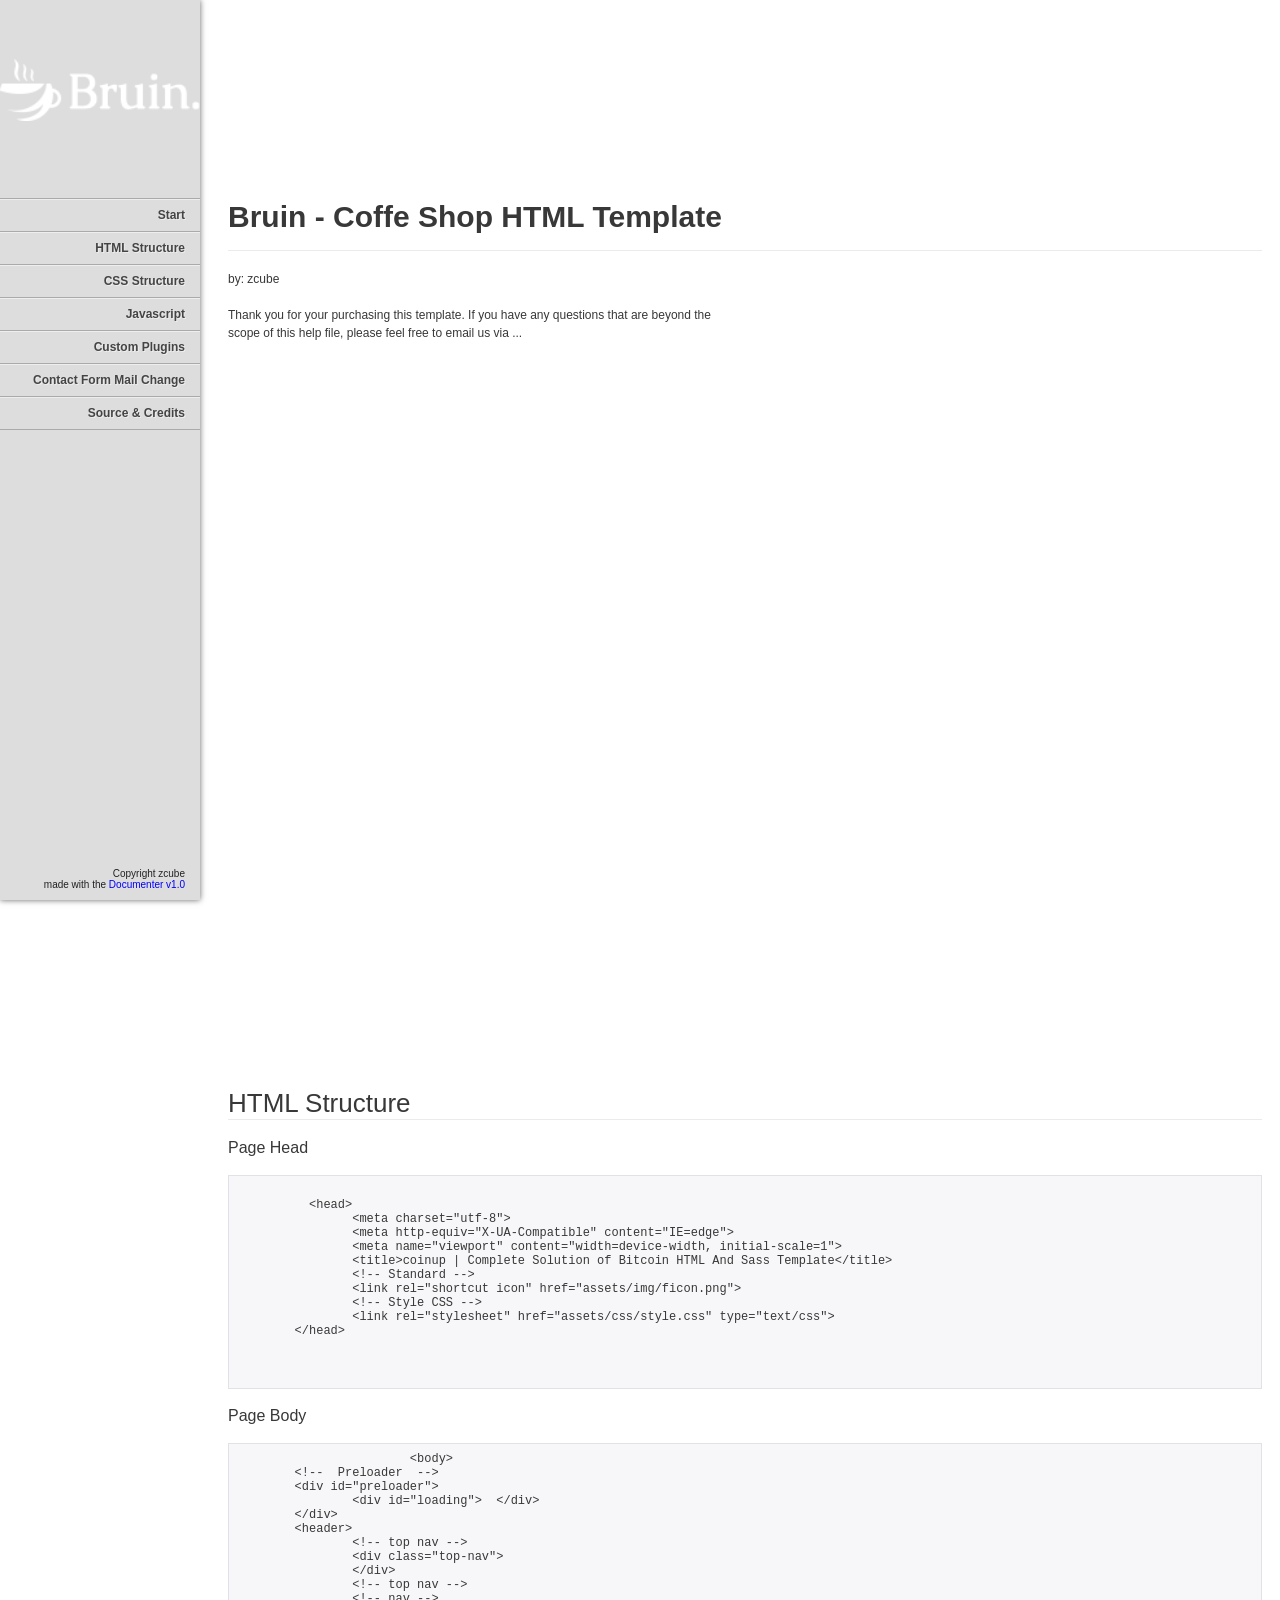
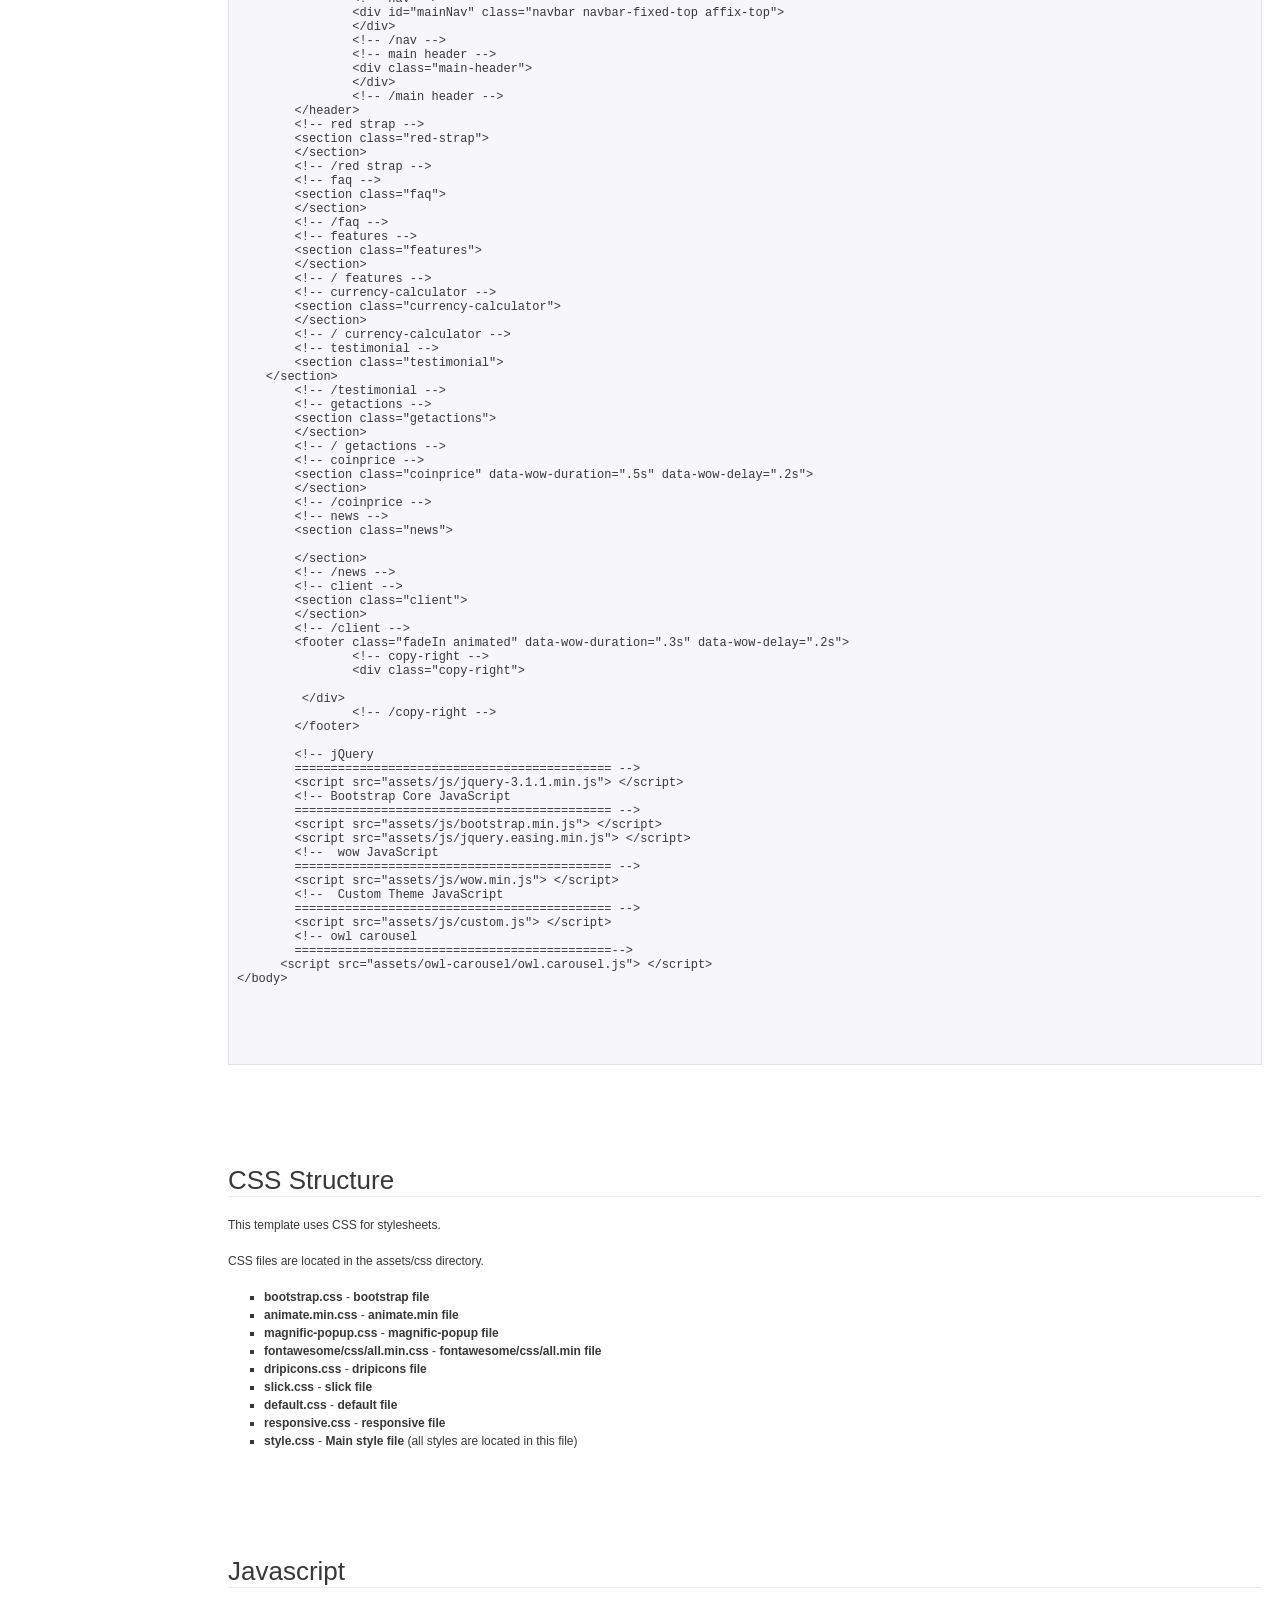
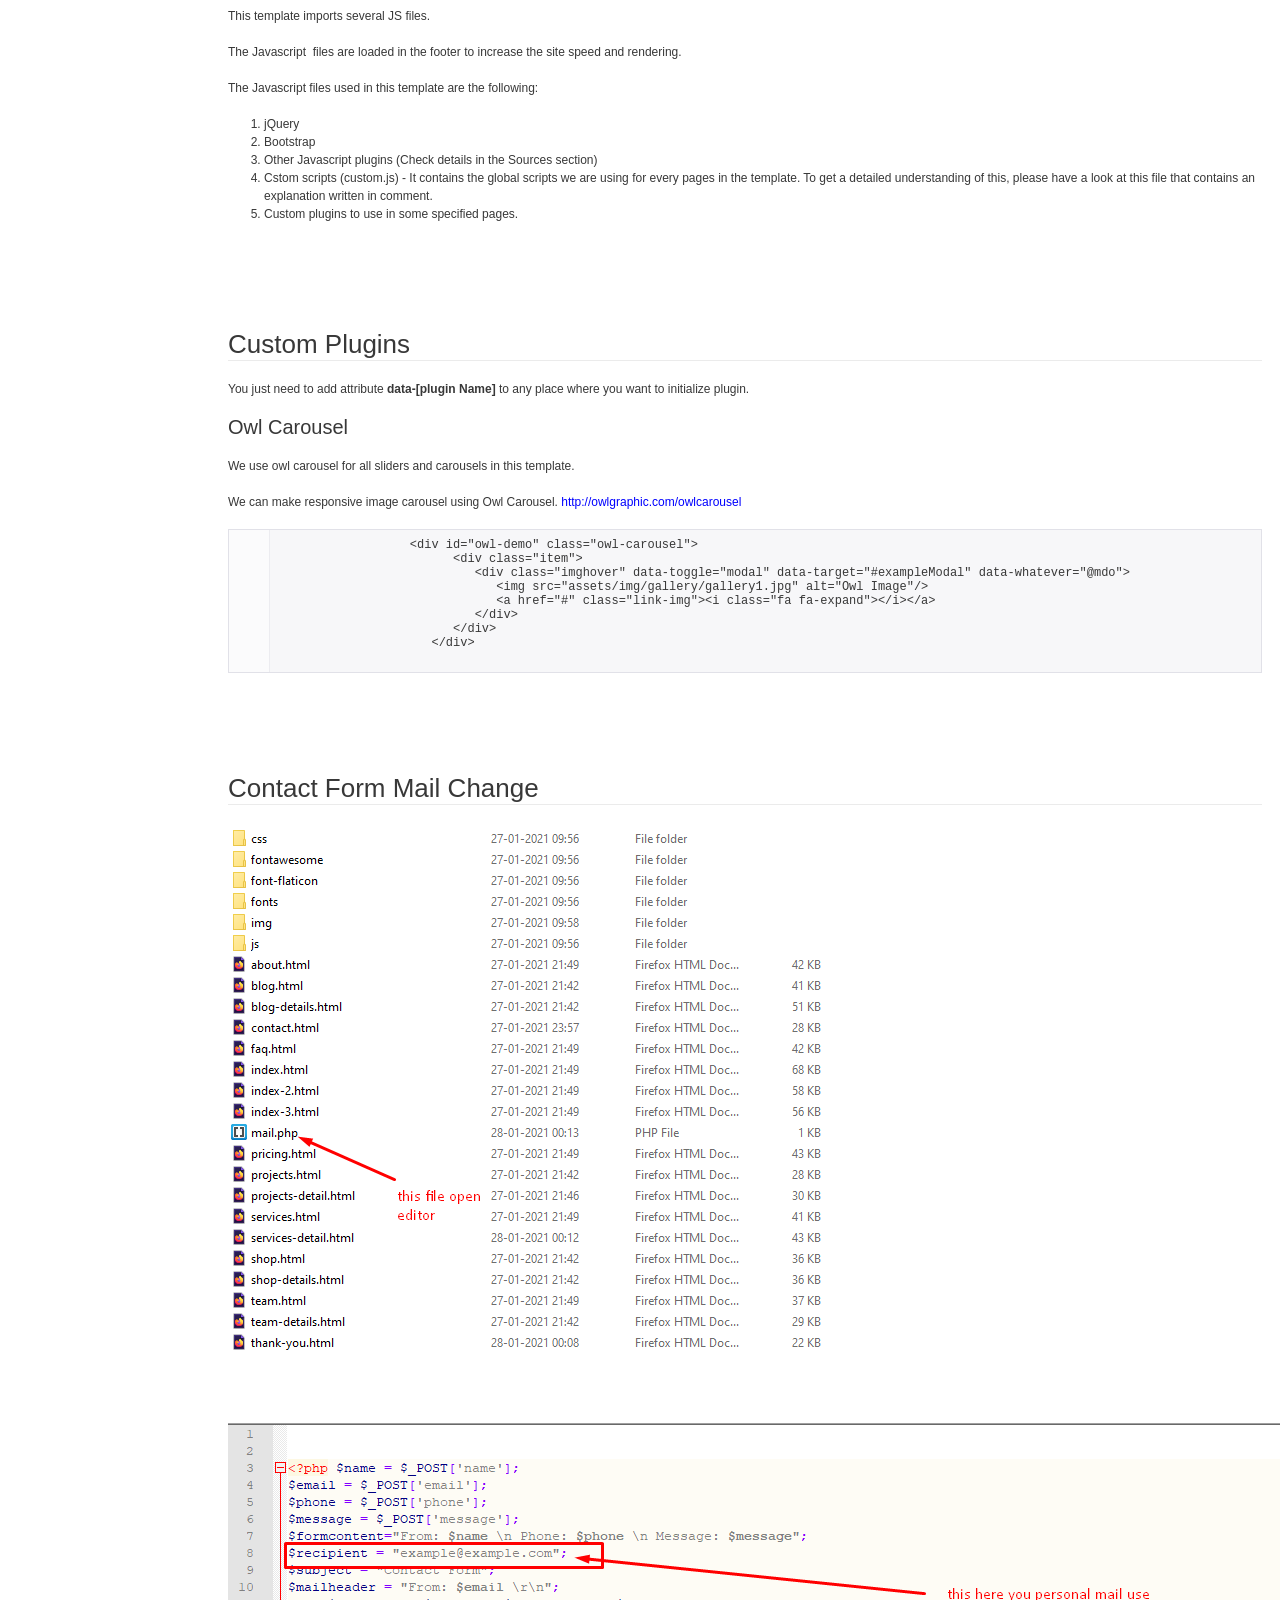
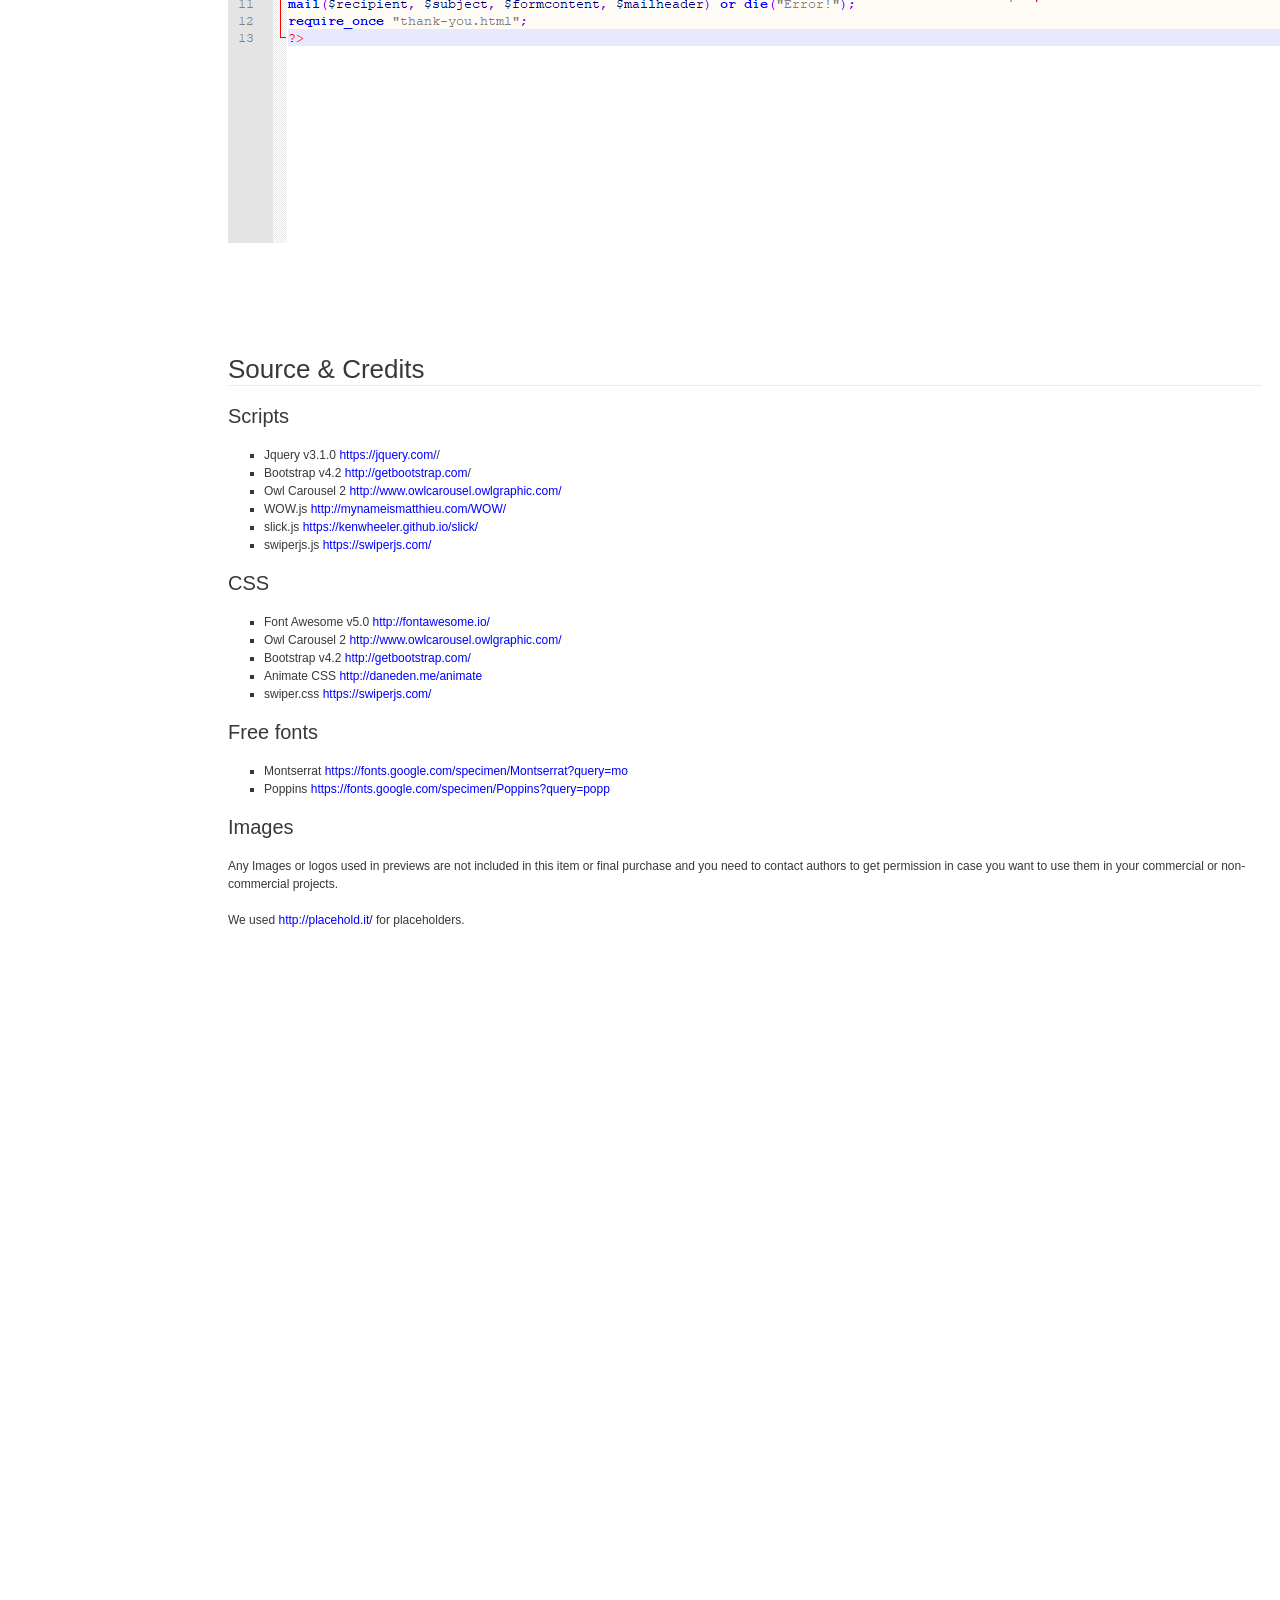
<file: main/Documentation/Documentation/index.html>
<!doctype html>
<html lang="en-us">

<head>
	<meta charset="utf-8">
	<title>Bruin - Coffe Shop HTML Template </title>
	<meta name="description" content="">
	<meta name="author" content="SoapTheme">
	<meta name="copyright" content="SoapTheme">
	<meta name="generator" content="Documenter v2.0 http://rxa.li/documenter">
	<meta name="date" content="2022-11-07T00:00:00+01:00">
	<link rel="icon" type="image/png" href="assets/images/favicon.png">
	<link rel="stylesheet" href="assets/css/documenter_style.css" media="all">
	<link rel="stylesheet" href="assets/js/google-code-prettify/prettify.css" media="screen">

	<script>
		document.createElement('section');
		var duration = '500',
			easing = 'swing';
	</script>
	<script src="assets/js/script.js"></script>
	<style>
		html {
			background-color: #FFFFFF;
			color: #383838;
		}
		
		::-moz-selection {
			background: #444444;
			color: #DDDDDD;
		}
		
		::selection {
			background: #444444;
			color: #DDDDDD;
		}
		
		#documenter_sidebar #documenter_logo {
			background-image: url(assets/images/image_1.png);
            background-size: contain;
		}
		
		a {
			color: #0000FF;
		}
		
		.btn {
			border-radius: 3px;
		}
		
		.btn-primary { 
			background-image: -moz-linear-gradient(top, #0088CC, #0044CC);
			background-image: -ms-linear-gradient(top, #0088CC, #0044CC);
			background-image: -webkit-gradient(linear, 0 0, 0 0088CC%, from(#DDDDDD), to(#0044CC));
			background-image: -webkit-linear-gradient(top, #0088CC, #0044CC);
			background-image: -o-linear-gradient(top, #0088CC, #0044CC);
			background-image: linear-gradient(top, #0088CC, #0044CC);
			filter: progid: DXImageTransform.Microsoft.gradient(startColorstr='#0088CC', endColorstr='#0044CC', GradientType=0);
			border-color: #0044CC #0044CC #bfbfbf;
			color: #FFFFFF;
		}
		
		.btn-primary:hover,
		.btn-primary:active,
		.btn-primary.active,
		.btn-primary.disabled,
		.btn-primary[disabled] {
			border-color: #0088CC #0088CC #bfbfbf;
			background-color: #0044CC;
		}
		
		hr {
			border-top: 1px solid #EBEBEB;
			border-bottom: 1px solid #FFFFFF;
		}
		
		#documenter_sidebar,
		#documenter_sidebar ul a {
			background-color: #DDDDDD;
			color: #222222;
		}
		
		#documenter_sidebar ul a {
			-webkit-text-shadow: 1px 1px 0px #EEEEEE;
			-moz-text-shadow: 1px 1px 0px #EEEEEE;
			text-shadow: 1px 1px 0px #EEEEEE;
		}
		
		#documenter_sidebar ul {
			border-top: 1px solid #AAAAAA;
		}
		
		#documenter_sidebar ul a {
			border-top: 1px solid #EEEEEE;
			border-bottom: 1px solid #AAAAAA;
			color: #444444;
		}
		
		#documenter_sidebar ul a:hover {
			background: #444444;
			color: #DDDDDD;
			border-top: 1px solid #444444;
		}
		
		#documenter_sidebar ul a.current {
			background: #444444;
			color: #DDDDDD;
			border-top: 1px solid #444444;
		}
		
		#documenter_copyright {
			display: block !important;
			visibility: visible !important;
		}
	</style>
</head>

<body class="documenter-project-miracle-responsive-multi-purpose-html5-template">
	<div id="documenter_sidebar">
		<a href="#documenter_cover" id="documenter_logo"></a>
		<ul id="documenter_nav">
			<li><a href="#documenter_cover">Start</a>
			</li>			
			<li><a href="#html" title="HTML Structure">HTML Structure</a>
			</li>
			<li><a href="#css" title="CSS Structure">CSS Structure</a></li>
			<li><a href="#javascript" title="Javascript">Javascript</a>
			</li>
			<li><a href="#custom_plugins" title="Custom Plugins">Custom Plugins</a>
			</li>
			<li><a href="#custom_plugins1" title="Contact Form Mail Change">Contact Form Mail Change</a>
			</li>
			<li><a href="#source_credits" title="Source & Credits">Source & Credits</a>
			</li>
		</ul>
		<div id="documenter_copyright">Copyright zcube
			<br>made with the <a href="#">Documenter v1.0</a> </div>
	</div>
	<div id="documenter_content">
		<section id="documenter_cover">
			<h1>Bruin - Coffe Shop HTML Template </h1>
			<div id="documenter_buttons"></div>
			<hr>
			<ul>
				<li>by: zcube</li>
			</ul>
			<p>Thank you for your purchasing this template. If you have any questions that are beyond the scope of this help file, please feel free to email us via ...</p>
		</section>
		
		<section id="html">
			<div class="page-header">
				<h3>HTML Structure</h3>
				<hr class="notop"> </div>
			<h5> Page Head</h5>
			<pre class="prettyprint ">
	  
	  &#x3C;head&#x3E;
		&#x3C;meta charset="utf-8"&#x3E;
		&#x3C;meta http-equiv="X-UA-Compatible" content="IE=edge"&#x3E;
		&#x3C;meta name="viewport" content="width=device-width, initial-scale=1"&#x3E;
		&#x3C;title&#x3E;coinup | Complete Solution of Bitcoin HTML And Sass Template&#x3C;/title&#x3E;
		&#x3C;!-- Standard --&#x3E;
		&#x3C;link rel="shortcut icon" href="assets/img/ficon.png"&#x3E;
		&#x3C;!-- Style CSS --&#x3E;
		&#x3C;link rel="stylesheet" href="assets/css/style.css" type="text/css"&#x3E;	
	&#x3C;/head&#x3E;


      </pre>
			<h5> Page Body</h5>
			<pre class="prettyprint ">
			&#x3C;body&#x3E; 
	&#x3C;!--  Preloader  --&#x3E; 
	&#x3C;div id="preloader"&#x3E; 
		&#x3C;div id="loading"&#x3E;  &#x3C;/div&#x3E; 
	&#x3C;/div&#x3E; 
	&#x3C;header&#x3E; 
		&#x3C;!-- top nav --&#x3E; 
		&#x3C;div class="top-nav"&#x3E; 		
		&#x3C;/div&#x3E; 
		&#x3C;!-- top nav --&#x3E; 
		&#x3C;!-- nav --&#x3E; 
		&#x3C;div id="mainNav" class="navbar navbar-fixed-top affix-top"&#x3E; 
		&#x3C;/div&#x3E; 
		&#x3C;!-- /nav --&#x3E; 
		&#x3C;!-- main header --&#x3E; 
		&#x3C;div class="main-header"&#x3E; 			
		&#x3C;/div&#x3E; 
		&#x3C;!-- /main header --&#x3E; 
	&#x3C;/header&#x3E; 
	&#x3C;!-- red strap --&#x3E; 
	&#x3C;section class="red-strap"&#x3E; 	
	&#x3C;/section&#x3E; 
	&#x3C;!-- /red strap --&#x3E; 
	&#x3C;!-- faq --&#x3E; 
	&#x3C;section class="faq"&#x3E; 	
	&#x3C;/section&#x3E; 
	&#x3C;!-- /faq --&#x3E; 
	&#x3C;!-- features --&#x3E; 
	&#x3C;section class="features"&#x3E; 	
	&#x3C;/section&#x3E; 
	&#x3C;!-- / features --&#x3E; 
	&#x3C;!-- currency-calculator --&#x3E; 
	&#x3C;section class="currency-calculator"&#x3E; 		
	&#x3C;/section&#x3E; 
	&#x3C;!-- / currency-calculator --&#x3E; 
	&#x3C;!-- testimonial --&#x3E; 
	&#x3C;section class="testimonial"&#x3E; 
    &#x3C;/section&#x3E; 
	&#x3C;!-- /testimonial --&#x3E; 
	&#x3C;!-- getactions --&#x3E; 
	&#x3C;section class="getactions"&#x3E; 	
	&#x3C;/section&#x3E; 
	&#x3C;!-- / getactions --&#x3E; 
	&#x3C;!-- coinprice --&#x3E; 
	&#x3C;section class="coinprice" data-wow-duration=".5s" data-wow-delay=".2s"&#x3E; 		
	&#x3C;/section&#x3E; 
	&#x3C;!-- /coinprice --&#x3E; 
	&#x3C;!-- news --&#x3E; 
	&#x3C;section class="news"&#x3E; 
	
	&#x3C;/section&#x3E; 
	&#x3C;!-- /news --&#x3E; 
	&#x3C;!-- client --&#x3E; 
	&#x3C;section class="client"&#x3E; 	
	&#x3C;/section&#x3E; 
	&#x3C;!-- /client --&#x3E; 
	&#x3C;footer class="fadeIn animated" data-wow-duration=".3s" data-wow-delay=".2s"&#x3E; 		
		&#x3C;!-- copy-right --&#x3E; 
		&#x3C;div class="copy-right"&#x3E; 
           
         &#x3C;/div&#x3E; 
		&#x3C;!-- /copy-right --&#x3E; 
	&#x3C;/footer&#x3E; 
	
	&#x3C;!-- jQuery 
	============================================ --&#x3E; 
	&#x3C;script src="assets/js/jquery-3.1.1.min.js"&#x3E; &#x3C;/script&#x3E; 
	&#x3C;!-- Bootstrap Core JavaScript 
	============================================ --&#x3E; 
	&#x3C;script src="assets/js/bootstrap.min.js"&#x3E; &#x3C;/script&#x3E; 
	&#x3C;script src="assets/js/jquery.easing.min.js"&#x3E; &#x3C;/script&#x3E; 
	&#x3C;!--  wow JavaScript 
	============================================ --&#x3E; 
	&#x3C;script src="assets/js/wow.min.js"&#x3E; &#x3C;/script&#x3E; 
	&#x3C;!--  Custom Theme JavaScript 
	============================================ --&#x3E; 
	&#x3C;script src="assets/js/custom.js"&#x3E; &#x3C;/script&#x3E; 
	&#x3C;!-- owl carousel 
	============================================--&#x3E; 
      &#x3C;script src="assets/owl-carousel/owl.carousel.js"&#x3E; &#x3C;/script&#x3E;   
&#x3C;/body&#x3E; 
			

      
       
      </pre>
		</section>
		<section id="css">
			<div class="page-header">
				<h3>CSS Structure</h3>
				<hr class="notop"> </div>
			<p> This template uses CSS for stylesheets.</p>
			<p> CSS files are located in the assets/css directory.</p>

			<ul>
				<li> <strong>bootstrap.css</strong> - <strong>bootstrap file</strong></li>
				<li> <strong>animate.min.css</strong> - <strong>animate.min file</strong></li>
				<li> <strong>magnific-popup.css</strong> - <strong>magnific-popup file</strong></li>
				<li> <strong>fontawesome/css/all.min.css</strong> - <strong>fontawesome/css/all.min file</strong></li>
				<li> <strong>dripicons.css</strong> - <strong>dripicons file</strong></li>
				<li> <strong>slick.css</strong> - <strong>slick file</strong></li>
				<li> <strong>default.css</strong> - <strong>default file</strong></li>
				<li> <strong>responsive.css</strong> - <strong>responsive file</strong></li>
				<li> <strong>style.css</strong> - <strong>Main style file</strong> (all styles are located in this file)</li>
			</ul>
		</section>
		
		<section id="javascript">
			<div class="page-header">
				<h3>Javascript</h3>
				<hr class="notop"> </div>
			<p> This template imports several JS files.</p>
			<p> The Javascript&nbsp; files are loaded in the footer to increase the site speed and rendering.</p>
			<p> The Javascript files used in this template are the following:</p>
			<ol>
				<li> jQuery</li>
				<li> Bootstrap</li>
				<li> Other Javascript plugins (Check details in the Sources section)</li>
				<li> Cstom scripts (custom.js) - It contains the global scripts we are using for every pages in the template. To get a detailed understanding of this, please have a look at this file that contains an explanation written in comment.</li>
				<li> Custom plugins to use in some specified pages.</li>
			</ol>
		</section>
		<section id="custom_plugins">
			<div class="page-header">
				<h3>Custom Plugins</h3>
				<hr class="notop">
			</div>
			<p>You just need to add attribute <strong>data-[plugin Name]</strong> to any place where you want to initialize plugin.</p>
			<h4> Owl Carousel</h4>
			<p>We use owl carousel for all sliders and carousels in this template.</p>
			<p> We can make responsive image carousel using Owl Carousel. <a href="http://owlgraphic.com/owlcarousel" target="_blank">http://owlgraphic.com/owlcarousel</a>
			</p>
			<pre class="prettyprint lang-html linenums">
                        &#x3C;div id="owl-demo" class="owl-carousel"&#x3E;
                              &#x3C;div class="item"&#x3E;
                                 &#x3C;div class="imghover" data-toggle="modal" data-target="#exampleModal" data-whatever="@mdo"&#x3E;
                                    &#x3C;img src="assets/img/gallery/gallery1.jpg" alt="Owl Image"/&#x3E;         
                                    &#x3C;a href="#" class="link-img"&#x3E;&#x3C;i class="fa fa-expand"&#x3E;&#x3C;/i&#x3E;&#x3C;/a&#x3E;                              
                                 &#x3C;/div&#x3E;
                              &#x3C;/div&#x3E;                              
                           &#x3C;/div&#x3E;
        </pre>

		</section>
		
		
		<section id="custom_plugins1">
			<div class="page-header">
				<h3>Contact Form Mail Change</h3>
				<hr class="notop">
			</div>
			<p><img src="assets/images/contact-from-mailchange1.png"></p>
			<p><img src="assets/images/contact-from-mailchange.png"></p>
		

		</section>


		

	
		<section id="source_credits">
			<div class="page-header">
				<h3>Source & Credits</h3>
				<hr class="notop"> </div>
			<h4> Scripts</h4>
			<ul>
				<li> Jquery v3.1.0 <a href="https://jquery.com/" target="_blank">https://jquery.com/</a>/</li>
				<li> Bootstrap v4.2 <a href="http://getbootstrap.com" target="_blank">http://getbootstrap.com</a>/</li>
				<li> Owl Carousel 2 <a href="http://www.owlcarousel.owlgraphic.com/" target="_blank">http://www.owlcarousel.owlgraphic.com/</a></li>
				<li> WOW.js <a href="http://mynameismatthieu.com/WOW/" target="_blank">http://mynameismatthieu.com/WOW/</a></li>	
				<li> slick.js <a href="https://kenwheeler.github.io/slick/" target="_blank">https://kenwheeler.github.io/slick/</a></li>					
				<li> swiperjs.js <a href="https://swiperjs.com/" target="_blank">https://swiperjs.com/</a></li>					
			</ul>
			<h4> CSS</h4>
			<ul>
				<li> Font Awesome v5.0 <a href="http://fontawesome.io/" target="_blank">http://fontawesome.io/</a></li>
				<li> Owl Carousel 2 <a href="http://www.owlcarousel.owlgraphic.com/" target="_blank">http://www.owlcarousel.owlgraphic.com/</a>
				</li>
				<li> Bootstrap v4.2 <a href="http://getbootstrap.com/" target="_blank">http://getbootstrap.com/</a>
				</li>
				<li> Animate CSS <a href="http://daneden.me/animate" target="_blank">http://daneden.me/animate</a>
				</li>
                <li> swiper.css <a href="https://swiperjs.com/" target="_blank">https://swiperjs.com/</a></li>			
			</ul>
			<h4> Free fonts</h4>
			<ul>
				<li>Montserrat <a href="https://fonts.google.com/specimen/Montserrat?query=mo" rel="nofollow">https://fonts.google.com/specimen/Montserrat?query=mo</a>
				</li>
                <li>Poppins <a href="https://fonts.google.com/specimen/Poppins?query=popp">https://fonts.google.com/specimen/Poppins?query=popp</a>
				</li>
			</ul>
			<h4> Images</h4>
			<p> Any Images or logos used in previews are not included in this item or final purchase and you need to contact authors to get permission in case you want to use them in your commercial or non-commercial projects.</p>
			<p> We used <a href="http://placehold.it/" target="_blank">http://placehold.it/</a> for placeholders.</p>
		</section>
	</div>
</body>

</html>
</file>
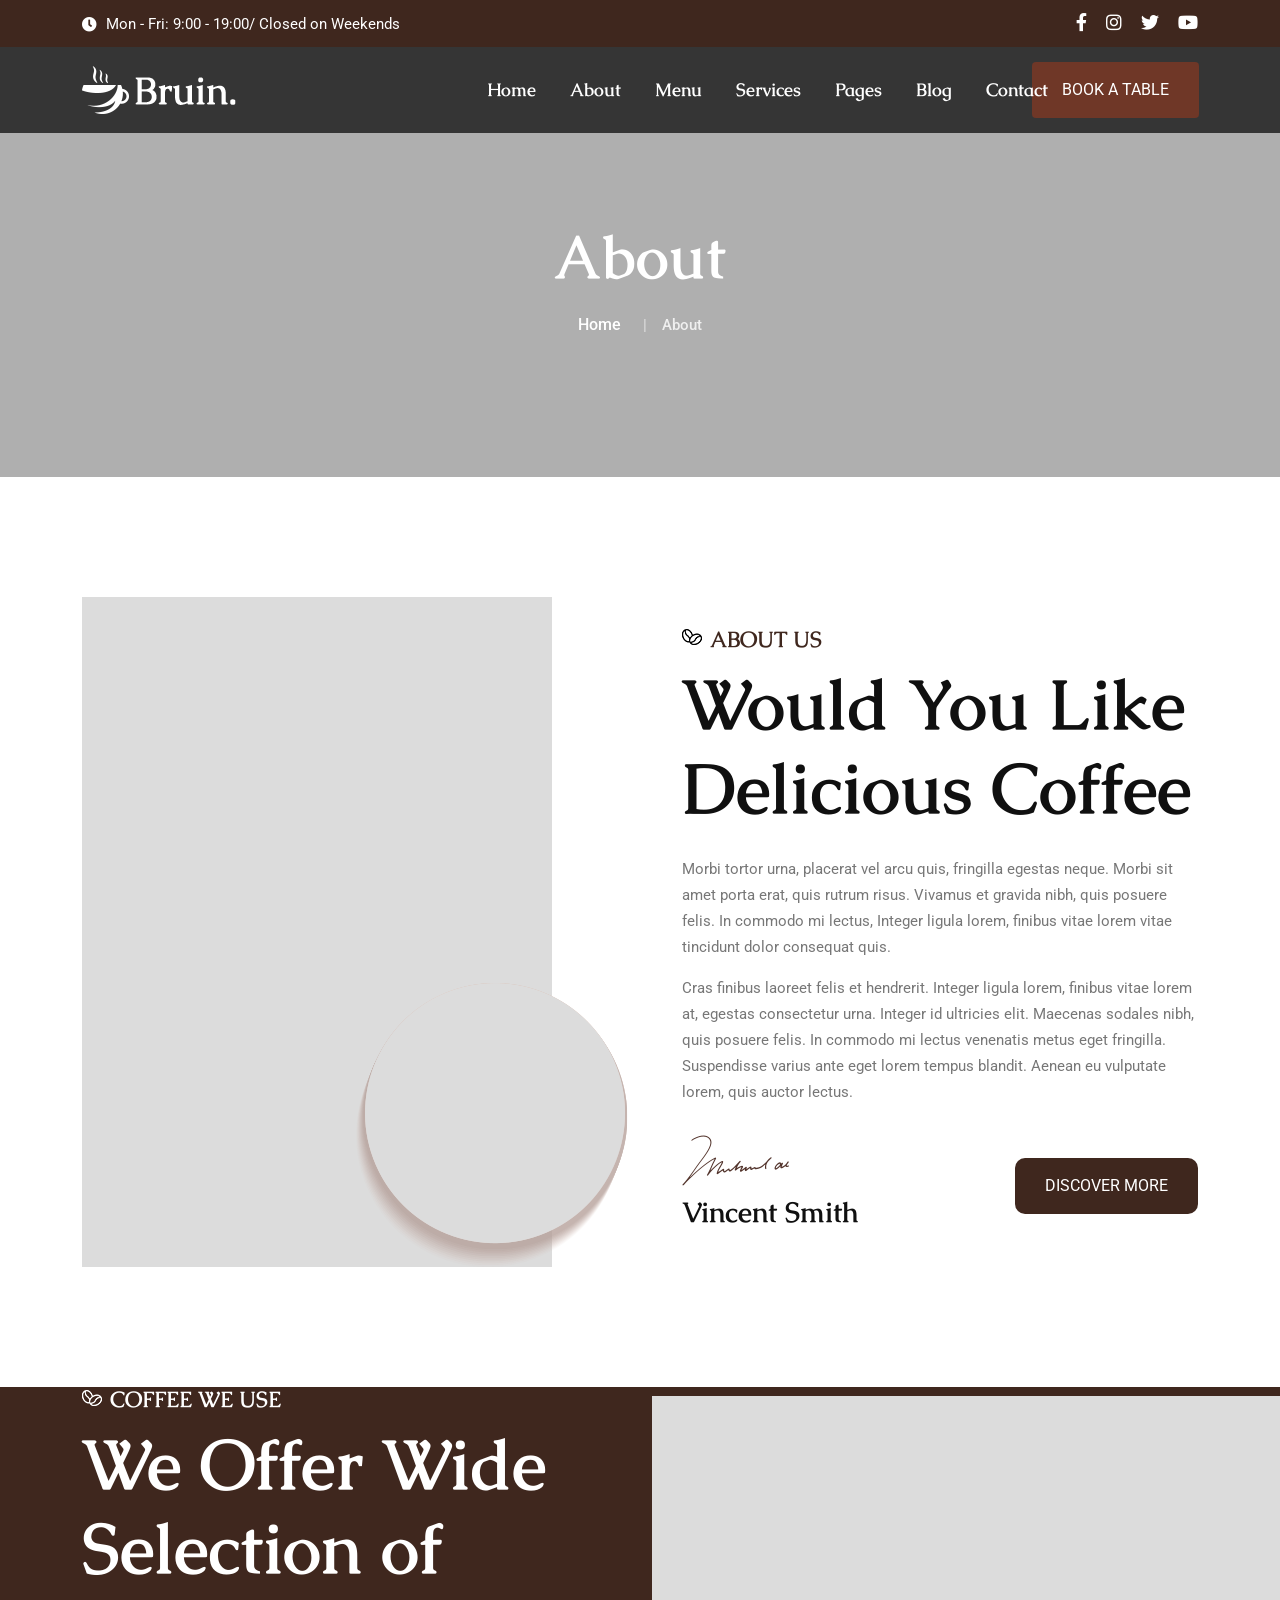
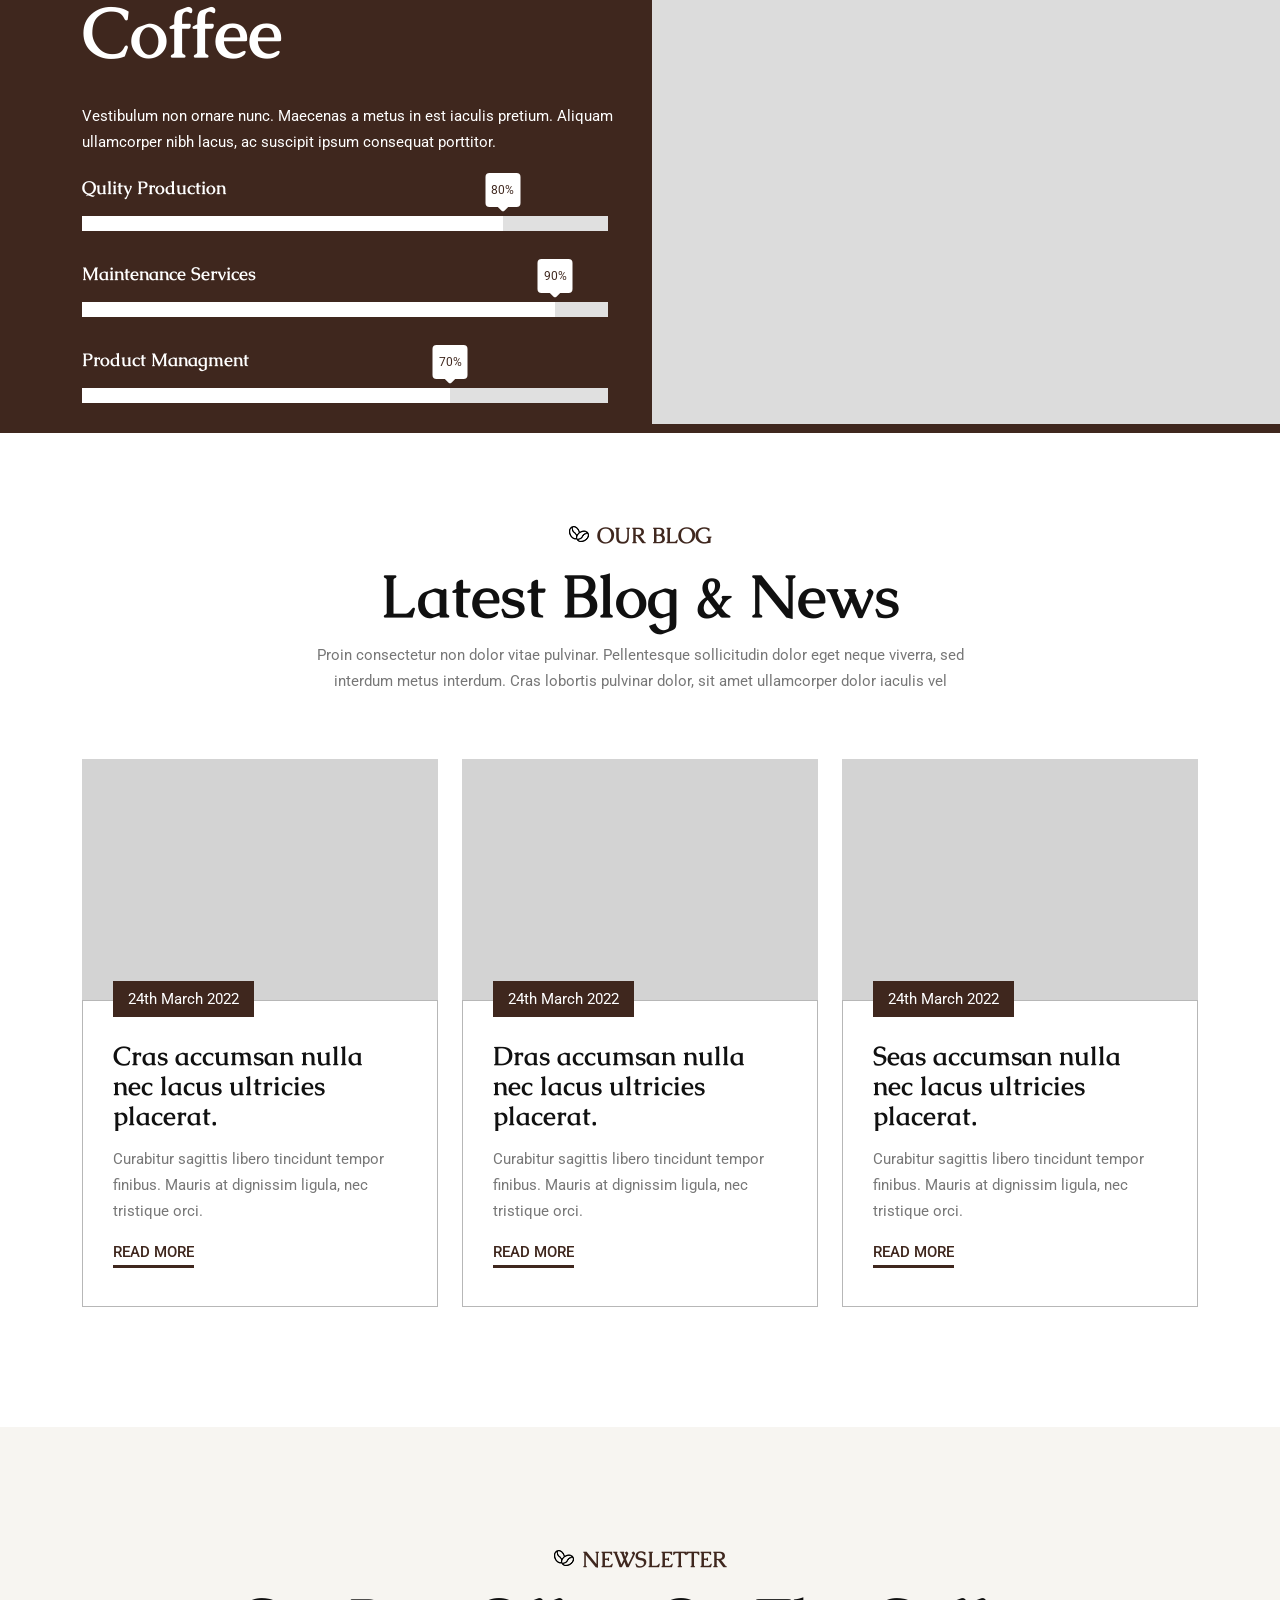
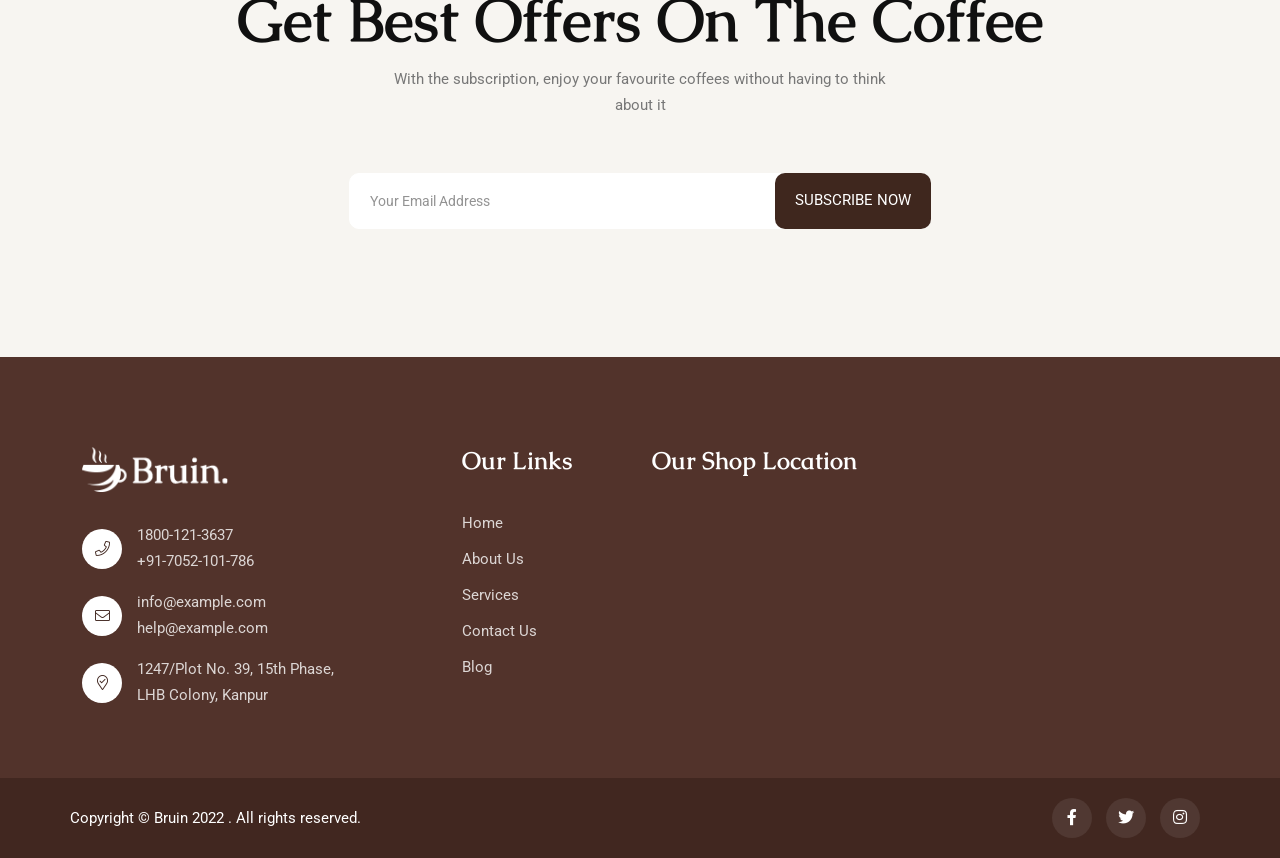
<file: main/bruin/bruin/about.html>
<!doctype html>
<html class="no-js" lang="zxx">
    <head>
        <meta charset="utf-8">
        <meta http-equiv="x-ua-compatible" content="ie=edge">
        <title>Bruin - Coffe Shop HTML Template</title>
        <meta name="description" content="">
        <meta name="viewport" content="width=device-width, initial-scale=1">
		<link rel="shortcut icon" type="image/x-icon" href="img/favicon.ico">
        <!-- Place favicon.ico in the root directory -->

		<!-- CSS here -->
        <link rel="stylesheet" href="css/bootstrap.min.css">
        <link rel="stylesheet" href="css/animate.min.css">
        <link rel="stylesheet" href="css/magnific-popup.css">
        <link rel="stylesheet" href="fontawesome/css/all.min.css">
        
        <link rel="stylesheet" href="css/dripicons.css">
        <link rel="stylesheet" href="css/slick.css">
        <link rel="stylesheet" href="css/meanmenu.css">
        <link rel="stylesheet" href="css/default.css">
        <link rel="stylesheet" href="css/style.css">
        <link rel="stylesheet" href="css/responsive.css">
    </head>
    <body>
        <!-- header -->
        <header class="header-area header-three">
            <div class="header-top second-header d-none d-md-block">
                <div class="container">
                    <div class="row align-items-center">      
                        <div class="col-lg-6 col-md-6 d-none d-lg-block">
                             <div class="header-cta">
                               <ul>                                   
                                    <li>
                                       <i class="fas fa-clock"></i>
                                        <span>Mon - Fri: 9:00 - 19:00/ Closed on Weekends</span>
                                    </li>
                                  
                                </ul>
                            </div>
                        </div>
                        <div class="col-lg-4 col-md-4 d-none d-lg-block text-right">
                           <div class="header-social">
                                <span>
                                    
                                   
                                   </span>                    
                                   <!--  /social media icon redux -->                               
                            </div>
                        </div>
                        <div class="col-lg-2 col-md-4 d-none d-lg-block mt-10 mb-10 text-right">
                           <div class="header-social">
                                        <span>
                                            <a href="#" title="Facebook"><i class="fab fa-facebook-f"></i></a>
                                            <a href="#" title="LinkedIn"><i class="fab fa-instagram"></i></a>               
                                            <a href="#" title="Twitter"><i class="fab fa-twitter"></i></a>
                                            <a href="#" title="Twitter"><i class="fab fa-youtube"></i></a>
                                           </span>                    
                                           <!--  /social media icon redux -->                               
                                    </div>
                        </div>
                         
                        
                    </div>
                </div>
            </div>		
			  <div id="header-sticky" class="menu-area">
                <div class="container">
                    <div class="second-menu">
                        <div class="row align-items-center">
                            <div class="col-xl-2 col-lg-2">
                                <div class="logo">
                                    <a href="index.html"><img src="img/logo/logo.png" alt="logo"></a>
                                </div>
                            </div>
                           <div class="col-xl-8 col-lg-8">
                              
                                <div class="main-menu text-right text-xl-right">
                                    <nav id="mobile-menu">
                                          <ul>
                                            <li class="has-sub">
                                                <a href="index.html">Home</a>
                                                <ul>													
													<li><a href="index.html">Home Page 01</a></li>
													<li><a href="index-2.html">Home Page 02</a></li>													
																										
												</ul>
                                            </li>
                                            <li><a href="about.html">About</a></li>        
                                            <li><a href="menu.html">Menu</a></li>     
                                              <li class="has-sub">
                                                <a href="services.html">Services</a>
                                                <ul>													
													<li> <a href="services.html">Services</a></li>
                                                    <li> <a href="single-service.html">Services Details</a></li>
												</ul>
                                            </li>  
                                              <li class="has-sub"><a href="#">Pages</a>
												<ul>
                                                    <li><a href="projects.html">Gallery</a></li>
                                                    <li><a href="faq.html">Faq</a></li>
                                                    <li><a href="team.html">Team</a></li>
                                                    
                                                    <li><a href="shop.html">Shop</a></li>
													<li><a href="shop-details.html">Shop Details</a>
                                                  </ul>
											</li>
                                            <li class="has-sub"> 
                                                <a href="blog.html">Blog</a>
                                                <ul>
                                                    <li><a href="blog.html">Blog</a></li>
                                                    <li><a href="blog-details.html">Blog Details</a></li>
                                                </ul>
                                            </li>


                                            <li><a href="contact.html">Contact</a></li>                                               
                                        </ul>
                                    </nav>
                                </div>
                            </div>   
                             <div class="col-xl-2 col-lg-2 text-right d-none d-lg-block mt-15 mb-15 text-right text-xl-right">
                               <div class="login">
                                    <ul>
                                        <li>
                                            <div class="second-header-btn">
                                               <a href="contact.html" class="btn">Book A Table</a>
                                            </div>
                                        </li>
                                    </ul>
                                
                                </div>
                            </div>
                            
                                <div class="col-12">
                                    <div class="mobile-menu"></div>
                                </div>
                        </div>
                    </div>
                </div>
            </div>
        </header>
        <!-- header-end -->
        <!-- main-area -->
        <main>
            
            <!-- breadcrumb-area -->
            <section class="breadcrumb-area d-flex align-items-center" style="background-image:url(img/bg/bdrc-bg.jpg)">
                <div class="container">
                    <div class="row align-items-center">
                        <div class="col-xl-12 col-lg-12">
                            <div class="breadcrumb-wrap text-center">
                                <div class="breadcrumb-title">
                                    <h2>About</h2>    
                                    <div class="breadcrumb-wrap">
                              
                                <nav aria-label="breadcrumb">
                                    <ol class="breadcrumb">
                                        <li class="breadcrumb-item"><a href="index.html">Home</a></li>
                                        <li class="breadcrumb-item active" aria-current="page">About</li>
                                    </ol>
                                </nav>
                            </div>
                                </div>
                            </div>
                        </div>
                        
                    </div>
                </div>
            </section>
            <!-- breadcrumb-area-end -->
             <!-- about-area -->
            <section class="about-area about-p pt-120 pb-120 p-relative fix">
               
                <div class="animations-02"><img src="img/bg/an-img-02.png" alt="contact-bg-an-01"></div>
                <div class="container">
                    <div class="row justify-content-center align-items-center">
                         <div class="col-lg-6 col-md-12 col-sm-12">
                            <div class="s-about-img p-relative  wow fadeInLeft animated" data-animation="fadeInLeft" data-delay=".4s">
                                <img src="img/features/about_img_02.png" alt="img">   
                               <div class="about-icon">
                                     <img src="img/features/about_img_03.png" alt="img">   
                                </div>
                            </div>
                          
                        </div>
                        
					<div class="col-lg-6 col-md-12 col-sm-12">
                            <div class="about-content s-about-content  wow fadeInRight  animated pl-30" data-animation="fadeInRight" data-delay=".4s">
                                <div class="about-title second-title pb-25">  
                                    <h5><span class="circle-left"><img src="img/bg/circle-left.png" alt="img"></span> About Us</h5>
                                    <h2>Would You Like Delicious Coffee</h2>                                   
                                </div>
                                   <p>Morbi tortor urna, placerat vel arcu quis, fringilla egestas neque. Morbi sit amet porta erat, quis rutrum risus. Vivamus et gravida nibh, quis posuere felis. In commodo mi lectus, Integer ligula lorem, finibus vitae lorem vitae tincidunt dolor consequat quis.</p>
                                    <p>Cras finibus laoreet felis et hendrerit. Integer ligula lorem, finibus vitae lorem at, egestas consectetur urna. Integer id ultricies elit. Maecenas sodales nibh, quis posuere felis. In commodo mi lectus venenatis metus eget fringilla. Suspendisse varius ante eget lorem tempus blandit. Aenean eu vulputate lorem, quis auctor lectus.</p>
                                    <div class="about-content3 mt-30">
                                    <div class="row justify-content-center align-items-center">
                                    <div class="col-md-6">
                                        <div class="signature">
                                            <img src="img/features/signature.png" alt="img">   
                                            <h3 class="mt-10">Vincent Smith</h3>
                                        </div>
                                     
                                    </div>
                                         <div class="col-md-6 text-right">
                                              <div class="slider-btn">                                          
                                                     <a href="about.html" class="btn ss-btn smoth-scroll">Discover More</a>				
                                                </div>
                                        </div>
                                    </div>
                                </div>
                                
                            </div>
                        </div>
                     
                    </div>
                </div>
            </section>
            <!-- about-area-end -->
            <!-- skill-area -->
            <section id="skill" class="skill-area p-relative fix" style="background: #3f271e;">
                 <div class="animations-01"><img src="img/bg/an-img-05.png" alt="contact-bg-an-05"></div>
                <div class="container">
                    <div class="row justify-content-center align-items-center">
					   <div class="col-lg-6 col-md-12 col-sm-12">
                            <div class="skills-content s-about-content">
                                <div class="skills-title pb-20">                               
                                    <h5><span class="circle-left"><img src="img/bg/circle-left-w.png" alt="img"></span> Coffee We Use</h5>
                                <h2>
                                 We Offer Wide Selection of Coffee
                                </h2>                             
                                </div>
                                <p>Vestibulum non ornare nunc. Maecenas a metus in est iaculis pretium. Aliquam ullamcorper nibh lacus, ac suscipit ipsum consequat porttitor.</p>
                                 <div class="skills-content s-about-content mt-20">
                                <div class="skills">
                                    <div class="skill mb-30">
                                      <div class="skill-name">Qulity Production</div>
                                      <div class="skill-bar">
                                        <div class="skill-per" id="80"></div>
                                      </div>
                                    </div>
                                     <div class="skill mb-30">
                                      <div class="skill-name">Maintenance Services</div>
                                      <div class="skill-bar">
                                        <div class="skill-per" id="90"></div>
                                      </div>
                                    </div>
                                      <div class="skill mb-30">
                                      <div class="skill-name">Product Managment</div>
                                      <div class="skill-bar">
                                        <div class="skill-per" id="70"></div>
                                      </div>
                                    </div>

                                </div>


                                
                            </div>
                            </div>
                        </div>
                        <div class="col-lg-6 col-md-12 col-sm-12 pr-30">
                           <div class="skills-img">                               
                                  <img src="img/bg/skills-img.png" alt="img" class="img">              
                                </div>
                        </div>
                     
                    </div>
                </div>
            </section>
            <!-- skill-area-end -->
          
              <!-- blog-area -->
            <section id="blog" class="blog-area p-relative fix pt-90 pb-90">
                 <div class="animations-02"><img src="img/bg/an-img-06.png" alt="contact-bg-an-05"></div>
                <div class="container">
                    <div class="row align-items-center"> 
                        <div class="col-lg-12">
                            <div class="section-title center-align mb-50 text-center wow fadeInDown animated" data-animation="fadeInDown" data-delay=".4s">
                                 <h5><span class="circle-left"><img src="img/bg/circle-left.png" alt="img"></span> Our Blog</h5>
                                <h2>
                                    Latest Blog & News
                                </h2>
                                <p>Proin consectetur non dolor vitae pulvinar. Pellentesque sollicitudin dolor eget neque viverra, sed interdum metus interdum. Cras lobortis pulvinar dolor, sit amet ullamcorper dolor iaculis vel</p>
                            </div>
                           
                        </div>
                    </div>
                    <div class="row">
                       <div class="col-lg-4 col-md-6">
                            <div class="single-post2 hover-zoomin mb-30 wow fadeInUp animated" data-animation="fadeInUp" data-delay=".4s">
                                <div class="blog-thumb2">
                                    <a href="blog-details.html"><img src="img/blog/inner_b1.jpg" alt="img"></a>
                                </div>                    
                                <div class="blog-content2">    
                                    <div class="date-home">
                                        24th March 2022
                                    </div>
                                    <h4><a href="blog-details.html">Cras accumsan nulla nec lacus ultricies placerat.</a></h4> 
                                    <p>Curabitur sagittis libero tincidunt tempor finibus. Mauris at dignissim ligula, nec tristique orci.</p>
                                    <div class="blog-btn"><a href="blog-details.html">Read More</a></div>
                                     
                                </div>
                            </div>
                        </div>
                         <div class="col-lg-4 col-md-6">
                            <div class="single-post2 mb-30 hover-zoomin wow fadeInUp animated" data-animation="fadeInUp" data-delay=".4s">
                                <div class="blog-thumb2">
                                    <a href="blog-details.html"><img src="img/blog/inner_b2.jpg" alt="img"></a>
                                </div>
                                <div class="blog-content2">                                    
                                    <div class="date-home">
                                       24th March 2022
                                    </div>
                                    <h4><a href="blog-details.html">Dras accumsan nulla nec lacus ultricies placerat.</a></h4> 
                                    <p>Curabitur sagittis libero tincidunt tempor finibus. Mauris at dignissim ligula, nec tristique orci.</p>
                                    <div class="blog-btn"><a href="blog-details.html">Read More</a></div>
                                </div>
                            </div>
                        </div>
                        <div class="col-lg-4 col-md-6">
                            <div class="single-post2 mb-30 hover-zoomin wow fadeInUp animated" data-animation="fadeInUp" data-delay=".4s">
                                <div class="blog-thumb2">
                                    <a href="blog-details.html"><img src="img/blog/inner_b3.jpg" alt="img"></a>
                                </div>
                                <div class="blog-content2">                                    
                                    <div class="date-home">
                                        24th March 2022
                                    </div>
                                    <h4><a href="blog-details.html">Seas accumsan nulla nec lacus ultricies placerat.</a></h4> 
                                    <p>Curabitur sagittis libero tincidunt tempor finibus. Mauris at dignissim ligula, nec tristique orci.</p>
                                    <div class="blog-btn"><a href="blog-details.html">Read More</a></div>
                                </div>
                            </div>
                        </div>
                
                        
                    </div>
                </div>
            </section>
            <!-- blog-area-end -->
            <!-- newslater-area -->
            <section class="newslater-area p-relative pt-120 pb-120" style="background-color: #f7f5f1;">
                <div class="animations-01"><img src="img/bg/an-img-07.png" alt="contact-bg-an-05"></div>
                <div class="container">
                    <div class="row justify-content-center align-items-center text-center">
                        <div class="col-xl-9 col-lg-9">
                            <div class="section-title center-align mb-40 text-center wow fadeInDown animated" data-animation="fadeInDown" data-delay=".4s">
                                 <h5><span class="circle-left"><img src="img/bg/circle-left.png" alt="img"></span> Newsletter</h5>
                                <h2>
                                    Get Best Offers On The Coffee
                                </h2>
                                <p>With the subscription, enjoy your favourite coffees without having to think about it</p>
                            </div>
                            <form name="ajax-form" id="contact-form4" action="#" method="post" class="contact-form newslater">
                               <div class="form-group">
                                  <input class="form-control" id="email2" name="email" type="email" placeholder="Your Email Address" value="" required=""> 
                                  <button type="submit" class="btn btn-custom" id="send2">Subscribe Now</button>
                               </div>
                               <!-- /Form-email -->	
                            </form>
                        </div>
                       
                    </div>
                   
                </div>
            </section>
            <!-- newslater-aread-end -->
        </main>
        <!-- main-area-end -->
          <!-- footer -->
        <footer class="footer-bg footer-p">
         <div class="footer-top  pt-90 pb-40" style="background-color: #3f271e; background-image: url(img/bg/footer-bg.png);">
                <div class="container">
                    <div class="row justify-content-between">
                        
                          <div class="col-xl-4 col-lg-4 col-sm-6">
                            <div class="footer-widget mb-30">
                                <div class="f-widget-title mb-30">
                                   <img src="img/logo/logo.png" alt="img">
                                </div>
                                <div class="f-contact">
                                    <ul>
                                    <li>
                                        <i class="icon fal fa-phone"></i>
                                        <span>1800-121-3637<br>+91-7052-101-786</span>
                                    </li>
                                   <li><i class="icon fal fa-envelope"></i>
                                        <span>
                                            <a href="mailto:info@example.com">info@example.com</a>
                                       <br>
                                       <a href="mailto:help@example.com">help@example.com</a>
                                       </span>
                                    </li>
                                    <li>
                                        <i class="icon fal fa-map-marker-check"></i>
                                        <span>1247/Plot No. 39, 15th Phase,<br> LHB Colony, Kanpur</span>
                                    </li>
                                    
                                </ul>
                                    
                                    </div>
                            </div>
                        </div>
						<div class="col-xl-2 col-lg-2 col-sm-6">
                            <div class="footer-widget mb-30">
                                <div class="f-widget-title">
                                    <h2>Our Links</h2>
                                </div>
                                <div class="footer-link">
                                    <ul>                                        
                                        <li><a href="index.html">Home</a></li>
                                        <li><a href="about.html"> About Us</a></li>
                                        <li><a href="services.html"> Services </a></li>
                                        <li><a href="contact.html"> Contact Us</a></li>
                                        <li><a href="blog.html">Blog </a></li>
                                    </ul>
                                </div>
                            </div>
                        </div>
                        <div class="col-xl-6 col-lg-6 col-sm-6">
                            <div class="footer-widget mb-30">
                                <div class="f-widget-title">
                                    <h2>Our Shop Location</h2>
                                </div>
                                <div class="footer-link">
                                    <iframe src="https://www.google.com/maps/embed?pb=!1m18!1m12!1m3!1d212867.83634504632!2d-112.24455686962897!3d33.52582710700138!2m3!1f0!2f0!3f0!3m2!1i1024!2i768!4f13.1!3m3!1m2!1s0x872b743829374b03%3A0xabaac255b1e43fbe!2sPlexus%20Worldwide!5e0!3m2!1sen!2sin!4v1618567685329!5m2!1sen!2sin" width="600" height="190" style="border:0;" allowfullscreen="" loading="lazy"></iframe>
                                </div>
                            </div>
                        </div>  
                       
                    </div>
                </div>
            </div>
            <div class="copyright-wrap">
                <div class="container">
                    <div class="row align-items-center">
                        <div class="col-lg-6">                         
                           Copyright &copy; Bruin 2022 . All rights reserved.         
                        </div>
                        <div class="col-lg-6 text-right text-xl-right">                       
                           <div class="footer-social">                                    
                                    <a href="#"><i class="fab fa-facebook-f"></i></a>
                                    <a href="#"><i class="fab fa-twitter"></i></a>
                                    <a href="#"><i class="fab fa-instagram"></i></a>
                                </div>        
                        </div>
                        
                    </div>
                </div>
            </div>
        </footer>
        <!-- footer-end -->
		<!-- JS here -->
        <script src="js/vendor/modernizr-3.5.0.min.js"></script>
        <script src="js/vendor/jquery-3.6.0.min.js"></script>
        <script src="js/popper.min.js"></script>
        <script src="js/bootstrap.min.js"></script>
        <script src="js/slick.min.js"></script>
        <script src="js/ajax-form.js"></script>
        <script src="js/paroller.js"></script>
        <script src="js/wow.min.js"></script>
        <script src="js/js_isotope.pkgd.min.js"></script>
        <script src="js/imagesloaded.min.js"></script>
        <script src="js/parallax.min.js"></script>
        <script src="js/jquery.waypoints.min.js"></script>
        <script src="js/jquery.counterup.min.js"></script>
        <script src="js/jquery.scrollUp.min.js"></script>
        <script src="js/jquery.meanmenu.min.js"></script>
        <script src="js/parallax-scroll.js"></script>
        <script src="js/jquery.magnific-popup.min.js"></script>
        <script src="js/element-in-view.js"></script>
        <script src="js/main.js"></script>
    </body>
</html>
</file>
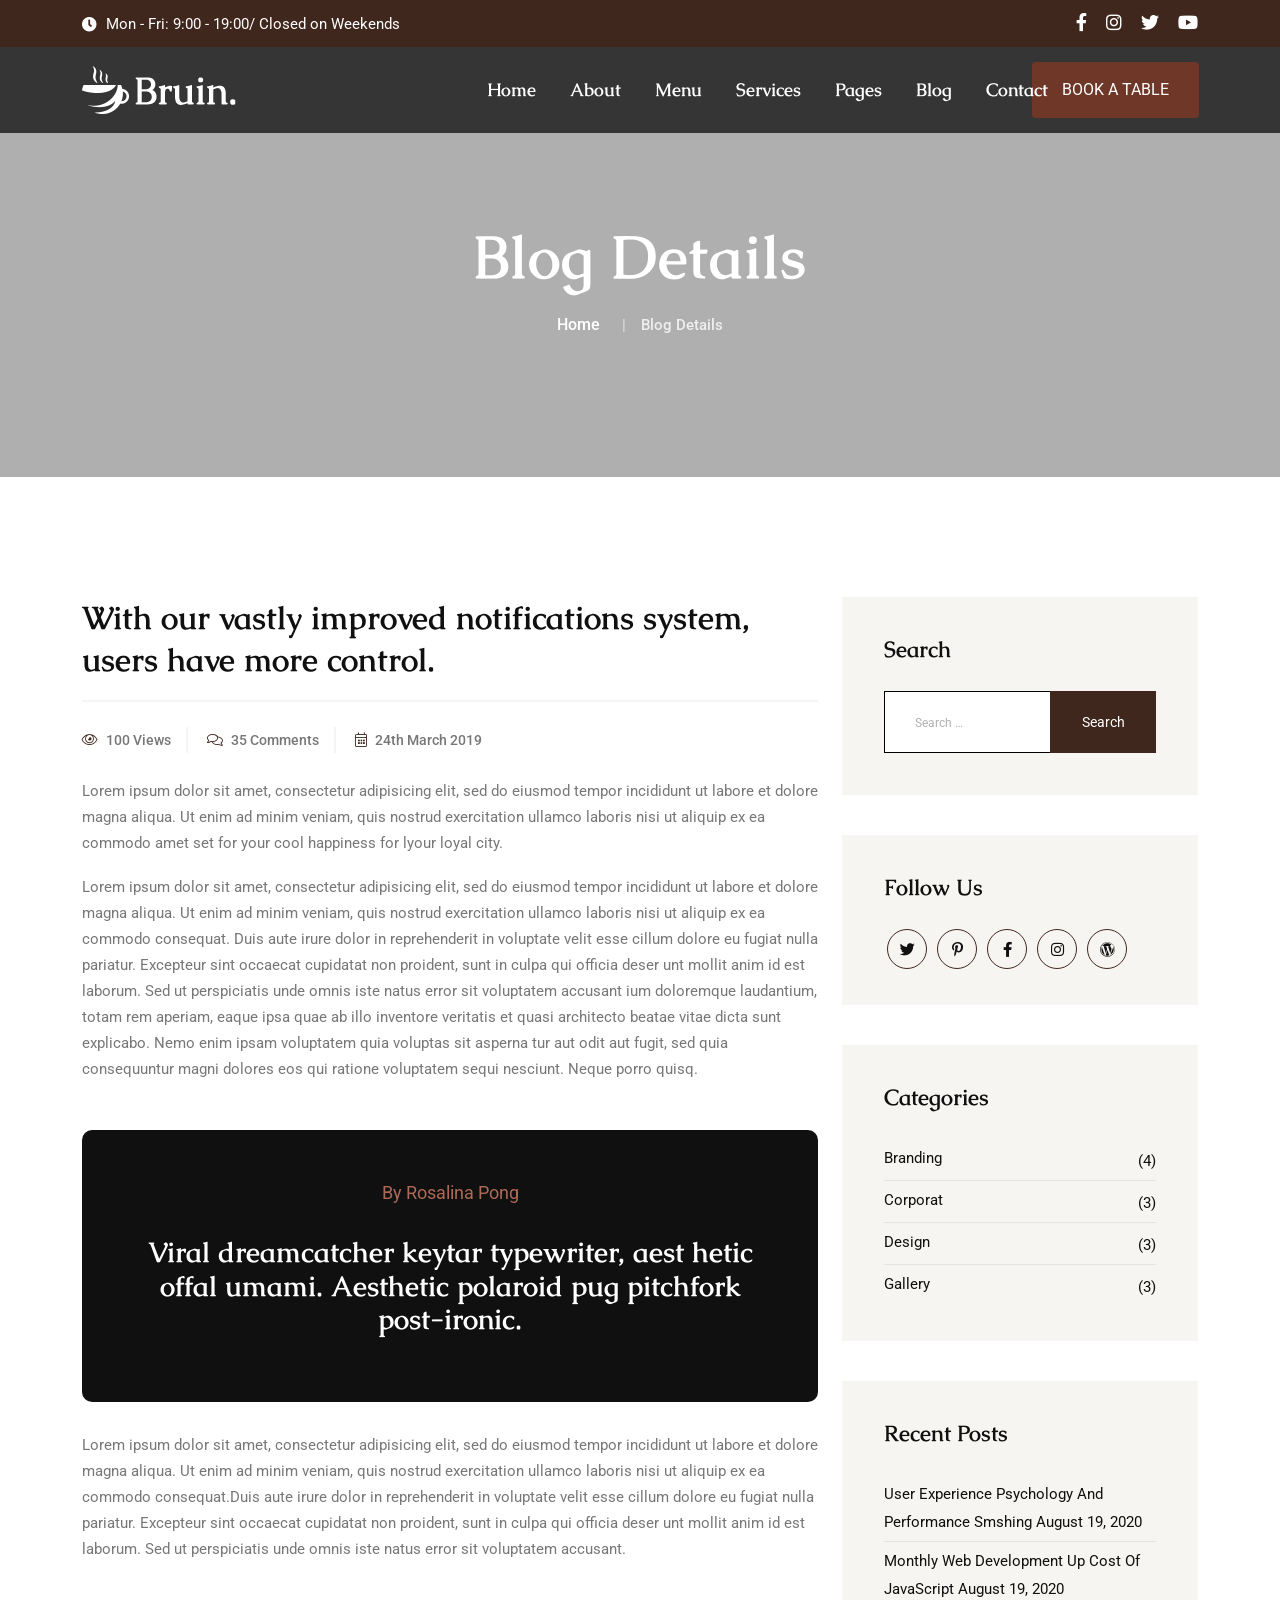
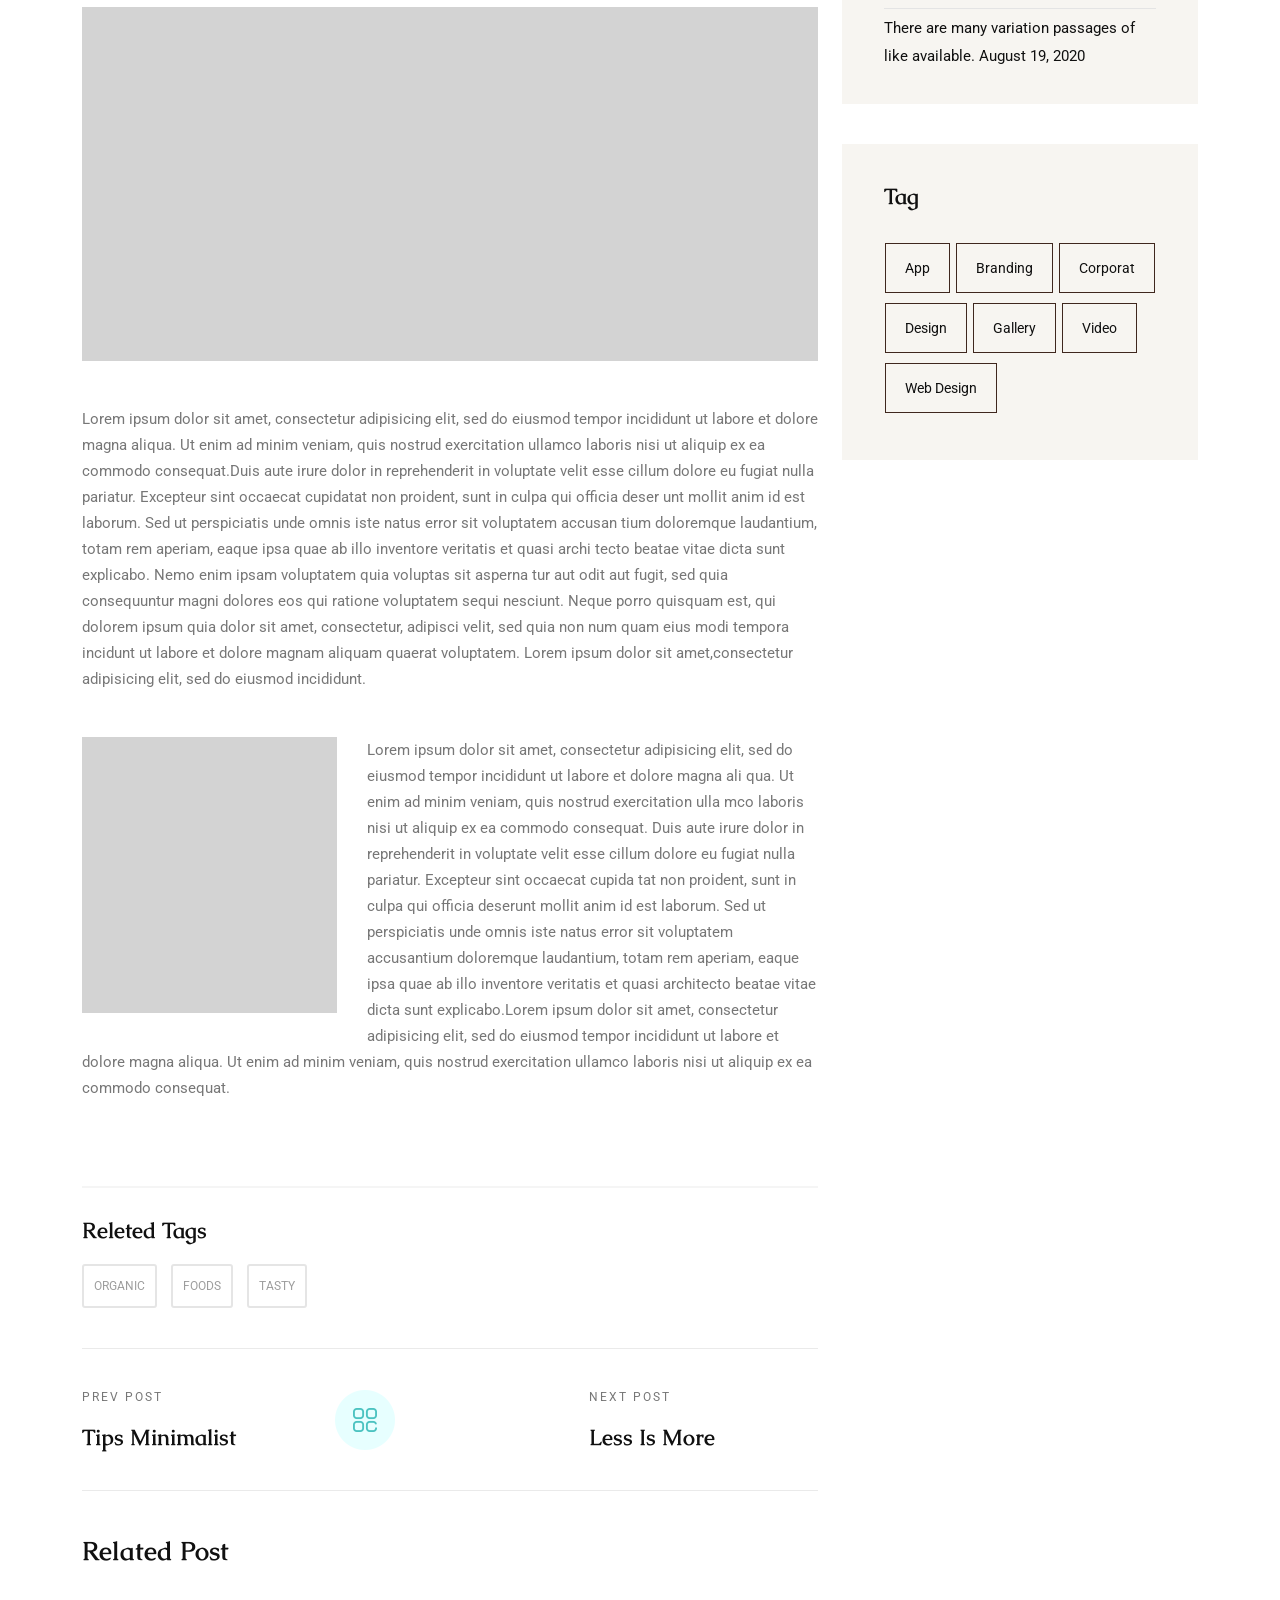
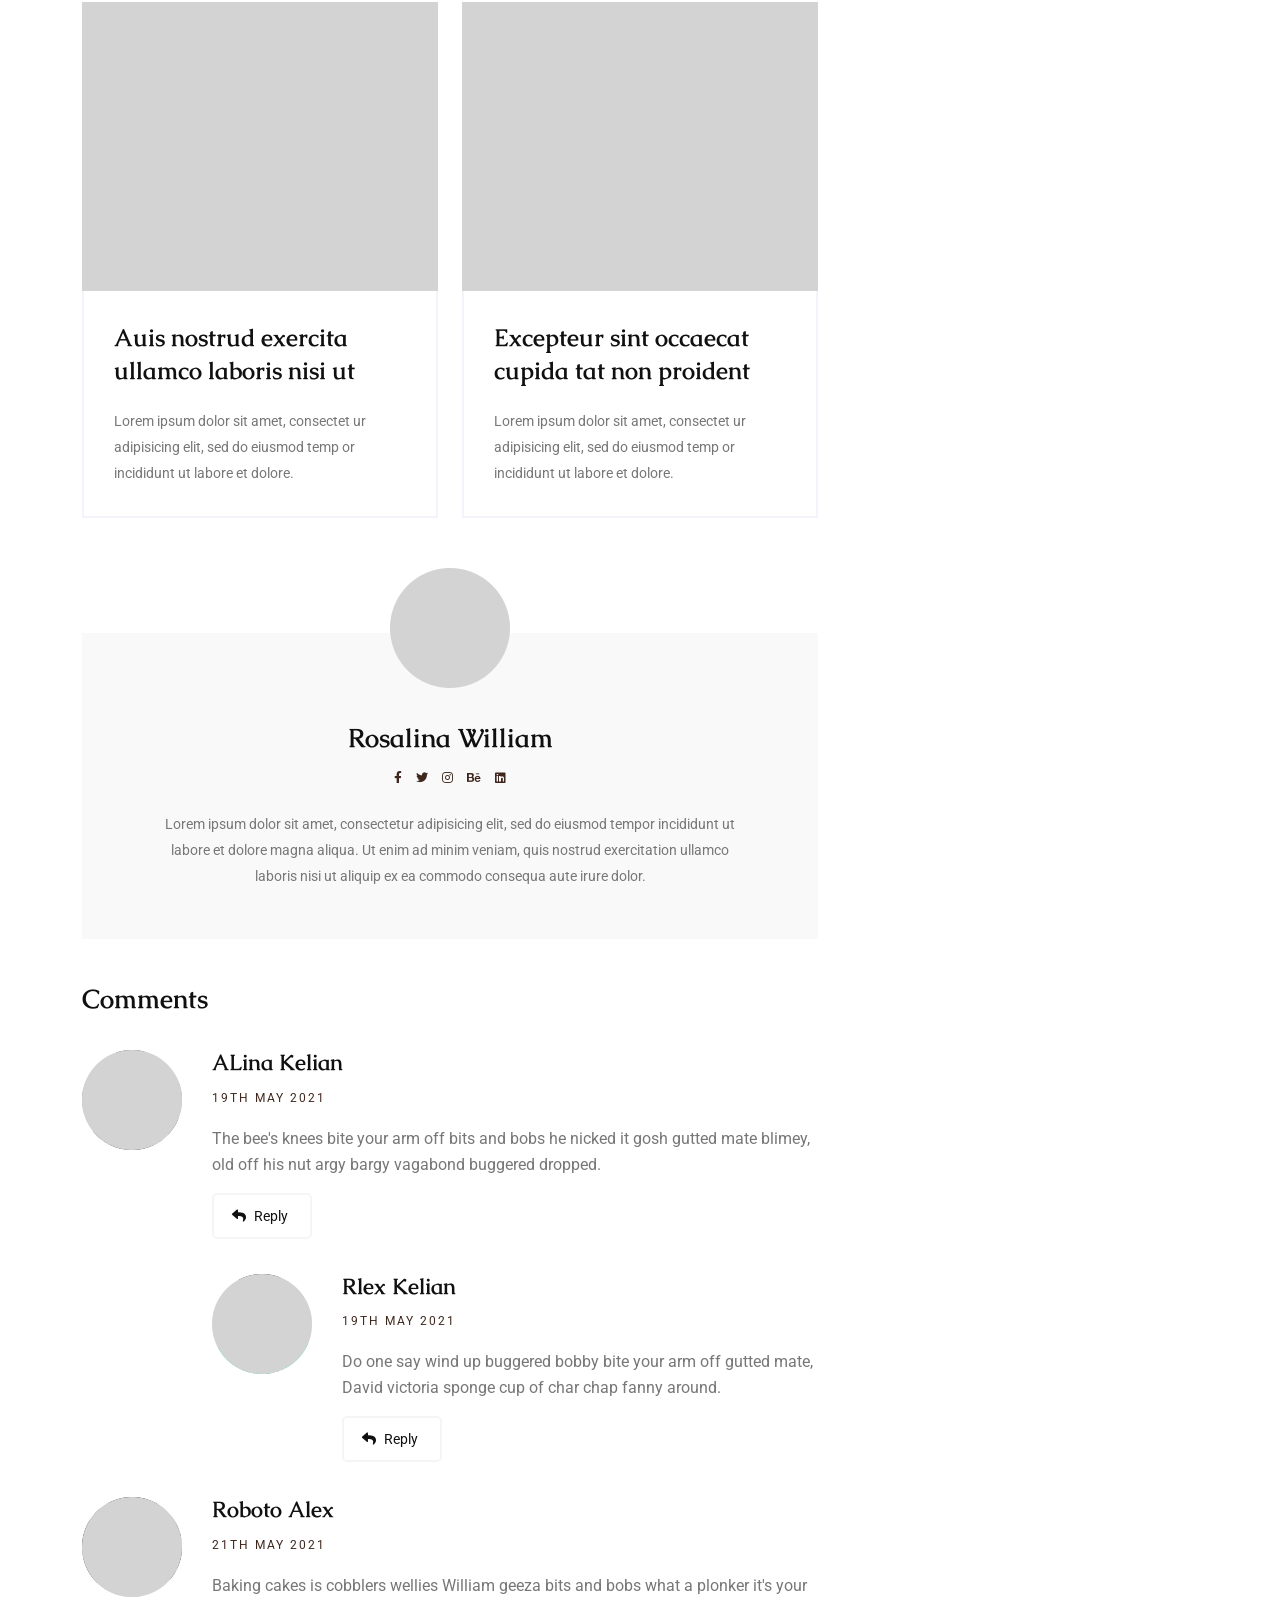
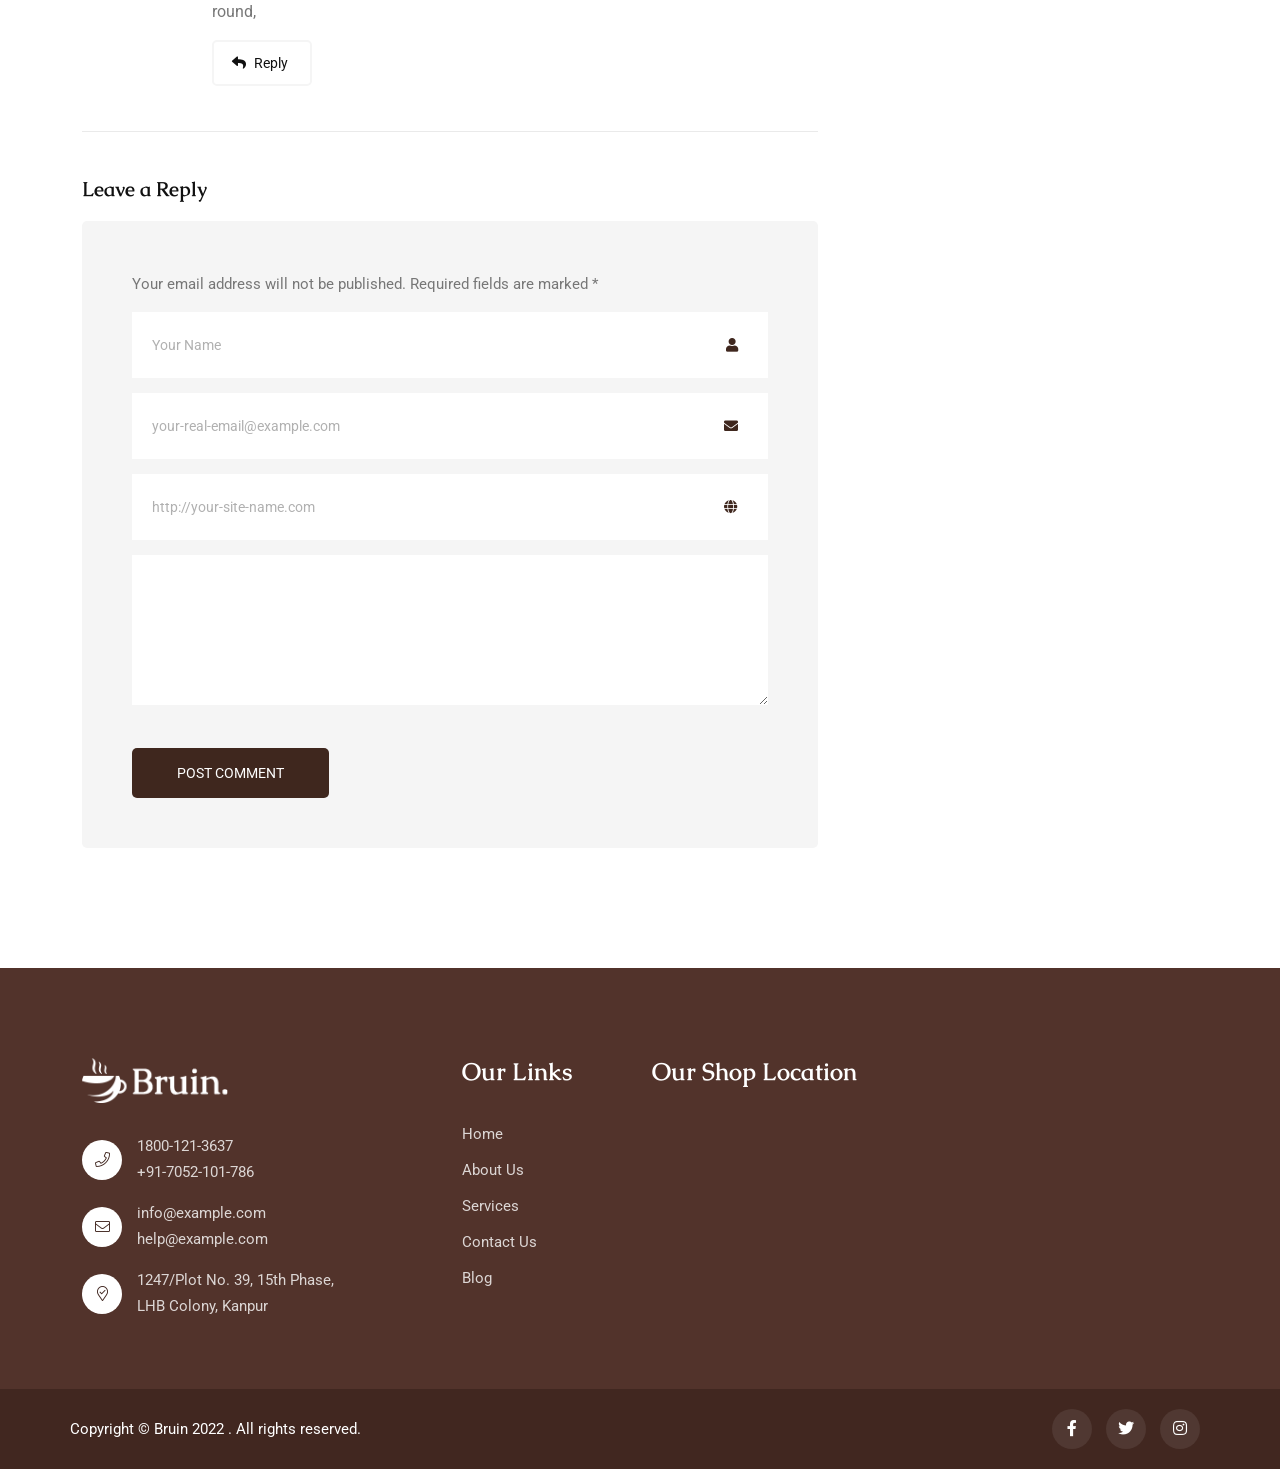
<file: main/bruin/bruin/blog-details.html>
<!doctype html>
<html class="no-js" lang="zxx">
    <head>
        <meta charset="utf-8">
        <meta http-equiv="x-ua-compatible" content="ie=edge">
        <title>Bruin - Coffe Shop HTML Template</title>
        <meta name="description" content="">
        <meta name="viewport" content="width=device-width, initial-scale=1">
		<link rel="shortcut icon" type="image/x-icon" href="img/favicon.ico">
        <!-- Place favicon.ico in the root directory -->

		<!-- CSS here -->
        <link rel="stylesheet" href="css/bootstrap.min.css">
        <link rel="stylesheet" href="css/animate.min.css">
        <link rel="stylesheet" href="css/magnific-popup.css">
        <link rel="stylesheet" href="fontawesome/css/all.min.css">
        
        <link rel="stylesheet" href="css/dripicons.css">
        <link rel="stylesheet" href="css/slick.css">
        <link rel="stylesheet" href="css/meanmenu.css">
        <link rel="stylesheet" href="css/default.css">
        <link rel="stylesheet" href="css/style.css">
        <link rel="stylesheet" href="css/responsive.css">
    </head>
    <body>
          <!-- header -->
        <header class="header-area header-three">
            <div class="header-top second-header d-none d-md-block">
                <div class="container">
                    <div class="row align-items-center">      
                        <div class="col-lg-6 col-md-6 d-none d-lg-block">
                             <div class="header-cta">
                               <ul>                                   
                                    <li>
                                       <i class="fas fa-clock"></i>
                                        <span>Mon - Fri: 9:00 - 19:00/ Closed on Weekends</span>
                                    </li>
                                  
                                </ul>
                            </div>
                        </div>
                        <div class="col-lg-4 col-md-4 d-none d-lg-block text-right">
                           <div class="header-social">
                                <span>
                                    
                                   
                                   </span>                    
                                   <!--  /social media icon redux -->                               
                            </div>
                        </div>
                        <div class="col-lg-2 col-md-4 d-none d-lg-block mt-10 mb-10 text-right">
                           <div class="header-social">
                                        <span>
                                            <a href="#" title="Facebook"><i class="fab fa-facebook-f"></i></a>
                                            <a href="#" title="LinkedIn"><i class="fab fa-instagram"></i></a>               
                                            <a href="#" title="Twitter"><i class="fab fa-twitter"></i></a>
                                            <a href="#" title="Twitter"><i class="fab fa-youtube"></i></a>
                                           </span>                    
                                           <!--  /social media icon redux -->                               
                                    </div>
                        </div>
                         
                        
                    </div>
                </div>
            </div>		
			  <div id="header-sticky" class="menu-area">
                <div class="container">
                    <div class="second-menu">
                        <div class="row align-items-center">
                            <div class="col-xl-2 col-lg-2">
                                <div class="logo">
                                    <a href="index.html"><img src="img/logo/logo.png" alt="logo"></a>
                                </div>
                            </div>
                           <div class="col-xl-8 col-lg-8">
                              
                                <div class="main-menu text-right text-xl-right">
                                    <nav id="mobile-menu">
                                          <ul>
                                            <li class="has-sub">
                                                <a href="index.html">Home</a>
                                                <ul>													
													<li><a href="index.html">Home Page 01</a></li>
													<li><a href="index-2.html">Home Page 02</a></li>													
																										
												</ul>
                                            </li>
                                            <li><a href="about.html">About</a></li>        
                                            <li><a href="menu.html">Menu</a></li>     
                                              <li class="has-sub">
                                                <a href="services.html">Services</a>
                                                <ul>													
													<li> <a href="services.html">Services</a></li>
                                                    <li> <a href="single-service.html">Services Details</a></li>
												</ul>
                                            </li>  
                                              <li class="has-sub"><a href="#">Pages</a>
												<ul>
                                                    <li><a href="projects.html">Gallery</a></li>
                                                    <li><a href="faq.html">Faq</a></li>
                                                    <li><a href="team.html">Team</a></li>
                                                    
                                                    <li><a href="shop.html">Shop</a></li>
													<li><a href="shop-details.html">Shop Details</a>
                                                  </ul>
											</li>
                                            <li class="has-sub"> 
                                                <a href="blog.html">Blog</a>
                                                <ul>
                                                    <li><a href="blog.html">Blog</a></li>
                                                    <li><a href="blog-details.html">Blog Details</a></li>
                                                </ul>
                                            </li>


                                            <li><a href="contact.html">Contact</a></li>                                               
                                        </ul>
                                    </nav>
                                </div>
                            </div>   
                             <div class="col-xl-2 col-lg-2 text-right d-none d-lg-block mt-15 mb-15 text-right text-xl-right">
                               <div class="login">
                                    <ul>
                                        <li>
                                            <div class="second-header-btn">
                                               <a href="contact.html" class="btn">Book A Table</a>
                                            </div>
                                        </li>
                                    </ul>
                                
                                </div>
                            </div>
                            
                                <div class="col-12">
                                    <div class="mobile-menu"></div>
                                </div>
                        </div>
                    </div>
                </div>
            </div>
        </header>
        <!-- header-end -->
        <!-- main-area -->
        <main>
            
            <!-- search-popup -->
		<div class="modal fade bs-example-modal-lg search-bg popup1" tabindex="-1" role="dialog">
			<div class="modal-dialog modal-lg" role="document">
				<div class="modal-content search-popup">
					<div class="text-center">
						<a href="#" class="close2" data-dismiss="modal" aria-label="Close">× close</a>
					</div>
					<div class="row search-outer">
						<div class="col-md-11"><input type="text" placeholder="Search for products..." /></div>
						<div class="col-md-1 text-right"><a href="#"><i class="fa fa-search" aria-hidden="true"></i></a></div>
					</div>
				</div>
			</div>
		</div>
		<!-- /search-popup -->
            <!-- breadcrumb-area -->
          <section class="breadcrumb-area d-flex align-items-center" style="background-image:url(img/bg/bdrc-bg.jpg);">
                <div class="container">
                    <div class="row align-items-center">
                        <div class="col-xl-12 col-lg-12">
                            <div class="breadcrumb-wrap text-center">
                                <div class="breadcrumb-title">
                                    <h2>Blog Details</h2>    
                                    <div class="breadcrumb-wrap">
                              
                                <nav aria-label="breadcrumb">
                                    <ol class="breadcrumb">
                                        <li class="breadcrumb-item"><a href="index.html">Home</a></li>
                                        <li class="breadcrumb-item active" aria-current="page">Blog Details</li>
                                    </ol>
                                </nav>
                            </div>
                                </div>
                            </div>
                        </div>
                        
                    </div>
                </div>
            </section>
            <!-- breadcrumb-area-end -->
            <!-- inner-blog -->
            <section class="inner-blog b-details-p pt-120 pb-120">
                <div class="container">
                    <div class="row">
                        <div class="col-lg-8">
                            <div class="blog-details-wrap">
                                <div class="details__content pb-30">
                                    <h2>With our vastly improved notifications system, users
                                        have more control.</h2>
                                    <div class="meta-info">
                                        <ul>
                                            <li><i class="fal fa-eye"></i> 100 Views  </li>
                                            <li><i class="fal fa-comments"></i> 35 Comments</li>
                                            <li><i class="fal fa-calendar-alt"></i> 24th March 2019</li>
                                        </ul>
                                    </div>
                                    <p>Lorem ipsum dolor sit amet, consectetur adipisicing elit, sed do eiusmod tempor incididunt ut labore et dolore magna aliqua. Ut enim ad minim veniam, quis nostrud exercitation ullamco laboris nisi ut aliquip ex ea commodo amet set for your cool happiness for lyour loyal city.</p>
                                    <p>Lorem ipsum dolor sit amet, consectetur adipisicing elit, sed do eiusmod tempor incididunt ut labore et dolore magna aliqua. Ut enim ad minim veniam, quis nostrud exercitation ullamco laboris nisi ut aliquip ex ea commodo consequat. Duis aute irure dolor in reprehenderit in voluptate velit esse cillum dolore eu fugiat nulla pariatur. Excepteur sint occaecat cupidatat non proident, sunt in culpa qui officia deser unt mollit anim id est laborum. Sed ut perspiciatis unde omnis iste natus error sit voluptatem accusant ium doloremque laudantium, totam rem aperiam, eaque ipsa quae ab illo inventore veritatis et quasi architecto beatae vitae dicta sunt explicabo. Nemo enim ipsam voluptatem quia voluptas sit asperna tur aut odit aut fugit, sed quia consequuntur magni dolores eos qui ratione voluptatem sequi nesciunt. Neque porro quisq.</p>
                                    <blockquote>
                                        <footer>By Rosalina Pong</footer>
                                        <h3>Viral dreamcatcher keytar typewriter, aest hetic offal umami. Aesthetic polaroid pug pitchfork post-ironic.</h3>
                                    </blockquote>
                                    <p>Lorem ipsum dolor sit amet, consectetur adipisicing elit, sed do eiusmod tempor incididunt ut labore et dolore magna aliqua. Ut enim ad minim veniam, quis nostrud exercitation ullamco laboris nisi ut aliquip ex ea commodo consequat.Duis aute irure dolor in reprehenderit in voluptate velit esse cillum dolore eu fugiat nulla pariatur. Excepteur sint occaecat cupidatat non proident, sunt in culpa qui officia deser unt mollit anim id est laborum. Sed ut perspiciatis unde omnis iste natus error sit voluptatem accusant.</p>
                                    <div class="details__content-img">
                                        <img src="img/blog/b_details01.jpg" alt="">
                                    </div>
                                    <p>Lorem ipsum dolor sit amet, consectetur adipisicing elit, sed do eiusmod tempor incididunt ut labore et dolore magna aliqua. Ut enim ad minim veniam, quis nostrud exercitation ullamco laboris nisi ut aliquip ex ea commodo consequat.Duis aute irure dolor in reprehenderit in voluptate velit esse cillum dolore eu fugiat nulla pariatur. Excepteur sint occaecat cupidatat non proident, sunt in culpa qui officia deser unt mollit anim id est laborum. Sed ut perspiciatis unde omnis iste natus error sit voluptatem accusan tium doloremque laudantium, totam rem aperiam, eaque ipsa quae ab illo inventore veritatis et quasi archi tecto beatae vitae dicta sunt explicabo. Nemo enim ipsam voluptatem quia voluptas sit asperna tur aut odit aut fugit, sed quia consequuntur magni dolores eos qui ratione voluptatem sequi nesciunt. Neque porro quisquam est, qui dolorem ipsum quia dolor sit amet, consectetur, adipisci velit, sed quia non num quam eius modi tempora incidunt ut labore et dolore magnam aliquam quaerat voluptatem. Lorem ipsum dolor sit amet,consectetur adipisicing elit, sed do eiusmod incididunt.</p>
                                    <figure>
                                        <img src="img/blog/b_details02.jpg" alt="">
                                        <p>Lorem ipsum dolor sit amet, consectetur adipisicing elit, sed do eiusmod tempor incididunt ut labore et dolore magna ali qua. Ut enim ad minim veniam, quis nostrud exercitation ulla mco laboris nisi ut aliquip ex ea commodo consequat. Duis aute irure dolor in reprehenderit in voluptate velit esse cillum dolore eu fugiat nulla pariatur. Excepteur sint occaecat cupida tat non proident, sunt in culpa qui officia deserunt mollit anim id est laborum. Sed ut perspiciatis unde omnis iste natus error sit voluptatem accusantium doloremque laudantium, totam rem aperiam, eaque ipsa quae ab illo inventore veritatis et quasi architecto beatae vitae dicta sunt explicabo.Lorem ipsum dolor sit amet, consectetur adipisicing elit, sed do eiusmod tempor incididunt ut labore et dolore magna aliqua. Ut enim ad minim veniam, quis nostrud exercitation ullamco laboris nisi ut aliquip ex ea commodo consequat.</p>
                                    </figure>
                                    <div class="row">
                                        <div class="col-xl-12 col-md-12">
                                            <div class="post__tag">
                                                <h5>Releted Tags</h5>
                                                <ul>
                                                    <li><a href="#">organic</a></li>
                                                    <li><a href="#">Foods</a></li>
                                                    <li><a href="#">tasty</a></li>
                                                </ul>
                                            </div>
                                        </div>
                                        
                                    </div>
                                </div>
                                <div class="posts_navigation pt-35 pb-35">
                                    <div class="row align-items-center">
                                        <div class="col-xl-4 col-md-5">
                                            <div class="prev-link">
                                                <span>Prev Post</span>
                                                <h4><a href="#">Tips Minimalist</a></h4>
                                            </div>
                                        </div>
                                        <div class="col-xl-4 col-md-2 text-left text-md-center">
                                            <a href="blog.html" class="blog-filter"><img src="img/icon/c_d01.png" alt=""></a>
                                        </div>
                                        <div class="col-xl-4 col-md-5">
                                            <div class="next-link text-left text-md-right">
                                                <span>next Post</span>
                                                <h4><a href="#">Less Is More</a></h4>
                                            </div>
                                        </div>
                                    </div>
                                </div>
                                <div class="related__post mt-45 mb-85">
                                    <div class="post-title">
                                        <h4>Related Post</h4>
                                    </div>
                                    <div class="row">
                                        <div class="col-md-6">
                                            <div class="related-post-wrap mb-30">
                                                <div class="post-thumb">
                                                    <img src="img/blog/b_details03.jpg" alt="">
                                                </div>
                                                <div class="rp__content">
                                                    <h3><a href="#">Auis nostrud exercita ullamco laboris nisi ut</a></h3>
                                                    <p>Lorem ipsum dolor sit amet, consectet ur adipisicing elit, sed do eiusmod temp or
                                                        incididunt ut labore et dolore.</p>
                                                </div>
                                            </div>
                                        </div>
                                        <div class="col-md-6">
                                            <div class="related-post-wrap mb-30">
                                                <div class="post-thumb">
                                                    <img src="img/blog/b_details04.jpg" alt="">
                                                </div>
                                                <div class="rp__content">
                                                    <h3><a href="#">Excepteur sint occaecat cupida tat non proident</a></h3>
                                                    <p>Lorem ipsum dolor sit amet, consectet ur adipisicing elit, sed do eiusmod temp or
                                                        incididunt ut labore et dolore.</p>
                                                </div>
                                            </div>
                                        </div>
                                    </div>
                                </div>
                                <div class="avatar__wrap text-center mb-45">
                                    <div class="avatar-img">
                                        <img src="img/blog/comment/avatar.png" alt="">
                                    </div>
                                    <div class="avatar__info">
                                        <h5>Rosalina William</h5>
                                        <div class="avatar__info-social">
                                            <a href="#"><i class="fab fa-facebook-f"></i></a>
                                            <a href="#"><i class="fab fa-twitter"></i></a>
                                            <a href="#"><i class="fab fa-instagram"></i></a>
                                            <a href="#"><i class="fab fa-behance"></i></a>
                                            <a href="#"><i class="fab fa-linkedin"></i></a>
                                        </div>
                                    </div>
                                    <div class="avatar__wrap-content">
                                        <p>Lorem ipsum dolor sit amet, consectetur adipisicing elit, sed do eiusmod tempor incididunt ut labore
                                            et dolore magna aliqua. Ut enim ad minim veniam, quis nostrud exercitation ullamco laboris nisi ut
                                            aliquip ex ea commodo consequa aute irure dolor.</p>
                                    </div>
                                </div>
                                <div class="comment__wrap pb-45">
                                    <div class="comment__wrap-title">
                                        <h5>Comments</h5>
                                    </div>
                                    <div class="single__comment mb-35">
                                        <div class="comments-avatar">
                                            <img src="img/blog/comment/c_01.png" alt="">
                                        </div>
                                        <div class="comment-text">
                                            <div class="avatar-name mb-15">
                                                <h6>ALina Kelian</h6>
                                                <span>19th May 2021</span>
                                            </div>
                                            <p>The bee's knees bite your arm off bits and bobs he nicked it gosh gutted mate blimey, old off his nut argy bargy vagabond buggered dropped.</p>
                                             <a href="#" class="comment-reply mt-15"><i class="fas fa-reply"></i> Reply</a>
                                        </div>
                                    </div>
                                    <div class="single__comment children mb-35">
                                        <div class="comments-avatar">
                                            <img src="img/blog/comment/c_02.png" alt="">
                                        </div>
                                        <div class="comment-text">
                                            <div class="avatar-name mb-15">
                                                <h6>Rlex Kelian <i class="fas fa-bookmark"></i></h6>
                                                <span>19th May 2021</span>
                                            </div>
                                             <p>Do one say wind up buggered bobby bite your arm off gutted mate, David victoria sponge cup of char chap fanny around.</p>
                                             <a href="#" class="comment-reply mt-15"><i class="fas fa-reply"></i> Reply</a>
                                        </div>
                                    </div>
                                    <div class="single__comment">
                                        <div class="comments-avatar">
                                            <img src="img/blog/comment/c_03.png" alt="">
                                        </div>
                                        <div class="comment-text">
                                            <div class="avatar-name mb-15">
                                                <h6>Roboto Alex</h6>
                                                <span>21th May 2021</span>
                                            </div>
                                             <p>Baking cakes is cobblers wellies William geeza bits and bobs what a plonker it's your round,</p>
                                            <a href="#" class="comment-reply mt-15"><i class="fas fa-reply"></i> Reply</a>
                                        </div>
                                    </div>
                                </div>
                               <div id="comments" class="comments-area  mt-45">
                                   <div id="respond" class="comment-respond">
                                      <h3 id="reply-title" class="comment-reply-title">Leave a Reply <small><a rel="nofollow" id="cancel-comment-reply-link" href="/finco/?p=2112#respond" style="display:none;">Cancel reply</a></small></h3>
                                      <form action="http://wordpress.zcube.in/finco/wp-comments-post.php" method="post" id="commentform" class="comment-form" novalidate="">
                                         <p class="comment-notes"><span id="email-notes">Your email address will not be published.</span> Required fields are marked <span class="required">*</span></p>
                                         <p class="comment-field"><i class="fas fa-user"></i><input id="author" placeholder="Your Name" name="author" type="text"></p>
                                         <p class="comment-field"><i class="fas fa-envelope"></i><input id="email" placeholder="your-real-email@example.com" name="email" type="text"></p>
                                         <p class="comment-field"><i class="fas fa-globe"></i><input id="url" name="url" placeholder="http://your-site-name.com" type="text"> </p>
                                         <p class="comment-form-comment"><label for="comment">Comment</label> <textarea id="comment" name="comment" cols="45" rows="8" maxlength="65525" required="required"></textarea></p>
                                         <p class="form-submit"><input name="submit" type="submit" id="submit" class="submit" value="Post Comment"> <input type="hidden" name="comment_post_ID" value="2112" id="comment_post_ID">
                                            <input type="hidden" name="comment_parent" id="comment_parent" value="0">
                                         </p>
                                      </form>
                                   </div>
                                   <!-- #respond -->
                                </div>

                            </div>
                        </div>
                         <!-- #right side -->
                        <div class="col-sm-12 col-md-12 col-lg-4">
                           <aside class="sidebar-widget">
                              <section id="search-3" class="widget widget_search">
                                 <h2 class="widget-title">Search</h2>
                                 <form role="search" method="get" class="search-form" action="http://wordpress.zcube.in/finco/">
                                    <label>
                                    <span class="screen-reader-text">Search for:</span>
                                    <input type="search" class="search-field" placeholder="Search &hellip;" value="" name="s" />
                                    </label>
                                    <input type="submit" class="search-submit" value="Search" />
                                 </form>
                              </section>
                              <section id="custom_html-5" class="widget_text widget widget_custom_html">
                                 <h2 class="widget-title">Follow Us</h2>
                                 <div class="textwidget custom-html-widget">
                                    <div class="widget-social">
                                       <a href="#"><i class="fab fa-twitter"></i></a>
                                       <a href="#"><i class="fab fa-pinterest-p"></i></a>
                                       <a href="#"><i class="fab fa-facebook-f"></i></a>
                                       <a href="#"><i class="fab fa-instagram"></i></a>
                                       <a href="#"><i class="fab fa-wordpress"></i></a>
                                    </div>
                                 </div>
                              </section>
                              <section id="categories-1" class="widget widget_categories">
                                 <h2 class="widget-title">Categories</h2>
                                 <ul>
                                    <li class="cat-item cat-item-16"><a href="#">Branding</a> (4)</li>
                                    <li class="cat-item cat-item-23"><a href="#">Corporat</a> (3)</li>
                                    <li class="cat-item cat-item-18"><a href="#">Design</a> (3)</li>
                                    <li class="cat-item cat-item-22"><a href="#">Gallery</a> (3)</li>
                                 </ul>
                              </section>
                              <section id="recent-posts-4" class="widget widget_recent_entries">
                                 <h2 class="widget-title">Recent Posts</h2>
                                 <ul>
                                    <li>
                                       <a href="#">User Experience Psychology And Performance Smshing</a>
                                       <span class="post-date">August 19, 2020</span>
                                    </li>
                                    <li>
                                       <a href="#">Monthly Web Development Up Cost Of JavaScript</a>
                                       <span class="post-date">August 19, 2020</span>
                                    </li>
                                    <li>
                                       <a href="#">There are many variation passages of like available.</a>
                                       <span class="post-date">August 19, 2020</span>
                                    </li>
                                 </ul>
                              </section>
                              <section id="tag_cloud-1" class="widget widget_tag_cloud">
                                 <h2 class="widget-title">Tag</h2>
                                 <div class="tagcloud">
                                     <a href="#" class="tag-cloud-link tag-link-28 tag-link-position-1" style="font-size: 8pt;" aria-label="app (1 item)">app</a>
                                    <a href="#" class="tag-cloud-link tag-link-17 tag-link-position-2" style="font-size: 8pt;" aria-label="Branding (1 item)">Branding</a>
                                    <a href="#" class="tag-cloud-link tag-link-20 tag-link-position-3" style="font-size: 8pt;" aria-label="corporat (1 item)">corporat</a>
                                    <a href="#" class="tag-cloud-link tag-link-24 tag-link-position-4" style="font-size: 16.4pt;" aria-label="Design (2 items)">Design</a>
                                    <a href="#" class="tag-cloud-link tag-link-25 tag-link-position-5" style="font-size: 22pt;" aria-label="gallery (3 items)">gallery</a>
                                    <a href="#" class="tag-cloud-link tag-link-26 tag-link-position-6" style="font-size: 8pt;" aria-label="video (1 item)">video</a>
                                    <a href="#" class="tag-cloud-link tag-link-29 tag-link-position-7" style="font-size: 16.4pt;" aria-label="web design (2 items)">web design</a>
                                 </div>
                              </section>
                           </aside>
                        </div>
                        <!-- #right side end -->
                    </div>
                </div>
            </section>
            <!-- inner-blog-end -->
        
         
        </main>
        <!-- main-area-end -->
         <!-- footer -->
        <footer class="footer-bg footer-p">
         <div class="footer-top  pt-90 pb-40" style="background-color: #3f271e; background-image: url(img/bg/footer-bg.png);">
                <div class="container">
                    <div class="row justify-content-between">
                        
                          <div class="col-xl-4 col-lg-4 col-sm-6">
                            <div class="footer-widget mb-30">
                                <div class="f-widget-title mb-30">
                                   <img src="img/logo/logo.png" alt="img">
                                </div>
                                <div class="f-contact">
                                    <ul>
                                    <li>
                                        <i class="icon fal fa-phone"></i>
                                        <span>1800-121-3637<br>+91-7052-101-786</span>
                                    </li>
                                   <li><i class="icon fal fa-envelope"></i>
                                        <span>
                                            <a href="mailto:info@example.com">info@example.com</a>
                                       <br>
                                       <a href="mailto:help@example.com">help@example.com</a>
                                       </span>
                                    </li>
                                    <li>
                                        <i class="icon fal fa-map-marker-check"></i>
                                        <span>1247/Plot No. 39, 15th Phase,<br> LHB Colony, Kanpur</span>
                                    </li>
                                    
                                </ul>
                                    
                                    </div>
                            </div>
                        </div>
						<div class="col-xl-2 col-lg-2 col-sm-6">
                            <div class="footer-widget mb-30">
                                <div class="f-widget-title">
                                    <h2>Our Links</h2>
                                </div>
                                <div class="footer-link">
                                    <ul>                                        
                                        <li><a href="index.html">Home</a></li>
                                        <li><a href="about.html"> About Us</a></li>
                                        <li><a href="services.html"> Services </a></li>
                                        <li><a href="contact.html"> Contact Us</a></li>
                                        <li><a href="blog.html">Blog </a></li>
                                    </ul>
                                </div>
                            </div>
                        </div>
                        <div class="col-xl-6 col-lg-6 col-sm-6">
                            <div class="footer-widget mb-30">
                                <div class="f-widget-title">
                                    <h2>Our Shop Location</h2>
                                </div>
                                <div class="footer-link">
                                    <iframe src="https://www.google.com/maps/embed?pb=!1m18!1m12!1m3!1d212867.83634504632!2d-112.24455686962897!3d33.52582710700138!2m3!1f0!2f0!3f0!3m2!1i1024!2i768!4f13.1!3m3!1m2!1s0x872b743829374b03%3A0xabaac255b1e43fbe!2sPlexus%20Worldwide!5e0!3m2!1sen!2sin!4v1618567685329!5m2!1sen!2sin" width="600" height="190" style="border:0;" allowfullscreen="" loading="lazy"></iframe>
                                </div>
                            </div>
                        </div>  
                       
                    </div>
                </div>
            </div>
            <div class="copyright-wrap">
                <div class="container">
                    <div class="row align-items-center">
                        <div class="col-lg-6">                         
                           Copyright &copy; Bruin 2022 . All rights reserved.         
                        </div>
                        <div class="col-lg-6 text-right text-xl-right">                       
                           <div class="footer-social">                                    
                                    <a href="#"><i class="fab fa-facebook-f"></i></a>
                                    <a href="#"><i class="fab fa-twitter"></i></a>
                                    <a href="#"><i class="fab fa-instagram"></i></a>
                                </div>        
                        </div>
                        
                    </div>
                </div>
            </div>
        </footer>
        <!-- footer-end -->

		<!-- JS here -->
        <script src="js/vendor/modernizr-3.5.0.min.js"></script>
        <script src="js/vendor/jquery-3.6.0.min.js"></script>
        <script src="js/popper.min.js"></script>
        <script src="js/bootstrap.min.js"></script>
        <script src="js/slick.min.js"></script>
        <script src="js/ajax-form.js"></script>
        <script src="js/paroller.js"></script>
        <script src="js/wow.min.js"></script>
        <script src="js/js_isotope.pkgd.min.js"></script>
        <script src="js/imagesloaded.min.js"></script>
        <script src="js/parallax.min.js"></script>
        <script src="js/jquery.waypoints.min.js"></script>
        <script src="js/jquery.counterup.min.js"></script>
        <script src="js/jquery.scrollUp.min.js"></script>
        <script src="js/jquery.meanmenu.min.js"></script>
        <script src="js/parallax-scroll.js"></script>
        <script src="js/jquery.magnific-popup.min.js"></script>
        <script src="js/element-in-view.js"></script>
        <script src="js/main.js"></script>
    </body>
</html>
</file>
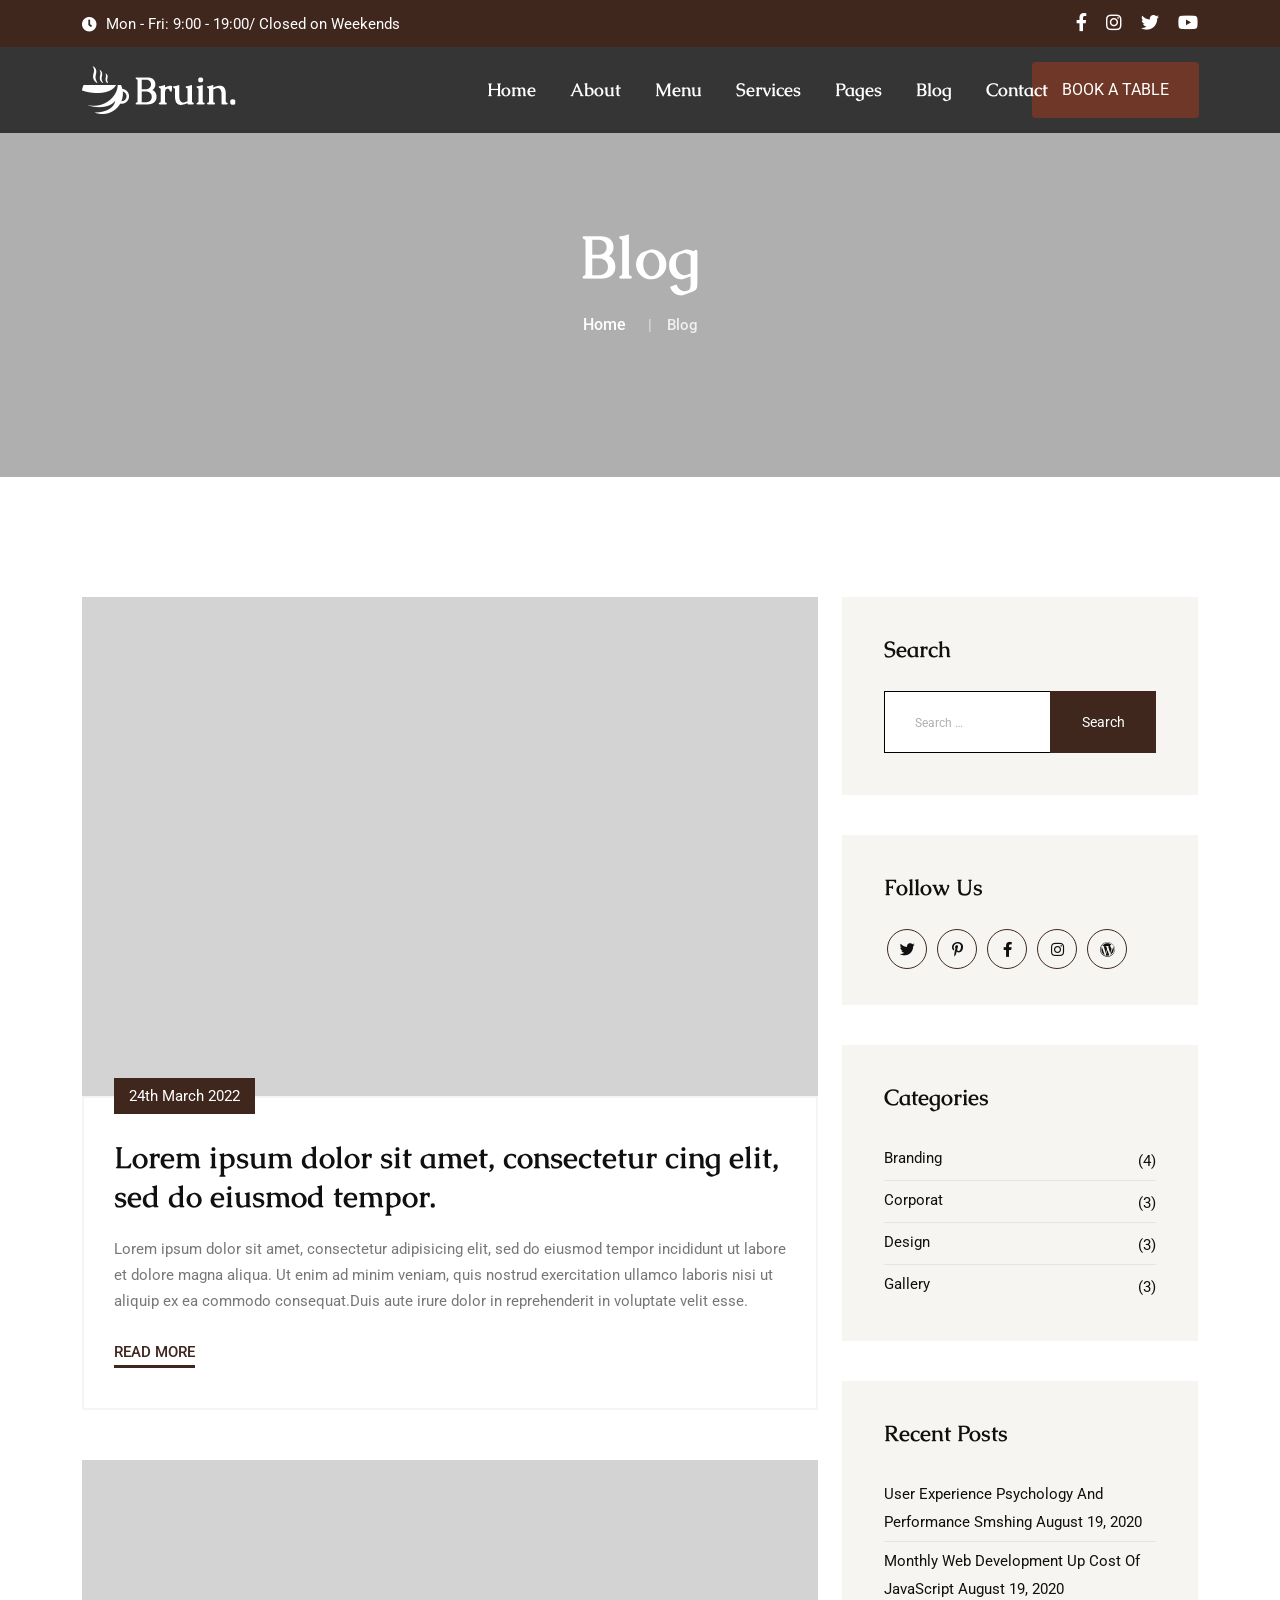
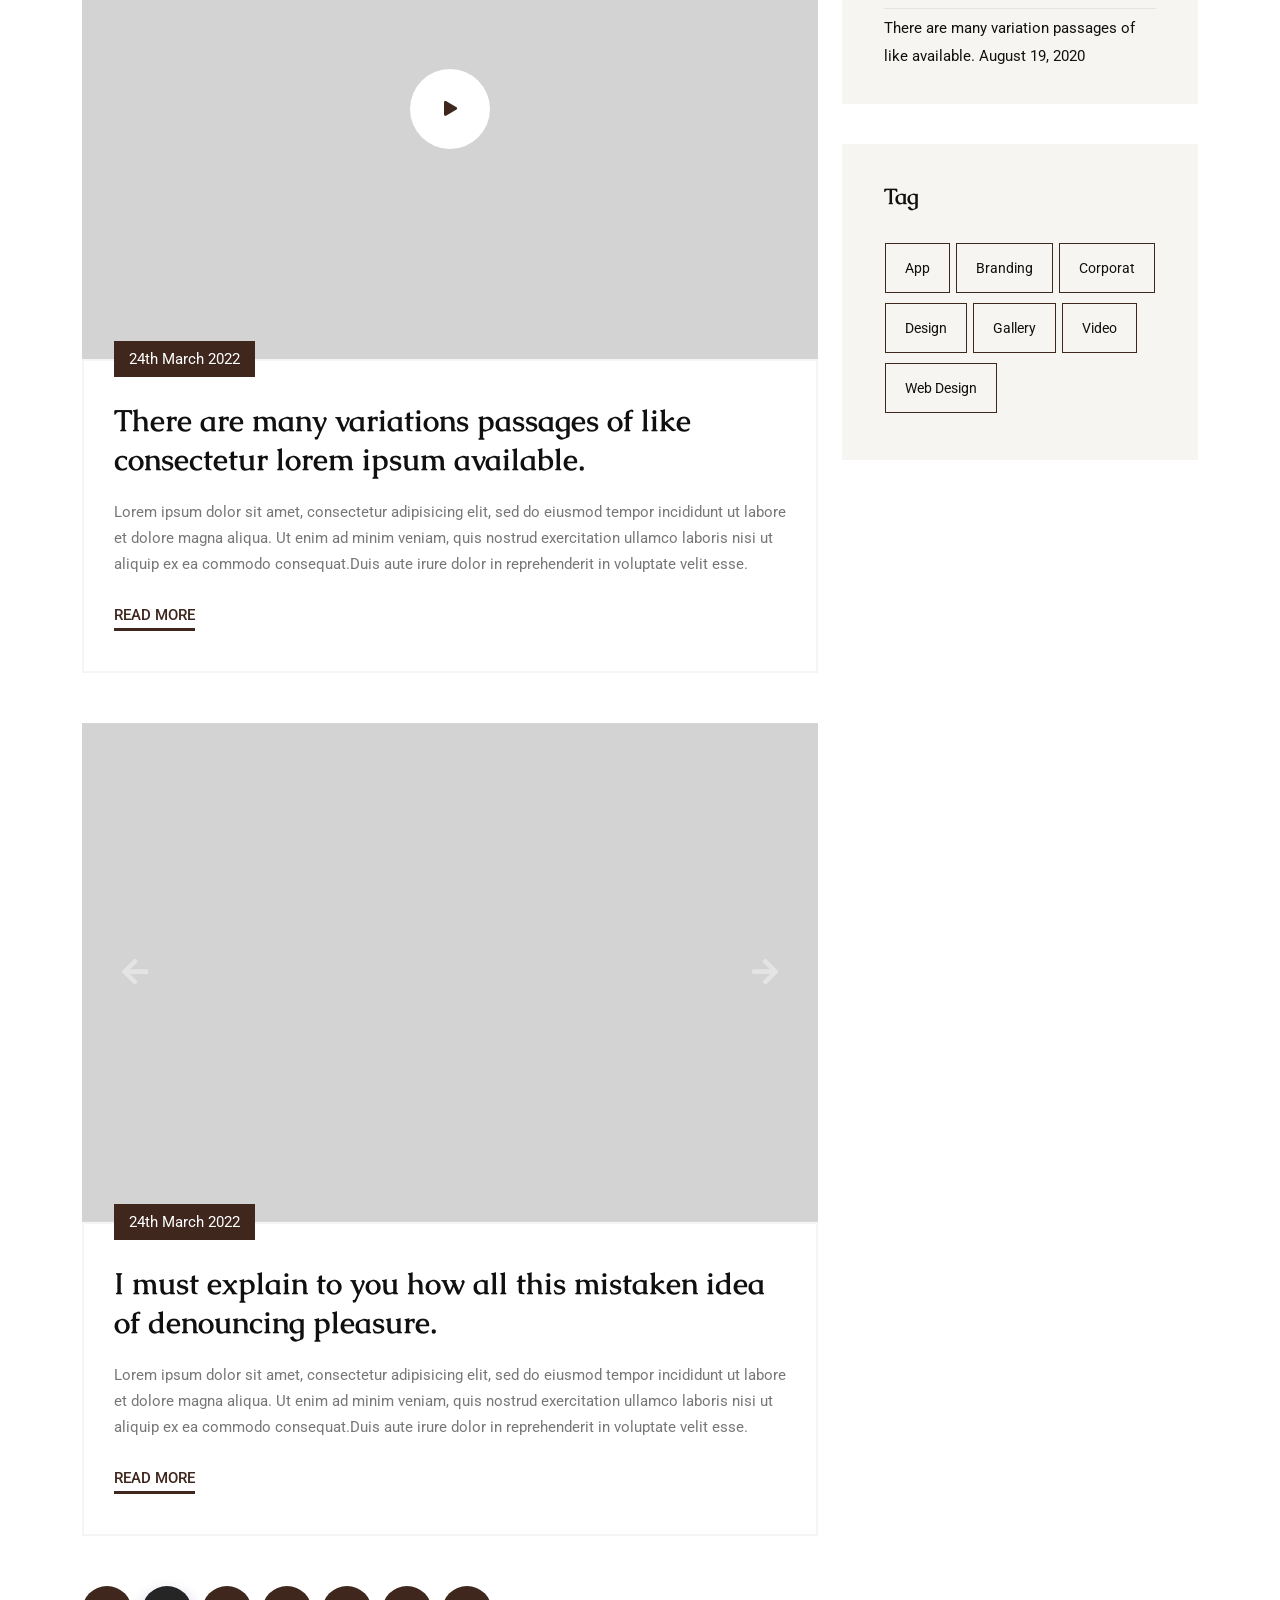
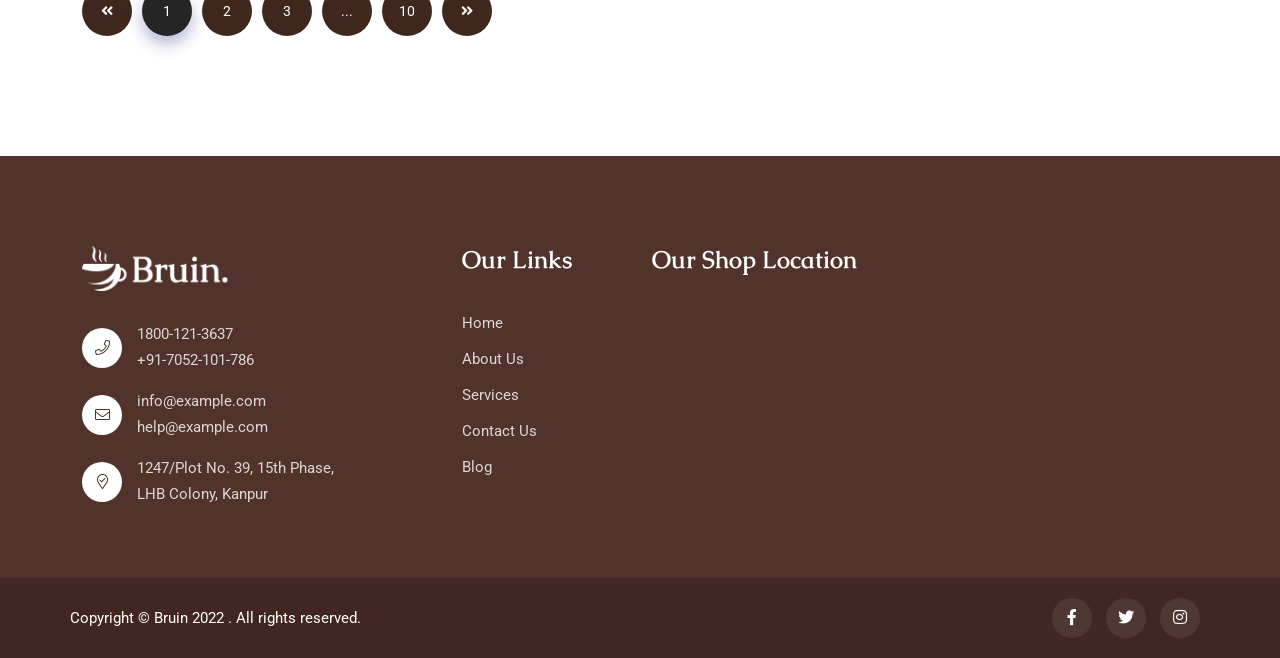
<file: main/bruin/bruin/blog.html>
<!doctype html>
<html class="no-js" lang="zxx">
    <head>
        <meta charset="utf-8">
        <meta http-equiv="x-ua-compatible" content="ie=edge">
        <title>Bruin - Coffe Shop HTML Template</title>
        <meta name="description" content="">
        <meta name="viewport" content="width=device-width, initial-scale=1">
		<link rel="shortcut icon" type="image/x-icon" href="img/favicon.ico">
        <!-- Place favicon.ico in the root directory -->

		<!-- CSS here -->
        <link rel="stylesheet" href="css/bootstrap.min.css">
        <link rel="stylesheet" href="css/animate.min.css">
        <link rel="stylesheet" href="css/magnific-popup.css">
        <link rel="stylesheet" href="fontawesome/css/all.min.css">
        
        <link rel="stylesheet" href="css/dripicons.css">
        <link rel="stylesheet" href="css/slick.css">
        <link rel="stylesheet" href="css/meanmenu.css">
        <link rel="stylesheet" href="css/default.css">
        <link rel="stylesheet" href="css/style.css">
        <link rel="stylesheet" href="css/responsive.css">
    </head>
    <body>
          <!-- header -->
        <header class="header-area header-three">
            <div class="header-top second-header d-none d-md-block">
                <div class="container">
                    <div class="row align-items-center">      
                        <div class="col-lg-6 col-md-6 d-none d-lg-block">
                             <div class="header-cta">
                               <ul>                                   
                                    <li>
                                       <i class="fas fa-clock"></i>
                                        <span>Mon - Fri: 9:00 - 19:00/ Closed on Weekends</span>
                                    </li>
                                  
                                </ul>
                            </div>
                        </div>
                        <div class="col-lg-4 col-md-4 d-none d-lg-block text-right">
                           <div class="header-social">
                                <span>
                                    
                                   
                                   </span>                    
                                   <!--  /social media icon redux -->                               
                            </div>
                        </div>
                        <div class="col-lg-2 col-md-4 d-none d-lg-block mt-10 mb-10 text-right">
                           <div class="header-social">
                                        <span>
                                            <a href="#" title="Facebook"><i class="fab fa-facebook-f"></i></a>
                                            <a href="#" title="LinkedIn"><i class="fab fa-instagram"></i></a>               
                                            <a href="#" title="Twitter"><i class="fab fa-twitter"></i></a>
                                            <a href="#" title="Twitter"><i class="fab fa-youtube"></i></a>
                                           </span>                    
                                           <!--  /social media icon redux -->                               
                                    </div>
                        </div>
                         
                        
                    </div>
                </div>
            </div>		
			  <div id="header-sticky" class="menu-area">
                <div class="container">
                    <div class="second-menu">
                        <div class="row align-items-center">
                            <div class="col-xl-2 col-lg-2">
                                <div class="logo">
                                    <a href="index.html"><img src="img/logo/logo.png" alt="logo"></a>
                                </div>
                            </div>
                           <div class="col-xl-8 col-lg-8">
                              
                                <div class="main-menu text-right text-xl-right">
                                    <nav id="mobile-menu">
                                          <ul>
                                            <li class="has-sub">
                                                <a href="index.html">Home</a>
                                                <ul>													
													<li><a href="index.html">Home Page 01</a></li>
													<li><a href="index-2.html">Home Page 02</a></li>													
																										
												</ul>
                                            </li>
                                            <li><a href="about.html">About</a></li>        
                                            <li><a href="menu.html">Menu</a></li>     
                                              <li class="has-sub">
                                                <a href="services.html">Services</a>
                                                <ul>													
													<li> <a href="services.html">Services</a></li>
                                                    <li> <a href="single-service.html">Services Details</a></li>
												</ul>
                                            </li>  
                                              <li class="has-sub"><a href="#">Pages</a>
												<ul>
                                                    <li><a href="projects.html">Gallery</a></li>
                                                    <li><a href="faq.html">Faq</a></li>
                                                    <li><a href="team.html">Team</a></li>
                                                    
                                                    <li><a href="shop.html">Shop</a></li>
													<li><a href="shop-details.html">Shop Details</a>
                                                  </ul>
											</li>
                                            <li class="has-sub"> 
                                                <a href="blog.html">Blog</a>
                                                <ul>
                                                    <li><a href="blog.html">Blog</a></li>
                                                    <li><a href="blog-details.html">Blog Details</a></li>
                                                </ul>
                                            </li>


                                            <li><a href="contact.html">Contact</a></li>                                               
                                        </ul>
                                    </nav>
                                </div>
                            </div>   
                             <div class="col-xl-2 col-lg-2 text-right d-none d-lg-block mt-15 mb-15 text-right text-xl-right">
                               <div class="login">
                                    <ul>
                                        <li>
                                            <div class="second-header-btn">
                                               <a href="contact.html" class="btn">Book A Table</a>
                                            </div>
                                        </li>
                                    </ul>
                                
                                </div>
                            </div>
                            
                                <div class="col-12">
                                    <div class="mobile-menu"></div>
                                </div>
                        </div>
                    </div>
                </div>
            </div>
        </header>
        <!-- header-end -->
        <main>
            
            <!-- search-popup -->
		<div class="modal fade bs-example-modal-lg search-bg popup1" tabindex="-1" role="dialog">
			<div class="modal-dialog modal-lg" role="document">
				<div class="modal-content search-popup">
					<div class="text-center">
						<a href="#" class="close2" data-dismiss="modal" aria-label="Close">× close</a>
					</div>
					<div class="row search-outer">
						<div class="col-md-11"><input type="text" placeholder="Search for products..." /></div>
						<div class="col-md-1 text-right"><a href="#"><i class="fa fa-search" aria-hidden="true"></i></a></div>
					</div>
				</div>
			</div>
		</div>
		<!-- /search-popup -->
            <!-- breadcrumb-area -->
            <section class="breadcrumb-area d-flex align-items-center" style="background-image:url(img/bg/bdrc-bg.jpg);">
                <div class="container">
                    <div class="row align-items-center">
                        <div class="col-xl-12 col-lg-12">
                            <div class="breadcrumb-wrap text-center">
                                <div class="breadcrumb-title">
                                    <h2>Blog</h2>    
                                    <div class="breadcrumb-wrap">
                              
                                <nav aria-label="breadcrumb">
                                    <ol class="breadcrumb">
                                        <li class="breadcrumb-item"><a href="index.html">Home</a></li>
                                        <li class="breadcrumb-item active" aria-current="page">Blog</li>
                                    </ol>
                                </nav>
                            </div>
                                </div>
                            </div>
                        </div>
                        
                    </div>
                </div>
            </section>
            <!-- breadcrumb-area-end -->
             <!-- inner-blog -->
            <section class="inner-blog pt-120 pb-105">
                <div class="container">
                    <div class="row">
                        <div class="col-lg-8">
                            <div class="bsingle__post mb-50">
                                <div class="bsingle__post-thumb">
                                    <img src="img/blog/inner_b1.jpg" alt="">
                                </div>
                                <div class="bsingle__content">
                                   <div class="date-home">
                                        24th March 2022
                                    </div>
                                    <h2><a href="blog-details.html">Lorem ipsum dolor sit amet, consectetur
                                            cing elit, sed do eiusmod tempor.</a></h2>
                                   <p>Lorem ipsum dolor sit amet, consectetur adipisicing elit, sed do eiusmod tempor incididunt ut labore et dolore magna aliqua. Ut enim ad minim veniam, quis nostrud exercitation ullamco laboris nisi ut aliquip ex ea commodo consequat.Duis aute irure dolor in reprehenderit in voluptate velit esse.</p>
                                    <div class="blog__btn">
                                        <a href="#">Read More</a>
                                    </div>
                                </div>
                            </div>
                            <div class="bsingle__post mb-50">
                                <div class="bsingle__post-thumb video-p">
                                    <img src="img/blog/inner_b2.jpg" alt="">
                                    <a href="https://www.youtube.com/watch?v=vKSA_idPZkc" class="video-i popup-video"><i class="fas fa-play"></i></a>
                                </div>
                                <div class="bsingle__content">
                                    <div class="date-home">
                                        24th March 2022
                                    </div>
                                    <h2><a href="blog-details.html">There are many variations passages of like consectetur lorem ipsum available.</a></h2>
                                    <p>Lorem ipsum dolor sit amet, consectetur adipisicing elit, sed do eiusmod tempor incididunt ut labore et dolore magna aliqua. Ut enim ad minim veniam, quis nostrud exercitation ullamco laboris nisi ut aliquip ex ea commodo consequat.Duis aute irure dolor in reprehenderit in voluptate velit esse.</p>
                                    <div class="blog__btn">
                                        <a href="#">Read More</a>
                                    </div>
                                </div>
                            </div>
                            <div class="bsingle__post mb-50">
                                <div class="bsingle__post-thumb blog-active">
                                    <div class="slide-post">
                                        <img src="img/blog/inner_b3.jpg" alt="">
                                    </div>
                                    <div class="slide-post">
                                        <img src="img/blog/inner_b2.jpg" alt="">
                                    </div>
                                    <div class="slide-post">
                                        <img src="img/blog/inner_b1.jpg" alt="">
                                    </div>
                                </div>
                                <div class="bsingle__content">
                                    <div class="date-home">
                                        24th March 2022
                                    </div>
                                    <h2><a href="blog-details.html">I must explain to you how all this mistaken idea of denouncing pleasure.</a></h2>
                                    <p>Lorem ipsum dolor sit amet, consectetur adipisicing elit, sed do eiusmod tempor incididunt ut labore et dolore magna aliqua. Ut enim ad minim veniam, quis nostrud exercitation ullamco laboris nisi ut aliquip ex ea commodo consequat.Duis aute irure dolor in reprehenderit in voluptate velit esse.</p>
                                    <div class="blog__btn">
                                        <a href="#">Read More</a>
                                    </div>
                                </div>
                            </div>
                            
                            <div class="pagination-wrap">
                                <nav>
                                    <ul class="pagination">
                                        <li class="page-item"><a href="#"><i class="fas fa-angle-double-left"></i></a></li>
                                        <li class="page-item active"><a href="#">1</a></li>
                                        <li class="page-item"><a href="#">2</a></li>
                                        <li class="page-item"><a href="#">3</a></li>
                                        <li class="page-item"><a href="#">...</a></li>
                                        <li class="page-item"><a href="#">10</a></li>
                                        <li class="page-item"><a href="#"><i class="fas fa-angle-double-right"></i></a></li>
                                    </ul>
                                </nav>
                            </div>
                        </div>
                         <div class="col-sm-12 col-md-12 col-lg-4">
                           <aside class="sidebar-widget">
                              <section id="search-3" class="widget widget_search">
                                 <h2 class="widget-title">Search</h2>
                                 <form role="search" method="get" class="search-form" action="http://wordpress.zcube.in/finco/">
                                    <label>
                                    <span class="screen-reader-text">Search for:</span>
                                    <input type="search" class="search-field" placeholder="Search &hellip;" value="" name="s" />
                                    </label>
                                    <input type="submit" class="search-submit" value="Search" />
                                 </form>
                              </section>
                              <section id="custom_html-5" class="widget_text widget widget_custom_html">
                                 <h2 class="widget-title">Follow Us</h2>
                                 <div class="textwidget custom-html-widget">
                                    <div class="widget-social">
                                       <a href="#"><i class="fab fa-twitter"></i></a>
                                       <a href="#"><i class="fab fa-pinterest-p"></i></a>
                                       <a href="#"><i class="fab fa-facebook-f"></i></a>
                                       <a href="#"><i class="fab fa-instagram"></i></a>
                                       <a href="#"><i class="fab fa-wordpress"></i></a>
                                    </div>
                                 </div>
                              </section>
                              <section id="categories-1" class="widget widget_categories">
                                 <h2 class="widget-title">Categories</h2>
                                 <ul>
                                    <li class="cat-item cat-item-16"><a href="#">Branding</a> (4)</li>
                                    <li class="cat-item cat-item-23"><a href="#">Corporat</a> (3)</li>
                                    <li class="cat-item cat-item-18"><a href="#">Design</a> (3)</li>
                                    <li class="cat-item cat-item-22"><a href="#">Gallery</a> (3)</li>
                                 </ul>
                              </section>
                              <section id="recent-posts-4" class="widget widget_recent_entries">
                                 <h2 class="widget-title">Recent Posts</h2>
                                 <ul>
                                    <li>
                                       <a href="#">User Experience Psychology And Performance Smshing</a>
                                       <span class="post-date">August 19, 2020</span>
                                    </li>
                                    <li>
                                       <a href="#">Monthly Web Development Up Cost Of JavaScript</a>
                                       <span class="post-date">August 19, 2020</span>
                                    </li>
                                    <li>
                                       <a href="#">There are many variation passages of like available.</a>
                                       <span class="post-date">August 19, 2020</span>
                                    </li>
                                 </ul>
                              </section>
                              <section id="tag_cloud-1" class="widget widget_tag_cloud">
                                 <h2 class="widget-title">Tag</h2>
                                 <div class="tagcloud">
                                     <a href="#" class="tag-cloud-link tag-link-28 tag-link-position-1" style="font-size: 8pt;" aria-label="app (1 item)">app</a>
                                    <a href="#" class="tag-cloud-link tag-link-17 tag-link-position-2" style="font-size: 8pt;" aria-label="Branding (1 item)">Branding</a>
                                    <a href="#" class="tag-cloud-link tag-link-20 tag-link-position-3" style="font-size: 8pt;" aria-label="corporat (1 item)">corporat</a>
                                    <a href="#" class="tag-cloud-link tag-link-24 tag-link-position-4" style="font-size: 16.4pt;" aria-label="Design (2 items)">Design</a>
                                    <a href="#" class="tag-cloud-link tag-link-25 tag-link-position-5" style="font-size: 22pt;" aria-label="gallery (3 items)">gallery</a>
                                    <a href="#" class="tag-cloud-link tag-link-26 tag-link-position-6" style="font-size: 8pt;" aria-label="video (1 item)">video</a>
                                    <a href="#" class="tag-cloud-link tag-link-29 tag-link-position-7" style="font-size: 16.4pt;" aria-label="web design (2 items)">web design</a>
                                 </div>
                              </section>
                           </aside>
                        </div>
                    </div>
                </div>
            </section>
            <!-- inner-blog-end -->
        </main>
        <!-- main-area-end -->
          <!-- footer -->
        <footer class="footer-bg footer-p">
         <div class="footer-top  pt-90 pb-40" style="background-color: #3f271e; background-image: url(img/bg/footer-bg.png);">
                <div class="container">
                    <div class="row justify-content-between">
                        
                          <div class="col-xl-4 col-lg-4 col-sm-6">
                            <div class="footer-widget mb-30">
                                <div class="f-widget-title mb-30">
                                   <img src="img/logo/logo.png" alt="img">
                                </div>
                                <div class="f-contact">
                                    <ul>
                                    <li>
                                        <i class="icon fal fa-phone"></i>
                                        <span>1800-121-3637<br>+91-7052-101-786</span>
                                    </li>
                                   <li><i class="icon fal fa-envelope"></i>
                                        <span>
                                            <a href="mailto:info@example.com">info@example.com</a>
                                       <br>
                                       <a href="mailto:help@example.com">help@example.com</a>
                                       </span>
                                    </li>
                                    <li>
                                        <i class="icon fal fa-map-marker-check"></i>
                                        <span>1247/Plot No. 39, 15th Phase,<br> LHB Colony, Kanpur</span>
                                    </li>
                                    
                                </ul>
                                    
                                    </div>
                            </div>
                        </div>
						<div class="col-xl-2 col-lg-2 col-sm-6">
                            <div class="footer-widget mb-30">
                                <div class="f-widget-title">
                                    <h2>Our Links</h2>
                                </div>
                                <div class="footer-link">
                                    <ul>                                        
                                        <li><a href="index.html">Home</a></li>
                                        <li><a href="about.html"> About Us</a></li>
                                        <li><a href="services.html"> Services </a></li>
                                        <li><a href="contact.html"> Contact Us</a></li>
                                        <li><a href="blog.html">Blog </a></li>
                                    </ul>
                                </div>
                            </div>
                        </div>
                        <div class="col-xl-6 col-lg-6 col-sm-6">
                            <div class="footer-widget mb-30">
                                <div class="f-widget-title">
                                    <h2>Our Shop Location</h2>
                                </div>
                                <div class="footer-link">
                                    <iframe src="https://www.google.com/maps/embed?pb=!1m18!1m12!1m3!1d212867.83634504632!2d-112.24455686962897!3d33.52582710700138!2m3!1f0!2f0!3f0!3m2!1i1024!2i768!4f13.1!3m3!1m2!1s0x872b743829374b03%3A0xabaac255b1e43fbe!2sPlexus%20Worldwide!5e0!3m2!1sen!2sin!4v1618567685329!5m2!1sen!2sin" width="600" height="190" style="border:0;" allowfullscreen="" loading="lazy"></iframe>
                                </div>
                            </div>
                        </div>  
                       
                    </div>
                </div>
            </div>
            <div class="copyright-wrap">
                <div class="container">
                    <div class="row align-items-center">
                        <div class="col-lg-6">                         
                           Copyright &copy; Bruin 2022 . All rights reserved.         
                        </div>
                        <div class="col-lg-6 text-right text-xl-right">                       
                           <div class="footer-social">                                    
                                    <a href="#"><i class="fab fa-facebook-f"></i></a>
                                    <a href="#"><i class="fab fa-twitter"></i></a>
                                    <a href="#"><i class="fab fa-instagram"></i></a>
                                </div>        
                        </div>
                        
                    </div>
                </div>
            </div>
        </footer>
        <!-- footer-end -->

		<!-- JS here -->
        <script src="js/vendor/modernizr-3.5.0.min.js"></script>
        <script src="js/vendor/jquery-3.6.0.min.js"></script>
        <script src="js/popper.min.js"></script>
        <script src="js/bootstrap.min.js"></script>
        <script src="js/slick.min.js"></script>
        <script src="js/ajax-form.js"></script>
        <script src="js/paroller.js"></script>
        <script src="js/wow.min.js"></script>
        <script src="js/js_isotope.pkgd.min.js"></script>
        <script src="js/imagesloaded.min.js"></script>
        <script src="js/parallax.min.js"></script>
        <script src="js/jquery.waypoints.min.js"></script>
        <script src="js/jquery.counterup.min.js"></script>
        <script src="js/jquery.scrollUp.min.js"></script>
        <script src="js/jquery.meanmenu.min.js"></script>
        <script src="js/parallax-scroll.js"></script>
        <script src="js/jquery.magnific-popup.min.js"></script>
        <script src="js/element-in-view.js"></script>
        <script src="js/main.js"></script>
    </body>
</html>
</file>
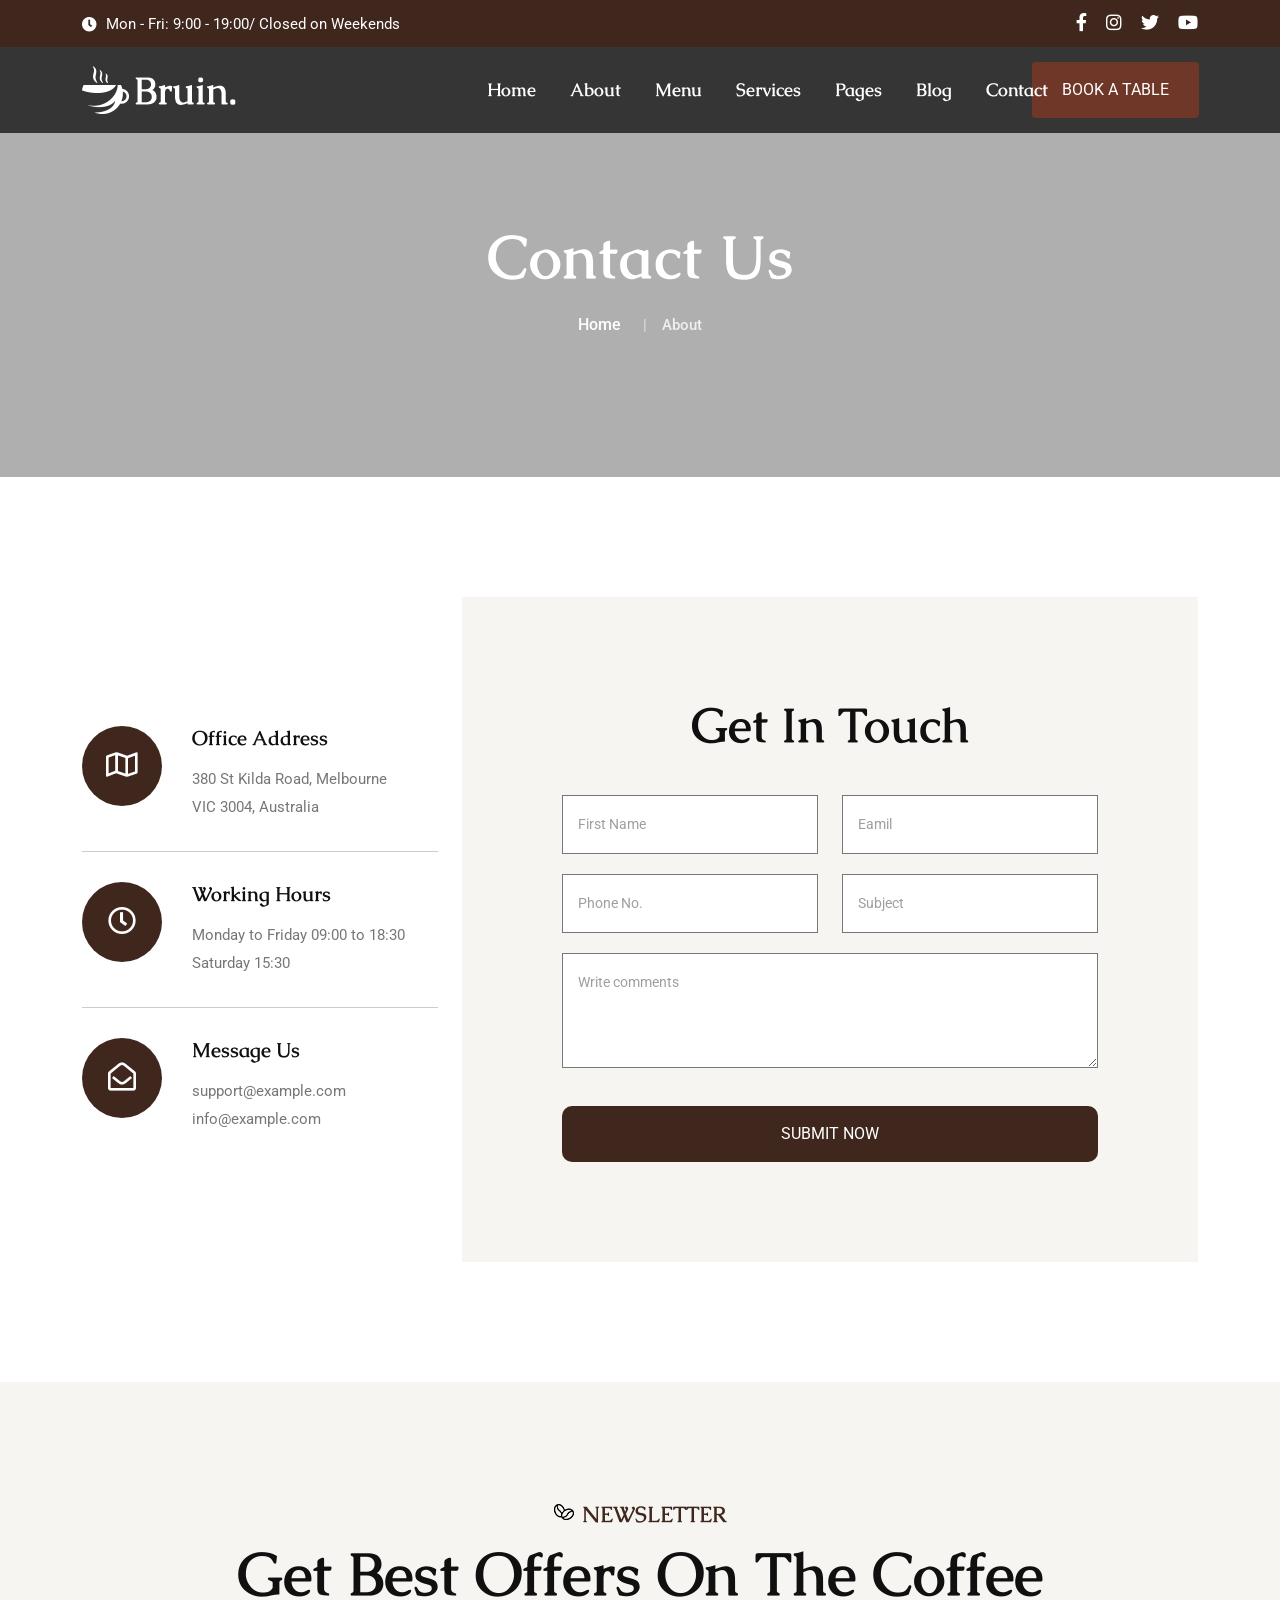
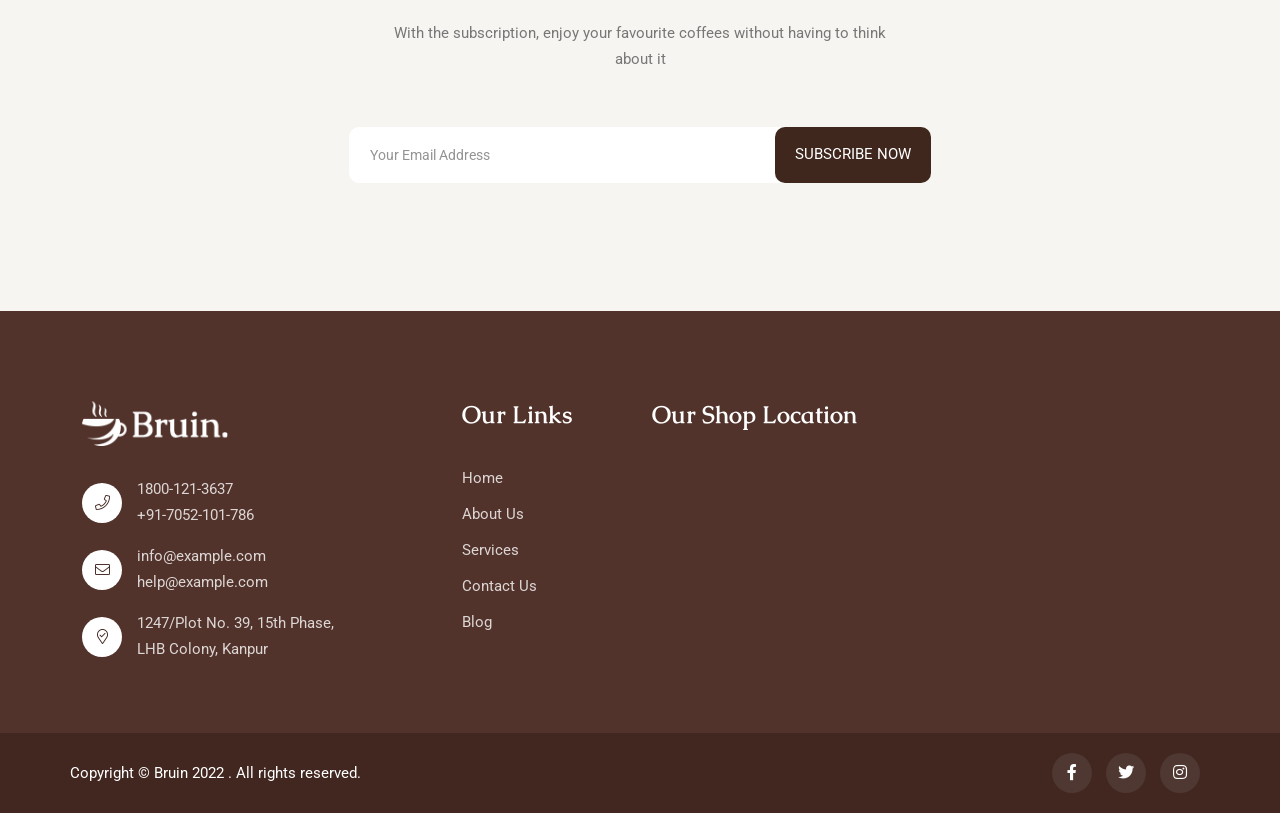
<file: main/bruin/bruin/contact.html>
<!doctype html>
<html class="no-js" lang="zxx">
    <head>
        <meta charset="utf-8">
        <meta http-equiv="x-ua-compatible" content="ie=edge">
        <title>Bruin - Coffe Shop HTML Template</title>
        <meta name="description" content="">
        <meta name="viewport" content="width=device-width, initial-scale=1">
		<link rel="shortcut icon" type="image/x-icon" href="img/favicon.ico">
        <!-- Place favicon.ico in the root directory -->

		<!-- CSS here -->
        <link rel="stylesheet" href="css/bootstrap.min.css">
        <link rel="stylesheet" href="css/animate.min.css">
        <link rel="stylesheet" href="css/magnific-popup.css">
        <link rel="stylesheet" href="fontawesome/css/all.min.css">
        
        <link rel="stylesheet" href="css/dripicons.css">
        <link rel="stylesheet" href="css/slick.css">
        <link rel="stylesheet" href="css/meanmenu.css">
        <link rel="stylesheet" href="css/default.css">
        <link rel="stylesheet" href="css/style.css">
        <link rel="stylesheet" href="css/responsive.css">
    </head>
    <body>
         <!-- header -->
        <header class="header-area header-three">
            <div class="header-top second-header d-none d-md-block">
                <div class="container">
                    <div class="row align-items-center">      
                        <div class="col-lg-6 col-md-6 d-none d-lg-block">
                             <div class="header-cta">
                               <ul>                                   
                                    <li>
                                       <i class="fas fa-clock"></i>
                                        <span>Mon - Fri: 9:00 - 19:00/ Closed on Weekends</span>
                                    </li>
                                  
                                </ul>
                            </div>
                        </div>
                        <div class="col-lg-4 col-md-4 d-none d-lg-block text-right">
                           <div class="header-social">
                                <span>
                                    
                                   
                                   </span>                    
                                   <!--  /social media icon redux -->                               
                            </div>
                        </div>
                        <div class="col-lg-2 col-md-4 d-none d-lg-block mt-10 mb-10 text-right">
                           <div class="header-social">
                                        <span>
                                            <a href="#" title="Facebook"><i class="fab fa-facebook-f"></i></a>
                                            <a href="#" title="LinkedIn"><i class="fab fa-instagram"></i></a>               
                                            <a href="#" title="Twitter"><i class="fab fa-twitter"></i></a>
                                            <a href="#" title="Twitter"><i class="fab fa-youtube"></i></a>
                                           </span>                    
                                           <!--  /social media icon redux -->                               
                                    </div>
                        </div>
                         
                        
                    </div>
                </div>
            </div>		
			  <div id="header-sticky" class="menu-area">
                <div class="container">
                    <div class="second-menu">
                        <div class="row align-items-center">
                            <div class="col-xl-2 col-lg-2">
                                <div class="logo">
                                    <a href="index.html"><img src="img/logo/logo.png" alt="logo"></a>
                                </div>
                            </div>
                           <div class="col-xl-8 col-lg-8">
                              
                                <div class="main-menu text-right text-xl-right">
                                    <nav id="mobile-menu">
                                          <ul>
                                            <li class="has-sub">
                                                <a href="index.html">Home</a>
                                                <ul>													
													<li><a href="index.html">Home Page 01</a></li>
													<li><a href="index-2.html">Home Page 02</a></li>													
																										
												</ul>
                                            </li>
                                            <li><a href="about.html">About</a></li>        
                                            <li><a href="menu.html">Menu</a></li>     
                                              <li class="has-sub">
                                                <a href="services.html">Services</a>
                                                <ul>													
													<li> <a href="services.html">Services</a></li>
                                                    <li> <a href="single-service.html">Services Details</a></li>
												</ul>
                                            </li>  
                                              <li class="has-sub"><a href="#">Pages</a>
												<ul>
                                                    <li><a href="projects.html">Gallery</a></li>
                                                    <li><a href="faq.html">Faq</a></li>
                                                    <li><a href="team.html">Team</a></li>
                                                    
                                                    <li><a href="shop.html">Shop</a></li>
													<li><a href="shop-details.html">Shop Details</a>
                                                  </ul>
											</li>
                                            <li class="has-sub"> 
                                                <a href="blog.html">Blog</a>
                                                <ul>
                                                    <li><a href="blog.html">Blog</a></li>
                                                    <li><a href="blog-details.html">Blog Details</a></li>
                                                </ul>
                                            </li>


                                            <li><a href="contact.html">Contact</a></li>                                               
                                        </ul>
                                    </nav>
                                </div>
                            </div>   
                             <div class="col-xl-2 col-lg-2 text-right d-none d-lg-block mt-15 mb-15 text-right text-xl-right">
                               <div class="login">
                                    <ul>
                                        <li>
                                            <div class="second-header-btn">
                                               <a href="contact.html" class="btn">Book A Table</a>
                                            </div>
                                        </li>
                                    </ul>
                                
                                </div>
                            </div>
                            
                                <div class="col-12">
                                    <div class="mobile-menu"></div>
                                </div>
                        </div>
                    </div>
                </div>
            </div>
        </header>
        <!-- header-end -->
        
        <!-- main-area -->
        <main>
            
            <!-- breadcrumb-area -->
            <section class="breadcrumb-area d-flex align-items-center" style="background-image:url(img/bg/bdrc-bg.jpg)">
                <div class="container">
                    <div class="row align-items-center">
                        <div class="col-xl-12 col-lg-12">
                            <div class="breadcrumb-wrap text-center">
                                <div class="breadcrumb-title">
                                    <h2>Contact Us</h2>    
                                    <div class="breadcrumb-wrap">
                              
                                <nav aria-label="breadcrumb">
                                    <ol class="breadcrumb">
                                        <li class="breadcrumb-item"><a href="index.html">Home</a></li>
                                        <li class="breadcrumb-item active" aria-current="page">About</li>
                                    </ol>
                                </nav>
                            </div>
                                </div>
                            </div>
                        </div>
                        
                    </div>
                </div>
            </section>
            <!-- breadcrumb-area-end -->	
            <!-- contact-area -->
            <section id="contact" class="contact-area after-none contact-bg pt-120 pb-120 p-relative fix">
                <div class="container">
             
					<div class="row justify-content-center align-items-center">
						
                         <div class="col-lg-4 order-1">
                             
                            <div class="contact-info">
                                  <div class="single-cta pb-30 mb-30 wow fadeInUp animated" data-animation="fadeInDown animated" data-delay=".2s">
                                        <div class="f-cta-icon">
                                            <i class="far fa-map"></i>
                                        </div>
                                        <h5>Office Address</h5>
                                        <p>380 St Kilda Road, Melbourne <br>
                                            VIC 3004, Australia</p>
                                    </div>
                                     <div class="single-cta pb-30 mb-30 wow fadeInUp animated" data-animation="fadeInDown animated" data-delay=".2s">
                                        <div class="f-cta-icon">
                                            <i class="far fa-clock"></i>
                                        </div>
                                        <h5>Working Hours</h5>
                                        <p>Monday to Friday 09:00 to 18:30 <br> 
                                            Saturday 15:30</p>
                                    </div>
                                     <div class="single-cta wow fadeInUp animated" data-animation="fadeInDown animated" data-delay=".2s">
                                        <div class="f-cta-icon">
                                            <i class="far fa-envelope-open"></i>
                                        </div>
                                        <h5>Message Us</h5>
                                        <p> <a href="#">support@example.com</a><br><a href="#">info@example.com</a></p>
                                    </div>
                                </div>							
                        </div>
                        <div class="col-lg-8 order-2">
                            <div class="contact-bg02">
                                <div class="section-title center-align mb-40 text-center wow fadeInDown animated" data-animation="fadeInDown" data-delay=".4s">
                                <h2>
                                  Get In Touch
                                </h2>
                                </div>                               
                                <form action="mail.php" method="post" class="contact-form mt-30">
                                    <div class="row">
                                    <div class="col-lg-6">
                                        <div class="contact-field p-relative c-name mb-20">                                    
                                            <input type="text" id="firstn" name="firstn" placeholder="First Name" required>
                                        </div>                               
                                    </div>

                                    <div class="col-lg-6">                               
                                        <div class="contact-field p-relative c-subject mb-20">                                   
                                            <input type="text" id="email" name="email" placeholder="Eamil" required>
                                        </div>
                                    </div>		
                                    <div class="col-lg-6">                               
                                        <div class="contact-field p-relative c-subject mb-20">                                   
                                            <input type="text" id="phone" name="phone" placeholder="Phone No." required>
                                        </div>
                                    </div>	
                                    <div class="col-lg-6">                               
                                        <div class="contact-field p-relative c-subject mb-20">                                   
                                            <input type="text" id="subject" name="subject" placeholder="Subject">
                                        </div>
                                    </div>	
                                    <div class="col-lg-12">
                                        <div class="contact-field p-relative c-message mb-30">                                  
                                            <textarea name="message" id="message" cols="30" rows="10" placeholder="Write comments"></textarea>
                                        </div>
                                        <div class="slider-btn">                                          
                                                    <button class="btn ss-btn" data-animation="fadeInRight" data-delay=".8s"><span>Submit Now</span></button>				
                                                </div>                             
                                    </div>
                                    </div>
                            </form>                            
                            </div>    
                        
						</div>
					</div>
                    
                </div>
               
            </section>
            <!-- contact-area-end -->
          <!-- newslater-area -->
            <section class="newslater-area p-relative pt-120 pb-120" style="background-color: #f7f5f1;">
                <div class="animations-01"><img src="img/bg/an-img-07.png" alt="contact-bg-an-05"></div>
                <div class="container">
                    <div class="row justify-content-center align-items-center text-center">
                        <div class="col-xl-9 col-lg-9">
                            <div class="section-title center-align mb-40 text-center wow fadeInDown animated" data-animation="fadeInDown" data-delay=".4s">
                                 <h5><span class="circle-left"><img src="img/bg/circle-left.png" alt="img"></span> Newsletter</h5>
                                <h2>
                                    Get Best Offers On The Coffee
                                </h2>
                                <p>With the subscription, enjoy your favourite coffees without having to think about it</p>
                            </div>
                            <form name="ajax-form" id="contact-form4" action="#" method="post" class="contact-form newslater">
                               <div class="form-group">
                                  <input class="form-control" id="email2" name="email" type="email" placeholder="Your Email Address" value="" required=""> 
                                  <button type="submit" class="btn btn-custom" id="send2">Subscribe Now</button>
                               </div>
                               <!-- /Form-email -->	
                            </form>
                        </div>
                       
                    </div>
                   
                </div>
            </section>
            <!-- newslater-aread-end -->
             
        </main>
        <!-- main-area-end -->
         <!-- footer -->
        <footer class="footer-bg footer-p">
         <div class="footer-top  pt-90 pb-40" style="background-color: #3f271e; background-image: url(img/bg/footer-bg.png);">
                <div class="container">
                    <div class="row justify-content-between">
                        
                          <div class="col-xl-4 col-lg-4 col-sm-6">
                            <div class="footer-widget mb-30">
                                <div class="f-widget-title mb-30">
                                   <img src="img/logo/logo.png" alt="img">
                                </div>
                                <div class="f-contact">
                                    <ul>
                                    <li>
                                        <i class="icon fal fa-phone"></i>
                                        <span>1800-121-3637<br>+91-7052-101-786</span>
                                    </li>
                                   <li><i class="icon fal fa-envelope"></i>
                                        <span>
                                            <a href="mailto:info@example.com">info@example.com</a>
                                       <br>
                                       <a href="mailto:help@example.com">help@example.com</a>
                                       </span>
                                    </li>
                                    <li>
                                        <i class="icon fal fa-map-marker-check"></i>
                                        <span>1247/Plot No. 39, 15th Phase,<br> LHB Colony, Kanpur</span>
                                    </li>
                                    
                                </ul>
                                    
                                    </div>
                            </div>
                        </div>
						<div class="col-xl-2 col-lg-2 col-sm-6">
                            <div class="footer-widget mb-30">
                                <div class="f-widget-title">
                                    <h2>Our Links</h2>
                                </div>
                                <div class="footer-link">
                                    <ul>                                        
                                        <li><a href="index.html">Home</a></li>
                                        <li><a href="about.html"> About Us</a></li>
                                        <li><a href="services.html"> Services </a></li>
                                        <li><a href="contact.html"> Contact Us</a></li>
                                        <li><a href="blog.html">Blog </a></li>
                                    </ul>
                                </div>
                            </div>
                        </div>
                        <div class="col-xl-6 col-lg-6 col-sm-6">
                            <div class="footer-widget mb-30">
                                <div class="f-widget-title">
                                    <h2>Our Shop Location</h2>
                                </div>
                                <div class="footer-link">
                                    <iframe src="https://www.google.com/maps/embed?pb=!1m18!1m12!1m3!1d212867.83634504632!2d-112.24455686962897!3d33.52582710700138!2m3!1f0!2f0!3f0!3m2!1i1024!2i768!4f13.1!3m3!1m2!1s0x872b743829374b03%3A0xabaac255b1e43fbe!2sPlexus%20Worldwide!5e0!3m2!1sen!2sin!4v1618567685329!5m2!1sen!2sin" width="600" height="190" style="border:0;" allowfullscreen="" loading="lazy"></iframe>
                                </div>
                            </div>
                        </div>  
                       
                    </div>
                </div>
            </div>
            <div class="copyright-wrap">
                <div class="container">
                    <div class="row align-items-center">
                        <div class="col-lg-6">                         
                           Copyright &copy; Bruin 2022 . All rights reserved.         
                        </div>
                        <div class="col-lg-6 text-right text-xl-right">                       
                           <div class="footer-social">                                    
                                    <a href="#"><i class="fab fa-facebook-f"></i></a>
                                    <a href="#"><i class="fab fa-twitter"></i></a>
                                    <a href="#"><i class="fab fa-instagram"></i></a>
                                </div>        
                        </div>
                        
                    </div>
                </div>
            </div>
        </footer>
        <!-- footer-end -->


		<!-- JS here -->
        <script src="js/vendor/modernizr-3.5.0.min.js"></script>
        <script src="js/vendor/jquery-3.6.0.min.js"></script>
        <script src="js/popper.min.js"></script>
        <script src="js/bootstrap.min.js"></script>
        <script src="js/slick.min.js"></script>
        <script src="js/ajax-form.js"></script>
        <script src="js/paroller.js"></script>
        <script src="js/wow.min.js"></script>
        <script src="js/js_isotope.pkgd.min.js"></script>
        <script src="js/imagesloaded.min.js"></script>
        <script src="js/parallax.min.js"></script>
        <script src="js/jquery.waypoints.min.js"></script>
        <script src="js/jquery.counterup.min.js"></script>
        <script src="js/jquery.scrollUp.min.js"></script>
        <script src="js/jquery.meanmenu.min.js"></script>
        <script src="js/parallax-scroll.js"></script>
        <script src="js/jquery.magnific-popup.min.js"></script>
        <script src="js/element-in-view.js"></script>
        <script src="js/main.js"></script>
    </body>
</html>
</file>
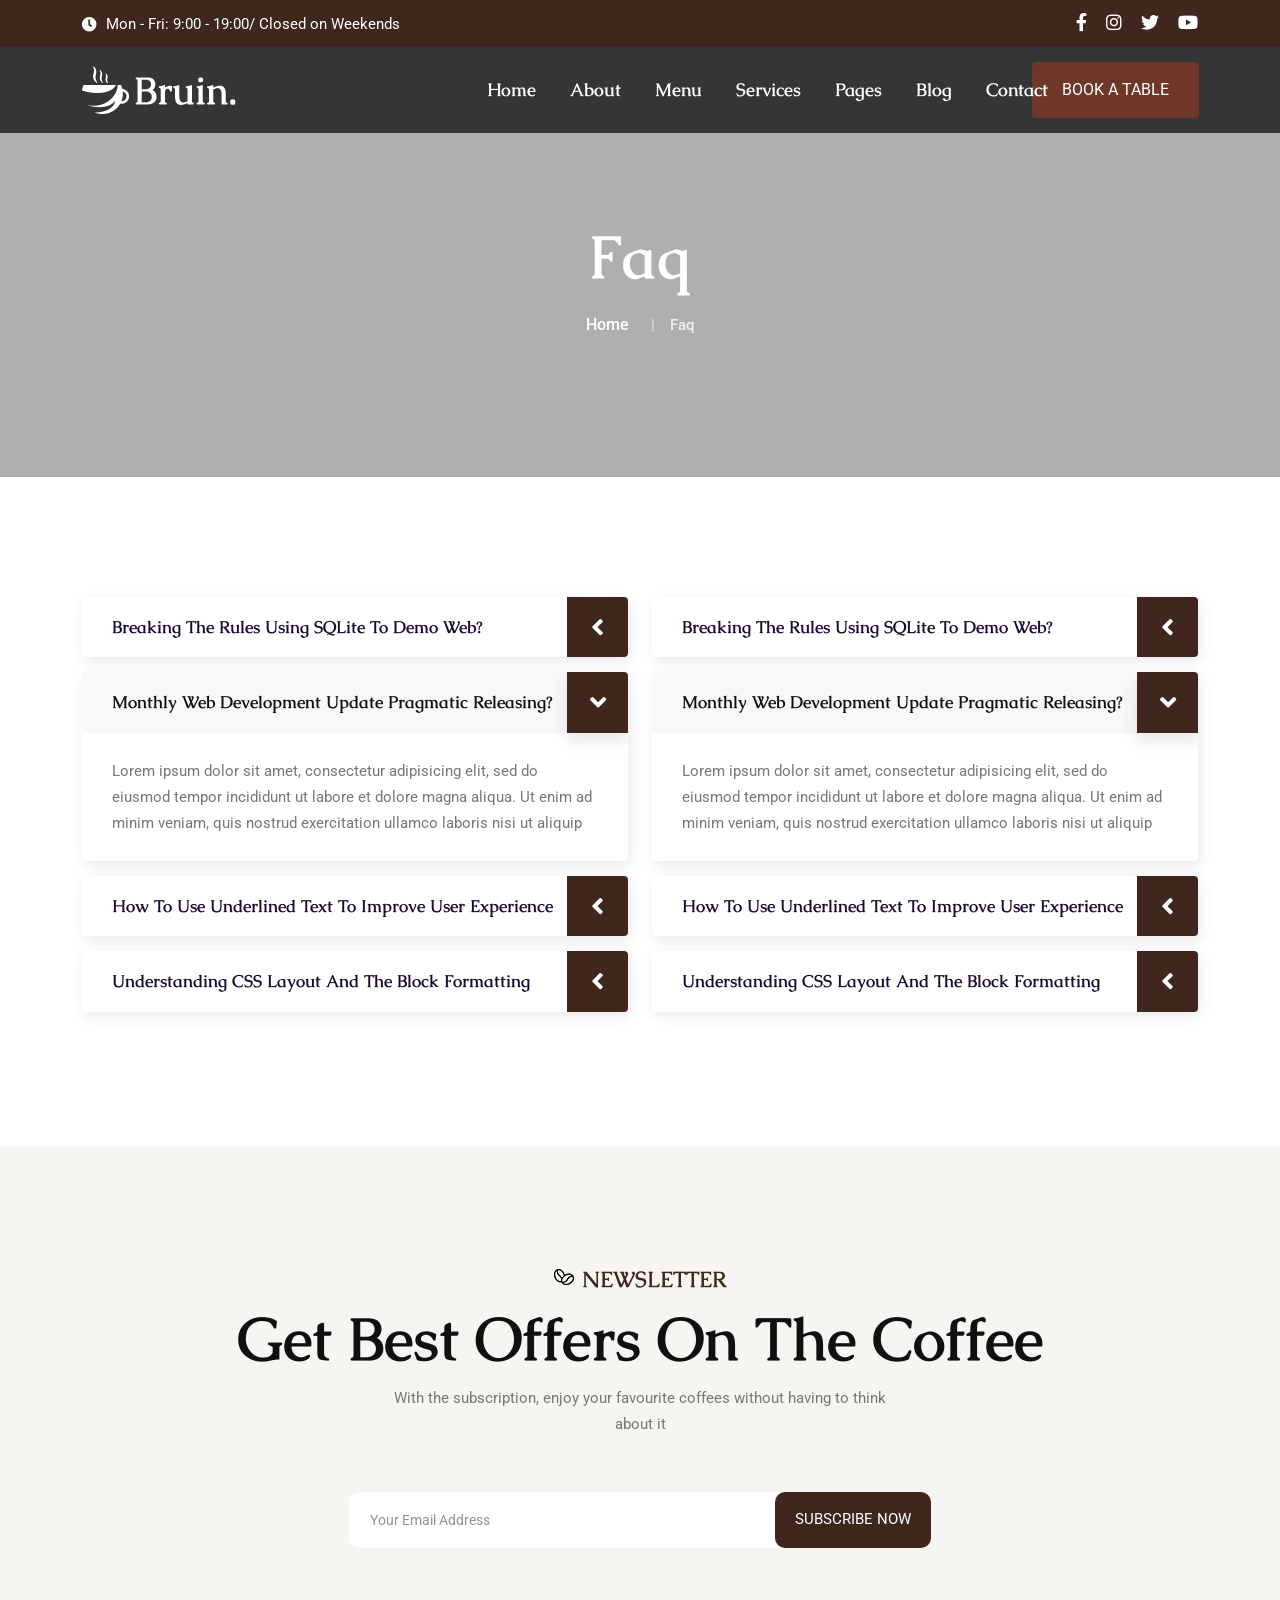
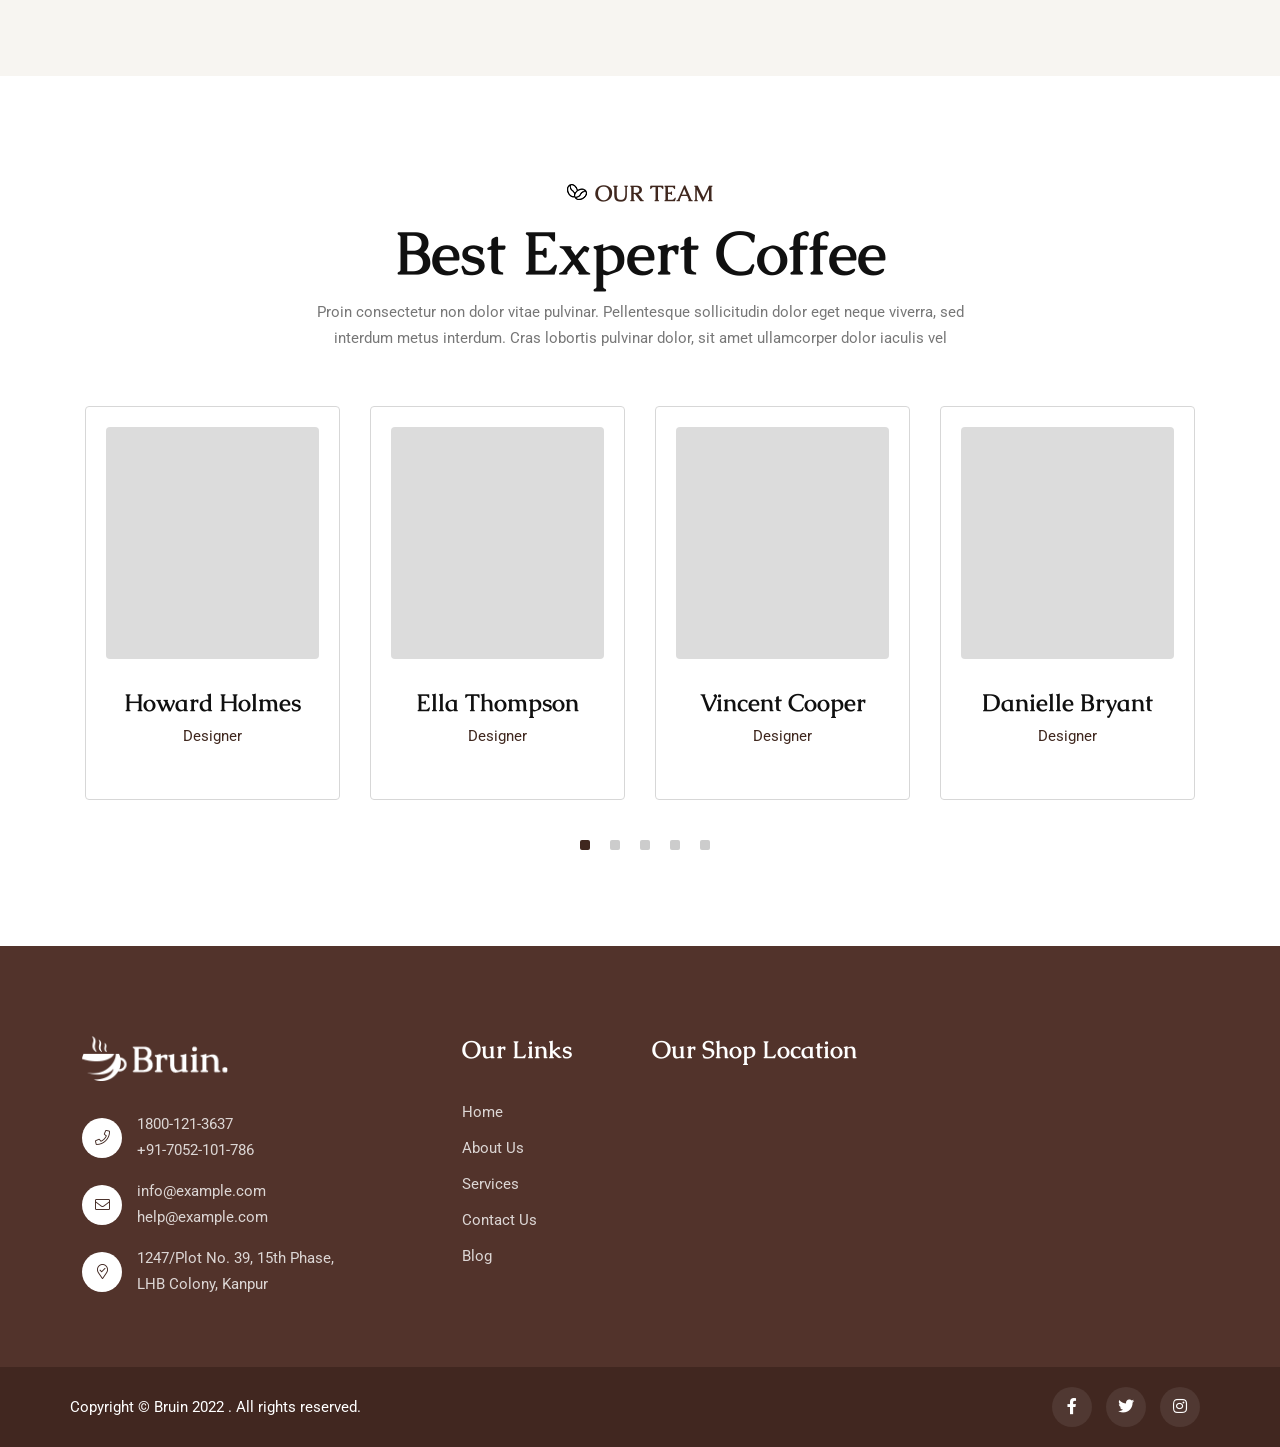
<file: main/bruin/bruin/faq.html>
<!doctype html>
<html class="no-js" lang="zxx">
    <head>
        <meta charset="utf-8">
        <meta http-equiv="x-ua-compatible" content="ie=edge">
        <title>Bruin - Coffe Shop HTML Template</title>
        <meta name="description" content="">
        <meta name="viewport" content="width=device-width, initial-scale=1">
		<link rel="shortcut icon" type="image/x-icon" href="img/favicon.ico">
        <!-- Place favicon.ico in the root directory -->

		<!-- CSS here -->
        <link rel="stylesheet" href="css/bootstrap.min.css">
        <link rel="stylesheet" href="css/animate.min.css">
        <link rel="stylesheet" href="css/magnific-popup.css">
        <link rel="stylesheet" href="fontawesome/css/all.min.css">
        
        <link rel="stylesheet" href="css/dripicons.css">
        <link rel="stylesheet" href="css/slick.css">
        <link rel="stylesheet" href="css/meanmenu.css">
        <link rel="stylesheet" href="css/default.css">
        <link rel="stylesheet" href="css/style.css">
        <link rel="stylesheet" href="css/responsive.css">
    </head>
    <body>
         <!-- header -->
        <header class="header-area header-three">
            <div class="header-top second-header d-none d-md-block">
                <div class="container">
                    <div class="row align-items-center">      
                        <div class="col-lg-6 col-md-6 d-none d-lg-block">
                             <div class="header-cta">
                               <ul>                                   
                                    <li>
                                       <i class="fas fa-clock"></i>
                                        <span>Mon - Fri: 9:00 - 19:00/ Closed on Weekends</span>
                                    </li>
                                </ul>
                            </div>
                        </div>
                        <div class="col-lg-4 col-md-4 d-none d-lg-block text-right">
                           <div class="header-social">
                                <span>
                                    
                                   
                                   </span>                    
                                   <!--  /social media icon redux -->                               
                            </div>
                        </div>
                        <div class="col-lg-2 col-md-4 d-none d-lg-block mt-10 mb-10 text-right">
                           <div class="header-social">
                                        <span>
                                            <a href="#" title="Facebook"><i class="fab fa-facebook-f"></i></a>
                                            <a href="#" title="LinkedIn"><i class="fab fa-instagram"></i></a>               
                                            <a href="#" title="Twitter"><i class="fab fa-twitter"></i></a>
                                            <a href="#" title="Twitter"><i class="fab fa-youtube"></i></a>
                                           </span>                    
                                           <!--  /social media icon redux -->                               
                                    </div>
                        </div>
                         
                        
                    </div>
                </div>
            </div>		
			  <div id="header-sticky" class="menu-area">
                <div class="container">
                    <div class="second-menu">
                        <div class="row align-items-center">
                            <div class="col-xl-2 col-lg-2">
                                <div class="logo">
                                    <a href="index.html"><img src="img/logo/logo.png" alt="logo"></a>
                                </div>
                            </div>
                           <div class="col-xl-8 col-lg-8">
                              
                                <div class="main-menu text-right text-xl-right">
                                    <nav id="mobile-menu">
                                          <ul>
                                            <li class="has-sub">
                                                <a href="index.html">Home</a>
                                                <ul>													
													<li><a href="index.html">Home Page 01</a></li>
													<li><a href="index-2.html">Home Page 02</a></li>													
																										
												</ul>
                                            </li>
                                            <li><a href="about.html">About</a></li>        
                                            <li><a href="menu.html">Menu</a></li>     
                                              <li class="has-sub">
                                                <a href="services.html">Services</a>
                                                <ul>													
													<li> <a href="services.html">Services</a></li>
                                                    <li> <a href="single-service.html">Services Details</a></li>
												</ul>
                                            </li>  
                                              <li class="has-sub"><a href="#">Pages</a>
												<ul>
                                                    <li><a href="projects.html">Gallery</a></li>
                                                    <li><a href="faq.html">Faq</a></li>
                                                    <li><a href="team.html">Team</a></li>
                                                    
                                                    <li><a href="shop.html">Shop</a></li>
													<li><a href="shop-details.html">Shop Details</a>
                                                  </ul>
											</li>
                                            <li class="has-sub"> 
                                                <a href="blog.html">Blog</a>
                                                <ul>
                                                    <li><a href="blog.html">Blog</a></li>
                                                    <li><a href="blog-details.html">Blog Details</a></li>
                                                </ul>
                                            </li>


                                            <li><a href="contact.html">Contact</a></li>                                               
                                        </ul>
                                    </nav>
                                </div>
                            </div>   
                             <div class="col-xl-2 col-lg-2 text-right d-none d-lg-block mt-15 mb-15 text-right text-xl-right">
                               <div class="login">
                                    <ul>
                                        <li>
                                            <div class="second-header-btn">
                                               <a href="contact.html" class="btn">Book A Table</a>
                                            </div>
                                        </li>
                                    </ul>
                                
                                </div>
                            </div>
                            
                                <div class="col-12">
                                    <div class="mobile-menu"></div>
                                </div>
                        </div>
                    </div>
                </div>
            </div>
        </header>
        <!-- header-end -->
        
        <!-- main-area -->
        <main>
            
            <!-- breadcrumb-area -->
            <section class="breadcrumb-area d-flex align-items-center" style="background-image:url(img/bg/bdrc-bg.jpg)">
                <div class="container">
                    <div class="row align-items-center">
                        <div class="col-xl-12 col-lg-12">
                            <div class="breadcrumb-wrap text-center">
                                <div class="breadcrumb-title">
                                    <h2>Faq</h2>    
                                    <div class="breadcrumb-wrap">
                              
                                <nav aria-label="breadcrumb">
                                    <ol class="breadcrumb">
                                        <li class="breadcrumb-item"><a href="index.html">Home</a></li>
                                        <li class="breadcrumb-item active" aria-current="page">Faq </li>
                                    </ol>
                                </nav>
                            </div>
                                </div>
                            </div>
                        </div>
                        
                    </div>
                </div>
            </section>
            <!-- breadcrumb-area-end -->
			 <!-- faq-area -->
            <section id="faq" class="faq-area pt-120 pb-120">             
                <div class="container">   
                    <div class="row">
                        <div class="col-lg-6 col-md-6">
                            <div class="faq-wrap">
                                <div class="accordion" id="accordionExample">
                                    <div class="card">
                                        <div class="card-header" id="headingOne">
                                            <h2 class="mb-0">
                                                <button class="faq-btn collapsed" type="button" data-bs-toggle="collapse" data-bs-target="#collapseOne" aria-bs-expanded="true" aria-bs-controls="collapseOne">
                                                    Breaking The Rules Using SQLite To Demo Web?
                                                </button>
                                            </h2>
                                        </div>
                                        <div id="collapseOne" class="collapse" aria-labelledby="headingOne" data-bs-parent="#accordionExample" style="">
                                            <div class="card-body">
                                                Lorem ipsum dolor sit amet, consectetur adipisicing elit, sed do eiusmod tempor incididunt ut labore et dolore magna
                                                aliqua. Ut enim ad minim veniam, quis nostrud exercitation ullamco laboris nisi ut aliquip
                                            </div>
                                        </div>
                                    </div>
                                    <div class="card">
                                        <div class="card-header" id="headingTwo">
                                            <h2 class="mb-0">
                                                <button class="faq-btn" type="button" data-bs-toggle="collapse"  data-bs-target="#collapseTwo" aria-bs-expanded="true" aria-bs-controls="collapseTwo">
                                                    Monthly Web Development Update Pragmatic Releasing?
                                                </button>
                                            </h2>
                                        </div>
                                        <div id="collapseTwo" class="collapse show" aria-labelledby="headingTwo" data-bs-parent="#accordionExample" style="">
                                            <div class="card-body">
                                                Lorem ipsum dolor sit amet, consectetur adipisicing elit, sed do eiusmod tempor incididunt ut labore et dolore magna
                                                aliqua. Ut enim ad minim veniam, quis nostrud exercitation ullamco laboris nisi ut aliquip
                                            </div>
                                        </div>
                                    </div>
                                    <div class="card">
                                        <div class="card-header" id="headingThree">
                                            <h2 class="mb-0">
                                                <button class="faq-btn collapsed" type="button" data-bs-toggle="collapse" data-bs-target="#collapseThree" aria-bs-expanded="false" aria-bs-controls="collapseThree">
                                                    How To Use Underlined Text To Improve User Experience
                                                </button>
                                            </h2>
                                        </div>
                                        <div id="collapseThree" class="collapse" aria-labelledby="headingThree" data-bs-parent="#accordionExample" style="">
                                            <div class="card-body">
                                                Lorem ipsum dolor sit amet, consectetur adipisicing elit, sed do eiusmod tempor incididunt ut labore et dolore magna
                                                aliqua. Ut enim ad minim veniam, quis nostrud exercitation ullamco laboris nisi ut aliquip
                                            </div>
                                        </div>
                                    </div>
                                    <div class="card">
                                        <div class="card-header" id="headingFour">
                                            <h2 class="mb-0">
                                                <button class="faq-btn collapsed" type="button" data-bs-toggle="collapse" data-bs-target="#collapseFour" aria-bs-expanded="false" aria-bs-controls="collapseFour">
                                                    Understanding CSS Layout And The Block Formatting
                                                </button>
                                            </h2>
                                        </div>
                                        <div id="collapseFour" class="collapse" aria-labelledby="headingFour" data-bs-parent="#accordionExample">
                                            <div class="card-body">
                                                Lorem ipsum dolor sit amet, consectetur adipisicing elit, sed do eiusmod tempor incididunt ut labore et dolore magna
                                                aliqua. Ut enim ad minim veniam, quis nostrud exercitation ullamco laboris nisi ut aliquip
                                            </div>
                                        </div>
                                    </div>
                                </div>
                            </div>
                        </div>
                        <div class="col-lg-6 col-md-6">
                            <div class="faq-wrap">
                                <div class="accordion" id="accordionExample1">
                                    <div class="card">
                                        <div class="card-header" id="headingfive">
                                            <h2 class="mb-0">
                                                <button class="faq-btn collapsed" type="button" data-bs-toggle="collapse" data-bs-target="#collapsefive" aria-bs-expanded="false" aria-bs-controls="collapsefive">
                                                    Breaking The Rules Using SQLite To Demo Web?
                                                </button>
                                            </h2>
                                        </div>
                                        <div id="collapsefive" class="collapse" aria-labelledby="headingfive" data-bs-parent="#accordionExample1" style="">
                                            <div class="card-body">
                                                Lorem ipsum dolor sit amet, consectetur adipisicing elit, sed do eiusmod tempor incididunt ut labore et dolore magna
                                                aliqua. Ut enim ad minim veniam, quis nostrud exercitation ullamco laboris nisi ut aliquip
                                            </div>
                                        </div>
                                    </div>
                                    <div class="card">
                                        <div class="card-header" id="headingSix">
                                            <h2 class="mb-0">
                                                <button class="faq-btn" type="button" data-bs-toggle="collapse" data-bs-target="#collapseSix" aria-bs-expanded="true" aria-bs-controls="collapseSix">
                                                    Monthly Web Development Update Pragmatic Releasing?
                                                </button>
                                            </h2>
                                        </div>
                                        <div id="collapseSix" class="collapse show" aria-labelledby="headingSix" data-bs-parent="#accordionExample" style="">
                                            <div class="card-body">
                                                Lorem ipsum dolor sit amet, consectetur adipisicing elit, sed do eiusmod tempor incididunt ut labore et dolore magna
                                                aliqua. Ut enim ad minim veniam, quis nostrud exercitation ullamco laboris nisi ut aliquip
                                            </div>
                                        </div>
                                    </div>
                                    <div class="card">
                                        <div class="card-header" id="headingSeveen">
                                            <h2 class="mb-0">
                                                <button class="faq-btn collapsed" type="button" data-bs-toggle="collapse" data-bs-target="#collapseSeveen" aria-bs-expanded="false" aria-bs-controls="collapseSeveen">
                                                    How To Use Underlined Text To Improve User Experience
                                                </button>
                                            </h2>
                                        </div>
                                        <div id="collapseSeveen" class="collapse" aria-labelledby="headingSeveen" data-bs-parent="#accordionExample" style="">
                                            <div class="card-body">
                                                Lorem ipsum dolor sit amet, consectetur adipisicing elit, sed do eiusmod tempor incididunt ut labore et dolore magna
                                                aliqua. Ut enim ad minim veniam, quis nostrud exercitation ullamco laboris nisi ut aliquip
                                            </div>
                                        </div>
                                    </div>
                                    <div class="card">
                                        <div class="card-header" id="headingEighte">
                                            <h2 class="mb-0">
                                                <button class="faq-btn collapsed" type="button" data-bs-toggle="collapse" data-bs-target="#collapseEighte" aria-bs-expanded="false" aria-bs-controls="collapseEighte">
                                                    Understanding CSS Layout And The Block Formatting
                                                </button>
                                            </h2>
                                        </div>
                                        <div id="collapseEighte" class="collapse" aria-labelledby="headingEighte" data-bs-parent="#accordionExample">
                                            <div class="card-body">
                                                Lorem ipsum dolor sit amet, consectetur adipisicing elit, sed do eiusmod tempor incididunt ut labore et dolore magna
                                                aliqua. Ut enim ad minim veniam, quis nostrud exercitation ullamco laboris nisi ut aliquip
                                            </div>
                                        </div>
                                    </div>
                                </div>
                            </div>
                        </div>
                      
                        
                    </div>
                </div>
            </section>
            <!-- faq-area-end -->  
            
         <!-- newslater-area -->
            <section class="newslater-area p-relative pt-120 pb-120" style="background-color: #f7f5f1;">
                <div class="animations-01"><img src="img/bg/an-img-07.png" alt="contact-bg-an-05"></div>
                <div class="container">
                    <div class="row justify-content-center align-items-center text-center">
                        <div class="col-xl-9 col-lg-9">
                            <div class="section-title center-align mb-40 text-center wow fadeInDown animated" data-animation="fadeInDown" data-delay=".4s">
                                 <h5><span class="circle-left"><img src="img/bg/circle-left.png" alt="img"></span> Newsletter</h5>
                                <h2>
                                    Get Best Offers On The Coffee
                                </h2>
                                <p>With the subscription, enjoy your favourite coffees without having to think about it</p>
                            </div>
                            <form name="ajax-form" id="contact-form4" action="#" method="post" class="contact-form newslater">
                               <div class="form-group">
                                  <input class="form-control" id="email2" name="email" type="email" placeholder="Your Email Address" value="" required=""> 
                                  <button type="submit" class="btn btn-custom" id="send2">Subscribe Now</button>
                               </div>
                               <!-- /Form-email -->	
                            </form>
                        </div>
                       
                    </div>
                   
                </div>
            </section>
            <!-- newslater-aread-end -->
                <!-- team-area -->
            <section class="team-area2 fix p-relative pt-105 pb-80">  
                <div class="container">  
                    <div class="row">   
                        <div class="col-lg-12 p-relative">
                            <div class="section-title center-align mb-40 text-center wow fadeInDown animated" data-animation="fadeInDown" data-delay=".4s">
                                 <h5><span class="circle-left"><img src="img/bg/circle-left.png" alt="img"></span> Our Team</h5>
                                <h2>
                                     Best Expert Coffee
                                </h2>
                                <p>Proin consectetur non dolor vitae pulvinar. Pellentesque sollicitudin dolor eget neque viverra, sed interdum metus interdum. Cras lobortis pulvinar dolor, sit amet ullamcorper dolor iaculis vel </p>
                            </div>
                        </div>                        
                         
                    </div>
                   <div class="row team-active">                   
                        <div class="col-xl-4">
                            <div class="single-team mb-40" >
                                <div class="team-thumb">
                                    <div class="brd">
                                         <img src="img/team/team01.jpg" alt="img">
                                        
                                    </div>
                                </div>
                                <div class="team-info">
                                    <h4>Howard Holmes</h4>
                                    <p>Designer</p>
                                    <div class="team-social">
                                        <ul>
                                            <li><a href="#"><i class="fab fa-facebook-f"></i></a></li> 
                                            <li> <a href="#"><i class="fab fa-twitter"></i></a></li>   
                                            <li><a href="#"><i class="fab fa-instagram"></i></a></li>   
                                        </ul>       
                                    </div>
                                </div>
                            </div>
                        </div>
                        <div class="col-xl-4">
                            <div class="single-team mb-40" >
                                <div class="team-thumb">
                                    <div class="brd">
                                        <img src="img/team/team02.jpg" alt="img">
                                    </div>                                     
                                </div>
                                <div class="team-info">
                                    <h4>Ella Thompson</h4>
                                    <p>Designer</p>
                                    <div class="team-social">
                                        <ul>
                                            <li><a href="#"><i class="fab fa-facebook-f"></i></a></li> 
                                            <li> <a href="#"><i class="fab fa-twitter"></i></a></li>   
                                            <li><a href="#"><i class="fab fa-instagram"></i></a></li>   
                                        </ul>       
                                    </div>
                                </div>
                            </div>
                        </div>
                       <div class="col-xl-4">
                            <div class="single-team mb-40" >
                                <div class="team-thumb">
                                    <div class="brd">
                                        <img src="img/team/team03.jpg" alt="img">
                                    </div>
                                    
                                </div>
                                <div class="team-info">
                                    <h4>Vincent Cooper</h4>
                                    <p>Designer</p>
                                    <div class="team-social">
                                        <ul>
                                            <li><a href="#"><i class="fab fa-facebook-f"></i></a></li> 
                                            <li> <a href="#"><i class="fab fa-twitter"></i></a></li>   
                                            <li><a href="#"><i class="fab fa-instagram"></i></a></li>   
                                        </ul>       
                                    </div>
                                </div>
                            </div>
                        </div>
                         <div class="col-xl-4">
                            <div class="single-team mb-40" >
                                <div class="team-thumb">
                                    <div class="brd">
                                         <img src="img/team/team04.jpg" alt="img">
                                    </div>
                                
                                </div>
                                <div class="team-info">
                                    <h4>Danielle Bryant</h4>
                                    <p>Designer</p>
                                    <div class="team-social">
                                        <ul>
                                            <li><a href="#"><i class="fab fa-facebook-f"></i></a></li> 
                                            <li> <a href="#"><i class="fab fa-twitter"></i></a></li>   
                                            <li><a href="#"><i class="fab fa-instagram"></i></a></li>   
                                        </ul>       
                                    </div>
                                </div>
                            </div>
                        </div>
                       <div class="col-xl-4">
                            <div class="single-team mb-40" >
                                <div class="team-thumb">
                                    <div class="brd">
                                        <img src="img/team/team05.jpg" alt="img">
                                    </div>
                                    
                                </div>
                                <div class="team-info">
                                    <h4>Vincent Cooper</h4>
                                    <p>Designer</p>
                                    <div class="team-social">
                                        <ul>
                                            <li><a href="#"><i class="fab fa-facebook-f"></i></a></li> 
                                            <li> <a href="#"><i class="fab fa-twitter"></i></a></li>   
                                            <li><a href="#"><i class="fab fa-instagram"></i></a></li>   
                                        </ul>       
                                    </div>
                                </div>
                            </div>
                        </div>
                        
                    </div>
                </div>
            </section>
            <!-- team-area-end --> 
        </main>
        <!-- main-area-end -->
        <!-- footer -->
        <footer class="footer-bg footer-p">
         <div class="footer-top  pt-90 pb-40" style="background-color: #3f271e; background-image: url(img/bg/footer-bg.png);">
                <div class="container">
                    <div class="row justify-content-between">
                        
                          <div class="col-xl-4 col-lg-4 col-sm-6">
                            <div class="footer-widget mb-30">
                                <div class="f-widget-title mb-30">
                                   <img src="img/logo/logo.png" alt="img">
                                </div>
                                <div class="f-contact">
                                    <ul>
                                    <li>
                                        <i class="icon fal fa-phone"></i>
                                        <span>1800-121-3637<br>+91-7052-101-786</span>
                                    </li>
                                   <li><i class="icon fal fa-envelope"></i>
                                        <span>
                                            <a href="mailto:info@example.com">info@example.com</a>
                                       <br>
                                       <a href="mailto:help@example.com">help@example.com</a>
                                       </span>
                                    </li>
                                    <li>
                                        <i class="icon fal fa-map-marker-check"></i>
                                        <span>1247/Plot No. 39, 15th Phase,<br> LHB Colony, Kanpur</span>
                                    </li>
                                    
                                </ul>
                                    
                                    </div>
                            </div>
                        </div>
						<div class="col-xl-2 col-lg-2 col-sm-6">
                            <div class="footer-widget mb-30">
                                <div class="f-widget-title">
                                    <h2>Our Links</h2>
                                </div>
                                <div class="footer-link">
                                    <ul>                                        
                                        <li><a href="index.html">Home</a></li>
                                        <li><a href="about.html"> About Us</a></li>
                                        <li><a href="services.html"> Services </a></li>
                                        <li><a href="contact.html"> Contact Us</a></li>
                                        <li><a href="blog.html">Blog </a></li>
                                    </ul>
                                </div>
                            </div>
                        </div>
                        <div class="col-xl-6 col-lg-6 col-sm-6">
                            <div class="footer-widget mb-30">
                                <div class="f-widget-title">
                                    <h2>Our Shop Location</h2>
                                </div>
                                <div class="footer-link">
                                    <iframe src="https://www.google.com/maps/embed?pb=!1m18!1m12!1m3!1d212867.83634504632!2d-112.24455686962897!3d33.52582710700138!2m3!1f0!2f0!3f0!3m2!1i1024!2i768!4f13.1!3m3!1m2!1s0x872b743829374b03%3A0xabaac255b1e43fbe!2sPlexus%20Worldwide!5e0!3m2!1sen!2sin!4v1618567685329!5m2!1sen!2sin" width="600" height="190" style="border:0;" allowfullscreen="" loading="lazy"></iframe>
                                </div>
                            </div>
                        </div>  
                       
                    </div>
                </div>
            </div>
            <div class="copyright-wrap">
                <div class="container">
                    <div class="row align-items-center">
                        <div class="col-lg-6">                         
                           Copyright &copy; Bruin 2022 . All rights reserved.         
                        </div>
                        <div class="col-lg-6 text-right text-xl-right">                       
                           <div class="footer-social">                                    
                                    <a href="#"><i class="fab fa-facebook-f"></i></a>
                                    <a href="#"><i class="fab fa-twitter"></i></a>
                                    <a href="#"><i class="fab fa-instagram"></i></a>
                                </div>        
                        </div>
                        
                    </div>
                </div>
            </div>
        </footer>
        <!-- footer-end -->


		<!-- JS here -->
        <script src="js/vendor/modernizr-3.5.0.min.js"></script>
        <script src="js/vendor/jquery-3.6.0.min.js"></script>
        <script src="js/popper.min.js"></script>
        <script src="js/bootstrap.min.js"></script>
        <script src="js/slick.min.js"></script>
        <script src="js/ajax-form.js"></script>
        <script src="js/paroller.js"></script>
        <script src="js/wow.min.js"></script>
        <script src="js/js_isotope.pkgd.min.js"></script>
        <script src="js/imagesloaded.min.js"></script>
        <script src="js/parallax.min.js"></script>
        <script src="js/jquery.waypoints.min.js"></script>
        <script src="js/jquery.counterup.min.js"></script>
        <script src="js/jquery.scrollUp.min.js"></script>
        <script src="js/jquery.meanmenu.min.js"></script>
        <script src="js/parallax-scroll.js"></script>
        <script src="js/jquery.magnific-popup.min.js"></script>
        <script src="js/element-in-view.js"></script>
        <script src="js/main.js"></script>
    </body>
</html>
</file>
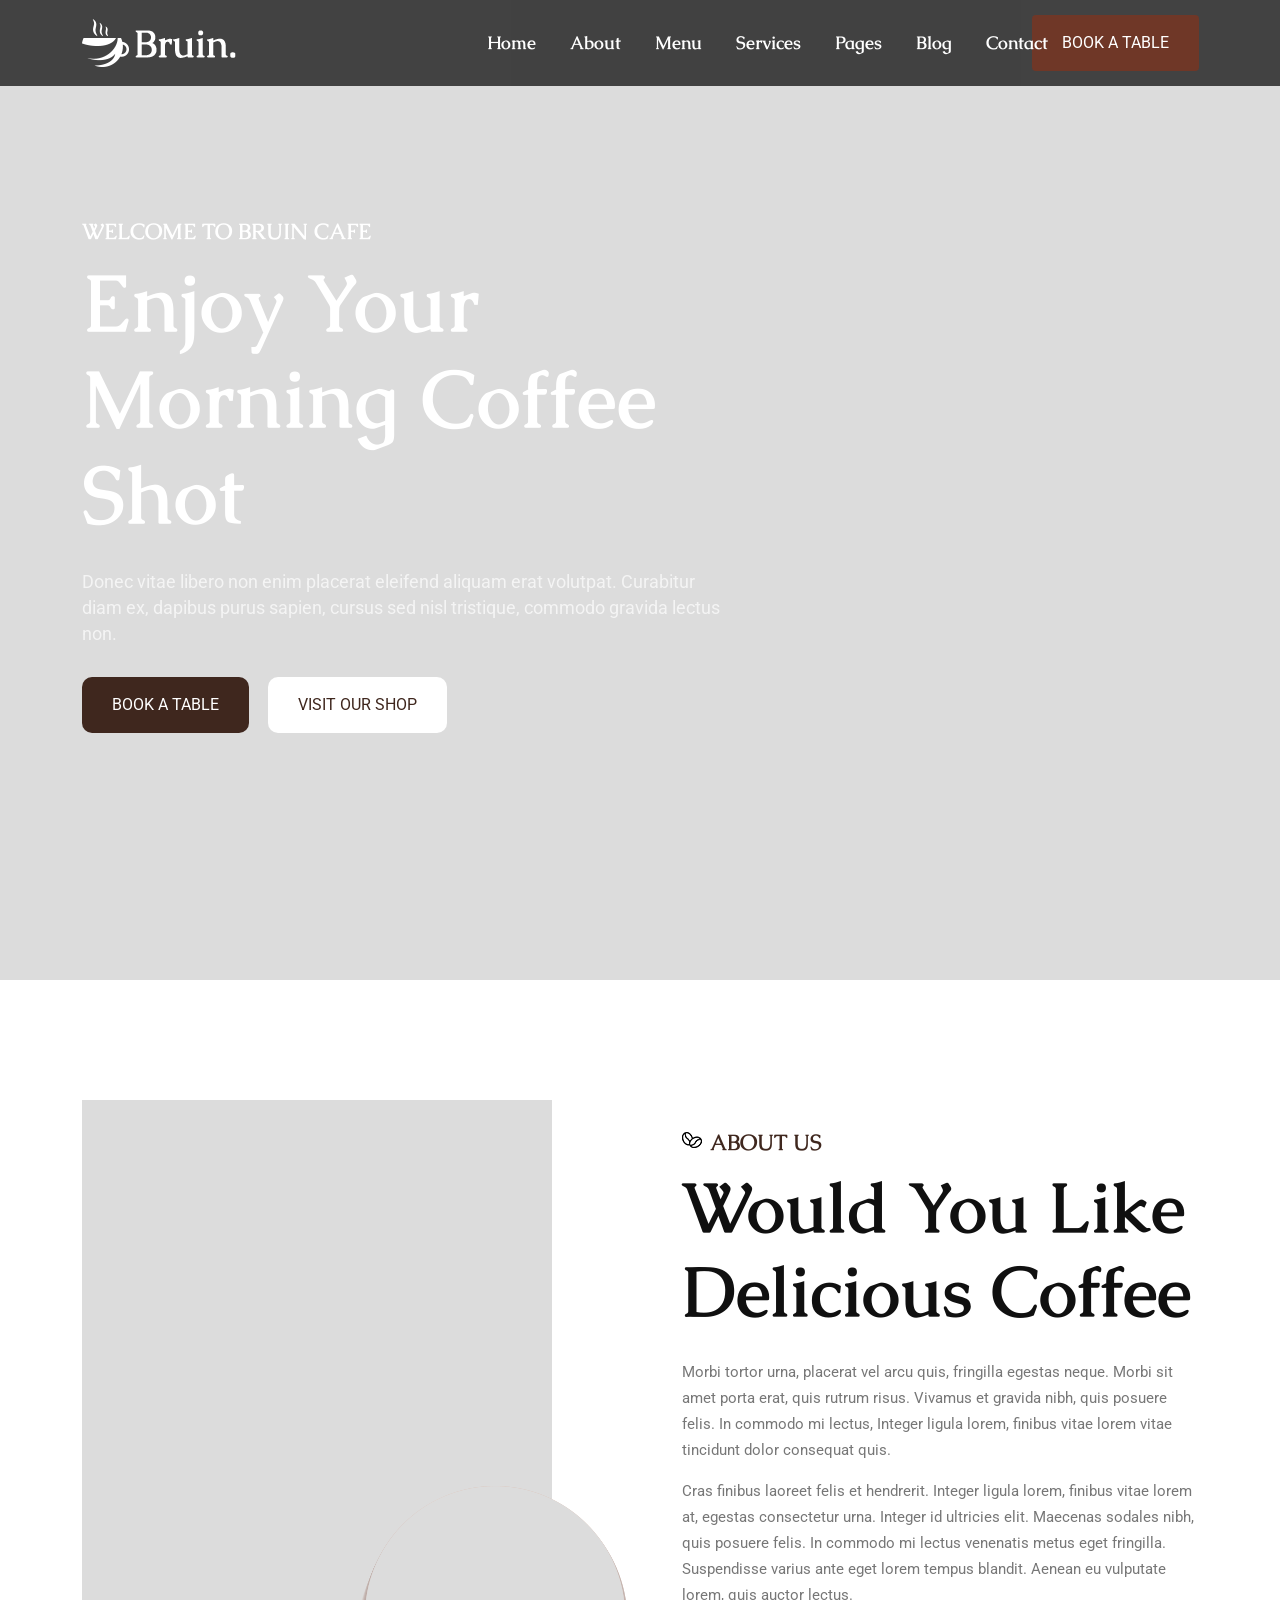
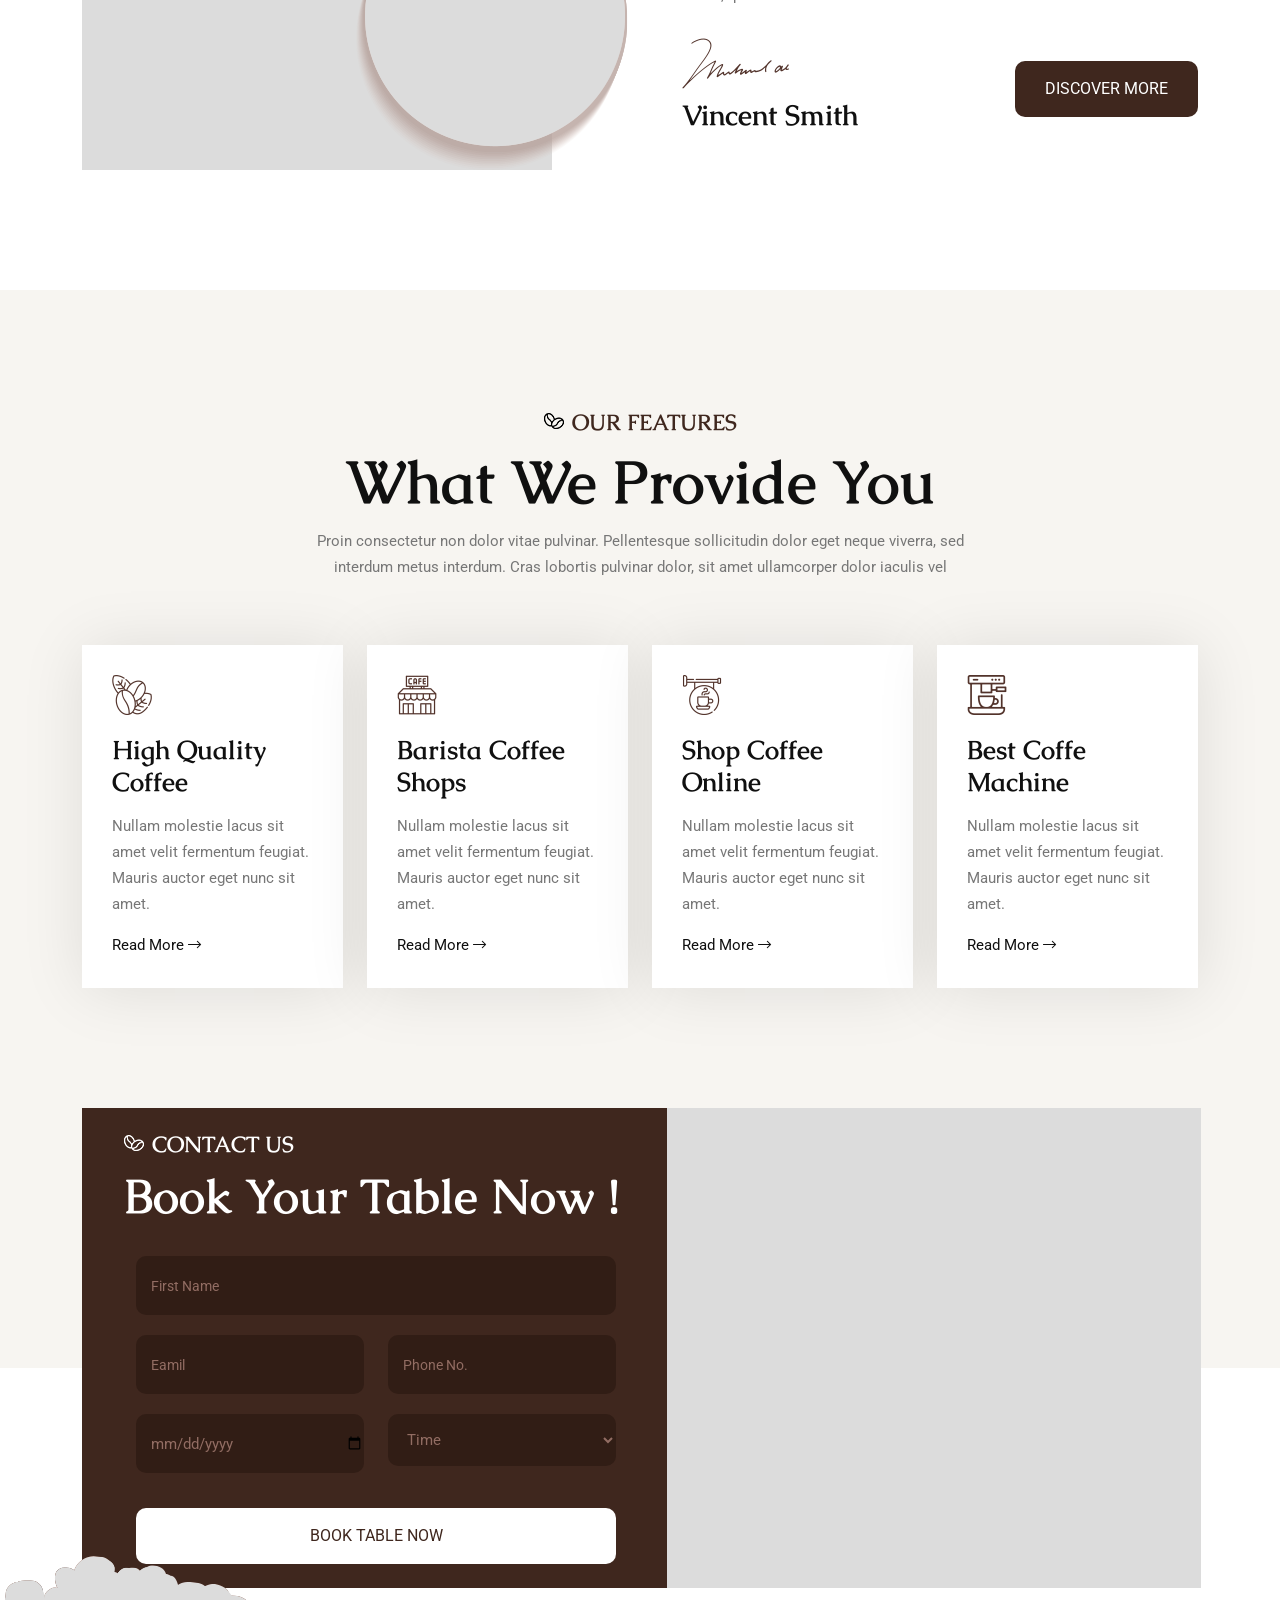
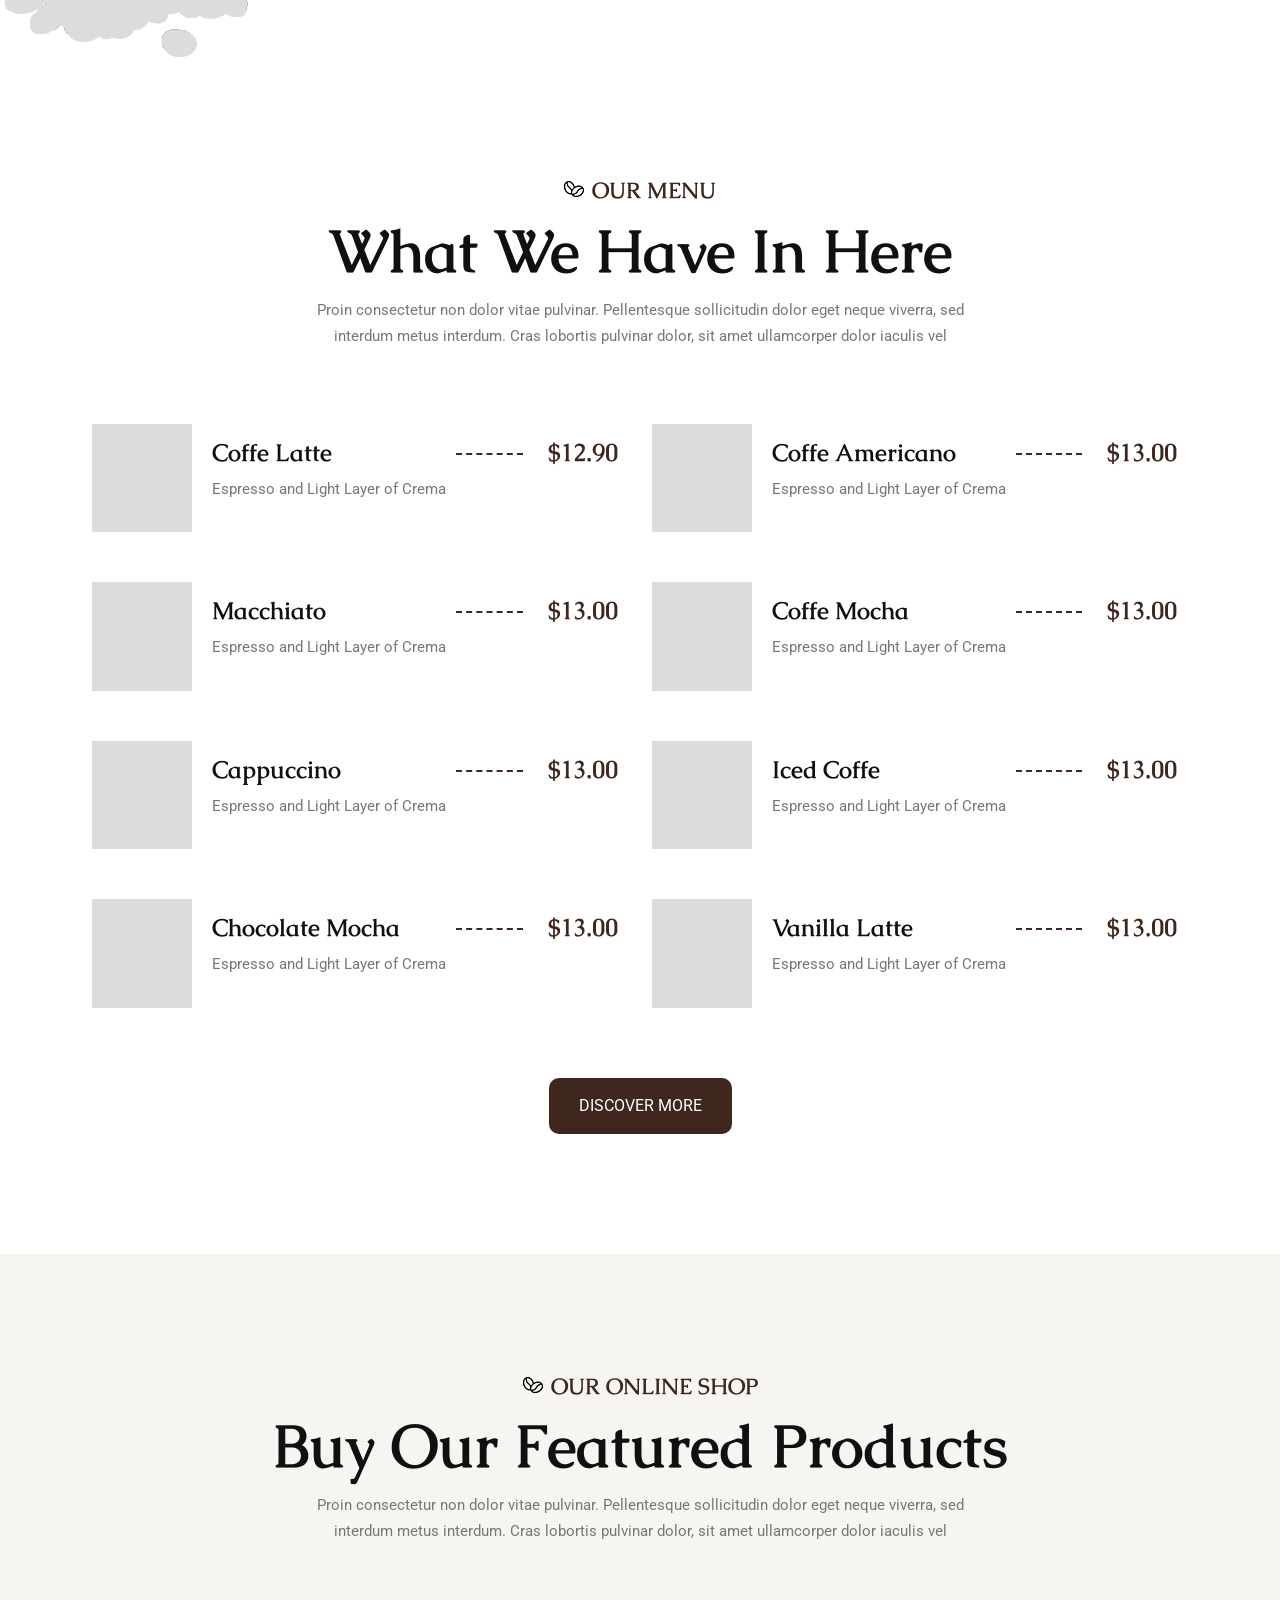
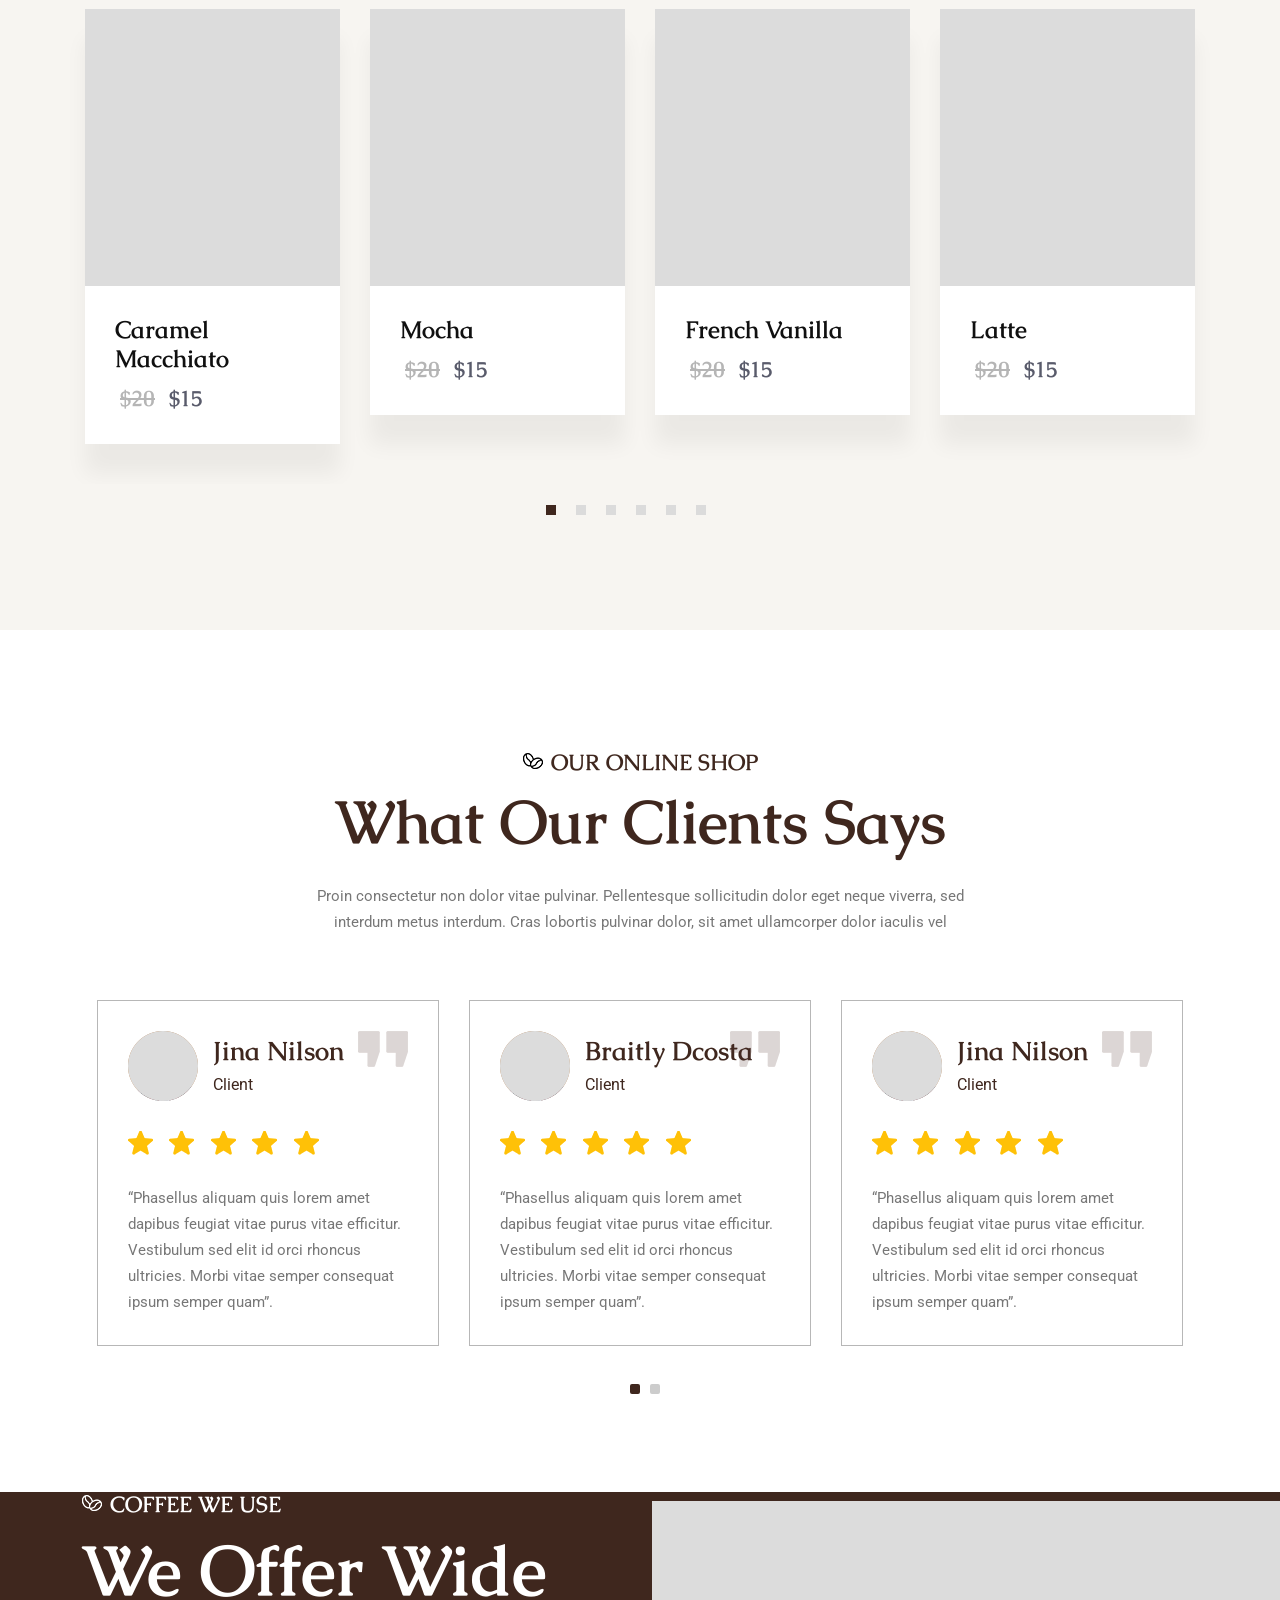
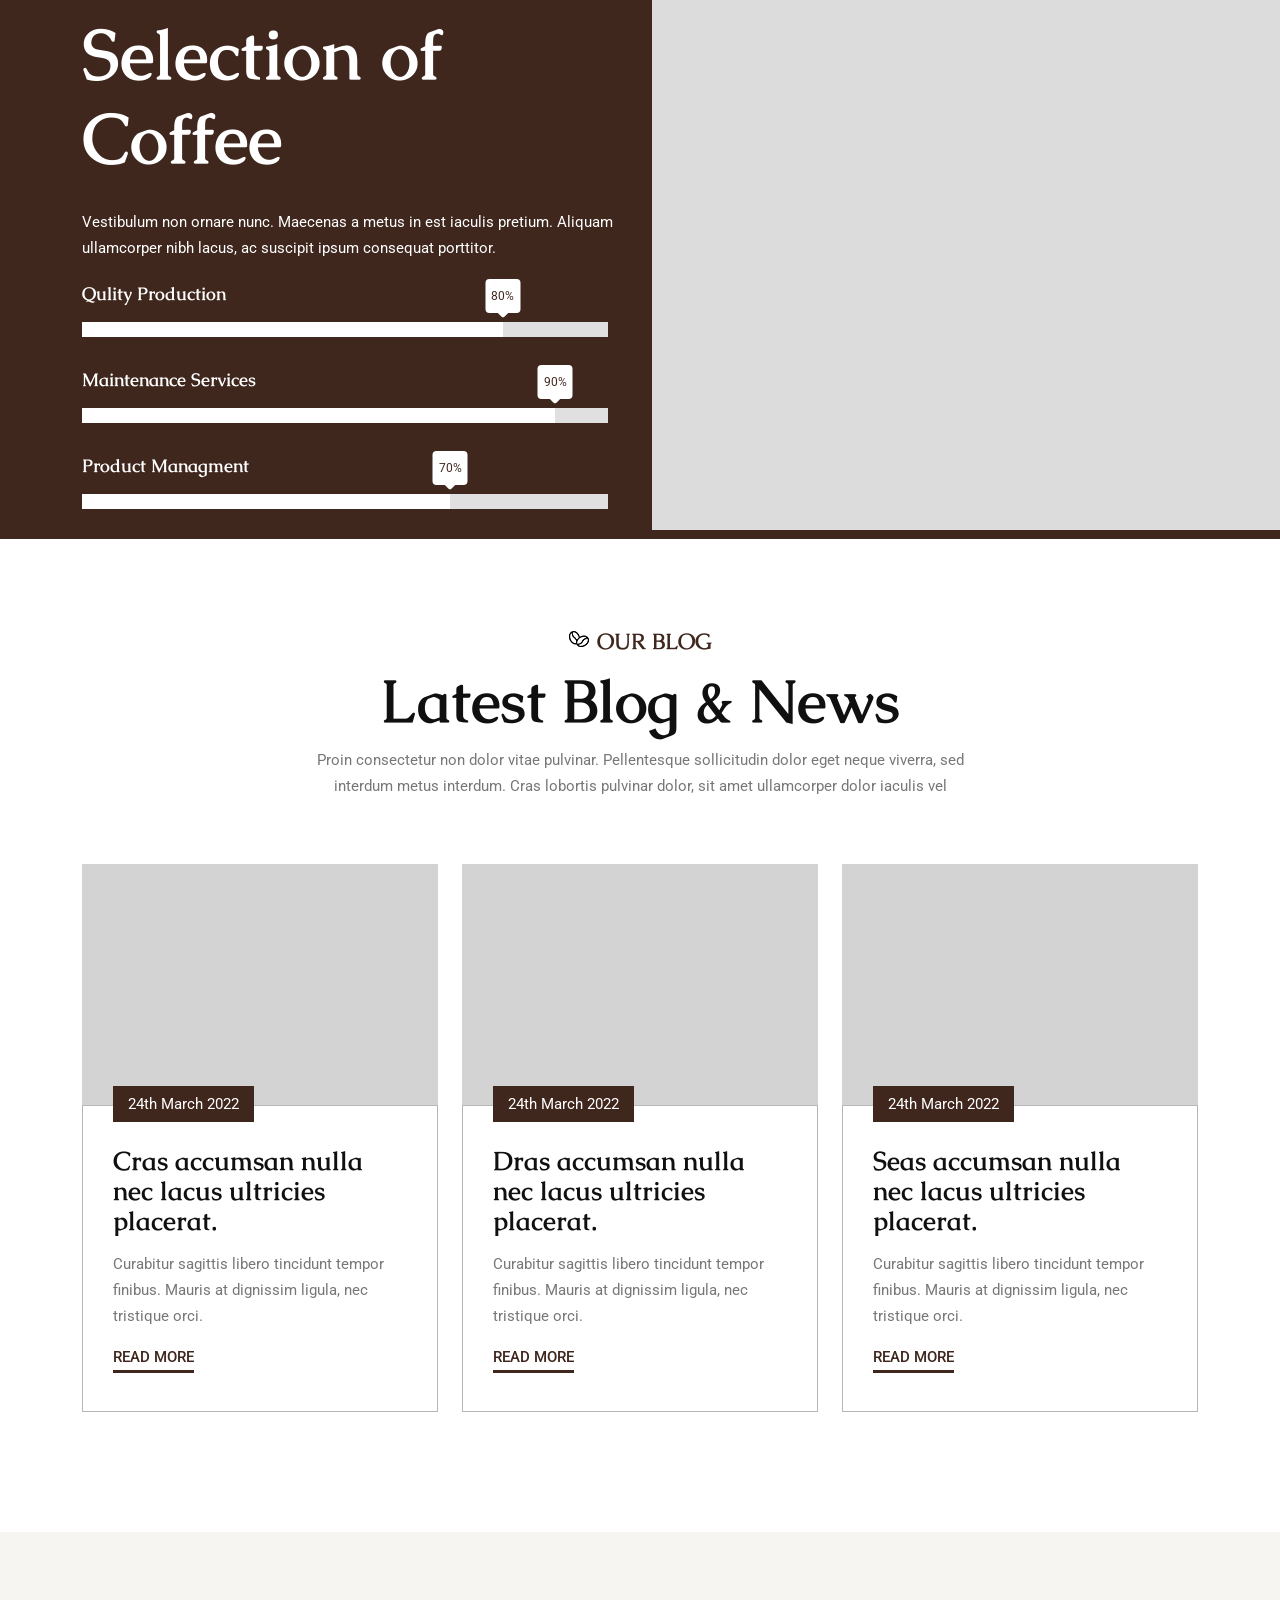
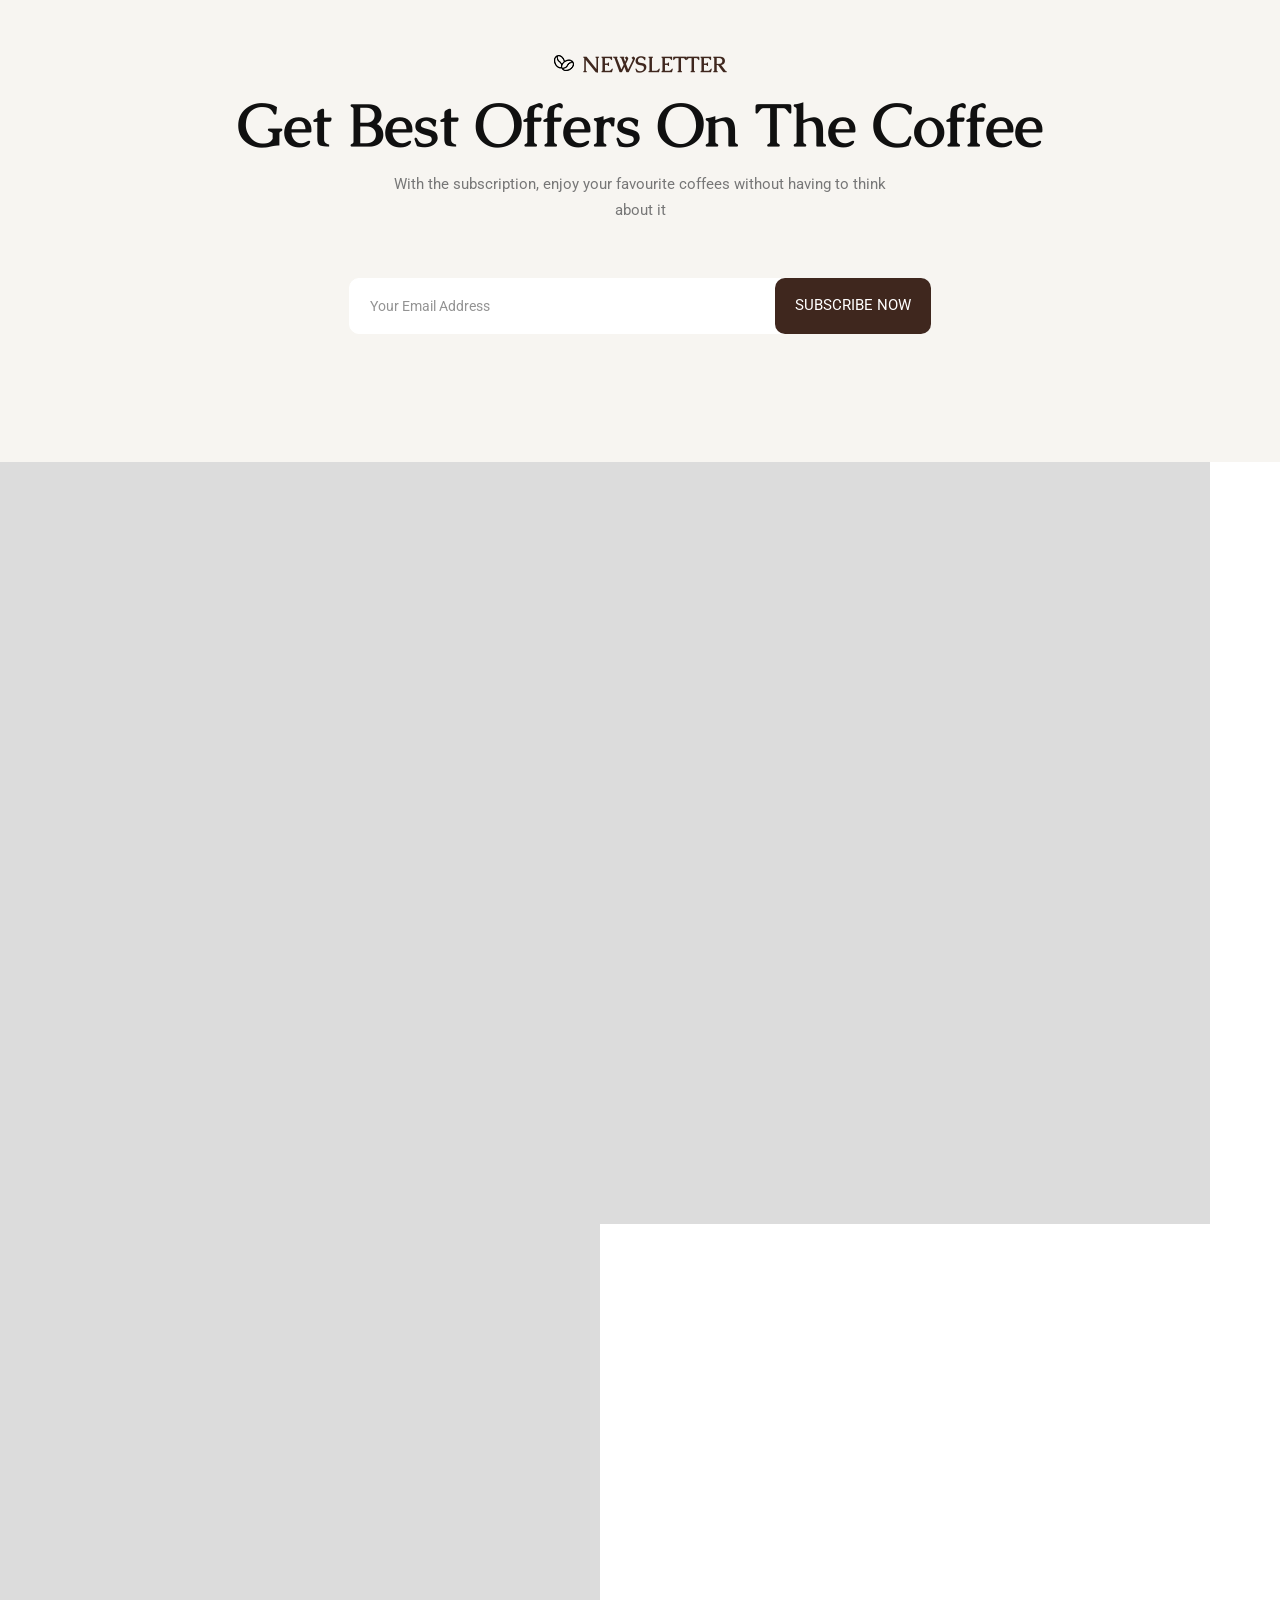
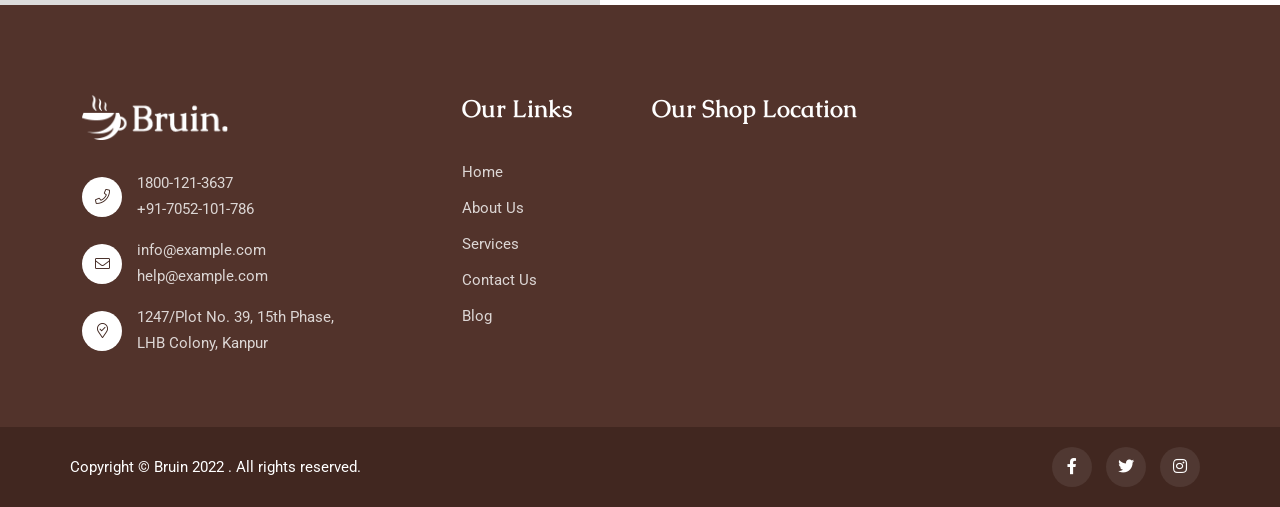
<file: main/bruin/bruin/index-2.html>
<!doctype html>
<html class="no-js" lang="zxx">
    <head>
        <meta charset="utf-8">
        <meta http-equiv="x-ua-compatible" content="ie=edge">
        <title>Bruin - Coffe Shop HTML Template</title>
        <meta name="description" content="">
        <meta name="viewport" content="width=device-width, initial-scale=1">
		<link rel="shortcut icon" type="image/x-icon" href="img/favicon.ico">
        <!-- Place favicon.ico in the root directory -->

		<!-- CSS here -->
        <link rel="stylesheet" href="css/bootstrap.min.css">
        <link rel="stylesheet" href="css/animate.min.css">
        <link rel="stylesheet" href="css/magnific-popup.css">
        <link rel="stylesheet" href="fontawesome/css/all.min.css">
        <link rel="stylesheet" href="css/dripicons.css">
        <link rel="stylesheet" href="css/slick.css">
        <link rel="stylesheet" href="css/meanmenu.css">
        <link rel="stylesheet" href="css/default.css">
        <link rel="stylesheet" href="css/style.css">
        <link rel="stylesheet" href="css/responsive.css">
    </head>
    <body>
         <!-- header -->
        <header class="header-area header-three">
			  <div id="header-sticky" class="menu-area">
                <div class="container">
                    <div class="second-menu">
                        <div class="row align-items-center">
                            <div class="col-xl-2 col-lg-2">
                                <div class="logo">
                                    <a href="index.html"><img src="img/logo/logo.png" alt="logo"></a>
                                </div>
                            </div>
                           <div class="col-xl-8 col-lg-8">
                              
                                <div class="main-menu text-right text-xl-right">
                                    <nav id="mobile-menu">
                                          <ul>
                                            <li class="has-sub">
                                                <a href="index.html">Home</a>
                                                <ul>													
													<li><a href="index.html">Home Page 01</a></li>
													<li><a href="index-2.html">Home Page 02</a></li>													
																										
												</ul>
                                            </li>
                                            <li><a href="about.html">About</a></li>        
                                            <li><a href="menu.html">Menu</a></li>     
                                              <li class="has-sub">
                                                <a href="services.html">Services</a>
                                                <ul>													
													<li> <a href="services.html">Services</a></li>
                                                    <li> <a href="single-service.html">Services Details</a></li>
												</ul>
                                            </li>  
                                              <li class="has-sub"><a href="#">Pages</a>
												<ul>
                                                    <li><a href="projects.html">Gallery</a></li>
                                                    <li><a href="faq.html">Faq</a></li>
                                                    <li><a href="team.html">Team</a></li>
                                                    
                                                    <li><a href="shop.html">Shop</a></li>
													<li><a href="shop-details.html">Shop Details</a>
                                                  </ul>
											</li>
                                            <li class="has-sub"> 
                                                <a href="blog.html">Blog</a>
                                                <ul>
                                                    <li><a href="blog.html">Blog</a></li>
                                                    <li><a href="blog-details.html">Blog Details</a></li>
                                                </ul>
                                            </li>


                                            <li><a href="contact.html">Contact</a></li>                                               
                                        </ul>
                                    </nav>
                                </div>
                            </div>   
                             <div class="col-xl-2 col-lg-2 text-right d-none d-lg-block mt-15 mb-15 text-right text-xl-right">
                               <div class="login">
                                    <ul>
                                        <li>
                                            <div class="second-header-btn">
                                               <a href="contact.html" class="btn">Book A Table</a>
                                            </div>
                                        </li>
                                    </ul>
                                
                                </div>
                            </div>
                            
                                <div class="col-12">
                                    <div class="mobile-menu"></div>
                                </div>
                        </div>
                    </div>
                </div>
            </div>
        </header>
        <!-- header-end -->
        
        <!-- main-area -->
        <main>
            <!-- slider-area -->
            <section id="home" class="slider-area fix p-relative">
               
                <div class="slider-active" style="background: #101010;">
				<div class="single-slider slider-bg d-flex align-items-center" style="background-image: url(img/slider/slider_bg_01.png); background-size: cover;">
                        <div class="container">
                           <div class="row justify-content-center align-items-center">
                              
                                <div class="col-lg-7 col-md-7">
                                    <div class="slider-content s-slider-content mt-100">
                                         <h5 data-animation="fadeInUp" data-delay=".4s">Welcome To Bruin Cafe</h5>
                                         <h2 data-animation="fadeInUp" data-delay=".4s">Enjoy Your Morning Coffee Shot</h2>
                                        <p data-animation="fadeInUp" data-delay=".6s">Donec vitae libero non enim placerat eleifend aliquam erat volutpat. Curabitur diam ex, dapibus purus sapien, cursus sed nisl tristique, commodo gravida lectus non.</p>
                                        
                                          <div class="slider-btn mt-30 mb-105">     
                                            <a href="contact.html" class="btn ss-btn mr-15" data-animation="fadeInLeft" data-delay=".4s">Book  A Table</a>
                                              <a href="contact.html" class="btn ss-btn active" data-animation="fadeInLeft" data-delay=".4s">Visit Our Shop</a>
                                        </div>        
                                                              
                                    </div>
                                </div>
                                <div class="col-lg-5 col-md-5 p-relative">
                                </div>
                                
                            </div>
                        </div>
                    </div>
                    
                    </div>
                    
               
            </section>
            <!-- slider-area-end -->
            
             <!-- about-area -->
            <section class="about-area about-p pt-120 pb-120 p-relative fix">
               
                <div class="animations-02"><img src="img/bg/an-img-02.png" alt="contact-bg-an-01"></div>
                <div class="container">
                    <div class="row justify-content-center align-items-center">
                         <div class="col-lg-6 col-md-12 col-sm-12">
                            <div class="s-about-img p-relative  wow fadeInLeft animated" data-animation="fadeInLeft" data-delay=".4s">
                                <img src="img/features/about_img_02.png" alt="img">   
                               <div class="about-icon">
                                     <img src="img/features/about_img_03.png" alt="img">   
                                </div>
                            </div>
                          
                        </div>
                        
					<div class="col-lg-6 col-md-12 col-sm-12">
                            <div class="about-content s-about-content  wow fadeInRight  animated pl-30" data-animation="fadeInRight" data-delay=".4s">
                                <div class="about-title second-title pb-25">  
                                    <h5><span class="circle-left"><img src="img/bg/circle-left.png" alt="img"></span> About Us</h5>
                                    <h2>Would You Like Delicious Coffee</h2>                                   
                                </div>
                                   <p>Morbi tortor urna, placerat vel arcu quis, fringilla egestas neque. Morbi sit amet porta erat, quis rutrum risus. Vivamus et gravida nibh, quis posuere felis. In commodo mi lectus, Integer ligula lorem, finibus vitae lorem vitae tincidunt dolor consequat quis.</p>
                                    <p>Cras finibus laoreet felis et hendrerit. Integer ligula lorem, finibus vitae lorem at, egestas consectetur urna. Integer id ultricies elit. Maecenas sodales nibh, quis posuere felis. In commodo mi lectus venenatis metus eget fringilla. Suspendisse varius ante eget lorem tempus blandit. Aenean eu vulputate lorem, quis auctor lectus.</p>
                                    <div class="about-content3 mt-30">
                                    <div class="row justify-content-center align-items-center">
                                    <div class="col-md-6">
                                        <div class="signature">
                                            <img src="img/features/signature.png" alt="img">   
                                            <h3 class="mt-10">Vincent Smith</h3>
                                        </div>
                                     
                                    </div>
                                         <div class="col-md-6 text-right">
                                              <div class="slider-btn">                                          
                                                     <a href="about.html" class="btn ss-btn smoth-scroll">Discover More</a>				
                                                </div>
                                        </div>
                                    </div>
                                </div>
                                
                            </div>
                        </div>
                     
                    </div>
                </div>
            </section>
            <!-- about-area-end -->
            <!-- service-details2-area -->
            <section id="service-details2" class="pt-120 pb-380 p-relative" style="background-color: #f7f5f1;">
                 <div class="animations-01"><img src="img/bg/an-img-01.png" alt="an-img-01"></div>
                <div class="container">
                    <div class="row align-items-center">
                        <div class="col-lg-12">
                            <div class="section-title center-align mb-50 text-center">
                                <h5><span class="circle-left"><img src="img/bg/circle-left.png" alt="img"></span> Our Features</h5>
                                <h2>
                                  What We Provide You
                                </h2>
                                <p>Proin consectetur non dolor vitae pulvinar. Pellentesque sollicitudin dolor eget neque viverra, sed interdum metus interdum. Cras lobortis pulvinar dolor, sit amet ullamcorper dolor iaculis vel</p>
                            </div>
                           
                        </div>
                         <div class="col-lg-3 col-md-3">
                                <div class="services-08-item">
                                    <div class="services-08-thumb">
                                     <img src="img/icon/fe-icon01.png" alt="img">
                                    </div>
                                    <div class="services-08-content">
                                        <h3><a href="single-service.html"> High Quality Coffee</a></h3>
                                        <p>Nullam molestie lacus sit amet velit fermentum feugiat. Mauris auctor eget nunc sit amet.</p>
                                        <a href="single-service.html">Read More <i class="fal fa-long-arrow-right"></i></a>
                                    </div>
                                </div>
                            </div>
                              <div class="col-lg-3 col-md-3">
                                <div class="services-08-item">
                                    <div class="services-08-thumb">
                                   <img src="img/icon/fe-icon04.png" alt="img">
                                    </div>
                                    <div class="services-08-content">
                                        <h3><a href="single-service.html">Barista Coffee Shops</a></h3>
                                       <p>Nullam molestie lacus sit amet velit fermentum feugiat. Mauris auctor eget nunc sit amet.</p>
                                         <a href="single-service.html">Read More <i class="fal fa-long-arrow-right"></i></a>
                                    </div>
                                </div>
                            </div>
                             <div class="col-lg-3 col-md-3">
                                <div class="services-08-item">
                                    <div class="services-08-thumb">
                                     <img src="img/icon/fe-icon05.png" alt="img">
                                    </div>
                                    <div class="services-08-content">
                                        <h3><a href="single-service.html">Shop Coffee Online</a></h3>
                                        <p>Nullam molestie lacus sit amet velit fermentum feugiat. Mauris auctor eget nunc sit amet.</p>
                                         <a href="single-service.html">Read More <i class="fal fa-long-arrow-right"></i></a>
                                    </div>
                                </div>
                            </div>
                              <div class="col-lg-3 col-md-3">
                                <div class="services-08-item">
                                    <div class="services-08-thumb">
                                    <img src="img/icon/fe-icon06.png" alt="img">
                                    </div>
                                    <div class="services-08-content">
                                        <h3><a href="single-service.html">Best Coffe Machine</a></h3>
                                        <p>Nullam molestie lacus sit amet velit fermentum feugiat. Mauris auctor eget nunc sit amet.</p>
                                         <a href="single-service.html">Read More <i class="fal fa-long-arrow-right"></i></a>
                                       
                                    </div>
                                </div>
                            </div>
                     
                    </div>
                </div>
            </section>
            <!-- service-details2-area-end -->
            
            <!-- booking-area -->
            <section class="booking pb-70">
                <div class="container">
                    <div class="row align-items-center">
                        <div class="col-lg-6">
                             <div class="contact-bg02">
                                <div class="section-title center-align">
                                    <h5><span class="circle-left"><img src="img/bg/circle-left-w.png" alt="img"></span> Contact Us</h5>
                                    <h2>
                                       Book Your Table Now !
                                    </h2>
                                </div>                                
                                <form action="mail.php" method="post" class="contact-form mt-30">
                                    <div class="row">
                                    <div class="col-lg-12">
                                        <div class="contact-field p-relative c-name mb-20">                                    
                                            <input type="text" id="firstn" name="firstn" placeholder="First Name" required>
                                        </div>                               
                                    </div>

                                    <div class="col-lg-6">                               
                                        <div class="contact-field p-relative c-subject mb-20">                                   
                                            <input type="text" id="email" name="email" placeholder="Eamil" required>
                                        </div>
                                    </div>		
                                    <div class="col-lg-6">                               
                                        <div class="contact-field p-relative c-subject mb-20">                                   
                                            <input type="text" id="phone" name="phone" placeholder="Phone No." required>
                                        </div>
                                    </div>	
                                    
                                    <div class="col-lg-6">                               
                                        <div class="contact-field p-relative c-option mb-20">                                   
                                            <input type="date" id="date" name="date">
                                        </div>
                                    </div>
                                    <div class="col-lg-6">                               
                                        <div class="contact-field p-relative c-option mb-20">                                   
                                            <select name="services" id="sr">
                                              <option value="sports-massage">Time</option>
                                              <option value="hot-stone-message">9:30 PM</option>
                                                <option value="hot-stone-message">10:30 PM</option>
                                            </select>
                                        </div>
                                    </div>
                                    <div class="col-lg-12">
                                        <div class="slider-btn mt-15">                                          
                                                    <button class="btn ss-btn" data-animation="fadeInRight" data-delay=".8s"><span>Book Table Now</span></button>				
                                                </div>                             
                                    </div>
                                    </div>
                            </form>                            
                            </div>  
                                             
                        </div>
                        <div class="col-lg-6">
                             <div class="booking-img">
                                 <img src="img/bg/booking-img.png" alt="img">
                            </div>
                        </div>
					   <div class="booking-img2">
                                 <img src="img/bg/booking-img-2.png" alt="img">
                            </div>
                    </div>
                </div>
            </section>
            <!-- booking-area-end -->	
            <!-- Meal-area-start -->
            <section class="meal-select-section pt-120 pb-120 p-relative">
              <div class="animations-02"><img src="img/bg/an-img-04.png" alt="contact-bg-an-01"></div>
             <div class="container">
                    <div class="row">
                        <div class="col-lg-12">
                            <div class="section-title center-align mb-50 text-center">
                                <h5><span class="circle-left"><img src="img/bg/circle-left.png" alt="img"></span> Our Menu</h5>
                                <h2>
                                 What We Have In Here
                                </h2>
                                <p>Proin consectetur non dolor vitae pulvinar. Pellentesque sollicitudin dolor eget neque viverra, sed interdum metus interdum. Cras lobortis pulvinar dolor, sit amet ullamcorper dolor iaculis vel</p>
                            </div>
                           
                        </div>
                    </div>
                    <div class="row align-items-center">
                        <div class="col-lg-12 col-md-12">
                            <div class="populer-meal">
                                <ul>
                                    <li>
                                        <div class="meal-container">
                                            <div class="meal-img">
                                                <img src="img/shop/img1.jpg" alt="img">
                                            </div>
                                            <div class="meal-content">
                                                <h5>
                                                    Coffe Latte
                                                </h5>   
                                                <p>Espresso and Light Layer of Crema</p>
                                            </div>
                                            <div class="line">
                                                <hr>
                                            </div>
                                             <div class="meal-price">
                                                  <strong>$12.90</strong>
                                             </div>
                                        </div>
                                    </li>
                                    <li>
                                        <div class="meal-container">
                                            <div class="meal-img">
                                                <img src="img/shop/img2.jpg" alt="img">
                                            </div>
                                            <div class="meal-content">
                                                <h5>
                                                    Coffe Americano
                                                </h5>   
                                               <p>Espresso and Light Layer of Crema</p>
                                            </div>
                                            <div class="line">
                                                <hr>
                                            </div>
                                             <div class="meal-price">
                                                 <strong>$13.00</strong>
                                             </div>
                                        </div>
                                    </li>
                                    <li>
                                        <div class="meal-container">
                                            <div class="meal-img">
                                                <img src="img/shop/img3.jpg" alt="img">
                                            </div>
                                            <div class="meal-content">
                                                <h5>
                                                    Macchiato
                                                </h5>   
                                                <p>Espresso and Light Layer of Crema</p>
                                            </div>
                                            <div class="line">
                                                <hr>
                                            </div>
                                             <div class="meal-price">
                                                 <strong>$13.00</strong>
                                             </div>
                                        </div>
                                    </li>
                                    <li>
                                        <div class="meal-container">
                                            <div class="meal-img">
                                                <img src="img/shop/img4.jpg" alt="img">
                                            </div>
                                            <div class="meal-content">
                                                <h5>
                                                    Coffe Mocha
                                                </h5>   
                                                 <p>Espresso and Light Layer of Crema</p>
                                            </div>
                                            <div class="line">
                                                <hr>
                                            </div>
                                             <div class="meal-price">
                                                 <strong>$13.00</strong>
                                             </div>
                                        </div>
                                    </li>
                                    <li>
                                        <div class="meal-container">
                                            <div class="meal-img">
                                                <img src="img/shop/img5.jpg" alt="img">
                                            </div>
                                            <div class="meal-content">
                                                <h5>
                                                   Cappuccino
                                                </h5>   
                                                 <p>Espresso and Light Layer of Crema</p>
                                            </div>
                                            <div class="line">
                                                <hr>
                                            </div>
                                             <div class="meal-price">
                                                 <strong>$13.00</strong>
                                             </div>
                                        </div>
                                    </li>
                                    <li>
                                        <div class="meal-container">
                                            <div class="meal-img">
                                                <img src="img/shop/img6.jpg" alt="img">
                                            </div>
                                            <div class="meal-content">
                                                <h5>
                                                    Iced Coffe
                                                </h5>   
                                               <p>Espresso and Light Layer of Crema</p>
                                            </div>
                                            <div class="line">
                                                <hr>
                                            </div>
                                             <div class="meal-price">
                                                 <strong>$13.00</strong>
                                             </div>
                                        </div>
                                    </li>
                                    <li>
                                        <div class="meal-container">
                                            <div class="meal-img">
                                                <img src="img/shop/img7.jpg" alt="img">
                                            </div>
                                            <div class="meal-content">
                                                <h5>
                                                    Chocolate Mocha
                                                </h5>   
                                                <p>Espresso and Light Layer of Crema</p>
                                            </div>
                                            <div class="line">
                                                <hr>
                                            </div>
                                             <div class="meal-price">
                                                 <strong>$13.00</strong>
                                             </div>
                                        </div>
                                    </li>
                                    <li>
                                        <div class="meal-container">
                                            <div class="meal-img">
                                                <img src="img/shop/img8.jpg" alt="img">
                                            </div>
                                            <div class="meal-content">
                                                <h5>
                                                    Vanilla Latte
                                                </h5>   
                                                <p>Espresso and Light Layer of Crema</p>
                                            </div>
                                            <div class="line">
                                                <hr>
                                            </div>
                                             <div class="meal-price">
                                                 <strong>$13.00</strong>
                                             </div>
                                        </div>
                                    </li>
                                </ul>
                                
                            </div>
                        </div>        
                        <div class="col-md-12 text-center">
                              <div class="slider-btn">                                          
                                     <a href="about.html" class="btn ss-btn smoth-scroll mt-30">Discover More</a>				
                                </div>
                        </div>
                    </div>
                    
                </div>
        </section>
        <!-- Meal-area-end -->
             <!-- product-slider -->          
            <section  class="product-slider pt-120 pb-90 p-relative fix" style="background-color: #f7f5f1; ">
                 <div class="animations-01"><img src="img/bg/an-img-04.png" alt="contact-bg-an-01"></div>
                <div class="container">
                    <div class="row">   
                        <div class="col-lg-12">
                            <div class="section-title center-align mb-50 text-center">
                                <h5><span class="circle-left"><img src="img/bg/circle-left.png" alt="img"></span> Our Online Shop</h5>
                                <h2>
                                    Buy Our Featured Products
                                </h2>
                                <p>Proin consectetur non dolor vitae pulvinar. Pellentesque sollicitudin dolor eget neque viverra, sed interdum metus interdum. Cras lobortis pulvinar dolor, sit amet ullamcorper dolor iaculis vel</p>
                            </div>
                           
                        </div>
                         
                    </div>
                    <div class="row home-blog-active">
                        <div class="col-lg-4 col-md-12">
                             
                          <div class="product mb-40">
                            <div class="product__img">
                                <a href="shop-details.html"><img src="img/shop/img1.jpg" alt=""></a>
                                <div class="product-action text-center">

                                    <a href="shop-details.html">Add Cart</a>

                                </div>
                            </div>
                            <div class="product__content pt-30">
                             
                                <h4 class="pro-title"><a href="shop-details.html">Caramel Macchiato</a></h4>
                                <div class="price">
                                   <span class="old-price">$20</span>
                                    <span>$15</span>
                                </div>
                            </div>
                        </div> 
                             
                         
                        </div>
                         <div class="col-lg-4 col-md-12">
                             
                            <div class="product mb-40">
                            <div class="product__img">
                                <a href="shop-details.html"><img src="img/shop/img2.jpg" alt=""></a>
                                <div class="product-action text-center">

                                    <a href="shop-details.html">Add Cart</a>

                                </div>
                            </div>
                            <div class="product__content pt-30">
                  
                                <h4 class="pro-title"><a href="shop-details.html">Mocha</a></h4>
                                <div class="price">
                                   <span class="old-price">$20</span>
                                    <span>$15</span>
                                </div>
                            </div>
                        </div> 
                               
                             
                         
                        </div>
                        <div class="col-lg-4 col-md-12">
                             
                            <div class="product mb-40">
                            <div class="product__img">
                                <a href="shop-details.html"><img src="img/shop/img3.jpg" alt=""></a>
                                <div class="product-action text-center">

                                    <a href="shop-details.html">Add Cart</a>

                                </div>
                            </div>
                            <div class="product__content pt-30">
    
                                <h4 class="pro-title"><a href="shop-details.html">French Vanilla</a></h4>
                                <div class="price">
                                   <span class="old-price">$20</span>
                                    <span>$15</span>
                                </div>
                            </div>
                        </div> 
                             
                             
                         
                        </div>
                         <div class="col-lg-4 col-md-12">
                             
                            <div class="product mb-40">
                            <div class="product__img">
                                <a href="shop-details.html"><img src="img/shop/img4.jpg" alt=""></a>
                                <div class="product-action text-center">

                                    <a href="shop-details.html">Add Cart</a>

                                </div>
                            </div>
                            <div class="product__content pt-30">
                       
                                <h4 class="pro-title"><a href="shop-details.html">Latte</a></h4>
                                <div class="price">                                    
                                   <span class="old-price">$20</span>
                                    <span>$15</span>
                                </div>
                            </div>
                        </div> 
                             
                        </div>
                        <div class="col-lg-4 col-md-12">
                             
                            <div class="product mb-40">
                            <div class="product__img">
                                <a href="shop-details.html"><img src="img/shop/img5.jpg" alt=""></a>
                                <div class="product-action text-center">

                                    <a href="shop-details.html">Add Cart</a>

                                </div>
                            </div>
                            <div class="product__content pt-30">
                       
                                <h4 class="pro-title"><a href="shop-details.html">French Vanilla</a></h4>
                                <div class="price">
                                    <span class="old-price">$20</span>
                                    <span>$15</span>
                                </div>
                            </div>
                        </div> 
                             
                        </div>
                        <div class="col-lg-4 col-md-12">
                             
                            <div class="product mb-40">
                            <div class="product__img">
                                <a href="shop-details.html"><img src="img/shop/img6.jpg" alt=""></a>
                                <div class="product-action text-center">

                                    <a href="shop-details.html">Add Cart</a>

                                </div>
                            </div>
                            <div class="product__content pt-30">
                       
                                <h4 class="pro-title"><a href="shop-details.html">Latte</a></h4>
                                <div class="price">
                                    <span>$95.00</span>
                                    <span class="old-price">$120.00</span>
                                </div>
                            </div>
                        </div> 
                             
                        </div>
                        
                    </div>
                </div>
            </section>
            <!-- product-slider-end -->
                <!-- testimonial-area -->
            <section class="testimonial-area pt-120 pb-90 p-relative fix">
                <div class="container">
                    <div class="row">
                        <div class="col-lg-12">
                            <div class="section-title center-align mb-50 text-center">
                                <h5><span class="circle-left"><img src="img/bg/circle-left.png" alt="img"></span> Our Online Shop</h5>
                                <h2>
                                   What Our Clients Says
                                </h2>
                                <p>Proin consectetur non dolor vitae pulvinar. Pellentesque sollicitudin dolor eget neque viverra, sed interdum metus interdum. Cras lobortis pulvinar dolor, sit amet ullamcorper dolor iaculis vel</p>
                            </div>
                           
                        </div>
                        <div class="col-lg-12">
                            <div class="testimonial-active">
                                <div class="single-testimonial">
                                     <div class="testi-author">
                                        <img src="img/testimonial/testi_avatar.png" alt="img">
                                        <div class="ta-info">
                                            <h6>Jina Nilson</h6>
                                            <span>Client</span>
                                        </div>
                                    </div>
                                    <div class="review-icon">
                                        <img src="img/testimonial/review-icon.png" alt="img">
                                     </div>
                                    <p>“Phasellus aliquam quis lorem amet dapibus feugiat vitae purus vitae efficitur. Vestibulum sed elit id orci rhoncus ultricies. Morbi vitae semper consequat ipsum semper quam”.</p>
                                    
                                    <div class="qt-img">
                                    <img src="img/testimonial/qt-icon.png" alt="img">
                                    </div>
                                </div>
                               <div class="single-testimonial">
                                     <div class="testi-author">
                                        <img src="img/testimonial/testi_avatar_02.png" alt="img">
                                        <div class="ta-info">
                                            <h6>Braitly Dcosta</h6>
                                            <span>Client</span>
                                        </div>
                                    </div>
                                   <div class="review-icon">
                                        <img src="img/testimonial/review-icon.png" alt="img">
                                     </div>
                                      <p>“Phasellus aliquam quis lorem amet dapibus feugiat vitae purus vitae efficitur. Vestibulum sed elit id orci rhoncus ultricies. Morbi vitae semper consequat ipsum semper quam”.</p>
                                    
                                    <div class="qt-img">
                                    <img src="img/testimonial/qt-icon.png" alt="img">
                                    </div>
                                </div>
                               <div class="single-testimonial">
                                     <div class="testi-author">
                                        <img src="img/testimonial/testi_avatar.png" alt="img">
                                        <div class="ta-info">
                                            <h6>Jina Nilson</h6>
                                            <span>Client</span>
                                        </div>
                                    </div>
                                    <div class="review-icon">
                                        <img src="img/testimonial/review-icon.png" alt="img">
                                     </div>
                                    <p>“Phasellus aliquam quis lorem amet dapibus feugiat vitae purus vitae efficitur. Vestibulum sed elit id orci rhoncus ultricies. Morbi vitae semper consequat ipsum semper quam”.</p>
                                    
                                    <div class="qt-img">
                                    <img src="img/testimonial/qt-icon.png" alt="img">
                                    </div>
                                </div>
                               <div class="single-testimonial">
                                     <div class="testi-author">
                                        <img src="img/testimonial/testi_avatar_02.png" alt="img">
                                        <div class="ta-info">
                                            <h6>Braitly Dcosta</h6>
                                            <span>Client</span>
                                        </div>
                                    </div>
                                   <div class="review-icon">
                                        <img src="img/testimonial/review-icon.png" alt="img">
                                     </div>
                                      <p>“Phasellus aliquam quis lorem amet dapibus feugiat vitae purus vitae efficitur. Vestibulum sed elit id orci rhoncus ultricies. Morbi vitae semper consequat ipsum semper quam”.</p>
                                    
                                    <div class="qt-img">
                                    <img src="img/testimonial/qt-icon.png" alt="img">
                                    </div>
                                </div>
                            </div>
                        </div>
                        
                    </div>
                </div>
            </section>
            <!-- testimonial-area-end -->
            <!-- skill-area -->
            <section id="skill" class="skill-area p-relative fix" style="background: #3f271e;">
                 <div class="animations-01"><img src="img/bg/an-img-05.png" alt="contact-bg-an-05"></div>
                <div class="container">
                    <div class="row justify-content-center align-items-center">
					   <div class="col-lg-6 col-md-12 col-sm-12">
                            <div class="skills-content s-about-content">
                                <div class="skills-title pb-20">                               
                                    <h5><span class="circle-left"><img src="img/bg/circle-left-w.png" alt="img"></span> Coffee We Use</h5>
                                <h2>
                                 We Offer Wide Selection of Coffee
                                </h2>                             
                                </div>
                                <p>Vestibulum non ornare nunc. Maecenas a metus in est iaculis pretium. Aliquam ullamcorper nibh lacus, ac suscipit ipsum consequat porttitor.</p>
                                 <div class="skills-content s-about-content mt-20">
                                <div class="skills">
                                    <div class="skill mb-30">
                                      <div class="skill-name">Qulity Production</div>
                                      <div class="skill-bar">
                                        <div class="skill-per" id="80"></div>
                                      </div>
                                    </div>
                                     <div class="skill mb-30">
                                      <div class="skill-name">Maintenance Services</div>
                                      <div class="skill-bar">
                                        <div class="skill-per" id="90"></div>
                                      </div>
                                    </div>
                                      <div class="skill mb-30">
                                      <div class="skill-name">Product Managment</div>
                                      <div class="skill-bar">
                                        <div class="skill-per" id="70"></div>
                                      </div>
                                    </div>

                                </div>


                                
                            </div>
                            </div>
                        </div>
                        <div class="col-lg-6 col-md-12 col-sm-12 pr-30">
                           <div class="skills-img">                               
                                  <img src="img/bg/skills-img.png" alt="img" class="img">              
                                </div>
                        </div>
                     
                    </div>
                </div>
            </section>
            <!-- skill-area-end -->
          
              <!-- blog-area -->
            <section id="blog" class="blog-area p-relative fix pt-90 pb-90">
                 <div class="animations-02"><img src="img/bg/an-img-06.png" alt="contact-bg-an-05"></div>
                <div class="container">
                    <div class="row align-items-center"> 
                        <div class="col-lg-12">
                            <div class="section-title center-align mb-50 text-center wow fadeInDown animated" data-animation="fadeInDown" data-delay=".4s">
                                 <h5><span class="circle-left"><img src="img/bg/circle-left.png" alt="img"></span> Our Blog</h5>
                                <h2>
                                    Latest Blog & News
                                </h2>
                                <p>Proin consectetur non dolor vitae pulvinar. Pellentesque sollicitudin dolor eget neque viverra, sed interdum metus interdum. Cras lobortis pulvinar dolor, sit amet ullamcorper dolor iaculis vel</p>
                            </div>
                           
                        </div>
                    </div>
                    <div class="row">
                       <div class="col-lg-4 col-md-6">
                            <div class="single-post2 hover-zoomin mb-30 wow fadeInUp animated" data-animation="fadeInUp" data-delay=".4s">
                                <div class="blog-thumb2">
                                    <a href="blog-details.html"><img src="img/blog/inner_b1.jpg" alt="img"></a>
                                </div>                    
                                <div class="blog-content2">    
                                    <div class="date-home">
                                        24th March 2022
                                    </div>
                                    <h4><a href="blog-details.html">Cras accumsan nulla nec lacus ultricies placerat.</a></h4> 
                                    <p>Curabitur sagittis libero tincidunt tempor finibus. Mauris at dignissim ligula, nec tristique orci.</p>
                                    <div class="blog-btn"><a href="blog-details.html">Read More</a></div>
                                     
                                </div>
                            </div>
                        </div>
                         <div class="col-lg-4 col-md-6">
                            <div class="single-post2 mb-30 hover-zoomin wow fadeInUp animated" data-animation="fadeInUp" data-delay=".4s">
                                <div class="blog-thumb2">
                                    <a href="blog-details.html"><img src="img/blog/inner_b2.jpg" alt="img"></a>
                                </div>
                                <div class="blog-content2">                                    
                                    <div class="date-home">
                                       24th March 2022
                                    </div>
                                    <h4><a href="blog-details.html">Dras accumsan nulla nec lacus ultricies placerat.</a></h4> 
                                    <p>Curabitur sagittis libero tincidunt tempor finibus. Mauris at dignissim ligula, nec tristique orci.</p>
                                    <div class="blog-btn"><a href="blog-details.html">Read More</a></div>
                                </div>
                            </div>
                        </div>
                        <div class="col-lg-4 col-md-6">
                            <div class="single-post2 mb-30 hover-zoomin wow fadeInUp animated" data-animation="fadeInUp" data-delay=".4s">
                                <div class="blog-thumb2">
                                    <a href="blog-details.html"><img src="img/blog/inner_b3.jpg" alt="img"></a>
                                </div>
                                <div class="blog-content2">                                    
                                    <div class="date-home">
                                        24th March 2022
                                    </div>
                                    <h4><a href="blog-details.html">Seas accumsan nulla nec lacus ultricies placerat.</a></h4> 
                                    <p>Curabitur sagittis libero tincidunt tempor finibus. Mauris at dignissim ligula, nec tristique orci.</p>
                                    <div class="blog-btn"><a href="blog-details.html">Read More</a></div>
                                </div>
                            </div>
                        </div>
                
                        
                    </div>
                </div>
            </section>
            <!-- blog-area-end -->
            <!-- newslater-area -->
            <section class="newslater-area p-relative pt-120 pb-120" style="background-color: #f7f5f1;">
                <div class="animations-01"><img src="img/bg/an-img-07.png" alt="contact-bg-an-05"></div>
                <div class="container">
                    <div class="row justify-content-center align-items-center text-center">
                        <div class="col-xl-9 col-lg-9">
                            <div class="section-title center-align mb-40 text-center wow fadeInDown animated" data-animation="fadeInDown" data-delay=".4s">
                                 <h5><span class="circle-left"><img src="img/bg/circle-left.png" alt="img"></span> Newsletter</h5>
                                <h2>
                                    Get Best Offers On The Coffee
                                </h2>
                                <p>With the subscription, enjoy your favourite coffees without having to think about it</p>
                            </div>
                            <form name="ajax-form" id="contact-form4" action="#" method="post" class="contact-form newslater">
                               <div class="form-group">
                                  <input class="form-control" id="email2" name="email" type="email" placeholder="Your Email Address" value="" required=""> 
                                  <button type="submit" class="btn btn-custom" id="send2">Subscribe Now</button>
                               </div>
                               <!-- /Form-email -->	
                            </form>
                        </div>
                       
                    </div>
                   
                </div>
            </section>
            <!-- newslater-aread-end -->
         <!-- gallery-area -->
            <section class="profile fix">
                <div class="container-fluid"> 
                    <div class="row">
                        <div class="col-lg-12">
                            <div class="masonry-gallery-huge">
                        <div class="grid col2">

                            <div class="grid-item financial">   
                                <a class="popup-image" href="img/gallery/protfolio-img01.png">
                                    <figure class="gallery-image">
                                      <img src="img/gallery/protfolio-img01.png" alt="img" class="img">   
                                    </figure>
                                </a>

                            </div>
                            <div class="grid-item banking">
                                  <a class="popup-image" href="img/gallery/protfolio-img02.png">
                                        <figure class="gallery-image">
                                          <img src="img/gallery/protfolio-img02.png" alt="img" class="img"> 
                                        </figure>
                                    </a>


                            </div>
                             <div class="grid-item insurance">
                               <a class="popup-image" href="img/gallery/protfolio-img03.png">
                                        <figure class="gallery-image">
                                          <img src="img/gallery/protfolio-img03.png" alt="img" class="img">     
                                        </figure>
                                    </a>

                            </div>
                                <div class="grid-item family">    
                                    <a class="popup-image" href="img/gallery/protfolio-img04.png">
                                        <figure class="gallery-image">
                                          <img src="img/gallery/protfolio-img04.png" alt="img" class="img">    
                                        </figure>
                                    </a>
                            </div>
                            <div class="grid-item business">
                             <a class="popup-image" href="img/gallery/protfolio-img05.png">
                                        <figure class="gallery-image">
                                          <img src="img/gallery/protfolio-img05.png" alt="img" class="img">
                                        </figure>
                                    </a>

                            </div>
                            
                            </div>
                    </div>
                        
                        </div>
                    
                    </div>
					
                </div>
            </section>
             <!-- gallery-area-end -->
        </main>
        <!-- main-area-end -->
         <!-- footer -->
        <footer class="footer-bg footer-p">
         <div class="footer-top  pt-90 pb-40" style="background-color: #3f271e; background-image: url(img/bg/footer-bg.png);">
                <div class="container">
                    <div class="row justify-content-between">
                        
                          <div class="col-xl-4 col-lg-4 col-sm-6">
                            <div class="footer-widget mb-30">
                                <div class="f-widget-title mb-30">
                                   <img src="img/logo/logo.png" alt="img">
                                </div>
                                <div class="f-contact">
                                    <ul>
                                    <li>
                                        <i class="icon fal fa-phone"></i>
                                        <span>1800-121-3637<br>+91-7052-101-786</span>
                                    </li>
                                   <li><i class="icon fal fa-envelope"></i>
                                        <span>
                                            <a href="mailto:info@example.com">info@example.com</a>
                                       <br>
                                       <a href="mailto:help@example.com">help@example.com</a>
                                       </span>
                                    </li>
                                    <li>
                                        <i class="icon fal fa-map-marker-check"></i>
                                        <span>1247/Plot No. 39, 15th Phase,<br> LHB Colony, Kanpur</span>
                                    </li>
                                    
                                </ul>
                                    
                                    </div>
                            </div>
                        </div>
						<div class="col-xl-2 col-lg-2 col-sm-6">
                            <div class="footer-widget mb-30">
                                <div class="f-widget-title">
                                    <h2>Our Links</h2>
                                </div>
                                <div class="footer-link">
                                    <ul>                                        
                                        <li><a href="index.html">Home</a></li>
                                        <li><a href="about.html"> About Us</a></li>
                                        <li><a href="services.html"> Services </a></li>
                                        <li><a href="contact.html"> Contact Us</a></li>
                                        <li><a href="blog.html">Blog </a></li>
                                    </ul>
                                </div>
                            </div>
                        </div>
                        <div class="col-xl-6 col-lg-6 col-sm-6">
                            <div class="footer-widget mb-30">
                                <div class="f-widget-title">
                                    <h2>Our Shop Location</h2>
                                </div>
                                <div class="footer-link">
                                    <iframe src="https://www.google.com/maps/embed?pb=!1m18!1m12!1m3!1d212867.83634504632!2d-112.24455686962897!3d33.52582710700138!2m3!1f0!2f0!3f0!3m2!1i1024!2i768!4f13.1!3m3!1m2!1s0x872b743829374b03%3A0xabaac255b1e43fbe!2sPlexus%20Worldwide!5e0!3m2!1sen!2sin!4v1618567685329!5m2!1sen!2sin" width="600" height="190" style="border:0;" allowfullscreen="" loading="lazy"></iframe>
                                </div>
                            </div>
                        </div>  
                       
                    </div>
                </div>
            </div>
            <div class="copyright-wrap">
                <div class="container">
                    <div class="row align-items-center">
                        <div class="col-lg-6">                         
                           Copyright &copy; Bruin 2022 . All rights reserved.         
                        </div>
                        <div class="col-lg-6 text-right text-xl-right">                       
                           <div class="footer-social">                                    
                                    <a href="#"><i class="fab fa-facebook-f"></i></a>
                                    <a href="#"><i class="fab fa-twitter"></i></a>
                                    <a href="#"><i class="fab fa-instagram"></i></a>
                                </div>        
                        </div>
                        
                    </div>
                </div>
            </div>
        </footer>
        <!-- footer-end -->


		<!-- JS here -->
        <script src="js/vendor/modernizr-3.5.0.min.js"></script>
        <script src="js/vendor/jquery-3.6.0.min.js"></script>
        <script src="js/popper.min.js"></script>
        <script src="js/bootstrap.min.js"></script>
        <script src="js/slick.min.js"></script>
        <script src="js/ajax-form.js"></script>
        <script src="js/paroller.js"></script>
        <script src="js/wow.min.js"></script>
        <script src="js/js_isotope.pkgd.min.js"></script>
        <script src="js/imagesloaded.min.js"></script>
        <script src="js/parallax.min.js"></script>
        <script src="js/jquery.waypoints.min.js"></script>
        <script src="js/jquery.counterup.min.js"></script>
        <script src="js/jquery.scrollUp.min.js"></script>
        <script src="js/jquery.meanmenu.min.js"></script>
        <script src="js/parallax-scroll.js"></script>
        <script src="js/jquery.magnific-popup.min.js"></script>
        <script src="js/element-in-view.js"></script>
        <script src="js/main.js"></script>
    </body>
</html>
</file>
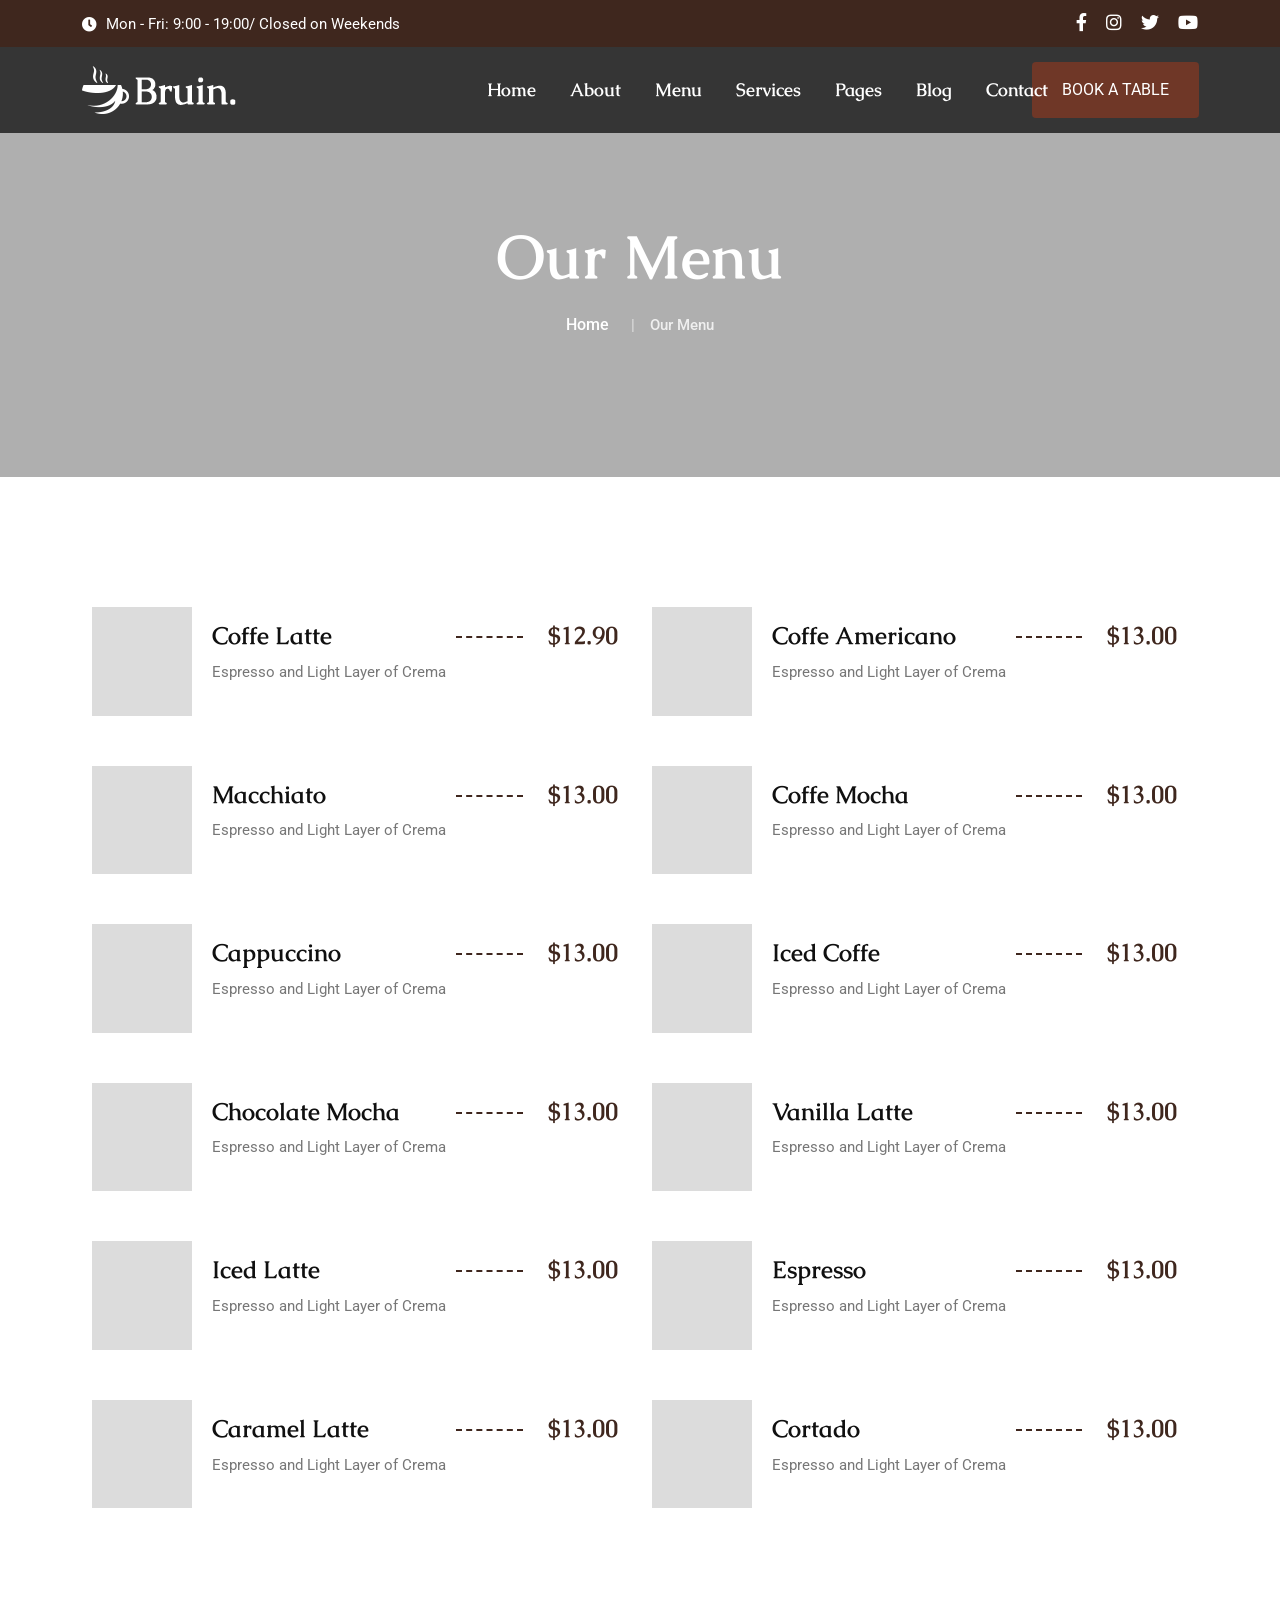
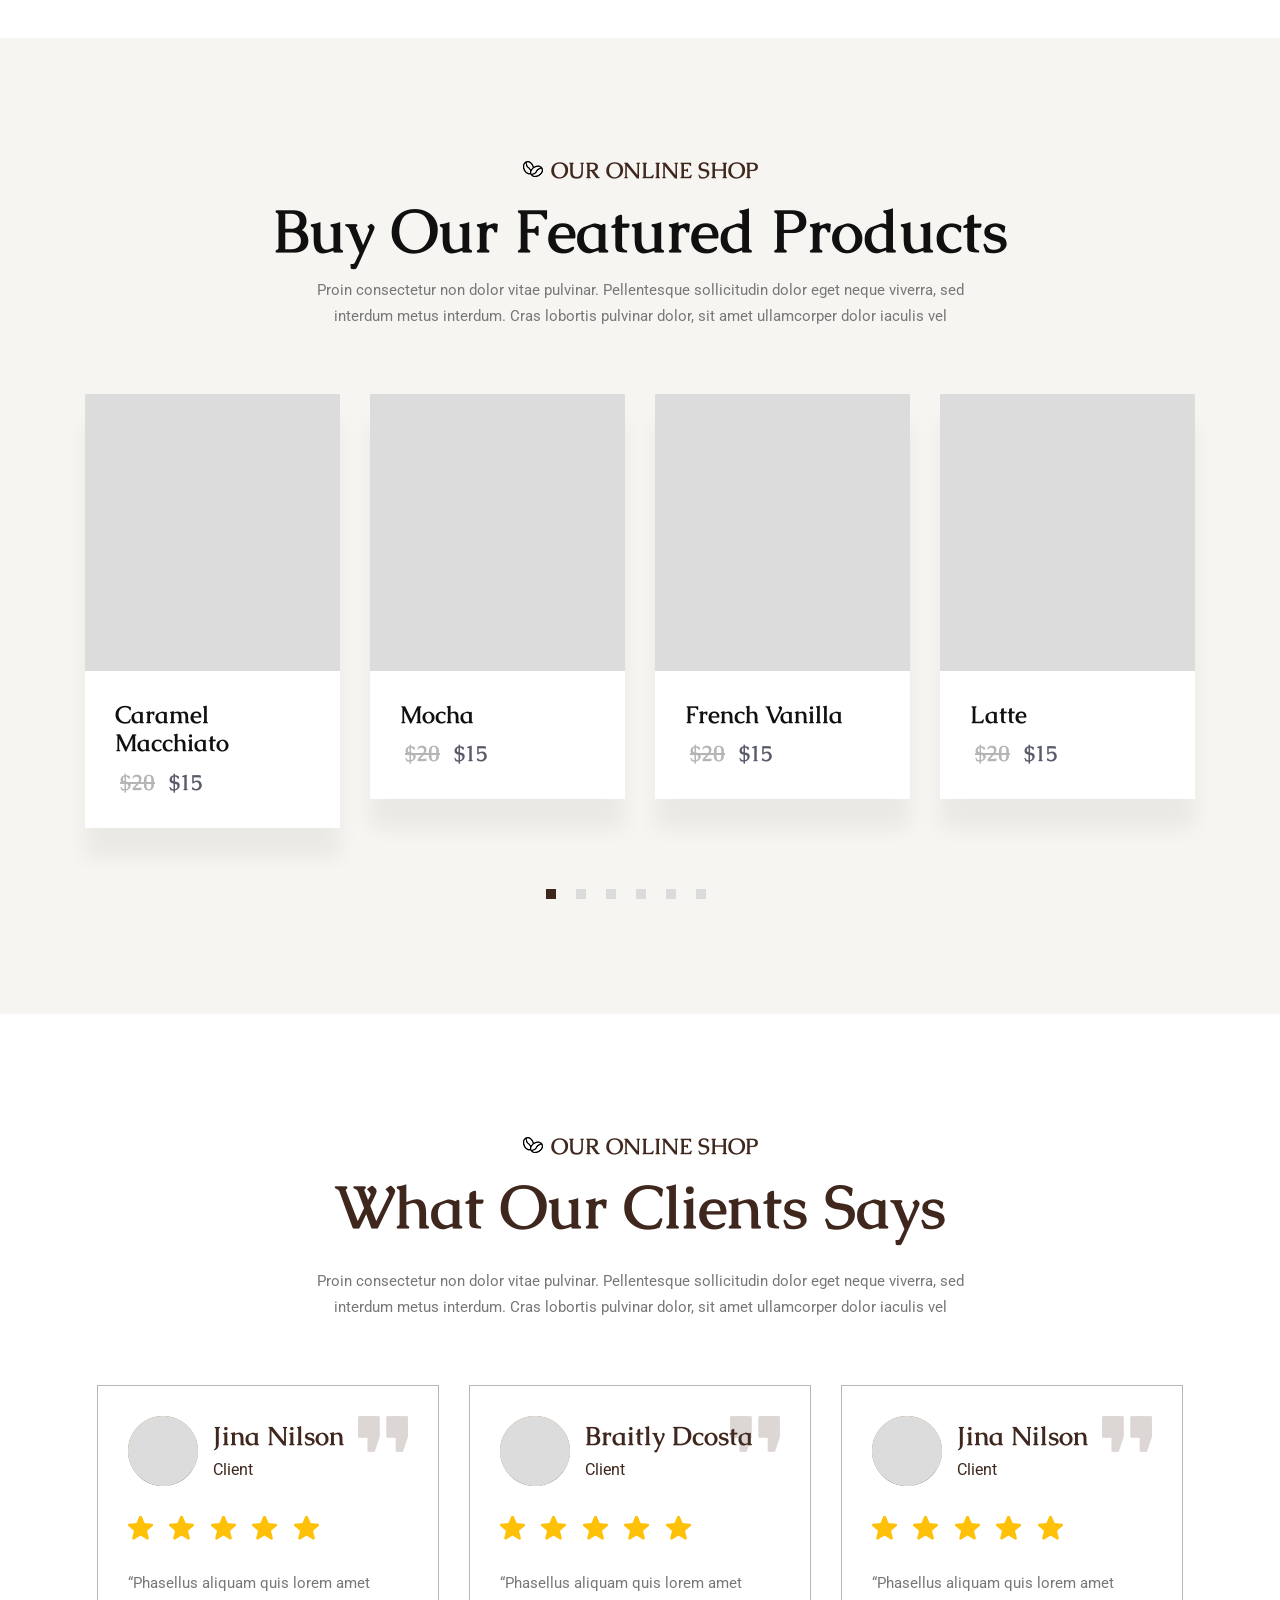
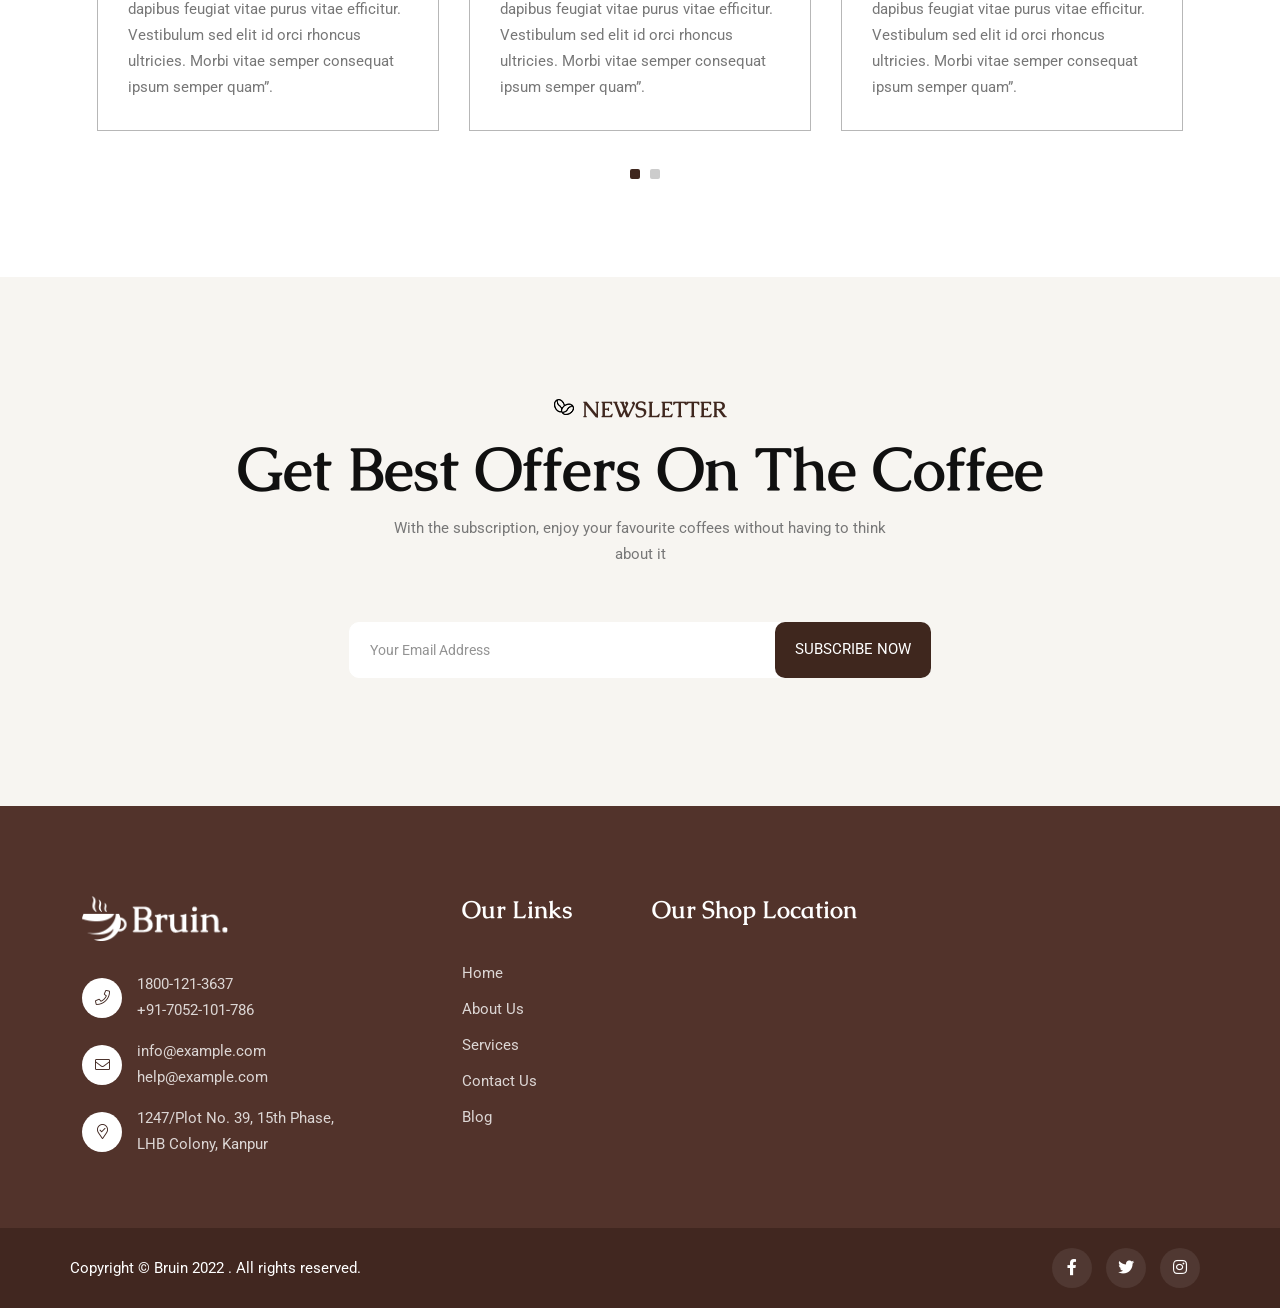
<file: main/bruin/bruin/menu.html>
<!doctype html>
<html class="no-js" lang="zxx">
    <head>
        <meta charset="utf-8">
        <meta http-equiv="x-ua-compatible" content="ie=edge">
        <title>Bruin - Coffe Shop HTML Template</title>
        <meta name="description" content="">
        <meta name="viewport" content="width=device-width, initial-scale=1">
		<link rel="shortcut icon" type="image/x-icon" href="img/favicon.ico">
        <!-- Place favicon.ico in the root directory -->

		<!-- CSS here -->
        <link rel="stylesheet" href="css/bootstrap.min.css">
        <link rel="stylesheet" href="css/animate.min.css">
        <link rel="stylesheet" href="css/magnific-popup.css">
        <link rel="stylesheet" href="fontawesome/css/all.min.css">
        
        <link rel="stylesheet" href="css/dripicons.css">
        <link rel="stylesheet" href="css/slick.css">
        <link rel="stylesheet" href="css/meanmenu.css">
        <link rel="stylesheet" href="css/default.css">
        <link rel="stylesheet" href="css/style.css">
        <link rel="stylesheet" href="css/responsive.css">
    </head>
    <body>
          <!-- header -->
        <header class="header-area header-three">
            <div class="header-top second-header d-none d-md-block">
                <div class="container">
                    <div class="row align-items-center">      
                        <div class="col-lg-6 col-md-6 d-none d-lg-block">
                             <div class="header-cta">
                               <ul>                                   
                                    <li>
                                       <i class="fas fa-clock"></i>
                                        <span>Mon - Fri: 9:00 - 19:00/ Closed on Weekends</span>
                                    </li>
                                  
                                </ul>
                            </div>
                        </div>
                        <div class="col-lg-4 col-md-4 d-none d-lg-block text-right">
                           <div class="header-social">
                                <span>
                                    
                                   
                                   </span>                    
                                   <!--  /social media icon redux -->                               
                            </div>
                        </div>
                        <div class="col-lg-2 col-md-4 d-none d-lg-block mt-10 mb-10 text-right">
                           <div class="header-social">
                                        <span>
                                            <a href="#" title="Facebook"><i class="fab fa-facebook-f"></i></a>
                                            <a href="#" title="LinkedIn"><i class="fab fa-instagram"></i></a>               
                                            <a href="#" title="Twitter"><i class="fab fa-twitter"></i></a>
                                            <a href="#" title="Twitter"><i class="fab fa-youtube"></i></a>
                                           </span>                    
                                           <!--  /social media icon redux -->                               
                                    </div>
                        </div>
                         
                        
                    </div>
                </div>
            </div>		
			  <div id="header-sticky" class="menu-area">
                <div class="container">
                    <div class="second-menu">
                        <div class="row align-items-center">
                            <div class="col-xl-2 col-lg-2">
                                <div class="logo">
                                    <a href="index.html"><img src="img/logo/logo.png" alt="logo"></a>
                                </div>
                            </div>
                           <div class="col-xl-8 col-lg-8">
                              
                                <div class="main-menu text-right text-xl-right">
                                    <nav id="mobile-menu">
                                          <ul>
                                            <li class="has-sub">
                                                <a href="index.html">Home</a>
                                                <ul>													
													<li><a href="index.html">Home Page 01</a></li>
													<li><a href="index-2.html">Home Page 02</a></li>													
																										
												</ul>
                                            </li>
                                            <li><a href="about.html">About</a></li>        
                                            <li><a href="menu.html">Menu</a></li>     
                                              <li class="has-sub">
                                                <a href="services.html">Services</a>
                                                <ul>													
													<li> <a href="services.html">Services</a></li>
                                                    <li> <a href="single-service.html">Services Details</a></li>
												</ul>
                                            </li>  
                                              <li class="has-sub"><a href="#">Pages</a>
												<ul>
                                                    <li><a href="projects.html">Gallery</a></li>
                                                    <li><a href="faq.html">Faq</a></li>
                                                    <li><a href="team.html">Team</a></li>
                                                    
                                                    <li><a href="shop.html">Shop</a></li>
													<li><a href="shop-details.html">Shop Details</a>
                                                  </ul>
											</li>
                                            <li class="has-sub"> 
                                                <a href="blog.html">Blog</a>
                                                <ul>
                                                    <li><a href="blog.html">Blog</a></li>
                                                    <li><a href="blog-details.html">Blog Details</a></li>
                                                </ul>
                                            </li>


                                            <li><a href="contact.html">Contact</a></li>                                               
                                        </ul>
                                    </nav>
                                </div>
                            </div>   
                             <div class="col-xl-2 col-lg-2 text-right d-none d-lg-block mt-15 mb-15 text-right text-xl-right">
                               <div class="login">
                                    <ul>
                                        <li>
                                            <div class="second-header-btn">
                                               <a href="contact.html" class="btn">Book A Table</a>
                                            </div>
                                        </li>
                                    </ul>
                                
                                </div>
                            </div>
                            
                                <div class="col-12">
                                    <div class="mobile-menu"></div>
                                </div>
                        </div>
                    </div>
                </div>
            </div>
        </header>
        <!-- header-end -->
        
        <!-- main-area -->
        <main>
       <!-- breadcrumb-area -->
            <section class="breadcrumb-area d-flex align-items-center" style="background-image:url(img/bg/bdrc-bg.jpg)">
                <div class="container">
                    <div class="row align-items-center">
                        <div class="col-xl-12 col-lg-12">
                            <div class="breadcrumb-wrap text-center">
                                <div class="breadcrumb-title">
                                    <h2>Our Menu</h2>    
                                    <div class="breadcrumb-wrap">
                              
                                <nav aria-label="breadcrumb">
                                    <ol class="breadcrumb">
                                        <li class="breadcrumb-item"><a href="index.html">Home</a></li>
                                        <li class="breadcrumb-item active" aria-current="page">Our Menu</li>
                                    </ol>
                                </nav>
                            </div>
                                </div>
                            </div>
                        </div>
                        
                    </div>
                </div>
            </section>
            <!-- breadcrumb-area-end -->
			  <!-- Meal-area-start -->
            <section class="meal-select-section pt-120 pb-90 p-relative">
              <div class="animations-02"><img src="img/bg/an-img-04.png" alt="contact-bg-an-01"></div>
             <div class="container">
                    <div class="row align-items-center">
                        <div class="col-lg-12 col-md-12">
                            <div class="populer-meal">
                                <ul>
                                    <li>
                                        <div class="meal-container">
                                            <div class="meal-img">
                                                <img src="img/shop/img1.jpg" alt="img">
                                            </div>
                                            <div class="meal-content">
                                                <h5>
                                                    Coffe Latte
                                                </h5>   
                                                <p>Espresso and Light Layer of Crema</p>
                                            </div>
                                            <div class="line">
                                                <hr>
                                            </div>
                                             <div class="meal-price">
                                                  <strong>$12.90</strong>
                                             </div>
                                        </div>
                                    </li>
                                    <li>
                                        <div class="meal-container">
                                            <div class="meal-img">
                                                <img src="img/shop/img2.jpg" alt="img">
                                            </div>
                                            <div class="meal-content">
                                                <h5>
                                                    Coffe Americano
                                                </h5>   
                                               <p>Espresso and Light Layer of Crema</p>
                                            </div>
                                            <div class="line">
                                                <hr>
                                            </div>
                                             <div class="meal-price">
                                                 <strong>$13.00</strong>
                                             </div>
                                        </div>
                                    </li>
                                    <li>
                                        <div class="meal-container">
                                            <div class="meal-img">
                                                <img src="img/shop/img3.jpg" alt="img">
                                            </div>
                                            <div class="meal-content">
                                                <h5>
                                                    Macchiato
                                                </h5>   
                                                <p>Espresso and Light Layer of Crema</p>
                                            </div>
                                            <div class="line">
                                                <hr>
                                            </div>
                                             <div class="meal-price">
                                                 <strong>$13.00</strong>
                                             </div>
                                        </div>
                                    </li>
                                    <li>
                                        <div class="meal-container">
                                            <div class="meal-img">
                                                <img src="img/shop/img4.jpg" alt="img">
                                            </div>
                                            <div class="meal-content">
                                                <h5>
                                                    Coffe Mocha
                                                </h5>   
                                                 <p>Espresso and Light Layer of Crema</p>
                                            </div>
                                            <div class="line">
                                                <hr>
                                            </div>
                                             <div class="meal-price">
                                                 <strong>$13.00</strong>
                                             </div>
                                        </div>
                                    </li>
                                    <li>
                                        <div class="meal-container">
                                            <div class="meal-img">
                                                <img src="img/shop/img5.jpg" alt="img">
                                            </div>
                                            <div class="meal-content">
                                                <h5>
                                                   Cappuccino
                                                </h5>   
                                                 <p>Espresso and Light Layer of Crema</p>
                                            </div>
                                            <div class="line">
                                                <hr>
                                            </div>
                                             <div class="meal-price">
                                                 <strong>$13.00</strong>
                                             </div>
                                        </div>
                                    </li>
                                    <li>
                                        <div class="meal-container">
                                            <div class="meal-img">
                                                <img src="img/shop/img6.jpg" alt="img">
                                            </div>
                                            <div class="meal-content">
                                                <h5>
                                                    Iced Coffe
                                                </h5>   
                                               <p>Espresso and Light Layer of Crema</p>
                                            </div>
                                            <div class="line">
                                                <hr>
                                            </div>
                                             <div class="meal-price">
                                                 <strong>$13.00</strong>
                                             </div>
                                        </div>
                                    </li>
                                    <li>
                                        <div class="meal-container">
                                            <div class="meal-img">
                                                <img src="img/shop/img7.jpg" alt="img">
                                            </div>
                                            <div class="meal-content">
                                                <h5>
                                                    Chocolate Mocha
                                                </h5>   
                                                <p>Espresso and Light Layer of Crema</p>
                                            </div>
                                            <div class="line">
                                                <hr>
                                            </div>
                                             <div class="meal-price">
                                                 <strong>$13.00</strong>
                                             </div>
                                        </div>
                                    </li>
                                    <li>
                                        <div class="meal-container">
                                            <div class="meal-img">
                                                <img src="img/shop/img8.jpg" alt="img">
                                            </div>
                                            <div class="meal-content">
                                                <h5>
                                                    Vanilla Latte
                                                </h5>   
                                                <p>Espresso and Light Layer of Crema</p>
                                            </div>
                                            <div class="line">
                                                <hr>
                                            </div>
                                             <div class="meal-price">
                                                 <strong>$13.00</strong>
                                             </div>
                                        </div>
                                    </li>
                                     <li>
                                        <div class="meal-container">
                                            <div class="meal-img">
                                                <img src="img/shop/img1.jpg" alt="img">
                                            </div>
                                            <div class="meal-content">
                                                <h5>
                                                    Iced Latte
                                                </h5>   
                                                <p>Espresso and Light Layer of Crema</p>
                                            </div>
                                            <div class="line">
                                                <hr>
                                            </div>
                                             <div class="meal-price">
                                                 <strong>$13.00</strong>
                                             </div>
                                        </div>
                                    </li>
                                    <li>
                                        <div class="meal-container">
                                            <div class="meal-img">
                                                <img src="img/shop/img3.jpg" alt="img">
                                            </div>
                                            <div class="meal-content">
                                                <h5>
                                                   Espresso
                                                </h5>   
                                                <p>Espresso and Light Layer of Crema</p>
                                            </div>
                                            <div class="line">
                                                <hr>
                                            </div>
                                             <div class="meal-price">
                                                 <strong>$13.00</strong>
                                             </div>
                                        </div>
                                    </li>
                                    <li>
                                        <div class="meal-container">
                                            <div class="meal-img">
                                                <img src="img/shop/img5.jpg" alt="img">
                                            </div>
                                            <div class="meal-content">
                                                <h5>
                                                   Caramel Latte
                                                </h5>   
                                                <p>Espresso and Light Layer of Crema</p>
                                            </div>
                                            <div class="line">
                                                <hr>
                                            </div>
                                             <div class="meal-price">
                                                 <strong>$13.00</strong>
                                             </div>
                                        </div>
                                    </li>
                                     <li>
                                        <div class="meal-container">
                                            <div class="meal-img">
                                                <img src="img/shop/img7.jpg" alt="img">
                                            </div>
                                            <div class="meal-content">
                                                <h5>
                                                    <strong> Cortado </strong>
                                                </h5>   
                                                <p>Espresso and Light Layer of Crema</p>
                                            </div>
                                            <div class="line">
                                                <hr>
                                            </div>
                                             <div class="meal-price">
                                                 <strong>$13.00</strong>
                                             </div>
                                        </div>
                                    </li>
                                </ul>
                                
                            </div>
                        </div>  
                        </div>       
                    </div>
                    
                </div>
        </section>
        <!-- Meal-area-end -->
            <!-- product-slider -->          
            <section  class="product-slider pt-120 pb-90 p-relative fix" style="background-color: #f7f5f1; ">
                 <div class="animations-01"><img src="img/bg/an-img-04.png" alt="contact-bg-an-01"></div>
                <div class="container">
                    <div class="row">   
                        <div class="col-lg-12">
                            <div class="section-title center-align mb-50 text-center">
                                <h5><span class="circle-left"><img src="img/bg/circle-left.png" alt="img"></span> Our Online Shop</h5>
                                <h2>
                                    Buy Our Featured Products
                                </h2>
                                <p>Proin consectetur non dolor vitae pulvinar. Pellentesque sollicitudin dolor eget neque viverra, sed interdum metus interdum. Cras lobortis pulvinar dolor, sit amet ullamcorper dolor iaculis vel</p>
                            </div>
                           
                        </div>
                         
                    </div>
                    <div class="row home-blog-active">
                        <div class="col-lg-4 col-md-12">
                             
                          <div class="product mb-40">
                            <div class="product__img">
                                <a href="shop-details.html"><img src="img/shop/img1.jpg" alt=""></a>
                                <div class="product-action text-center">

                                    <a href="shop-details.html">Add Cart</a>

                                </div>
                            </div>
                            <div class="product__content pt-30">
                             
                                <h4 class="pro-title"><a href="shop-details.html">Caramel Macchiato</a></h4>
                                <div class="price">
                                   <span class="old-price">$20</span>
                                    <span>$15</span>
                                </div>
                            </div>
                        </div> 
                             
                         
                        </div>
                         <div class="col-lg-4 col-md-12">
                             
                            <div class="product mb-40">
                            <div class="product__img">
                                <a href="shop-details.html"><img src="img/shop/img2.jpg" alt=""></a>
                                <div class="product-action text-center">

                                    <a href="shop-details.html">Add Cart</a>

                                </div>
                            </div>
                            <div class="product__content pt-30">
                  
                                <h4 class="pro-title"><a href="shop-details.html">Mocha</a></h4>
                                <div class="price">
                                   <span class="old-price">$20</span>
                                    <span>$15</span>
                                </div>
                            </div>
                        </div> 
                               
                             
                         
                        </div>
                        <div class="col-lg-4 col-md-12">
                             
                            <div class="product mb-40">
                            <div class="product__img">
                                <a href="shop-details.html"><img src="img/shop/img3.jpg" alt=""></a>
                                <div class="product-action text-center">

                                    <a href="shop-details.html">Add Cart</a>

                                </div>
                            </div>
                            <div class="product__content pt-30">
    
                                <h4 class="pro-title"><a href="shop-details.html">French Vanilla</a></h4>
                                <div class="price">
                                   <span class="old-price">$20</span>
                                    <span>$15</span>
                                </div>
                            </div>
                        </div> 
                             
                             
                         
                        </div>
                         <div class="col-lg-4 col-md-12">
                             
                            <div class="product mb-40">
                            <div class="product__img">
                                <a href="shop-details.html"><img src="img/shop/img4.jpg" alt=""></a>
                                <div class="product-action text-center">

                                    <a href="shop-details.html">Add Cart</a>

                                </div>
                            </div>
                            <div class="product__content pt-30">
                       
                                <h4 class="pro-title"><a href="shop-details.html">Latte</a></h4>
                                <div class="price">                                    
                                   <span class="old-price">$20</span>
                                    <span>$15</span>
                                </div>
                            </div>
                        </div> 
                             
                        </div>
                        <div class="col-lg-4 col-md-12">
                             
                            <div class="product mb-40">
                            <div class="product__img">
                                <a href="shop-details.html"><img src="img/shop/img5.jpg" alt=""></a>
                                <div class="product-action text-center">

                                    <a href="shop-details.html">Add Cart</a>

                                </div>
                            </div>
                            <div class="product__content pt-30">
                       
                                <h4 class="pro-title"><a href="shop-details.html">French Vanilla</a></h4>
                                <div class="price">
                                    <span class="old-price">$20</span>
                                    <span>$15</span>
                                </div>
                            </div>
                        </div> 
                             
                        </div>
                        <div class="col-lg-4 col-md-12">
                             
                            <div class="product mb-40">
                            <div class="product__img">
                                <a href="shop-details.html"><img src="img/shop/img6.jpg" alt=""></a>
                                <div class="product-action text-center">

                                    <a href="shop-details.html">Add Cart</a>

                                </div>
                            </div>
                            <div class="product__content pt-30">
                       
                                <h4 class="pro-title"><a href="shop-details.html">Latte</a></h4>
                                <div class="price">
                                    <span>$95.00</span>
                                    <span class="old-price">$120.00</span>
                                </div>
                            </div>
                        </div> 
                             
                        </div>
                        
                    </div>
                </div>
            </section>
            <!-- product-slider-end -->
               <!-- testimonial-area -->
            <section class="testimonial-area pt-120 pb-90 p-relative fix">
                <div class="container">
                    <div class="row">
                        <div class="col-lg-12">
                            <div class="section-title center-align mb-50 text-center">
                                <h5><span class="circle-left"><img src="img/bg/circle-left.png" alt="img"></span> Our Online Shop</h5>
                                <h2>
                                   What Our Clients Says
                                </h2>
                                <p>Proin consectetur non dolor vitae pulvinar. Pellentesque sollicitudin dolor eget neque viverra, sed interdum metus interdum. Cras lobortis pulvinar dolor, sit amet ullamcorper dolor iaculis vel</p>
                            </div>
                           
                        </div>
                        <div class="col-lg-12">
                            <div class="testimonial-active">
                                <div class="single-testimonial">
                                     <div class="testi-author">
                                        <img src="img/testimonial/testi_avatar.png" alt="img">
                                        <div class="ta-info">
                                            <h6>Jina Nilson</h6>
                                            <span>Client</span>
                                        </div>
                                    </div>
                                    <div class="review-icon">
                                        <img src="img/testimonial/review-icon.png" alt="img">
                                     </div>
                                    <p>“Phasellus aliquam quis lorem amet dapibus feugiat vitae purus vitae efficitur. Vestibulum sed elit id orci rhoncus ultricies. Morbi vitae semper consequat ipsum semper quam”.</p>
                                    
                                    <div class="qt-img">
                                    <img src="img/testimonial/qt-icon.png" alt="img">
                                    </div>
                                </div>
                               <div class="single-testimonial">
                                     <div class="testi-author">
                                        <img src="img/testimonial/testi_avatar_02.png" alt="img">
                                        <div class="ta-info">
                                            <h6>Braitly Dcosta</h6>
                                            <span>Client</span>
                                        </div>
                                    </div>
                                   <div class="review-icon">
                                        <img src="img/testimonial/review-icon.png" alt="img">
                                     </div>
                                      <p>“Phasellus aliquam quis lorem amet dapibus feugiat vitae purus vitae efficitur. Vestibulum sed elit id orci rhoncus ultricies. Morbi vitae semper consequat ipsum semper quam”.</p>
                                    
                                    <div class="qt-img">
                                    <img src="img/testimonial/qt-icon.png" alt="img">
                                    </div>
                                </div>
                               <div class="single-testimonial">
                                     <div class="testi-author">
                                        <img src="img/testimonial/testi_avatar.png" alt="img">
                                        <div class="ta-info">
                                            <h6>Jina Nilson</h6>
                                            <span>Client</span>
                                        </div>
                                    </div>
                                    <div class="review-icon">
                                        <img src="img/testimonial/review-icon.png" alt="img">
                                     </div>
                                    <p>“Phasellus aliquam quis lorem amet dapibus feugiat vitae purus vitae efficitur. Vestibulum sed elit id orci rhoncus ultricies. Morbi vitae semper consequat ipsum semper quam”.</p>
                                    
                                    <div class="qt-img">
                                    <img src="img/testimonial/qt-icon.png" alt="img">
                                    </div>
                                </div>
                               <div class="single-testimonial">
                                     <div class="testi-author">
                                        <img src="img/testimonial/testi_avatar_02.png" alt="img">
                                        <div class="ta-info">
                                            <h6>Braitly Dcosta</h6>
                                            <span>Client</span>
                                        </div>
                                    </div>
                                   <div class="review-icon">
                                        <img src="img/testimonial/review-icon.png" alt="img">
                                     </div>
                                      <p>“Phasellus aliquam quis lorem amet dapibus feugiat vitae purus vitae efficitur. Vestibulum sed elit id orci rhoncus ultricies. Morbi vitae semper consequat ipsum semper quam”.</p>
                                    
                                    <div class="qt-img">
                                    <img src="img/testimonial/qt-icon.png" alt="img">
                                    </div>
                                </div>
                            </div>
                        </div>
                        
                    </div>
                </div>
            </section>
            <!-- testimonial-area-end -->
             <!-- newslater-area -->
            <section class="newslater-area p-relative pt-120 pb-120" style="background-color: #f7f5f1;">
                <div class="animations-01"><img src="img/bg/an-img-07.png" alt="contact-bg-an-05"></div>
                <div class="container">
                    <div class="row justify-content-center align-items-center text-center">
                        <div class="col-xl-9 col-lg-9">
                            <div class="section-title center-align mb-40 text-center wow fadeInDown animated" data-animation="fadeInDown" data-delay=".4s">
                                 <h5><span class="circle-left"><img src="img/bg/circle-left.png" alt="img"></span> Newsletter</h5>
                                <h2>
                                    Get Best Offers On The Coffee
                                </h2>
                                <p>With the subscription, enjoy your favourite coffees without having to think about it</p>
                            </div>
                            <form name="ajax-form" id="contact-form4" action="#" method="post" class="contact-form newslater">
                               <div class="form-group">
                                  <input class="form-control" id="email2" name="email" type="email" placeholder="Your Email Address" value="" required=""> 
                                  <button type="submit" class="btn btn-custom" id="send2">Subscribe Now</button>
                               </div>
                               <!-- /Form-email -->	
                            </form>
                        </div>
                       
                    </div>
                   
                </div>
            </section>
            <!-- newslater-aread-end -->
        </main>
        <!-- main-area-end -->
       <!-- footer -->
        <footer class="footer-bg footer-p">
         <div class="footer-top  pt-90 pb-40" style="background-color: #3f271e; background-image: url(img/bg/footer-bg.png);">
                <div class="container">
                    <div class="row justify-content-between">
                        
                          <div class="col-xl-4 col-lg-4 col-sm-6">
                            <div class="footer-widget mb-30">
                                <div class="f-widget-title mb-30">
                                   <img src="img/logo/logo.png" alt="img">
                                </div>
                                <div class="f-contact">
                                    <ul>
                                    <li>
                                        <i class="icon fal fa-phone"></i>
                                        <span>1800-121-3637<br>+91-7052-101-786</span>
                                    </li>
                                   <li><i class="icon fal fa-envelope"></i>
                                        <span>
                                            <a href="mailto:info@example.com">info@example.com</a>
                                       <br>
                                       <a href="mailto:help@example.com">help@example.com</a>
                                       </span>
                                    </li>
                                    <li>
                                        <i class="icon fal fa-map-marker-check"></i>
                                        <span>1247/Plot No. 39, 15th Phase,<br> LHB Colony, Kanpur</span>
                                    </li>
                                    
                                </ul>
                                    
                                    </div>
                            </div>
                        </div>
						<div class="col-xl-2 col-lg-2 col-sm-6">
                            <div class="footer-widget mb-30">
                                <div class="f-widget-title">
                                    <h2>Our Links</h2>
                                </div>
                                <div class="footer-link">
                                    <ul>                                        
                                        <li><a href="index.html">Home</a></li>
                                        <li><a href="about.html"> About Us</a></li>
                                        <li><a href="services.html"> Services </a></li>
                                        <li><a href="contact.html"> Contact Us</a></li>
                                        <li><a href="blog.html">Blog </a></li>
                                    </ul>
                                </div>
                            </div>
                        </div>
                        <div class="col-xl-6 col-lg-6 col-sm-6">
                            <div class="footer-widget mb-30">
                                <div class="f-widget-title">
                                    <h2>Our Shop Location</h2>
                                </div>
                                <div class="footer-link">
                                    <iframe src="https://www.google.com/maps/embed?pb=!1m18!1m12!1m3!1d212867.83634504632!2d-112.24455686962897!3d33.52582710700138!2m3!1f0!2f0!3f0!3m2!1i1024!2i768!4f13.1!3m3!1m2!1s0x872b743829374b03%3A0xabaac255b1e43fbe!2sPlexus%20Worldwide!5e0!3m2!1sen!2sin!4v1618567685329!5m2!1sen!2sin" width="600" height="190" style="border:0;" allowfullscreen="" loading="lazy"></iframe>
                                </div>
                            </div>
                        </div>  
                       
                    </div>
                </div>
            </div>
            <div class="copyright-wrap">
                <div class="container">
                    <div class="row align-items-center">
                        <div class="col-lg-6">                         
                           Copyright &copy; Bruin 2022 . All rights reserved.         
                        </div>
                        <div class="col-lg-6 text-right text-xl-right">                       
                           <div class="footer-social">                                    
                                    <a href="#"><i class="fab fa-facebook-f"></i></a>
                                    <a href="#"><i class="fab fa-twitter"></i></a>
                                    <a href="#"><i class="fab fa-instagram"></i></a>
                                </div>        
                        </div>
                        
                    </div>
                </div>
            </div>
        </footer>
        <!-- footer-end -->
		<!-- JS here -->
        <script src="js/vendor/modernizr-3.5.0.min.js"></script>
        <script src="js/vendor/jquery-3.6.0.min.js"></script>
        <script src="js/popper.min.js"></script>
        <script src="js/bootstrap.min.js"></script>
        <script src="js/slick.min.js"></script>
        <script src="js/ajax-form.js"></script>
        <script src="js/paroller.js"></script>
        <script src="js/wow.min.js"></script>
        <script src="js/js_isotope.pkgd.min.js"></script>
        <script src="js/imagesloaded.min.js"></script>
        <script src="js/parallax.min.js"></script>
        <script src="js/jquery.waypoints.min.js"></script>
        <script src="js/jquery.counterup.min.js"></script>
        <script src="js/jquery.scrollUp.min.js"></script>
        <script src="js/jquery.meanmenu.min.js"></script>
        <script src="js/parallax-scroll.js"></script>
        <script src="js/jquery.magnific-popup.min.js"></script>
        <script src="js/element-in-view.js"></script>
        <script src="js/main.js"></script>
    </body>
</html>
</file>
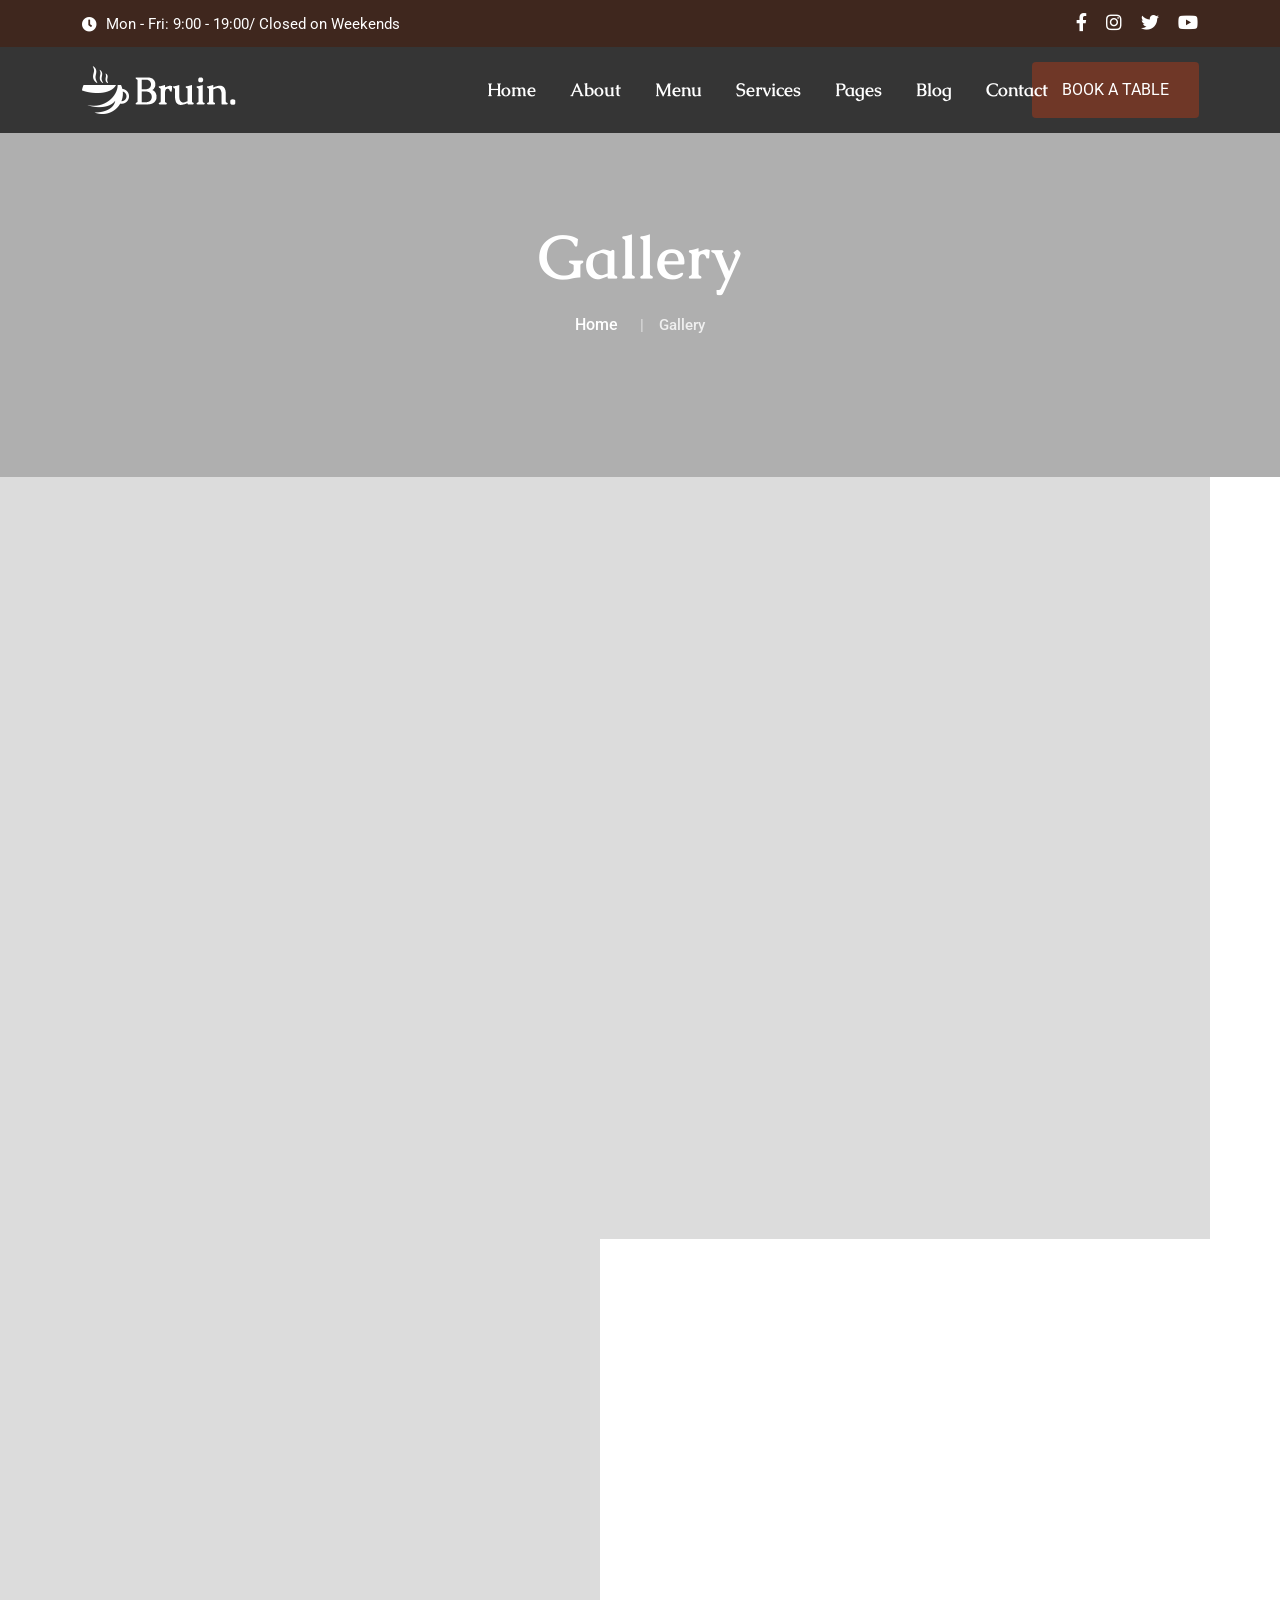
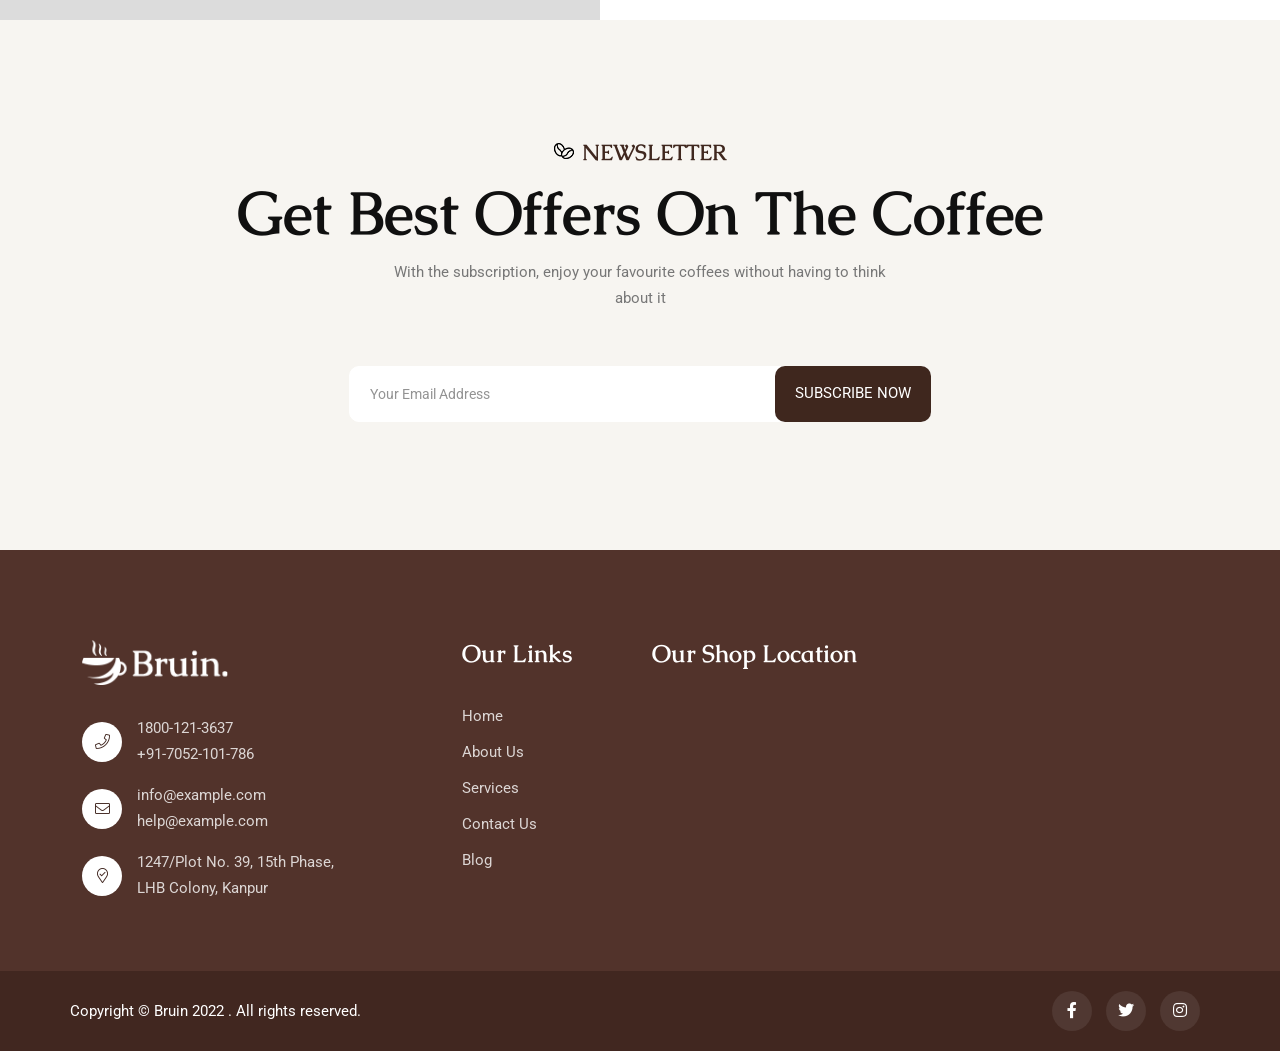
<file: main/bruin/bruin/projects.html>
<!doctype html>
<html class="no-js" lang="zxx">
    <head>
        <meta charset="utf-8">
        <meta http-equiv="x-ua-compatible" content="ie=edge">
        <title>Bruin - Coffe Shop HTML Template</title>
        <meta name="description" content="">
        <meta name="viewport" content="width=device-width, initial-scale=1">
		<link rel="shortcut icon" type="image/x-icon" href="img/favicon.ico">
        <!-- Place favicon.ico in the root directory -->

		<!-- CSS here -->
        <link rel="stylesheet" href="css/bootstrap.min.css">
        <link rel="stylesheet" href="css/animate.min.css">
        <link rel="stylesheet" href="css/magnific-popup.css">
        <link rel="stylesheet" href="fontawesome/css/all.min.css">
        
        <link rel="stylesheet" href="css/dripicons.css">
        <link rel="stylesheet" href="css/slick.css">
        <link rel="stylesheet" href="css/meanmenu.css">
        <link rel="stylesheet" href="css/default.css">
        <link rel="stylesheet" href="css/style.css">
        <link rel="stylesheet" href="css/responsive.css">
    </head>
    <body>
         <!-- header -->
        <header class="header-area header-three">
            <div class="header-top second-header d-none d-md-block">
                <div class="container">
                    <div class="row align-items-center">      
                        <div class="col-lg-6 col-md-6 d-none d-lg-block">
                             <div class="header-cta">
                               <ul>                                   
                                    <li>
                                       <i class="fas fa-clock"></i>
                                        <span>Mon - Fri: 9:00 - 19:00/ Closed on Weekends</span>
                                    </li>
                                  
                                </ul>
                            </div>
                        </div>
                        <div class="col-lg-4 col-md-4 d-none d-lg-block text-right">
                           <div class="header-social">
                                <span>
                                    
                                   
                                   </span>                    
                                   <!--  /social media icon redux -->                               
                            </div>
                        </div>
                        <div class="col-lg-2 col-md-4 d-none d-lg-block mt-10 mb-10 text-right">
                           <div class="header-social">
                                        <span>
                                            <a href="#" title="Facebook"><i class="fab fa-facebook-f"></i></a>
                                            <a href="#" title="LinkedIn"><i class="fab fa-instagram"></i></a>               
                                            <a href="#" title="Twitter"><i class="fab fa-twitter"></i></a>
                                            <a href="#" title="Twitter"><i class="fab fa-youtube"></i></a>
                                           </span>                    
                                           <!--  /social media icon redux -->                               
                                    </div>
                        </div>
                         
                        
                    </div>
                </div>
            </div>		
			  <div id="header-sticky" class="menu-area">
                <div class="container">
                    <div class="second-menu">
                        <div class="row align-items-center">
                            <div class="col-xl-2 col-lg-2">
                                <div class="logo">
                                    <a href="index.html"><img src="img/logo/logo.png" alt="logo"></a>
                                </div>
                            </div>
                           <div class="col-xl-8 col-lg-8">
                              
                                <div class="main-menu text-right text-xl-right">
                                    <nav id="mobile-menu">
                                          <ul>
                                            <li class="has-sub">
                                                <a href="index.html">Home</a>
                                                <ul>													
													<li><a href="index.html">Home Page 01</a></li>
													<li><a href="index-2.html">Home Page 02</a></li>													
																										
												</ul>
                                            </li>
                                            <li><a href="about.html">About</a></li>        
                                            <li><a href="menu.html">Menu</a></li>     
                                              <li class="has-sub">
                                                <a href="services.html">Services</a>
                                                <ul>													
													<li> <a href="services.html">Services</a></li>
                                                    <li> <a href="single-service.html">Services Details</a></li>
												</ul>
                                            </li>  
                                              <li class="has-sub"><a href="#">Pages</a>
												<ul>
                                                    <li><a href="projects.html">Gallery</a></li>
                                                    <li><a href="faq.html">Faq</a></li>
                                                    <li><a href="team.html">Team</a></li>
                                                    
                                                    <li><a href="shop.html">Shop</a></li>
													<li><a href="shop-details.html">Shop Details</a>
                                                  </ul>
											</li>
                                            <li class="has-sub"> 
                                                <a href="blog.html">Blog</a>
                                                <ul>
                                                    <li><a href="blog.html">Blog</a></li>
                                                    <li><a href="blog-details.html">Blog Details</a></li>
                                                </ul>
                                            </li>


                                            <li><a href="contact.html">Contact</a></li>                                               
                                        </ul>
                                    </nav>
                                </div>
                            </div>   
                             <div class="col-xl-2 col-lg-2 text-right d-none d-lg-block mt-15 mb-15 text-right text-xl-right">
                               <div class="login">
                                    <ul>
                                        <li>
                                            <div class="second-header-btn">
                                               <a href="contact.html" class="btn">Book A Table</a>
                                            </div>
                                        </li>
                                    </ul>
                                
                                </div>
                            </div>
                            
                                <div class="col-12">
                                    <div class="mobile-menu"></div>
                                </div>
                        </div>
                    </div>
                </div>
            </div>
        </header>
        <!-- header-end -->
        <!-- main-area -->
        <main>
            
         <!-- breadcrumb-area -->
            <section class="breadcrumb-area d-flex align-items-center" style="background-image:url(img/bg/bdrc-bg.jpg)">
                <div class="container">
                    <div class="row align-items-center">
                        <div class="col-xl-12 col-lg-12">
                            <div class="breadcrumb-wrap text-center">
                                <div class="breadcrumb-title">
                                    <h2>Gallery</h2>    
                                    <div class="breadcrumb-wrap">
                              
                                <nav aria-label="breadcrumb">
                                    <ol class="breadcrumb">
                                        <li class="breadcrumb-item"><a href="index.html">Home</a></li>
                                        <li class="breadcrumb-item active" aria-current="page">Gallery </li>
                                    </ol>
                                </nav>
                            </div>
                                </div>
                            </div>
                        </div>
                        
                    </div>
                </div>
            </section>
            <!-- breadcrumb-area-end -->
            
         <!-- gallery-area -->
            <section class="profile fix">
                <div class="container-fluid"> 
                    <div class="row">
                        <div class="col-lg-12">
                            <div class="masonry-gallery-huge">
                        <div class="grid col2">

                            <div class="grid-item financial">   
                                <a class="popup-image" href="img/gallery/protfolio-img01.png">
                                    <figure class="gallery-image">
                                      <img src="img/gallery/protfolio-img01.png" alt="img" class="img">   
                                    </figure>
                                </a>

                            </div>
                            <div class="grid-item banking">
                                  <a class="popup-image" href="img/gallery/protfolio-img02.png">
                                        <figure class="gallery-image">
                                          <img src="img/gallery/protfolio-img02.png" alt="img" class="img"> 
                                        </figure>
                                    </a>


                            </div>
                             <div class="grid-item insurance">
                               <a class="popup-image" href="img/gallery/protfolio-img03.png">
                                        <figure class="gallery-image">
                                          <img src="img/gallery/protfolio-img03.png" alt="img" class="img">     
                                        </figure>
                                    </a>

                            </div>
                                <div class="grid-item family">    
                                    <a class="popup-image" href="img/gallery/protfolio-img04.png">
                                        <figure class="gallery-image">
                                          <img src="img/gallery/protfolio-img04.png" alt="img" class="img">    
                                        </figure>
                                    </a>
                            </div>
                            <div class="grid-item business">
                             <a class="popup-image" href="img/gallery/protfolio-img05.png">
                                        <figure class="gallery-image">
                                          <img src="img/gallery/protfolio-img05.png" alt="img" class="img">
                                        </figure>
                                    </a>

                            </div>
                            
                            </div>
                    </div>
                        
                        </div>
                    
                    </div>
					
                </div>
            </section>
             <!-- gallery-area-end -->
           <!-- newslater-area -->
            <section class="newslater-area p-relative pt-120 pb-120" style="background-color: #f7f5f1;">
                <div class="animations-01"><img src="img/bg/an-img-07.png" alt="contact-bg-an-05"></div>
                <div class="container">
                    <div class="row justify-content-center align-items-center text-center">
                        <div class="col-xl-9 col-lg-9">
                            <div class="section-title center-align mb-40 text-center wow fadeInDown animated" data-animation="fadeInDown" data-delay=".4s">
                                 <h5><span class="circle-left"><img src="img/bg/circle-left.png" alt="img"></span> Newsletter</h5>
                                <h2>
                                    Get Best Offers On The Coffee
                                </h2>
                                <p>With the subscription, enjoy your favourite coffees without having to think about it</p>
                            </div>
                            <form name="ajax-form" id="contact-form4" action="#" method="post" class="contact-form newslater">
                               <div class="form-group">
                                  <input class="form-control" id="email2" name="email" type="email" placeholder="Your Email Address" value="" required=""> 
                                  <button type="submit" class="btn btn-custom" id="send2">Subscribe Now</button>
                               </div>
                               <!-- /Form-email -->	
                            </form>
                        </div>
                       
                    </div>
                   
                </div>
            </section>
            <!-- newslater-aread-end -->
        </main>
        <!-- main-area-end -->
         <!-- footer -->
        <footer class="footer-bg footer-p">
         <div class="footer-top  pt-90 pb-40" style="background-color: #3f271e; background-image: url(img/bg/footer-bg.png);">
                <div class="container">
                    <div class="row justify-content-between">
                        
                          <div class="col-xl-4 col-lg-4 col-sm-6">
                            <div class="footer-widget mb-30">
                                <div class="f-widget-title mb-30">
                                   <img src="img/logo/logo.png" alt="img">
                                </div>
                                <div class="f-contact">
                                    <ul>
                                    <li>
                                        <i class="icon fal fa-phone"></i>
                                        <span>1800-121-3637<br>+91-7052-101-786</span>
                                    </li>
                                   <li><i class="icon fal fa-envelope"></i>
                                        <span>
                                            <a href="mailto:info@example.com">info@example.com</a>
                                       <br>
                                       <a href="mailto:help@example.com">help@example.com</a>
                                       </span>
                                    </li>
                                    <li>
                                        <i class="icon fal fa-map-marker-check"></i>
                                        <span>1247/Plot No. 39, 15th Phase,<br> LHB Colony, Kanpur</span>
                                    </li>
                                    
                                </ul>
                                    
                                    </div>
                            </div>
                        </div>
						<div class="col-xl-2 col-lg-2 col-sm-6">
                            <div class="footer-widget mb-30">
                                <div class="f-widget-title">
                                    <h2>Our Links</h2>
                                </div>
                                <div class="footer-link">
                                    <ul>                                        
                                        <li><a href="index.html">Home</a></li>
                                        <li><a href="about.html"> About Us</a></li>
                                        <li><a href="services.html"> Services </a></li>
                                        <li><a href="contact.html"> Contact Us</a></li>
                                        <li><a href="blog.html">Blog </a></li>
                                    </ul>
                                </div>
                            </div>
                        </div>
                        <div class="col-xl-6 col-lg-6 col-sm-6">
                            <div class="footer-widget mb-30">
                                <div class="f-widget-title">
                                    <h2>Our Shop Location</h2>
                                </div>
                                <div class="footer-link">
                                    <iframe src="https://www.google.com/maps/embed?pb=!1m18!1m12!1m3!1d212867.83634504632!2d-112.24455686962897!3d33.52582710700138!2m3!1f0!2f0!3f0!3m2!1i1024!2i768!4f13.1!3m3!1m2!1s0x872b743829374b03%3A0xabaac255b1e43fbe!2sPlexus%20Worldwide!5e0!3m2!1sen!2sin!4v1618567685329!5m2!1sen!2sin" width="600" height="190" style="border:0;" allowfullscreen="" loading="lazy"></iframe>
                                </div>
                            </div>
                        </div>  
                       
                    </div>
                </div>
            </div>
            <div class="copyright-wrap">
                <div class="container">
                    <div class="row align-items-center">
                        <div class="col-lg-6">                         
                           Copyright &copy; Bruin 2022 . All rights reserved.         
                        </div>
                        <div class="col-lg-6 text-right text-xl-right">                       
                           <div class="footer-social">                                    
                                    <a href="#"><i class="fab fa-facebook-f"></i></a>
                                    <a href="#"><i class="fab fa-twitter"></i></a>
                                    <a href="#"><i class="fab fa-instagram"></i></a>
                                </div>        
                        </div>
                        
                    </div>
                </div>
            </div>
        </footer>
        <!-- footer-end -->

		<!-- JS here -->
        <script src="js/vendor/modernizr-3.5.0.min.js"></script>
        <script src="js/vendor/jquery-3.6.0.min.js"></script>
        <script src="js/popper.min.js"></script>
        <script src="js/bootstrap.min.js"></script>
        <script src="js/slick.min.js"></script>
        <script src="js/ajax-form.js"></script>
        <script src="js/paroller.js"></script>
        <script src="js/wow.min.js"></script>
        <script src="js/js_isotope.pkgd.min.js"></script>
        <script src="js/imagesloaded.min.js"></script>
        <script src="js/parallax.min.js"></script>
        <script src="js/jquery.waypoints.min.js"></script>
        <script src="js/jquery.counterup.min.js"></script>
        <script src="js/jquery.scrollUp.min.js"></script>
        <script src="js/jquery.meanmenu.min.js"></script>
        <script src="js/parallax-scroll.js"></script>
        <script src="js/jquery.magnific-popup.min.js"></script>
        <script src="js/element-in-view.js"></script>
        <script src="js/main.js"></script>
    </body>
</html>
</file>
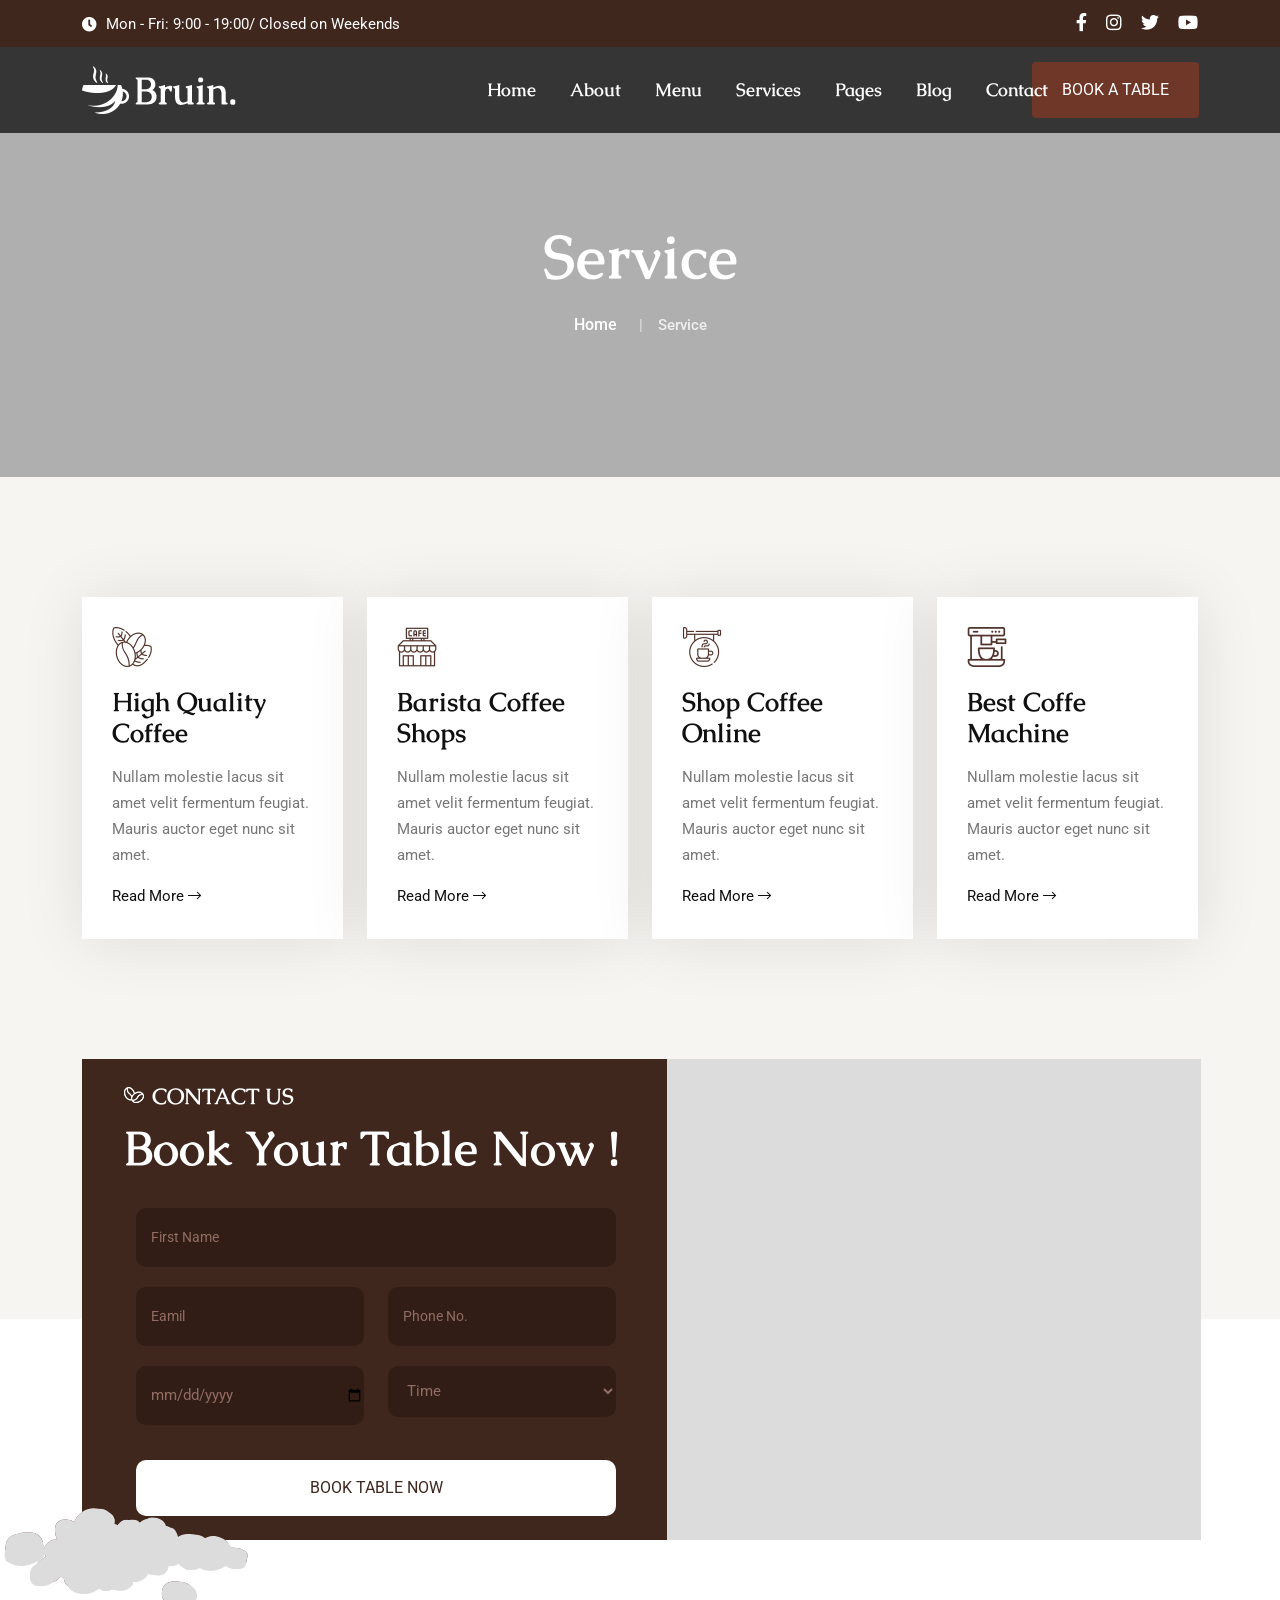
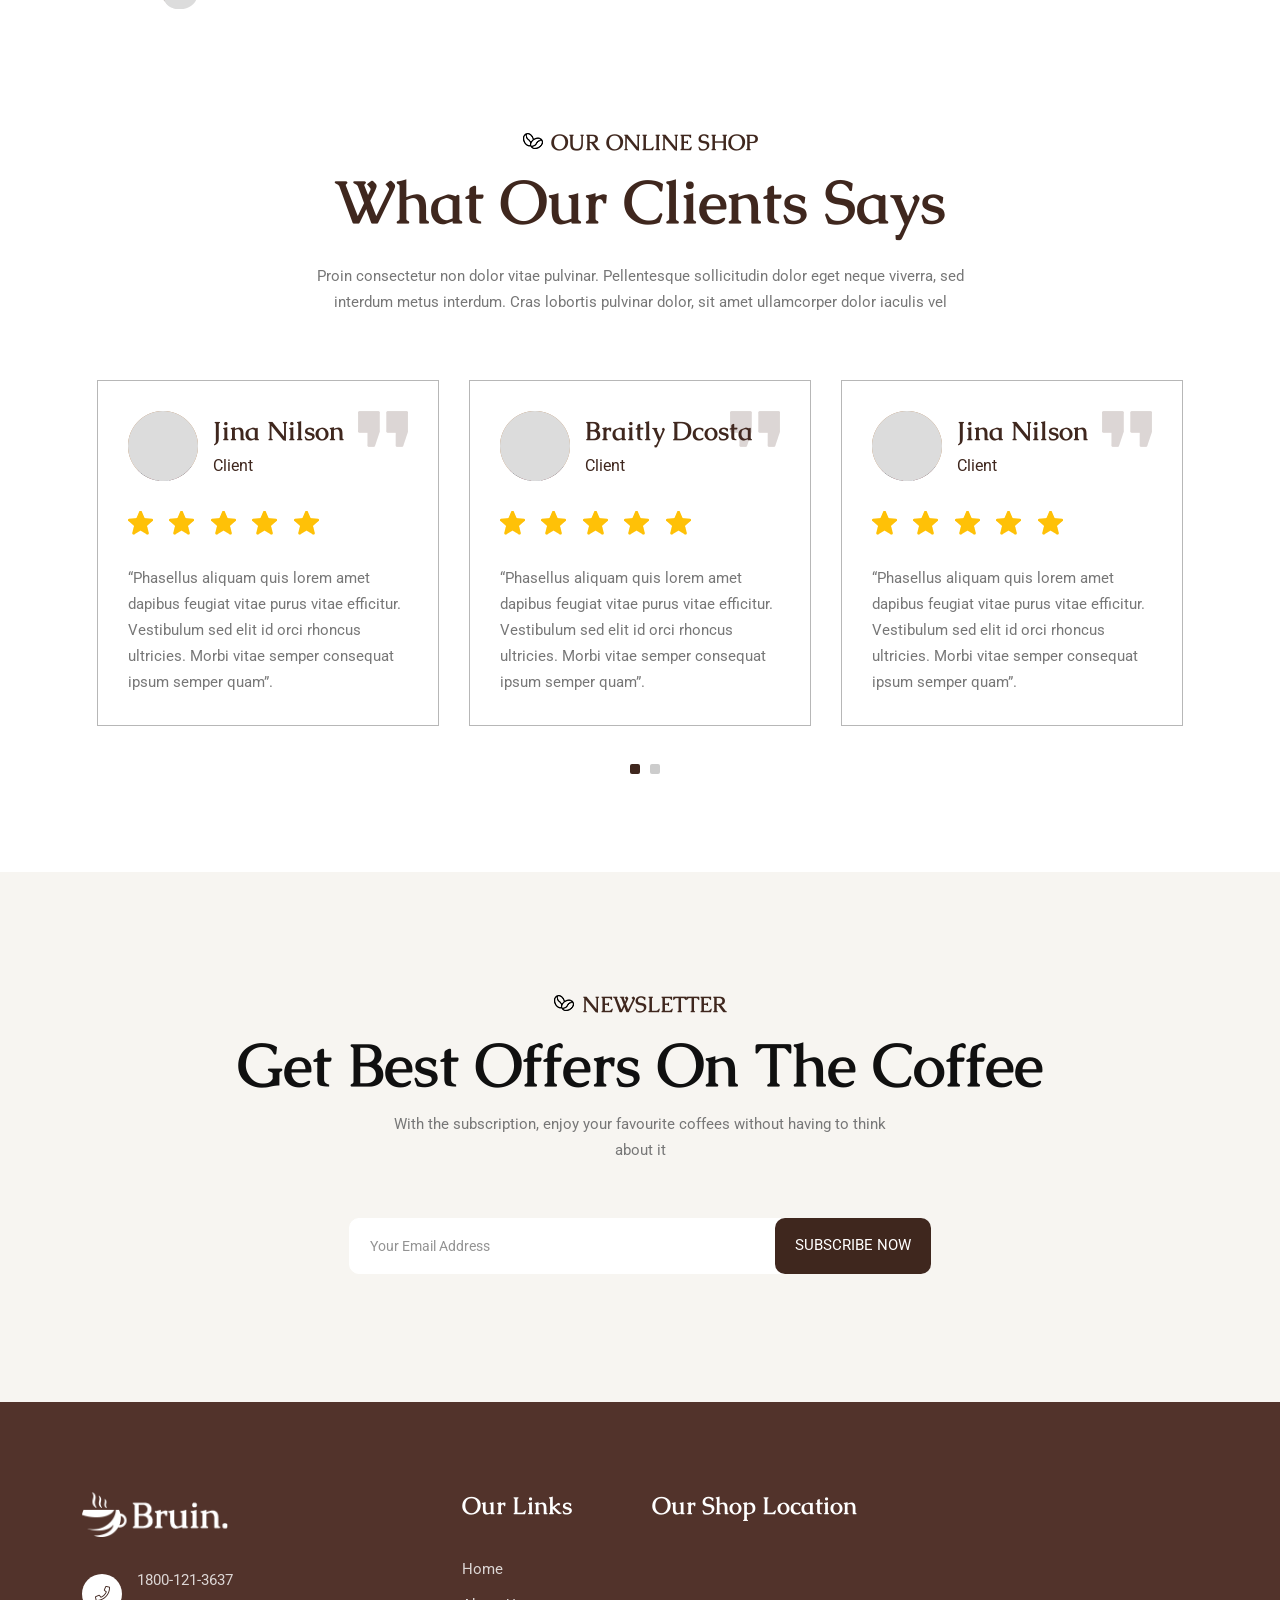
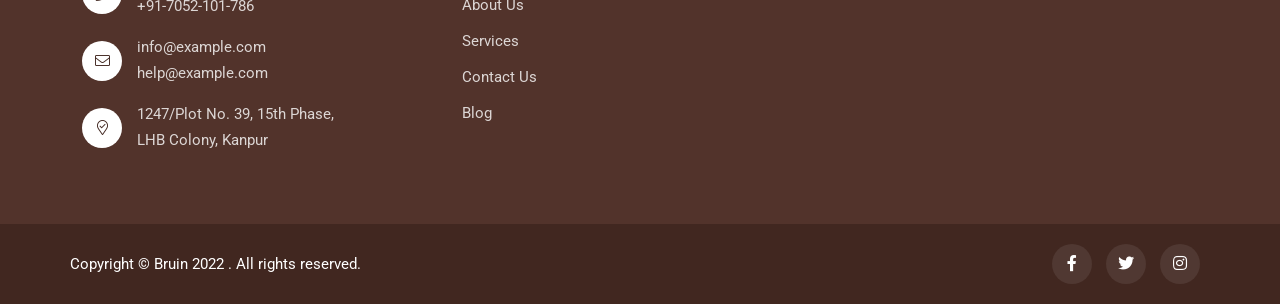
<file: main/bruin/bruin/services.html>
<!doctype html>
<html class="no-js" lang="zxx">
    <head>
        <meta charset="utf-8">
        <meta http-equiv="x-ua-compatible" content="ie=edge">
        <title>Bruin - Coffe Shop HTML Template</title>
        <meta name="description" content="">
        <meta name="viewport" content="width=device-width, initial-scale=1">
		<link rel="shortcut icon" type="image/x-icon" href="img/favicon.ico">
        <!-- Place favicon.ico in the root directory -->

		<!-- CSS here -->
        <link rel="stylesheet" href="css/bootstrap.min.css">
        <link rel="stylesheet" href="css/animate.min.css">
        <link rel="stylesheet" href="css/magnific-popup.css">
        <link rel="stylesheet" href="fontawesome/css/all.min.css">
        <link rel="stylesheet" href="css/dripicons.css">
        <link rel="stylesheet" href="css/slick.css">
        <link rel="stylesheet" href="css/meanmenu.css">
        <link rel="stylesheet" href="css/default.css">
        <link rel="stylesheet" href="css/style.css">
        <link rel="stylesheet" href="css/responsive.css">
    </head>
    <body>
          <!-- header -->
        <header class="header-area header-three">
            <div class="header-top second-header d-none d-md-block">
                <div class="container">
                    <div class="row align-items-center">      
                        <div class="col-lg-6 col-md-6 d-none d-lg-block">
                             <div class="header-cta">
                               <ul>                                   
                                    <li>
                                       <i class="fas fa-clock"></i>
                                        <span>Mon - Fri: 9:00 - 19:00/ Closed on Weekends</span>
                                    </li>
                                  
                                </ul>
                            </div>
                        </div>
                        <div class="col-lg-4 col-md-4 d-none d-lg-block text-right">
                           <div class="header-social">
                                <span>
                                    
                                   
                                   </span>                    
                                   <!--  /social media icon redux -->                               
                            </div>
                        </div>
                        <div class="col-lg-2 col-md-4 d-none d-lg-block mt-10 mb-10 text-right">
                           <div class="header-social">
                                        <span>
                                            <a href="#" title="Facebook"><i class="fab fa-facebook-f"></i></a>
                                            <a href="#" title="LinkedIn"><i class="fab fa-instagram"></i></a>               
                                            <a href="#" title="Twitter"><i class="fab fa-twitter"></i></a>
                                            <a href="#" title="Twitter"><i class="fab fa-youtube"></i></a>
                                           </span>                    
                                           <!--  /social media icon redux -->                               
                                    </div>
                        </div>
                         
                        
                    </div>
                </div>
            </div>		
			  <div id="header-sticky" class="menu-area">
                <div class="container">
                    <div class="second-menu">
                        <div class="row align-items-center">
                            <div class="col-xl-2 col-lg-2">
                                <div class="logo">
                                    <a href="index.html"><img src="img/logo/logo.png" alt="logo"></a>
                                </div>
                            </div>
                           <div class="col-xl-8 col-lg-8">
                              
                                <div class="main-menu text-right text-xl-right">
                                    <nav id="mobile-menu">
                                          <ul>
                                            <li class="has-sub">
                                                <a href="index.html">Home</a>
                                                <ul>													
													<li><a href="index.html">Home Page 01</a></li>
													<li><a href="index-2.html">Home Page 02</a></li>													
																										
												</ul>
                                            </li>
                                            <li><a href="about.html">About</a></li>        
                                            <li><a href="menu.html">Menu</a></li>     
                                              <li class="has-sub">
                                                <a href="services.html">Services</a>
                                                <ul>													
													<li> <a href="services.html">Services</a></li>
                                                    <li> <a href="single-service.html">Services Details</a></li>
												</ul>
                                            </li>  
                                              <li class="has-sub"><a href="#">Pages</a>
												<ul>
                                                    <li><a href="projects.html">Gallery</a></li>
                                                    <li><a href="faq.html">Faq</a></li>
                                                    <li><a href="team.html">Team</a></li>
                                                    
                                                    <li><a href="shop.html">Shop</a></li>
													<li><a href="shop-details.html">Shop Details</a>
                                                  </ul>
											</li>
                                            <li class="has-sub"> 
                                                <a href="blog.html">Blog</a>
                                                <ul>
                                                    <li><a href="blog.html">Blog</a></li>
                                                    <li><a href="blog-details.html">Blog Details</a></li>
                                                </ul>
                                            </li>


                                            <li><a href="contact.html">Contact</a></li>                                               
                                        </ul>
                                    </nav>
                                </div>
                            </div>   
                             <div class="col-xl-2 col-lg-2 text-right d-none d-lg-block mt-15 mb-15 text-right text-xl-right">
                               <div class="login">
                                    <ul>
                                        <li>
                                            <div class="second-header-btn">
                                               <a href="contact.html" class="btn">Book A Table</a>
                                            </div>
                                        </li>
                                    </ul>
                                
                                </div>
                            </div>
                            
                                <div class="col-12">
                                    <div class="mobile-menu"></div>
                                </div>
                        </div>
                    </div>
                </div>
            </div>
        </header>
        <!-- header-end -->
        <main>
            <!-- breadcrumb-area -->
            <section class="breadcrumb-area d-flex align-items-center" style="background-image:url(img/bg/bdrc-bg.jpg);">
                <div class="container">
                    <div class="row align-items-center">
                        <div class="col-xl-12 col-lg-12">
                            <div class="breadcrumb-wrap text-center">
                                <div class="breadcrumb-title">
                                    <h2>Service</h2>    
                                    <div class="breadcrumb-wrap">
                              
                                <nav aria-label="breadcrumb">
                                    <ol class="breadcrumb">
                                        <li class="breadcrumb-item"><a href="index.html">Home</a></li>
                                        <li class="breadcrumb-item active" aria-current="page">Service</li>
                                    </ol>
                                </nav>
                            </div>
                                </div>
                            </div>
                        </div>
                        
                    </div>
                </div>
            </section>
            <!-- breadcrumb-area-end -->
			  <!-- service-details2-area -->
            <section id="service-details2" class="pt-120 pb-380 p-relative" style="background-color: #f7f5f1;">
                 <div class="animations-01"><img src="img/bg/an-img-01.png" alt="an-img-01"></div>
                <div class="container">
                    <div class="row align-items-center">

                         <div class="col-lg-3 col-md-3">
                                <div class="services-08-item">
                                    <div class="services-08-thumb">
                                     <img src="img/icon/fe-icon01.png" alt="img">
                                    </div>
                                    <div class="services-08-content">
                                        <h3><a href="single-service.html"> High Quality Coffee</a></h3>
                                        <p>Nullam molestie lacus sit amet velit fermentum feugiat. Mauris auctor eget nunc sit amet.</p>
                                        <a href="single-service.html">Read More <i class="fal fa-long-arrow-right"></i></a>
                                    </div>
                                </div>
                            </div>
                              <div class="col-lg-3 col-md-3">
                                <div class="services-08-item">
                                    <div class="services-08-thumb">
                                   <img src="img/icon/fe-icon04.png" alt="img">
                                    </div>
                                    <div class="services-08-content">
                                        <h3><a href="single-service.html">Barista Coffee Shops</a></h3>
                                       <p>Nullam molestie lacus sit amet velit fermentum feugiat. Mauris auctor eget nunc sit amet.</p>
                                         <a href="single-service.html">Read More <i class="fal fa-long-arrow-right"></i></a>
                                    </div>
                                </div>
                            </div>
                             <div class="col-lg-3 col-md-3">
                                <div class="services-08-item">
                                    <div class="services-08-thumb">
                                     <img src="img/icon/fe-icon05.png" alt="img">
                                    </div>
                                    <div class="services-08-content">
                                        <h3><a href="single-service.html">Shop Coffee Online</a></h3>
                                        <p>Nullam molestie lacus sit amet velit fermentum feugiat. Mauris auctor eget nunc sit amet.</p>
                                         <a href="single-service.html">Read More <i class="fal fa-long-arrow-right"></i></a>
                                    </div>
                                </div>
                            </div>
                              <div class="col-lg-3 col-md-3">
                                <div class="services-08-item">
                                    <div class="services-08-thumb">
                                    <img src="img/icon/fe-icon06.png" alt="img">
                                    </div>
                                    <div class="services-08-content">
                                        <h3><a href="single-service.html">Best Coffe Machine</a></h3>
                                        <p>Nullam molestie lacus sit amet velit fermentum feugiat. Mauris auctor eget nunc sit amet.</p>
                                         <a href="single-service.html">Read More <i class="fal fa-long-arrow-right"></i></a>
                                       
                                    </div>
                                </div>
                            </div>
                     
                    </div>
                </div>
            </section>
            <!-- service-details2-area-end -->
            
            <!-- booking-area -->
            <section class="booking pb-70">
                <div class="container">
                    <div class="row align-items-center">
                        <div class="col-lg-6">
                             <div class="contact-bg02">
                                <div class="section-title center-align">
                                    <h5><span class="circle-left"><img src="img/bg/circle-left-w.png" alt="img"></span> Contact Us</h5>
                                    <h2>
                                       Book Your Table Now !
                                    </h2>
                                </div>                                
                                <form action="mail.php" method="post" class="contact-form mt-30">
                                    <div class="row">
                                    <div class="col-lg-12">
                                        <div class="contact-field p-relative c-name mb-20">                                    
                                            <input type="text" id="firstn" name="firstn" placeholder="First Name" required>
                                        </div>                               
                                    </div>

                                    <div class="col-lg-6">                               
                                        <div class="contact-field p-relative c-subject mb-20">                                   
                                            <input type="text" id="email" name="email" placeholder="Eamil" required>
                                        </div>
                                    </div>		
                                    <div class="col-lg-6">                               
                                        <div class="contact-field p-relative c-subject mb-20">                                   
                                            <input type="text" id="phone" name="phone" placeholder="Phone No." required>
                                        </div>
                                    </div>	
                                    
                                    <div class="col-lg-6">                               
                                        <div class="contact-field p-relative c-option mb-20">                                   
                                            <input type="date" id="date" name="date">
                                        </div>
                                    </div>
                                    <div class="col-lg-6">                               
                                        <div class="contact-field p-relative c-option mb-20">                                   
                                            <select name="services" id="sr">
                                              <option value="sports-massage">Time</option>
                                              <option value="hot-stone-message">9:30 PM</option>
                                                <option value="hot-stone-message">10:30 PM</option>
                                            </select>
                                        </div>
                                    </div>
                                    <div class="col-lg-12">
                                        <div class="slider-btn mt-15">                                          
                                                    <button class="btn ss-btn" data-animation="fadeInRight" data-delay=".8s"><span>Book Table Now</span></button>				
                                                </div>                             
                                    </div>
                                    </div>
                            </form>                            
                            </div>  
                                             
                        </div>
                        <div class="col-lg-6">
                             <div class="booking-img">
                                 <img src="img/bg/booking-img.png" alt="img">
                            </div>
                        </div>
					   <div class="booking-img2">
                                 <img src="img/bg/booking-img-2.png" alt="img">
                            </div>
                    </div>
                </div>
            </section>
            <!-- booking-area-end -->	  
                <!-- testimonial-area -->
            <section class="testimonial-area pt-120 pb-90 p-relative fix">
                <div class="container">
                    <div class="row">
                        <div class="col-lg-12">
                            <div class="section-title center-align mb-50 text-center">
                                <h5><span class="circle-left"><img src="img/bg/circle-left.png" alt="img"></span> Our Online Shop</h5>
                                <h2>
                                   What Our Clients Says
                                </h2>
                                <p>Proin consectetur non dolor vitae pulvinar. Pellentesque sollicitudin dolor eget neque viverra, sed interdum metus interdum. Cras lobortis pulvinar dolor, sit amet ullamcorper dolor iaculis vel</p>
                            </div>
                           
                        </div>
                        <div class="col-lg-12">
                            <div class="testimonial-active">
                                <div class="single-testimonial">
                                     <div class="testi-author">
                                        <img src="img/testimonial/testi_avatar.png" alt="img">
                                        <div class="ta-info">
                                            <h6>Jina Nilson</h6>
                                            <span>Client</span>
                                        </div>
                                    </div>
                                    <div class="review-icon">
                                        <img src="img/testimonial/review-icon.png" alt="img">
                                     </div>
                                    <p>“Phasellus aliquam quis lorem amet dapibus feugiat vitae purus vitae efficitur. Vestibulum sed elit id orci rhoncus ultricies. Morbi vitae semper consequat ipsum semper quam”.</p>
                                    
                                    <div class="qt-img">
                                    <img src="img/testimonial/qt-icon.png" alt="img">
                                    </div>
                                </div>
                               <div class="single-testimonial">
                                     <div class="testi-author">
                                        <img src="img/testimonial/testi_avatar_02.png" alt="img">
                                        <div class="ta-info">
                                            <h6>Braitly Dcosta</h6>
                                            <span>Client</span>
                                        </div>
                                    </div>
                                   <div class="review-icon">
                                        <img src="img/testimonial/review-icon.png" alt="img">
                                     </div>
                                      <p>“Phasellus aliquam quis lorem amet dapibus feugiat vitae purus vitae efficitur. Vestibulum sed elit id orci rhoncus ultricies. Morbi vitae semper consequat ipsum semper quam”.</p>
                                    
                                    <div class="qt-img">
                                    <img src="img/testimonial/qt-icon.png" alt="img">
                                    </div>
                                </div>
                               <div class="single-testimonial">
                                     <div class="testi-author">
                                        <img src="img/testimonial/testi_avatar.png" alt="img">
                                        <div class="ta-info">
                                            <h6>Jina Nilson</h6>
                                            <span>Client</span>
                                        </div>
                                    </div>
                                    <div class="review-icon">
                                        <img src="img/testimonial/review-icon.png" alt="img">
                                     </div>
                                    <p>“Phasellus aliquam quis lorem amet dapibus feugiat vitae purus vitae efficitur. Vestibulum sed elit id orci rhoncus ultricies. Morbi vitae semper consequat ipsum semper quam”.</p>
                                    
                                    <div class="qt-img">
                                    <img src="img/testimonial/qt-icon.png" alt="img">
                                    </div>
                                </div>
                               <div class="single-testimonial">
                                     <div class="testi-author">
                                        <img src="img/testimonial/testi_avatar_02.png" alt="img">
                                        <div class="ta-info">
                                            <h6>Braitly Dcosta</h6>
                                            <span>Client</span>
                                        </div>
                                    </div>
                                   <div class="review-icon">
                                        <img src="img/testimonial/review-icon.png" alt="img">
                                     </div>
                                      <p>“Phasellus aliquam quis lorem amet dapibus feugiat vitae purus vitae efficitur. Vestibulum sed elit id orci rhoncus ultricies. Morbi vitae semper consequat ipsum semper quam”.</p>
                                    
                                    <div class="qt-img">
                                    <img src="img/testimonial/qt-icon.png" alt="img">
                                    </div>
                                </div>
                            </div>
                        </div>
                        
                    </div>
                </div>
            </section>
            <!-- testimonial-area-end -->
             <!-- newslater-area -->
            <section class="newslater-area p-relative pt-120 pb-120" style="background-color: #f7f5f1;">
                <div class="animations-01"><img src="img/bg/an-img-07.png" alt="contact-bg-an-05"></div>
                <div class="container">
                    <div class="row justify-content-center align-items-center text-center">
                        <div class="col-xl-9 col-lg-9">
                            <div class="section-title center-align mb-40 text-center wow fadeInDown animated" data-animation="fadeInDown" data-delay=".4s">
                                 <h5><span class="circle-left"><img src="img/bg/circle-left.png" alt="img"></span> Newsletter</h5>
                                <h2>
                                    Get Best Offers On The Coffee
                                </h2>
                                <p>With the subscription, enjoy your favourite coffees without having to think about it</p>
                            </div>
                            <form name="ajax-form" id="contact-form4" action="#" method="post" class="contact-form newslater">
                               <div class="form-group">
                                  <input class="form-control" id="email2" name="email" type="email" placeholder="Your Email Address" value="" required=""> 
                                  <button type="submit" class="btn btn-custom" id="send2">Subscribe Now</button>
                               </div>
                               <!-- /Form-email -->	
                            </form>
                        </div>
                       
                    </div>
                   
                </div>
            </section>
            <!-- newslater-aread-end -->
        </main>
        <!-- main-area-end -->
         <!-- footer -->
        <footer class="footer-bg footer-p">
         <div class="footer-top  pt-90 pb-40" style="background-color: #3f271e; background-image: url(img/bg/footer-bg.png);">
                <div class="container">
                    <div class="row justify-content-between">
                        
                          <div class="col-xl-4 col-lg-4 col-sm-6">
                            <div class="footer-widget mb-30">
                                <div class="f-widget-title mb-30">
                                   <img src="img/logo/logo.png" alt="img">
                                </div>
                                <div class="f-contact">
                                    <ul>
                                    <li>
                                        <i class="icon fal fa-phone"></i>
                                        <span>1800-121-3637<br>+91-7052-101-786</span>
                                    </li>
                                   <li><i class="icon fal fa-envelope"></i>
                                        <span>
                                            <a href="mailto:info@example.com">info@example.com</a>
                                       <br>
                                       <a href="mailto:help@example.com">help@example.com</a>
                                       </span>
                                    </li>
                                    <li>
                                        <i class="icon fal fa-map-marker-check"></i>
                                        <span>1247/Plot No. 39, 15th Phase,<br> LHB Colony, Kanpur</span>
                                    </li>
                                    
                                </ul>
                                    
                                    </div>
                            </div>
                        </div>
						<div class="col-xl-2 col-lg-2 col-sm-6">
                            <div class="footer-widget mb-30">
                                <div class="f-widget-title">
                                    <h2>Our Links</h2>
                                </div>
                                <div class="footer-link">
                                    <ul>                                        
                                        <li><a href="index.html">Home</a></li>
                                        <li><a href="about.html"> About Us</a></li>
                                        <li><a href="services.html"> Services </a></li>
                                        <li><a href="contact.html"> Contact Us</a></li>
                                        <li><a href="blog.html">Blog </a></li>
                                    </ul>
                                </div>
                            </div>
                        </div>
                        <div class="col-xl-6 col-lg-6 col-sm-6">
                            <div class="footer-widget mb-30">
                                <div class="f-widget-title">
                                    <h2>Our Shop Location</h2>
                                </div>
                                <div class="footer-link">
                                    <iframe src="https://www.google.com/maps/embed?pb=!1m18!1m12!1m3!1d212867.83634504632!2d-112.24455686962897!3d33.52582710700138!2m3!1f0!2f0!3f0!3m2!1i1024!2i768!4f13.1!3m3!1m2!1s0x872b743829374b03%3A0xabaac255b1e43fbe!2sPlexus%20Worldwide!5e0!3m2!1sen!2sin!4v1618567685329!5m2!1sen!2sin" width="600" height="190" style="border:0;" allowfullscreen="" loading="lazy"></iframe>
                                </div>
                            </div>
                        </div>  
                       
                    </div>
                </div>
            </div>
            <div class="copyright-wrap">
                <div class="container">
                    <div class="row align-items-center">
                        <div class="col-lg-6">                         
                           Copyright &copy; Bruin 2022 . All rights reserved.         
                        </div>
                        <div class="col-lg-6 text-right text-xl-right">                       
                           <div class="footer-social">                                    
                                    <a href="#"><i class="fab fa-facebook-f"></i></a>
                                    <a href="#"><i class="fab fa-twitter"></i></a>
                                    <a href="#"><i class="fab fa-instagram"></i></a>
                                </div>        
                        </div>
                        
                    </div>
                </div>
            </div>
        </footer>
        <!-- footer-end -->

		<!-- JS here -->
        <script src="js/vendor/modernizr-3.5.0.min.js"></script>
        <script src="js/vendor/jquery-3.6.0.min.js"></script>
        <script src="js/popper.min.js"></script>
        <script src="js/bootstrap.min.js"></script>
        <script src="js/slick.min.js"></script>
        <script src="js/ajax-form.js"></script>
        <script src="js/paroller.js"></script>
        <script src="js/wow.min.js"></script>
        <script src="js/js_isotope.pkgd.min.js"></script>
        <script src="js/imagesloaded.min.js"></script>
        <script src="js/parallax.min.js"></script>
        <script src="js/jquery.waypoints.min.js"></script>
        <script src="js/jquery.counterup.min.js"></script>
        <script src="js/jquery.scrollUp.min.js"></script>
        <script src="js/jquery.meanmenu.min.js"></script>
        <script src="js/parallax-scroll.js"></script>
        <script src="js/jquery.magnific-popup.min.js"></script>
        <script src="js/element-in-view.js"></script>
        <script src="js/main.js"></script>
    </body>
</html>
</file>
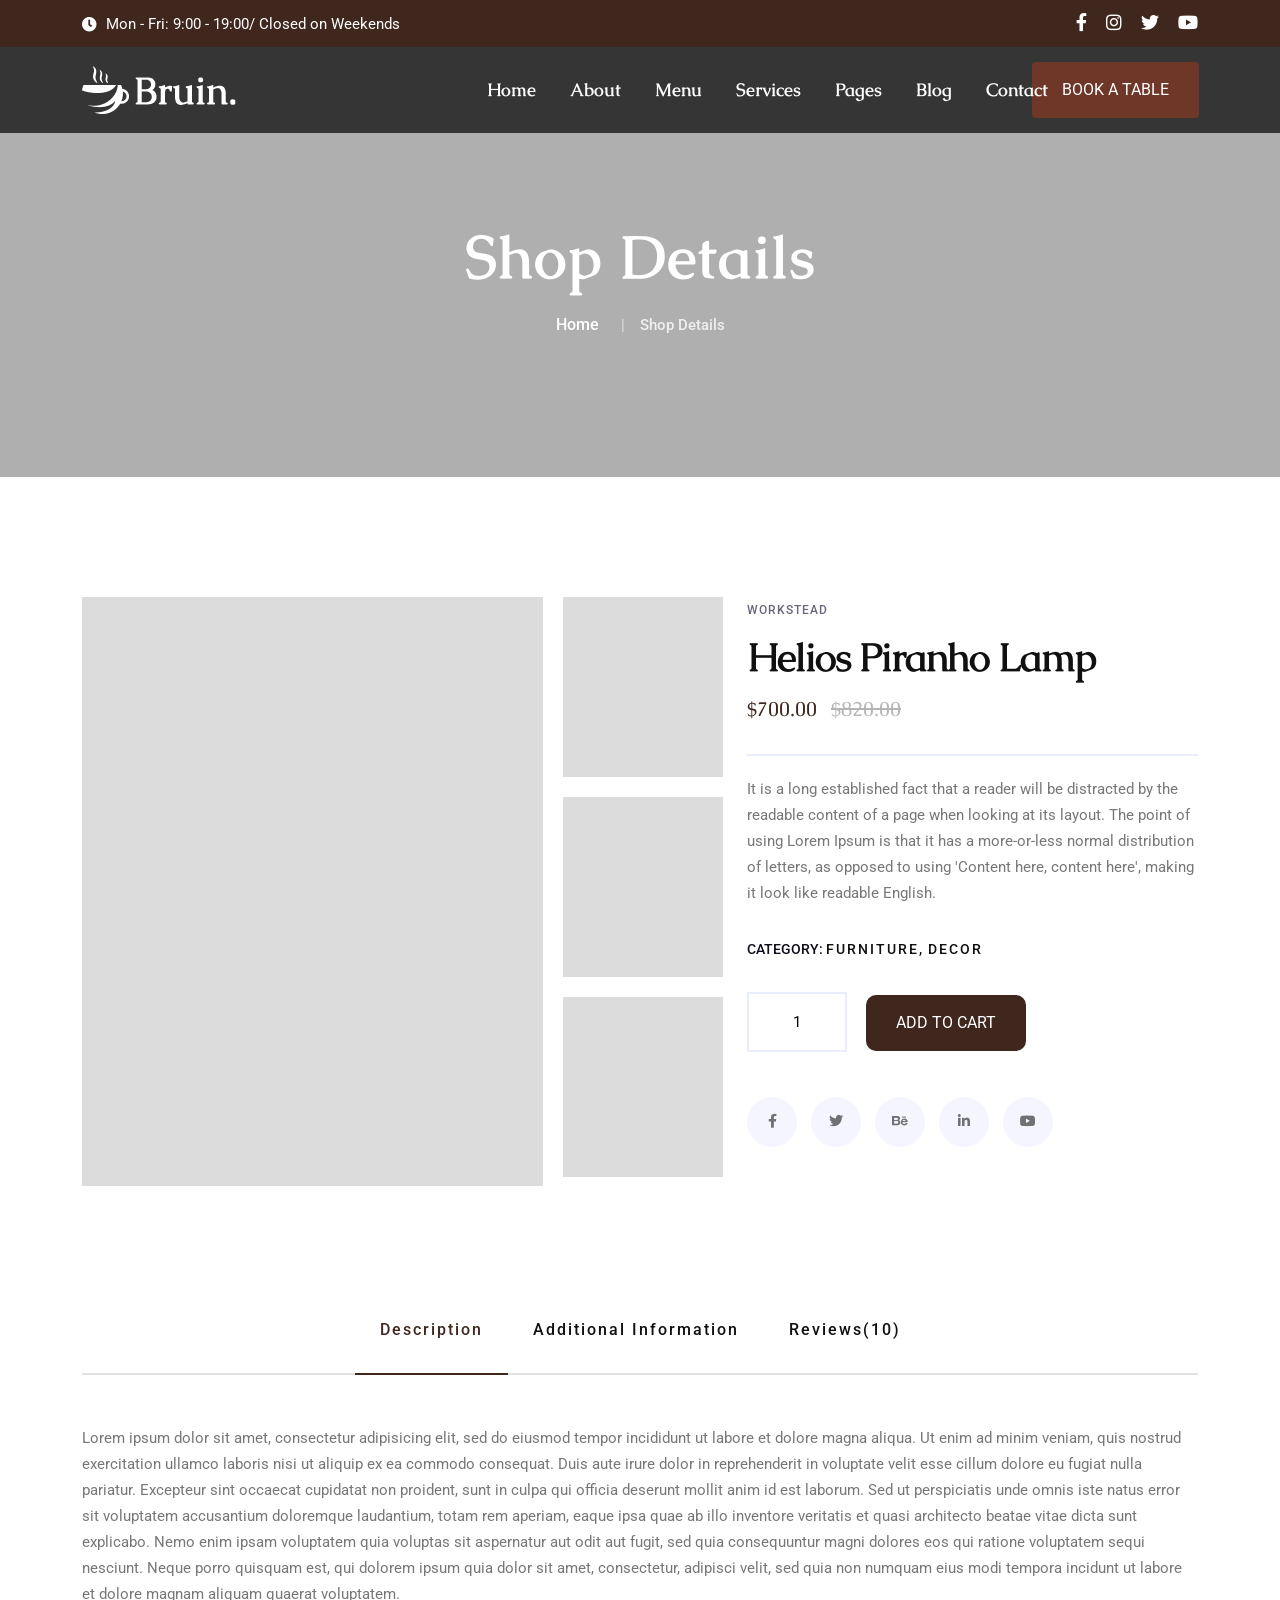
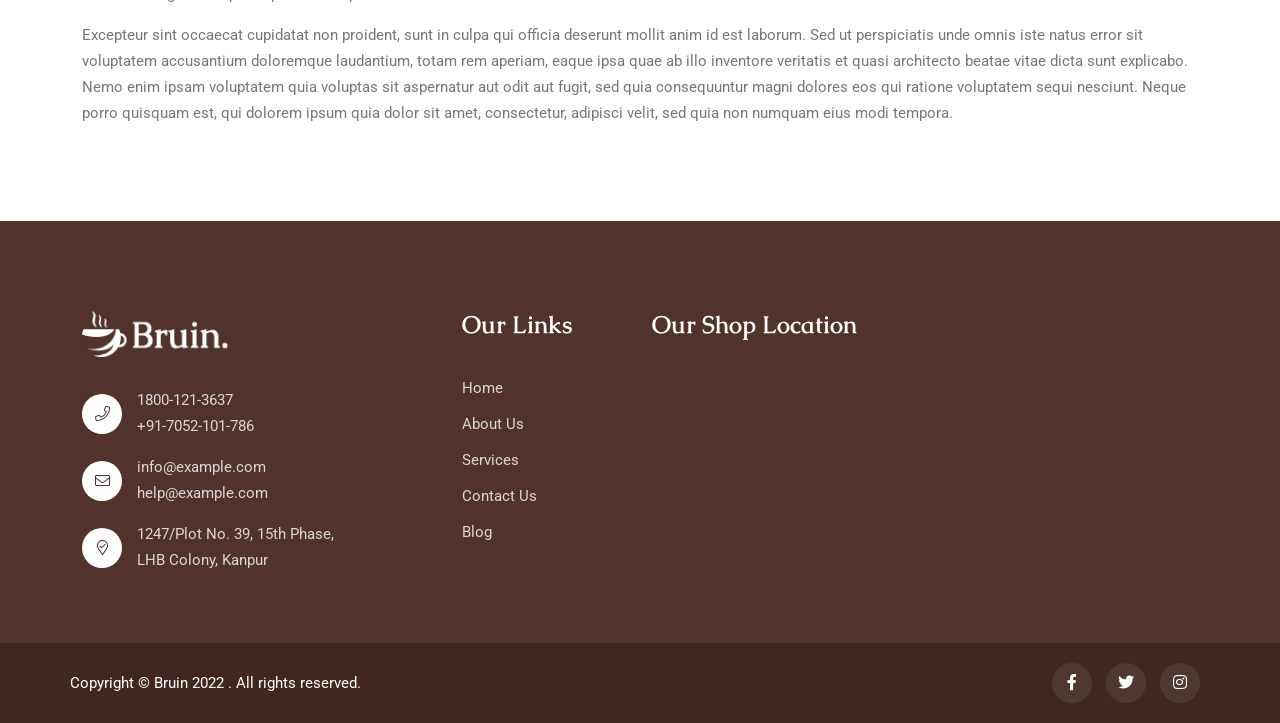
<file: main/bruin/bruin/shop-details.html>
<!doctype html>
<html class="no-js" lang="zxx">
    <head>
        <meta charset="utf-8">
        <meta http-equiv="x-ua-compatible" content="ie=edge">
        <title>Bruin - Coffe Shop HTML Template</title>
        <meta name="description" content="">
        <meta name="viewport" content="width=device-width, initial-scale=1">
		<link rel="shortcut icon" type="image/x-icon" href="img/favicon.ico">
        <!-- Place favicon.ico in the root directory -->

		<!-- CSS here -->
        <link rel="stylesheet" href="css/bootstrap.min.css">
        <link rel="stylesheet" href="css/animate.min.css">
        <link rel="stylesheet" href="css/magnific-popup.css">
        <link rel="stylesheet" href="fontawesome/css/all.min.css">
        
        <link rel="stylesheet" href="css/dripicons.css">
        <link rel="stylesheet" href="css/slick.css">
        <link rel="stylesheet" href="css/meanmenu.css">
        <link rel="stylesheet" href="css/default.css">
        <link rel="stylesheet" href="css/style.css">
        <link rel="stylesheet" href="css/responsive.css">
    </head>
    <body>
          <!-- header -->
        <header class="header-area header-three">
            <div class="header-top second-header d-none d-md-block">
                <div class="container">
                    <div class="row align-items-center">      
                        <div class="col-lg-6 col-md-6 d-none d-lg-block">
                             <div class="header-cta">
                               <ul>                                   
                                    <li>
                                       <i class="fas fa-clock"></i>
                                        <span>Mon - Fri: 9:00 - 19:00/ Closed on Weekends</span>
                                    </li>
                                  
                                </ul>
                            </div>
                        </div>
                        <div class="col-lg-4 col-md-4 d-none d-lg-block text-right">
                           <div class="header-social">
                                <span>
                                    
                                   
                                   </span>                    
                                   <!--  /social media icon redux -->                               
                            </div>
                        </div>
                        <div class="col-lg-2 col-md-4 d-none d-lg-block mt-10 mb-10 text-right">
                           <div class="header-social">
                                        <span>
                                            <a href="#" title="Facebook"><i class="fab fa-facebook-f"></i></a>
                                            <a href="#" title="LinkedIn"><i class="fab fa-instagram"></i></a>               
                                            <a href="#" title="Twitter"><i class="fab fa-twitter"></i></a>
                                            <a href="#" title="Twitter"><i class="fab fa-youtube"></i></a>
                                           </span>                    
                                           <!--  /social media icon redux -->                               
                                    </div>
                        </div>
                         
                        
                    </div>
                </div>
            </div>		
			  <div id="header-sticky" class="menu-area">
                <div class="container">
                    <div class="second-menu">
                        <div class="row align-items-center">
                            <div class="col-xl-2 col-lg-2">
                                <div class="logo">
                                    <a href="index.html"><img src="img/logo/logo.png" alt="logo"></a>
                                </div>
                            </div>
                           <div class="col-xl-8 col-lg-8">
                              
                                <div class="main-menu text-right text-xl-right">
                                    <nav id="mobile-menu">
                                          <ul>
                                            <li class="has-sub">
                                                <a href="index.html">Home</a>
                                                <ul>													
													<li><a href="index.html">Home Page 01</a></li>
													<li><a href="index-2.html">Home Page 02</a></li>													
																										
												</ul>
                                            </li>
                                            <li><a href="about.html">About</a></li>        
                                            <li><a href="menu.html">Menu</a></li>     
                                              <li class="has-sub">
                                                <a href="services.html">Services</a>
                                                <ul>													
													<li> <a href="services.html">Services</a></li>
                                                    <li> <a href="single-service.html">Services Details</a></li>
												</ul>
                                            </li>  
                                              <li class="has-sub"><a href="#">Pages</a>
												<ul>
                                                    <li><a href="projects.html">Gallery</a></li>
                                                    <li><a href="faq.html">Faq</a></li>
                                                    <li><a href="team.html">Team</a></li>
                                                    
                                                    <li><a href="shop.html">Shop</a></li>
													<li><a href="shop-details.html">Shop Details</a>
                                                  </ul>
											</li>
                                            <li class="has-sub"> 
                                                <a href="blog.html">Blog</a>
                                                <ul>
                                                    <li><a href="blog.html">Blog</a></li>
                                                    <li><a href="blog-details.html">Blog Details</a></li>
                                                </ul>
                                            </li>


                                            <li><a href="contact.html">Contact</a></li>                                               
                                        </ul>
                                    </nav>
                                </div>
                            </div>   
                             <div class="col-xl-2 col-lg-2 text-right d-none d-lg-block mt-15 mb-15 text-right text-xl-right">
                               <div class="login">
                                    <ul>
                                        <li>
                                            <div class="second-header-btn">
                                               <a href="contact.html" class="btn">Book A Table</a>
                                            </div>
                                        </li>
                                    </ul>
                                
                                </div>
                            </div>
                            
                                <div class="col-12">
                                    <div class="mobile-menu"></div>
                                </div>
                        </div>
                    </div>
                </div>
            </div>
        </header>
        <!-- header-end -->
        <!-- main-area -->
        <main>
            
           <!-- breadcrumb-area -->
            <section class="breadcrumb-area d-flex align-items-center" style="background-image:url(img/bg/bdrc-bg.jpg)">
                <div class="container">
                    <div class="row align-items-center">
                        <div class="col-xl-12 col-lg-12">
                            <div class="breadcrumb-wrap text-center">
                                <div class="breadcrumb-title">
                                    <h2>Shop Details</h2>    
                                    <div class="breadcrumb-wrap">
                              
                                <nav aria-label="breadcrumb">
                                    <ol class="breadcrumb">
                                        <li class="breadcrumb-item"><a href="index.html">Home</a></li>
                                        <li class="breadcrumb-item active" aria-current="page">Shop Details </li>
                                    </ol>
                                </nav>
                            </div>
                                </div>
                            </div>
                        </div>
                        
                    </div>
                </div>
            </section>
            <!-- breadcrumb-area-end -->
            
			<!-- shop-banner-area start -->
        <section class="shop-banner-area pt-120 pb-90 " data-animation="fadeInUp animated" data-delay=".2s">
            <div class="container">
                <div class="row">
                    <div class="col-xl-7">
                        <div class="shop-thumb-tab mb-30">
                            <ul class="nav" id="myTab2" role="tablist">
                                <li class="nav-item">
                                    <a class="nav-link active" id="home-tab" data-bs-toggle="tab" href="#home" role="tab"
                                        aria-selected="true"><img src="img/shop/details/thumb1.jpg" alt=""> </a>
                                </li>
                                <li class="nav-item">
                                    <a class="nav-link" id="profile-tab" data-bs-toggle="tab" href="#profile" role="tab"
                                        aria-selected="false"><img src="img/shop/details/thumb2.jpg" alt=""></a>
                                </li>
                                <li class="nav-item">
                                    <a class="nav-link" id="profile-tab2" data-bs-toggle="tab" href="#profile1" role="tab"
                                        aria-selected="false"><img src="img/shop/details/thumb3.jpg" alt=""></a>
                                </li>
                            </ul>
                        </div>
                        <div class="product-details-img mb-30">
                            <div class="tab-content" id="myTabContent2">
                                <div class="tab-pane fade show active" id="home" role="tabpanel">
                                    <div class="product-large-img">
                                        <img src="img/shop/details/large1.jpg" alt="">
                                    </div>
                                </div>
                                <div class="tab-pane fade" id="profile" role="tabpanel">
                                    <div class="product-large-img">
                                        <img src="img/shop/details/large2.jpg" alt="">
                                    </div>
                                </div>
                                <div class="tab-pane fade" id="profile1" role="tabpanel">
                                    <div class="product-large-img">
                                        <img src="img/shop/details/large3.jpg" alt="">
                                    </div>
                                </div>
                            </div>
                        </div>
                    </div>
                    <div class="col-xl-5">
                        <div class="product-details mb-30">
                            <div class="product-details-title">
                                <p>Workstead</p>
                                <h1>Helios Piranho Lamp</h1>
                                <div class="price details-price pb-30 mb-20">
                                    <span>$700.00</span>
                                    <span class="old-price">$820.00</span>
                                </div>
                            </div>
                            <p>It is a long established fact that a reader will be distracted by the readable content of a page
                                when looking at its
                                layout. The point of using Lorem Ipsum is that it has a more-or-less normal distribution of
                                letters, as opposed to
                                using 'Content here, content here', making it look like readable English.</p>
                            <div class="product-cat mt-30 mb-30">
                                <span>Category: </span>
                                <a href="#">furniture,</a>
                                <a href="#">decor</a>
                            </div>                            
                            <div class="product-details-action">
                                <form action="#">
                                    <div class="plus-minus">
                                        <div class="cart-plus-minus"><input type="text" value="1" /></div>
                                    </div>
                                    <button class="btn btn-black" type="submit">add to cart</button>                                   
                                </form>
                            </div>
							<div class="product-social mt-45">
                                <a href="#"><i class="fab fa-facebook-f"></i></a>
                                <a href="#"><i class="fab fa-twitter"></i></a>
                                <a href="#"><i class="fab fa-behance"></i></a>
                                <a href="#"><i class="fab fa-linkedin-in"></i></a>
                                <a href="#"><i class="fab fa-youtube"></i></a>
                            </div>
                        </div>
                    </div>
                </div>
            </div>
        </section>
        <!-- shop-banner-area end -->
        <!-- product-desc-area start -->
        <section class="product-desc-area pb-55">
            <div class="container">
                <div class="row">
                    <div class="col-12">
                        <div class="bakix-details-tab">
                            <ul class="nav text-center justify-content-center pb-30 mb-50" id="myTab" role="tablist">
                                <li class="nav-item">
                                    <a class="nav-link active" id="desc-tab" data-bs-toggle="tab" href="#id-desc" role="tab"
                                        aria-bs-controls="home" aria-selected="true">Description </a>
                                </li>
                                <li class="nav-item">
                                    <a class="nav-link" id="id-add-in" data-bs-toggle="tab" href="#id-add" role="tab"
                                        aria-bs-controls="profile" aria-selected="false">Additional Information</a>
                                </li>
                                <li class="nav-item">
                                    <a class="nav-link" id="id-r" data-bs-toggle="tab" href="#id-rev" role="tab"
                                        aria-bs-controls="profile" aria-selected="false">Reviews(10)</a>
                                </li>
                            </ul>
                        </div>
                        <div class="tab-content" id="myTabContent">
                            <div class="tab-pane fade show active" id="id-desc" role="tabpanel" aria-labelledby="desc-tab">
                                <div class="event-text mb-40">
                                    <p>Lorem ipsum dolor sit amet, consectetur adipisicing elit, sed do eiusmod tempor
                                        incididunt ut labore et dolore magna
                                        aliqua. Ut enim ad minim veniam, quis nostrud exercitation ullamco laboris nisi
                                        ut aliquip ex ea commodo consequat.
                                        Duis aute irure dolor in reprehenderit in voluptate velit esse cillum dolore eu
                                        fugiat nulla pariatur. Excepteur sint
                                        occaecat cupidatat non proident, sunt in culpa qui officia deserunt mollit anim
                                        id est laborum. Sed ut perspiciatis
                                        unde omnis iste natus error sit voluptatem accusantium doloremque laudantium,
                                        totam rem aperiam, eaque ipsa quae ab
                                        illo inventore veritatis et quasi architecto beatae vitae dicta sunt explicabo.
                                        Nemo enim ipsam voluptatem quia
                                        voluptas sit aspernatur aut odit aut fugit, sed quia consequuntur magni dolores
                                        eos qui ratione voluptatem sequi
                                        nesciunt. Neque porro quisquam est, qui dolorem ipsum quia dolor sit amet,
                                        consectetur, adipisci velit, sed quia non
                                        numquam eius modi tempora incidunt ut labore et dolore magnam aliquam quaerat
                                        voluptatem.</p>
                                    <p>Excepteur sint occaecat cupidatat non proident, sunt in culpa qui officia
                                        deserunt mollit anim id est laborum. Sed ut
                                        perspiciatis unde omnis iste natus error sit voluptatem accusantium doloremque
                                        laudantium, totam rem aperiam, eaque
                                        ipsa quae ab illo inventore veritatis et quasi architecto beatae vitae dicta
                                        sunt explicabo. Nemo enim ipsam voluptatem
                                        quia voluptas sit aspernatur aut odit aut fugit, sed quia consequuntur magni
                                        dolores eos qui ratione voluptatem sequi
                                        nesciunt. Neque porro quisquam est, qui dolorem ipsum quia dolor sit amet,
                                        consectetur, adipisci velit, sed quia non
                                        numquam eius modi tempora.</p>
                                </div>
                            </div>
                            <div class="tab-pane fade" id="id-add" role="tabpanel" aria-labelledby="id-add-in">
                                <div class="additional-info">
                                    <div class="table-responsive">
                                        <h4>Additional information</h4>
                                        <table class="table">
                                            <tbody>
                                                <tr>
                                                    <th>Weight</th>
                                                    <td class="product_weight">1.4 oz</td>
                                                </tr>
                                                <tr>
                                                    <th>Dimensions</th>
                                                    <td class="product_dimensions">62 × 56 × 12 in</td>
                                                </tr>
                                                <tr>
                                                    <th>Size</th>
                                                    <td class="product_dimensions">XL, XXL, LG, SM, MD</td>
                                                </tr>
                                            </tbody>
                                        </table>
                                    </div>
                                </div>
                            </div>
                            <div class="tab-pane fade" id="id-rev" role="tabpanel" aria-labelledby="id-r">
                                <div class="additional-info">
                                    <div class="event-text mb-40">
                                        <p>Lorem ipsum dolor sit amet, consectetur adipisicing elit, sed do eiusmod tempor
                                            incididunt ut labore et dolore magna
                                            aliqua. Ut enim ad minim veniam, quis nostrud exercitation ullamco laboris nisi
                                            ut aliquip ex ea commodo consequat.
                                            Duis aute irure dolor in reprehenderit in voluptate velit esse cillum dolore eu
                                            fugiat nulla pariatur. Excepteur sint
                                            occaecat cupidatat non proident, sunt in culpa qui officia deserunt mollit anim
                                            id est laborum. Sed ut perspiciatis
                                            unde omnis iste natus error sit voluptatem accusantium doloremque laudantium,
                                            totam rem aperiam, eaque ipsa quae ab
                                            illo inventore veritatis et quasi architecto beatae vitae dicta sunt explicabo.
                                            Nemo enim ipsam voluptatem quia
                                            voluptas sit aspernatur aut odit aut fugit, sed quia consequuntur magni dolores
                                            eos qui ratione voluptatem sequi
                                            nesciunt. Neque porro quisquam est, qui dolorem ipsum quia dolor sit amet,
                                            consectetur, adipisci velit, sed quia non
                                            numquam eius modi tempora incidunt ut labore et dolore magnam aliquam quaerat
                                            voluptatem.</p>
                                        <p>Excepteur sint occaecat cupidatat non proident, sunt in culpa qui officia
                                            deserunt mollit anim id est laborum. Sed ut
                                            perspiciatis unde omnis iste natus error sit voluptatem accusantium doloremque
                                            laudantium, totam rem aperiam, eaque
                                            ipsa quae ab illo inventore veritatis et quasi architecto beatae vitae dicta
                                            sunt explicabo. Nemo enim ipsam voluptatem
                                            quia voluptas sit aspernatur aut odit aut fugit, sed quia consequuntur magni
                                            dolores eos qui ratione voluptatem sequi
                                            nesciunt. Neque porro quisquam est, qui dolorem ipsum quia dolor sit amet,
                                            consectetur, adipisci velit, sed quia non
                                            numquam eius modi tempora.</p>
                                    </div>
                                </div>
                            </div>
                        </div>
                    </div>
                </div>
            </div>
        </section>
        <!-- product-desc-area end -->
        
        </main>
        <!-- main-area-end -->
         <!-- footer -->
        <footer class="footer-bg footer-p">
         <div class="footer-top  pt-90 pb-40" style="background-color: #3f271e; background-image: url(img/bg/footer-bg.png);">
                <div class="container">
                    <div class="row justify-content-between">
                        
                          <div class="col-xl-4 col-lg-4 col-sm-6">
                            <div class="footer-widget mb-30">
                                <div class="f-widget-title mb-30">
                                   <img src="img/logo/logo.png" alt="img">
                                </div>
                                <div class="f-contact">
                                    <ul>
                                    <li>
                                        <i class="icon fal fa-phone"></i>
                                        <span>1800-121-3637<br>+91-7052-101-786</span>
                                    </li>
                                   <li><i class="icon fal fa-envelope"></i>
                                        <span>
                                            <a href="mailto:info@example.com">info@example.com</a>
                                       <br>
                                       <a href="mailto:help@example.com">help@example.com</a>
                                       </span>
                                    </li>
                                    <li>
                                        <i class="icon fal fa-map-marker-check"></i>
                                        <span>1247/Plot No. 39, 15th Phase,<br> LHB Colony, Kanpur</span>
                                    </li>
                                    
                                </ul>
                                    
                                    </div>
                            </div>
                        </div>
						<div class="col-xl-2 col-lg-2 col-sm-6">
                            <div class="footer-widget mb-30">
                                <div class="f-widget-title">
                                    <h2>Our Links</h2>
                                </div>
                                <div class="footer-link">
                                    <ul>                                        
                                        <li><a href="index.html">Home</a></li>
                                        <li><a href="about.html"> About Us</a></li>
                                        <li><a href="services.html"> Services </a></li>
                                        <li><a href="contact.html"> Contact Us</a></li>
                                        <li><a href="blog.html">Blog </a></li>
                                    </ul>
                                </div>
                            </div>
                        </div>
                        <div class="col-xl-6 col-lg-6 col-sm-6">
                            <div class="footer-widget mb-30">
                                <div class="f-widget-title">
                                    <h2>Our Shop Location</h2>
                                </div>
                                <div class="footer-link">
                                    <iframe src="https://www.google.com/maps/embed?pb=!1m18!1m12!1m3!1d212867.83634504632!2d-112.24455686962897!3d33.52582710700138!2m3!1f0!2f0!3f0!3m2!1i1024!2i768!4f13.1!3m3!1m2!1s0x872b743829374b03%3A0xabaac255b1e43fbe!2sPlexus%20Worldwide!5e0!3m2!1sen!2sin!4v1618567685329!5m2!1sen!2sin" width="600" height="190" style="border:0;" allowfullscreen="" loading="lazy"></iframe>
                                </div>
                            </div>
                        </div>  
                       
                    </div>
                </div>
            </div>
            <div class="copyright-wrap">
                <div class="container">
                    <div class="row align-items-center">
                        <div class="col-lg-6">                         
                           Copyright &copy; Bruin 2022 . All rights reserved.         
                        </div>
                        <div class="col-lg-6 text-right text-xl-right">                       
                           <div class="footer-social">                                    
                                    <a href="#"><i class="fab fa-facebook-f"></i></a>
                                    <a href="#"><i class="fab fa-twitter"></i></a>
                                    <a href="#"><i class="fab fa-instagram"></i></a>
                                </div>        
                        </div>
                        
                    </div>
                </div>
            </div>
        </footer>
        <!-- footer-end -->
		<!-- JS here -->
        <script src="js/vendor/modernizr-3.5.0.min.js"></script>
        <script src="js/vendor/jquery-3.6.0.min.js"></script>
        <script src="js/popper.min.js"></script>
        <script src="js/bootstrap.min.js"></script>
        <script src="js/slick.min.js"></script>
        <script src="js/ajax-form.js"></script>
        <script src="js/paroller.js"></script>
        <script src="js/wow.min.js"></script>
        <script src="js/js_isotope.pkgd.min.js"></script>
        <script src="js/imagesloaded.min.js"></script>
        <script src="js/parallax.min.js"></script>
        <script src="js/jquery.waypoints.min.js"></script>
        <script src="js/jquery.counterup.min.js"></script>
        <script src="js/jquery.scrollUp.min.js"></script>
        <script src="js/jquery.meanmenu.min.js"></script>
        <script src="js/parallax-scroll.js"></script>
        <script src="js/jquery.magnific-popup.min.js"></script>
        <script src="js/element-in-view.js"></script>
        <script src="js/main.js"></script>
    </body>
</html>
</file>
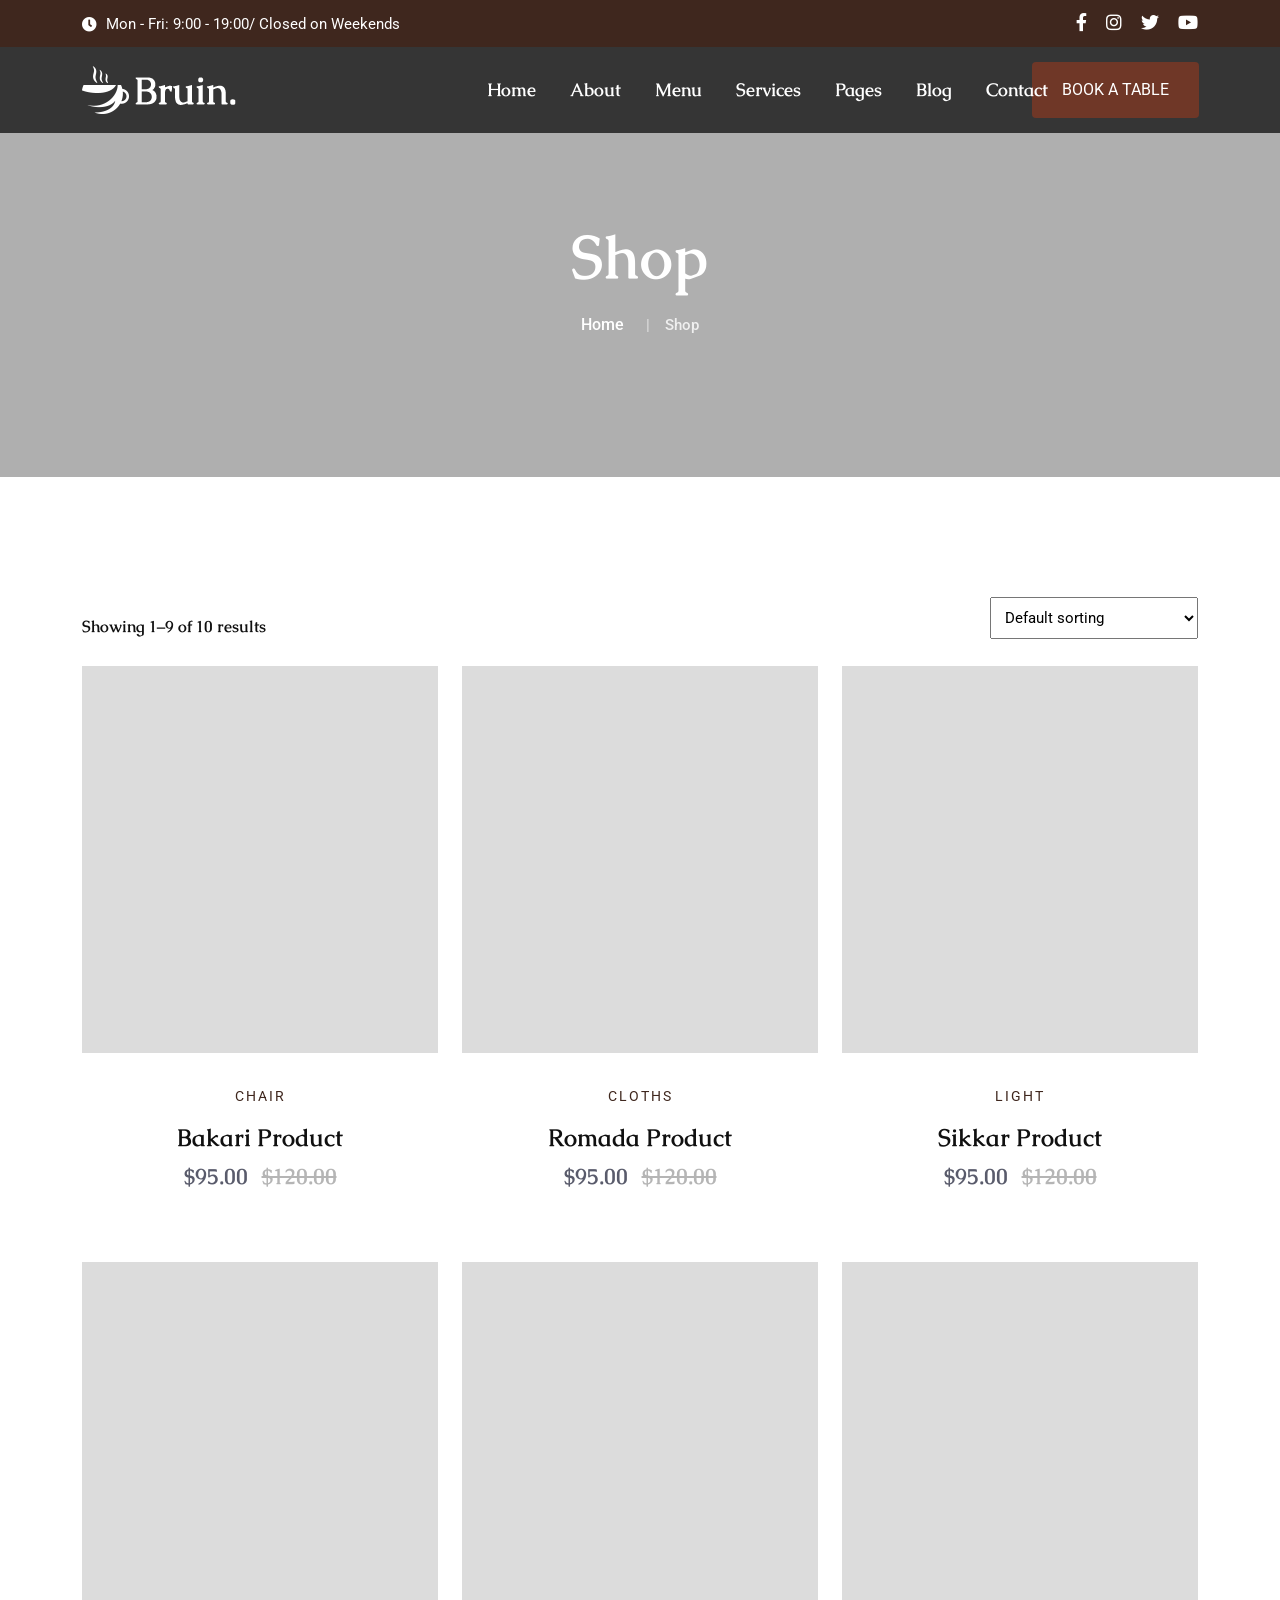
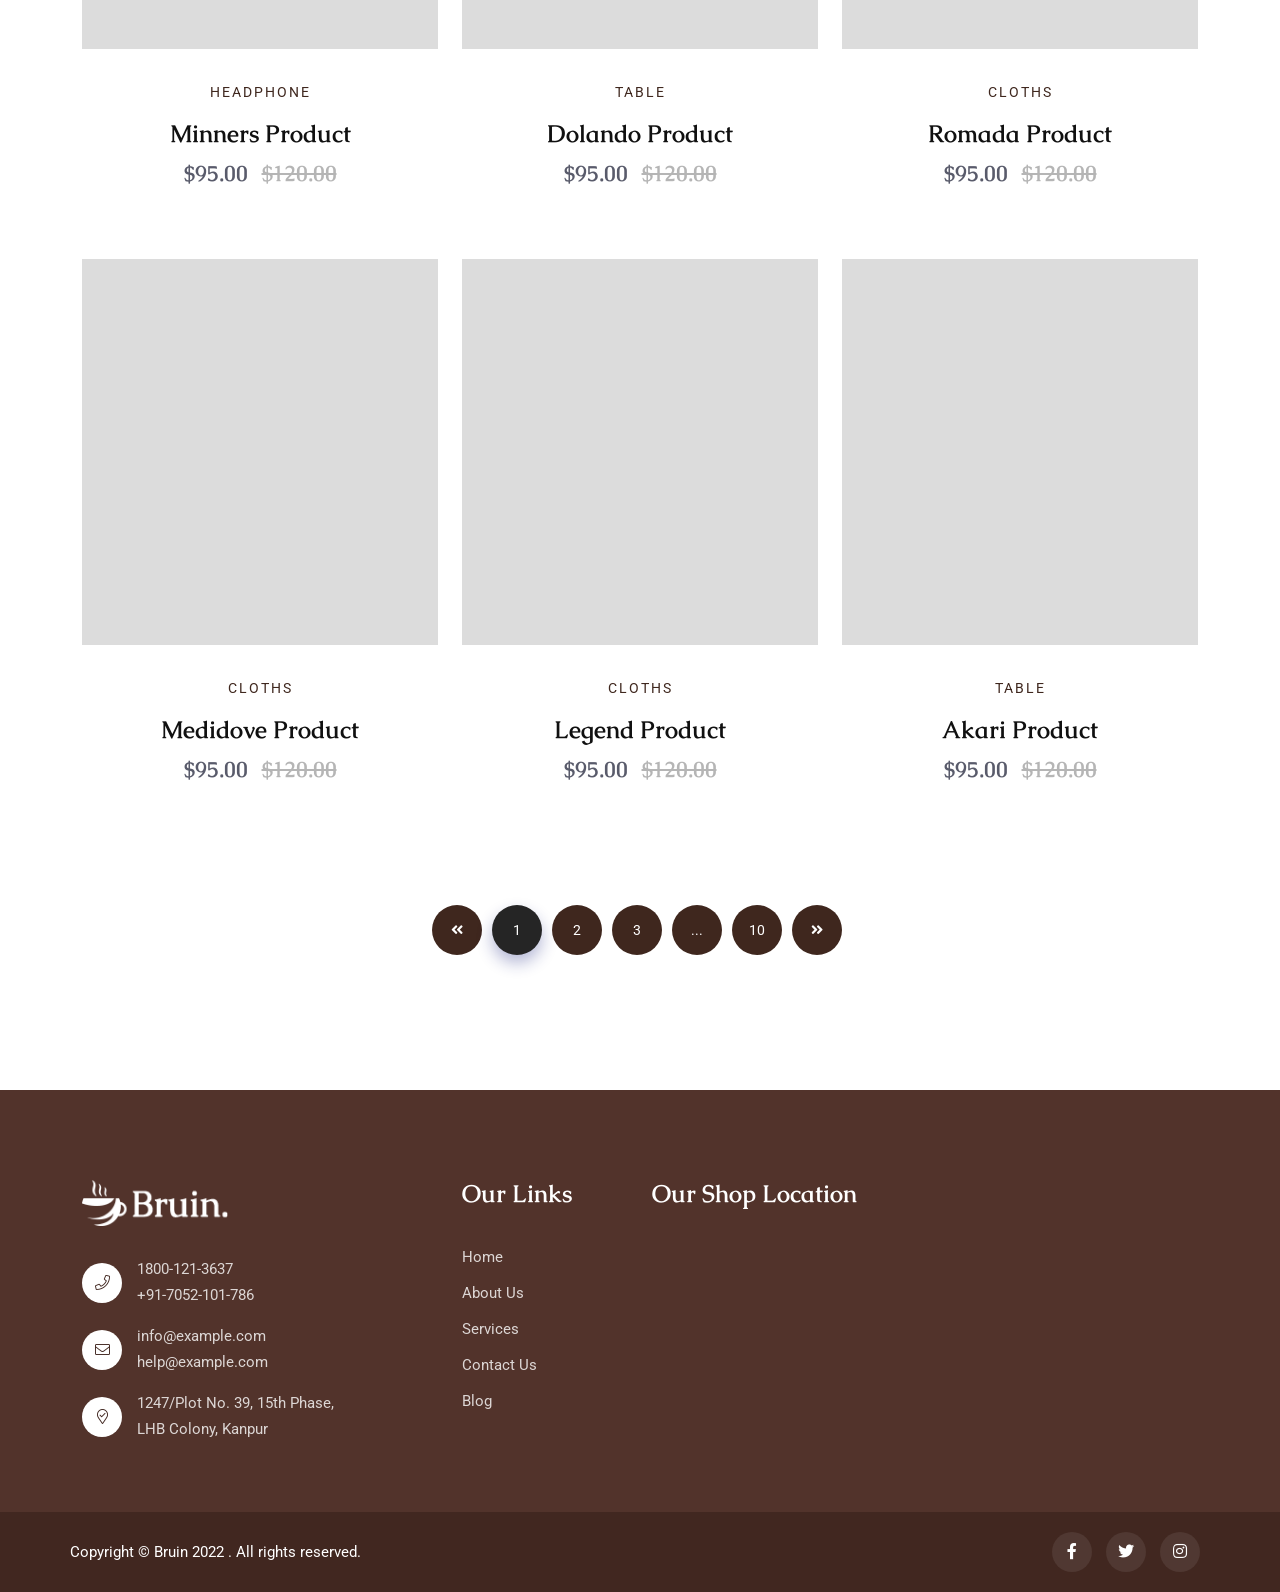
<file: main/bruin/bruin/shop.html>
<!doctype html>
<html class="no-js" lang="zxx">
    <head>
        <meta charset="utf-8">
        <meta http-equiv="x-ua-compatible" content="ie=edge">
        <title>Bruin - Coffe Shop HTML Template</title>
        <meta name="description" content="">
        <meta name="viewport" content="width=device-width, initial-scale=1">
		<link rel="shortcut icon" type="image/x-icon" href="img/favicon.ico">
        <!-- Place favicon.ico in the root directory -->

		<!-- CSS here -->
        <link rel="stylesheet" href="css/bootstrap.min.css">
        <link rel="stylesheet" href="css/animate.min.css">
        <link rel="stylesheet" href="css/magnific-popup.css">
        <link rel="stylesheet" href="fontawesome/css/all.min.css">
        
        <link rel="stylesheet" href="css/dripicons.css">
        <link rel="stylesheet" href="css/slick.css">
        <link rel="stylesheet" href="css/meanmenu.css">
        <link rel="stylesheet" href="css/default.css">
        <link rel="stylesheet" href="css/style.css">
        <link rel="stylesheet" href="css/responsive.css">
    </head>
    <body>
         <!-- header -->
        <header class="header-area header-three">
            <div class="header-top second-header d-none d-md-block">
                <div class="container">
                    <div class="row align-items-center">      
                        <div class="col-lg-6 col-md-6 d-none d-lg-block">
                             <div class="header-cta">
                               <ul>                                   
                                    <li>
                                       <i class="fas fa-clock"></i>
                                        <span>Mon - Fri: 9:00 - 19:00/ Closed on Weekends</span>
                                    </li>
                                  
                                </ul>
                            </div>
                        </div>
                        <div class="col-lg-4 col-md-4 d-none d-lg-block text-right">
                           <div class="header-social">
                                <span>
                                    
                                   
                                   </span>                    
                                   <!--  /social media icon redux -->                               
                            </div>
                        </div>
                        <div class="col-lg-2 col-md-4 d-none d-lg-block mt-10 mb-10 text-right">
                           <div class="header-social">
                                        <span>
                                            <a href="#" title="Facebook"><i class="fab fa-facebook-f"></i></a>
                                            <a href="#" title="LinkedIn"><i class="fab fa-instagram"></i></a>               
                                            <a href="#" title="Twitter"><i class="fab fa-twitter"></i></a>
                                            <a href="#" title="Twitter"><i class="fab fa-youtube"></i></a>
                                           </span>                    
                                           <!--  /social media icon redux -->                               
                                    </div>
                        </div>
                         
                        
                    </div>
                </div>
            </div>		
			  <div id="header-sticky" class="menu-area">
                <div class="container">
                    <div class="second-menu">
                        <div class="row align-items-center">
                            <div class="col-xl-2 col-lg-2">
                                <div class="logo">
                                    <a href="index.html"><img src="img/logo/logo.png" alt="logo"></a>
                                </div>
                            </div>
                           <div class="col-xl-8 col-lg-8">
                              
                                <div class="main-menu text-right text-xl-right">
                                    <nav id="mobile-menu">
                                          <ul>
                                            <li class="has-sub">
                                                <a href="index.html">Home</a>
                                                <ul>													
													<li><a href="index.html">Home Page 01</a></li>
													<li><a href="index-2.html">Home Page 02</a></li>													
																										
												</ul>
                                            </li>
                                            <li><a href="about.html">About</a></li>        
                                            <li><a href="menu.html">Menu</a></li>     
                                              <li class="has-sub">
                                                <a href="services.html">Services</a>
                                                <ul>													
													<li> <a href="services.html">Services</a></li>
                                                    <li> <a href="single-service.html">Services Details</a></li>
												</ul>
                                            </li>  
                                              <li class="has-sub"><a href="#">Pages</a>
												<ul>
                                                    <li><a href="projects.html">Gallery</a></li>
                                                    <li><a href="faq.html">Faq</a></li>
                                                    <li><a href="team.html">Team</a></li>
                                                    
                                                    <li><a href="shop.html">Shop</a></li>
													<li><a href="shop-details.html">Shop Details</a>
                                                  </ul>
											</li>
                                            <li class="has-sub"> 
                                                <a href="blog.html">Blog</a>
                                                <ul>
                                                    <li><a href="blog.html">Blog</a></li>
                                                    <li><a href="blog-details.html">Blog Details</a></li>
                                                </ul>
                                            </li>


                                            <li><a href="contact.html">Contact</a></li>                                               
                                        </ul>
                                    </nav>
                                </div>
                            </div>   
                             <div class="col-xl-2 col-lg-2 text-right d-none d-lg-block mt-15 mb-15 text-right text-xl-right">
                               <div class="login">
                                    <ul>
                                        <li>
                                            <div class="second-header-btn">
                                               <a href="contact.html" class="btn">Book A Table</a>
                                            </div>
                                        </li>
                                    </ul>
                                
                                </div>
                            </div>
                            
                                <div class="col-12">
                                    <div class="mobile-menu"></div>
                                </div>
                        </div>
                    </div>
                </div>
            </div>
        </header>
        <!-- header-end -->        
        <!-- main-area -->
        <main>
            
      <!-- breadcrumb-area -->
            <section class="breadcrumb-area d-flex align-items-center" style="background-image:url(img/bg/bdrc-bg.jpg)">
                <div class="container">
                    <div class="row align-items-center">
                        <div class="col-xl-12 col-lg-12">
                            <div class="breadcrumb-wrap text-center">
                                <div class="breadcrumb-title">
                                    <h2>Shop</h2>    
                                    <div class="breadcrumb-wrap">
                              
                                <nav aria-label="breadcrumb">
                                    <ol class="breadcrumb">
                                        <li class="breadcrumb-item"><a href="index.html">Home</a></li>
                                        <li class="breadcrumb-item active" aria-current="page">Shop </li>
                                    </ol>
                                </nav>
                            </div>
                                </div>
                            </div>
                        </div>
                        
                    </div>
                </div>
            </section>
            <!-- breadcrumb-area-end -->
            
			<!-- shop-area -->
            <section class="shop-area pt-120 pb-120 p-relative " data-animation="fadeInUp animated" data-delay=".2s">
                <div class="container">
					<div class="row">
						<div class="col-lg-6 col-sm-6">
						<h6 class="mt-20 mb-30">Showing 1–9 of 10 results</h6>
						</div>
						<div class="col-lg-6 col-sm-6 text-right">
							<select name="orderby" class="orderby" aria-label="Shop order">
								<option value="menu_order" selected="selected">Default sorting</option>
								<option value="popularity">Sort by popularity</option>
								<option value="rating">Sort by average rating</option>
								<option value="date">Sort by latest</option>
								<option value="price">Sort by price: low to high</option>
								<option value="price-desc">Sort by price: high to low</option>
							</select>
						</div>
					</div>
                    <div class="row align-items-center">
                                    <div class="col-lg-4 col-md-6">
                                        <div class="product mb-40">
                                            <div class="product__img">
                                                <a href="shop-details.html"><img src="img/shop/img4.jpg" alt=""></a>
                                                <div class="product-action text-center">
                                                   
                                                    <a href="shop-details.html">Add Cart</a>
                                                    
                                                </div>
                                            </div>
                                            <div class="product__content text-center pt-30">
                                                <span class="pro-cat"><a href="#">Chair</a></span>
                                                <h4 class="pro-title"><a href="shop-details.html">Bakari Product</a></h4>
                                                <div class="price">
                                                    <span>$95.00</span>
                                                    <span class="old-price">$120.00</span>
                                                </div>
                                            </div>
                                        </div>
                                    </div>
                                    <div class="col-lg-4 col-md-6">
                                        <div class="product mb-40">
                                            <div class="product__img">
                                                <a href="shop-details.html"><img src="img/shop/img5.jpg" alt=""></a>
                                                <div class="product-action text-center">
                                                   
                                                    <a href="shop-details.html">Add Cart</a>
                                                    
                                                </div>
                                            </div>
                                            <div class="product__content text-center pt-30">
                                                <span class="pro-cat"><a href="#">Cloths</a></span>
                                                <h4 class="pro-title"><a href="shop-details.html">Romada Product</a></h4>
                                                <div class="price">
                                                    <span>$95.00</span>
                                                    <span class="old-price">$120.00</span>
                                                </div>
                                            </div>
                                        </div>
                                    </div>
                                    <div class="col-lg-4 col-md-6">
                                        <div class="product mb-40">
                                            <div class="product__img">
                                                <a href="shop-details.html"><img src="img/shop/img6.jpg" alt=""></a>
                                                <div class="product-action text-center">
                                                   
                                                    <a href="shop-details.html">Add Cart</a>
                                                    
                                                </div>
                                            </div>
                                            <div class="product__content text-center pt-30">
                                                <span class="pro-cat"><a href="#">Light</a></span>
                                                <h4 class="pro-title"><a href="shop-details.html">Sikkar Product</a></h4>
                                                <div class="price">
                                                    <span>$95.00</span>
                                                    <span class="old-price">$120.00</span>
                                                </div>
                                            </div>
                                        </div>
                                    </div>
                                    <div class="col-lg-4 col-md-6">
                                        <div class="product mb-40">
                                            <div class="product__img">
                                                <a href="shop-details.html"><img src="img/shop/img7.jpg" alt=""></a>
                                                <div class="product-action text-center">
                                                   
                                                    <a href="shop-details.html">Add Cart</a>
                                                    
                                                </div>
                                            </div>
                                            <div class="product__content text-center pt-30">
                                                <span class="pro-cat"><a href="#">Headphone</a></span>
                                                <h4 class="pro-title"><a href="shop-details.html">Minners Product</a></h4>
                                                <div class="price">
                                                    <span>$95.00</span>
                                                    <span class="old-price">$120.00</span>
                                                </div>
                                            </div>
                                        </div>
                                    </div>
                                    <div class="col-lg-4 col-md-6">
                                        <div class="product mb-40">
                                            <div class="product__img">
                                                <a href="shop-details.html"><img src="img/shop/img8.jpg" alt=""></a>
                                                <div class="product-action text-center">
                                                   
                                                    <a href="shop-details.html">Add Cart</a>
                                                    
                                                </div>
                                            </div>
                                            <div class="product__content text-center pt-30">
                                                <span class="pro-cat"><a href="#">table</a></span>
                                                <h4 class="pro-title"><a href="shop-details.html">Dolando Product</a></h4>
                                                <div class="price">
                                                    <span>$95.00</span>
                                                    <span class="old-price">$120.00</span>
                                                </div>
                                            </div>
                                        </div>
                                    </div>
                                    <div class="col-lg-4 col-md-6">
                                        <div class="product mb-40">
                                            <div class="product__img">
                                                <a href="shop-details.html"><img src="img/shop/img9.jpg" alt=""></a>
                                                <div class="product-action text-center">
                                                   
                                                    <a href="shop-details.html">Add Cart</a>
                                                    
                                                </div>
                                            </div>
                                            <div class="product__content text-center pt-30">
                                                <span class="pro-cat"><a href="#">Cloths</a></span>
                                                <h4 class="pro-title"><a href="shop-details.html">Romada Product</a></h4>
                                                <div class="price">
                                                    <span>$95.00</span>
                                                    <span class="old-price">$120.00</span>
                                                </div>
                                            </div>
                                        </div>
                                    </div>
									<div class="col-lg-4 col-md-6">
                                        <div class="product mb-40">
                                            <div class="product__img">
                                                <a href="shop-details.html"><img src="img/shop/img1.jpg" alt=""></a>
                                                <div class="product-action text-center">
                                                   
                                                    <a href="shop-details.html">Add Cart</a>
                                                    
                                                </div>
                                            </div>
                                            <div class="product__content text-center pt-30">
                                                <span class="pro-cat"><a href="#">Cloths</a></span>
                                                <h4 class="pro-title"><a href="shop-details.html">Medidove Product</a></h4>
                                                <div class="price">
                                                    <span>$95.00</span>
                                                    <span class="old-price">$120.00</span>
                                                </div>
                                            </div>
                                        </div>
                                    </div>
                                    <div class="col-lg-4 col-md-6">
                                        <div class="product mb-40">
                                            <div class="product__img">
                                                <a href="shop-details.html"><img src="img/shop/img2.jpg" alt=""></a>
                                                <div class="product-action text-center">
                                                   
                                                    <a href="shop-details.html">Add Cart</a>
                                                    
                                                </div>
                                            </div>
                                            <div class="product__content text-center pt-30">
                                                <span class="pro-cat"><a href="#">Cloths</a></span>
                                                <h4 class="pro-title"><a href="shop-details.html">Legend Product</a></h4>
                                                <div class="price">
                                                    <span>$95.00</span>
                                                    <span class="old-price">$120.00</span>
                                                </div>
                                            </div>
                                        </div>
                                    </div>
                                    <div class="col-lg-4 col-md-6">
                                        <div class="product mb-40">
                                            <div class="product__img">
                                                <a href="shop-details.html"><img src="img/shop/img3.jpg" alt=""></a>
                                                <div class="product-action text-center">
                                                   
                                                    <a href="shop-details.html">Add Cart</a>
                                                    
                                                </div>
                                            </div>
                                            <div class="product__content text-center pt-30">
                                                <span class="pro-cat"><a href="#">Table</a></span>
                                                <h4 class="pro-title"><a href="shop-details.html">Akari Product</a></h4>
                                                <div class="price">
                                                    <span>$95.00</span>
                                                    <span class="old-price">$120.00</span>
                                                </div>
                                            </div>
                                        </div>
                                    </div>
                                
                    </div>
					<div class="row">
                    <div class="col-12">
                        <div class="pagination-wrap mt-50 text-center">
                                <nav>
                                    <ul class="pagination">
                                        <li class="page-item"><a href="#"><i class="fas fa-angle-double-left"></i></a></li>
                                        <li class="page-item active"><a href="#">1</a></li>
                                        <li class="page-item"><a href="#">2</a></li>
                                        <li class="page-item"><a href="#">3</a></li>
                                        <li class="page-item"><a href="#">...</a></li>
                                        <li class="page-item"><a href="#">10</a></li>
                                        <li class="page-item"><a href="#"><i class="fas fa-angle-double-right"></i></a></li>
                                    </ul>
                                </nav>
                            </div>
                    </div>
                <div></div></div>
                </div>
            </section>
            <!-- shop-area-end -->
        
        </main>
        <!-- main-area-end -->
         <!-- footer -->
        <footer class="footer-bg footer-p">
         <div class="footer-top  pt-90 pb-40" style="background-color: #3f271e; background-image: url(img/bg/footer-bg.png);">
                <div class="container">
                    <div class="row justify-content-between">
                        
                          <div class="col-xl-4 col-lg-4 col-sm-6">
                            <div class="footer-widget mb-30">
                                <div class="f-widget-title mb-30">
                                   <img src="img/logo/logo.png" alt="img">
                                </div>
                                <div class="f-contact">
                                    <ul>
                                    <li>
                                        <i class="icon fal fa-phone"></i>
                                        <span>1800-121-3637<br>+91-7052-101-786</span>
                                    </li>
                                   <li><i class="icon fal fa-envelope"></i>
                                        <span>
                                            <a href="mailto:info@example.com">info@example.com</a>
                                       <br>
                                       <a href="mailto:help@example.com">help@example.com</a>
                                       </span>
                                    </li>
                                    <li>
                                        <i class="icon fal fa-map-marker-check"></i>
                                        <span>1247/Plot No. 39, 15th Phase,<br> LHB Colony, Kanpur</span>
                                    </li>
                                    
                                </ul>
                                    
                                    </div>
                            </div>
                        </div>
						<div class="col-xl-2 col-lg-2 col-sm-6">
                            <div class="footer-widget mb-30">
                                <div class="f-widget-title">
                                    <h2>Our Links</h2>
                                </div>
                                <div class="footer-link">
                                    <ul>                                        
                                        <li><a href="index.html">Home</a></li>
                                        <li><a href="about.html"> About Us</a></li>
                                        <li><a href="services.html"> Services </a></li>
                                        <li><a href="contact.html"> Contact Us</a></li>
                                        <li><a href="blog.html">Blog </a></li>
                                    </ul>
                                </div>
                            </div>
                        </div>
                        <div class="col-xl-6 col-lg-6 col-sm-6">
                            <div class="footer-widget mb-30">
                                <div class="f-widget-title">
                                    <h2>Our Shop Location</h2>
                                </div>
                                <div class="footer-link">
                                    <iframe src="https://www.google.com/maps/embed?pb=!1m18!1m12!1m3!1d212867.83634504632!2d-112.24455686962897!3d33.52582710700138!2m3!1f0!2f0!3f0!3m2!1i1024!2i768!4f13.1!3m3!1m2!1s0x872b743829374b03%3A0xabaac255b1e43fbe!2sPlexus%20Worldwide!5e0!3m2!1sen!2sin!4v1618567685329!5m2!1sen!2sin" width="600" height="190" style="border:0;" allowfullscreen="" loading="lazy"></iframe>
                                </div>
                            </div>
                        </div>  
                       
                    </div>
                </div>
            </div>
            <div class="copyright-wrap">
                <div class="container">
                    <div class="row align-items-center">
                        <div class="col-lg-6">                         
                           Copyright &copy; Bruin 2022 . All rights reserved.         
                        </div>
                        <div class="col-lg-6 text-right text-xl-right">                       
                           <div class="footer-social">                                    
                                    <a href="#"><i class="fab fa-facebook-f"></i></a>
                                    <a href="#"><i class="fab fa-twitter"></i></a>
                                    <a href="#"><i class="fab fa-instagram"></i></a>
                                </div>        
                        </div>
                        
                    </div>
                </div>
            </div>
        </footer>
        <!-- footer-end -->
		<!-- JS here -->
        <script src="js/vendor/modernizr-3.5.0.min.js"></script>
        <script src="js/vendor/jquery-3.6.0.min.js"></script>
        <script src="js/popper.min.js"></script>
        <script src="js/bootstrap.min.js"></script>
        <script src="js/slick.min.js"></script>
        <script src="js/ajax-form.js"></script>
        <script src="js/paroller.js"></script>
        <script src="js/wow.min.js"></script>
        <script src="js/js_isotope.pkgd.min.js"></script>
        <script src="js/imagesloaded.min.js"></script>
        <script src="js/parallax.min.js"></script>
        <script src="js/jquery.waypoints.min.js"></script>
        <script src="js/jquery.counterup.min.js"></script>
        <script src="js/jquery.scrollUp.min.js"></script>
        <script src="js/jquery.meanmenu.min.js"></script>
        <script src="js/parallax-scroll.js"></script>
        <script src="js/jquery.magnific-popup.min.js"></script>
        <script src="js/element-in-view.js"></script>
        <script src="js/main.js"></script>
    </body>
</html>
</file>
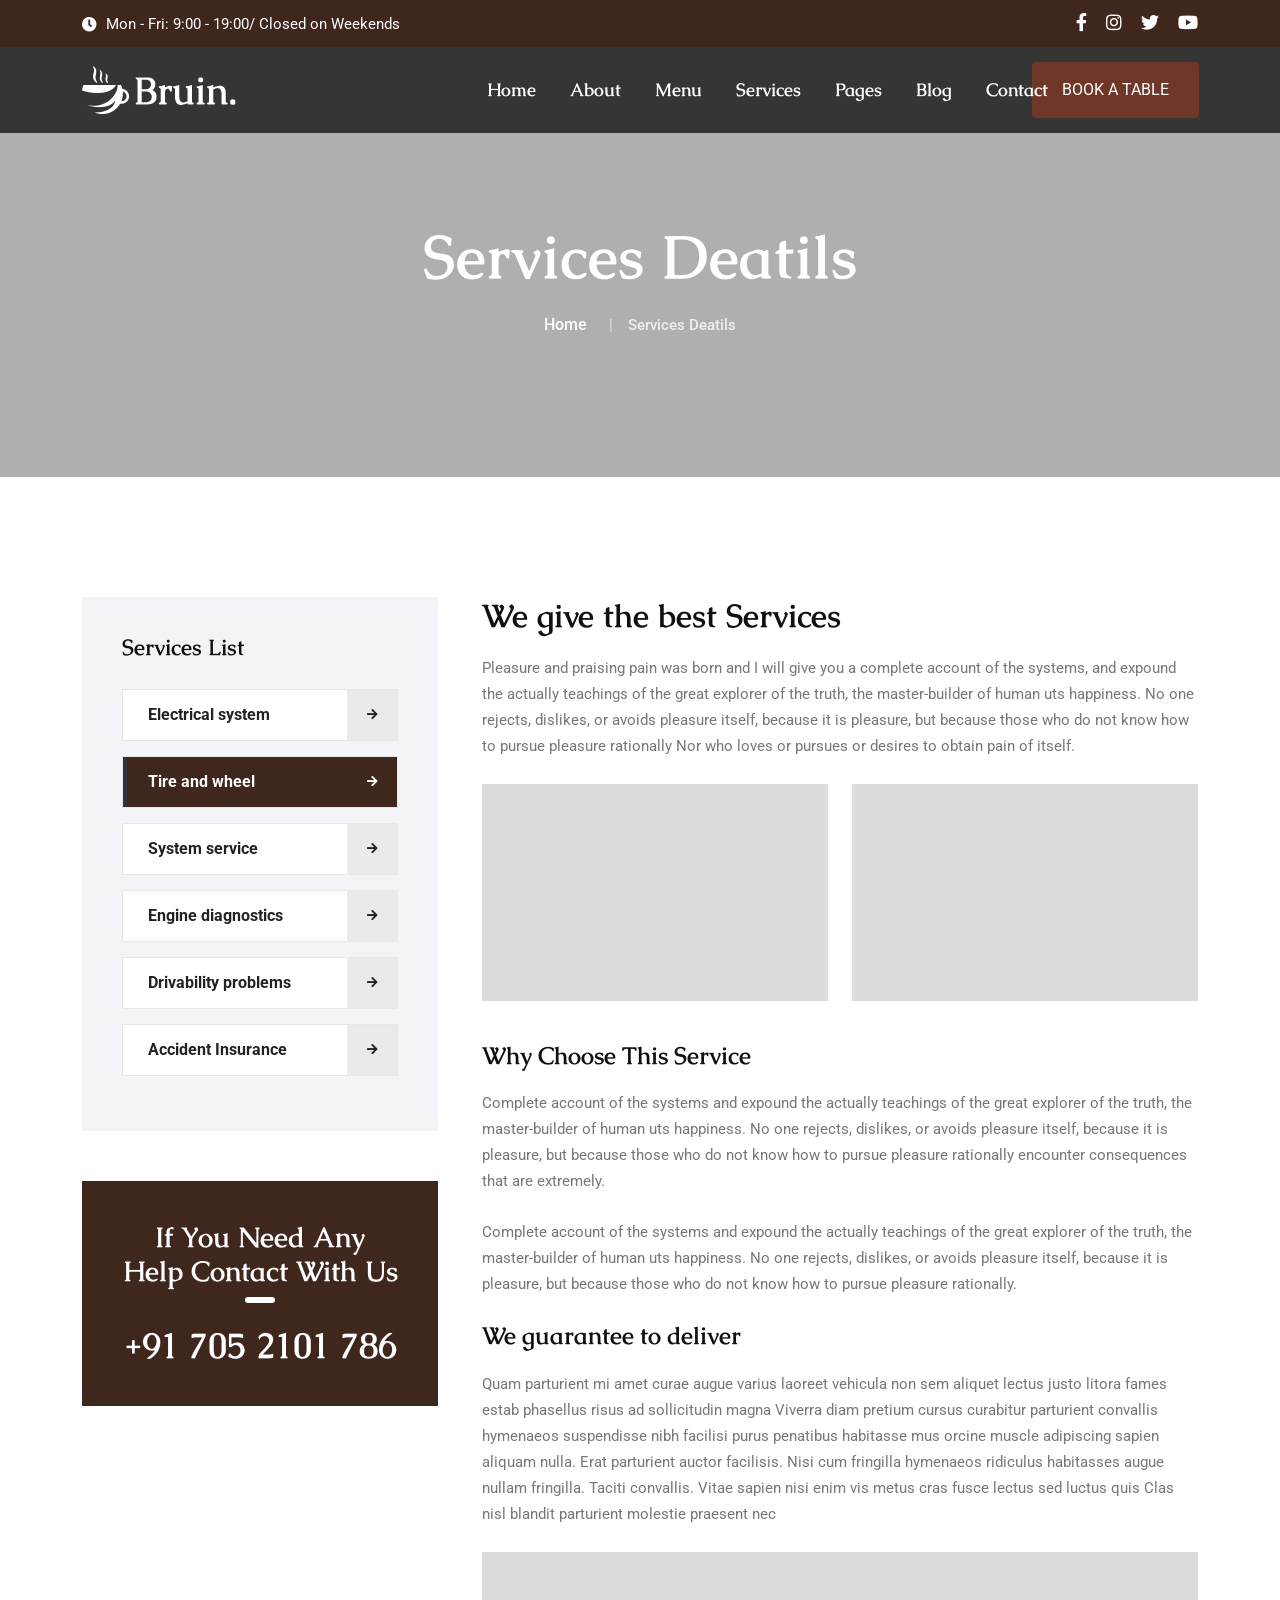
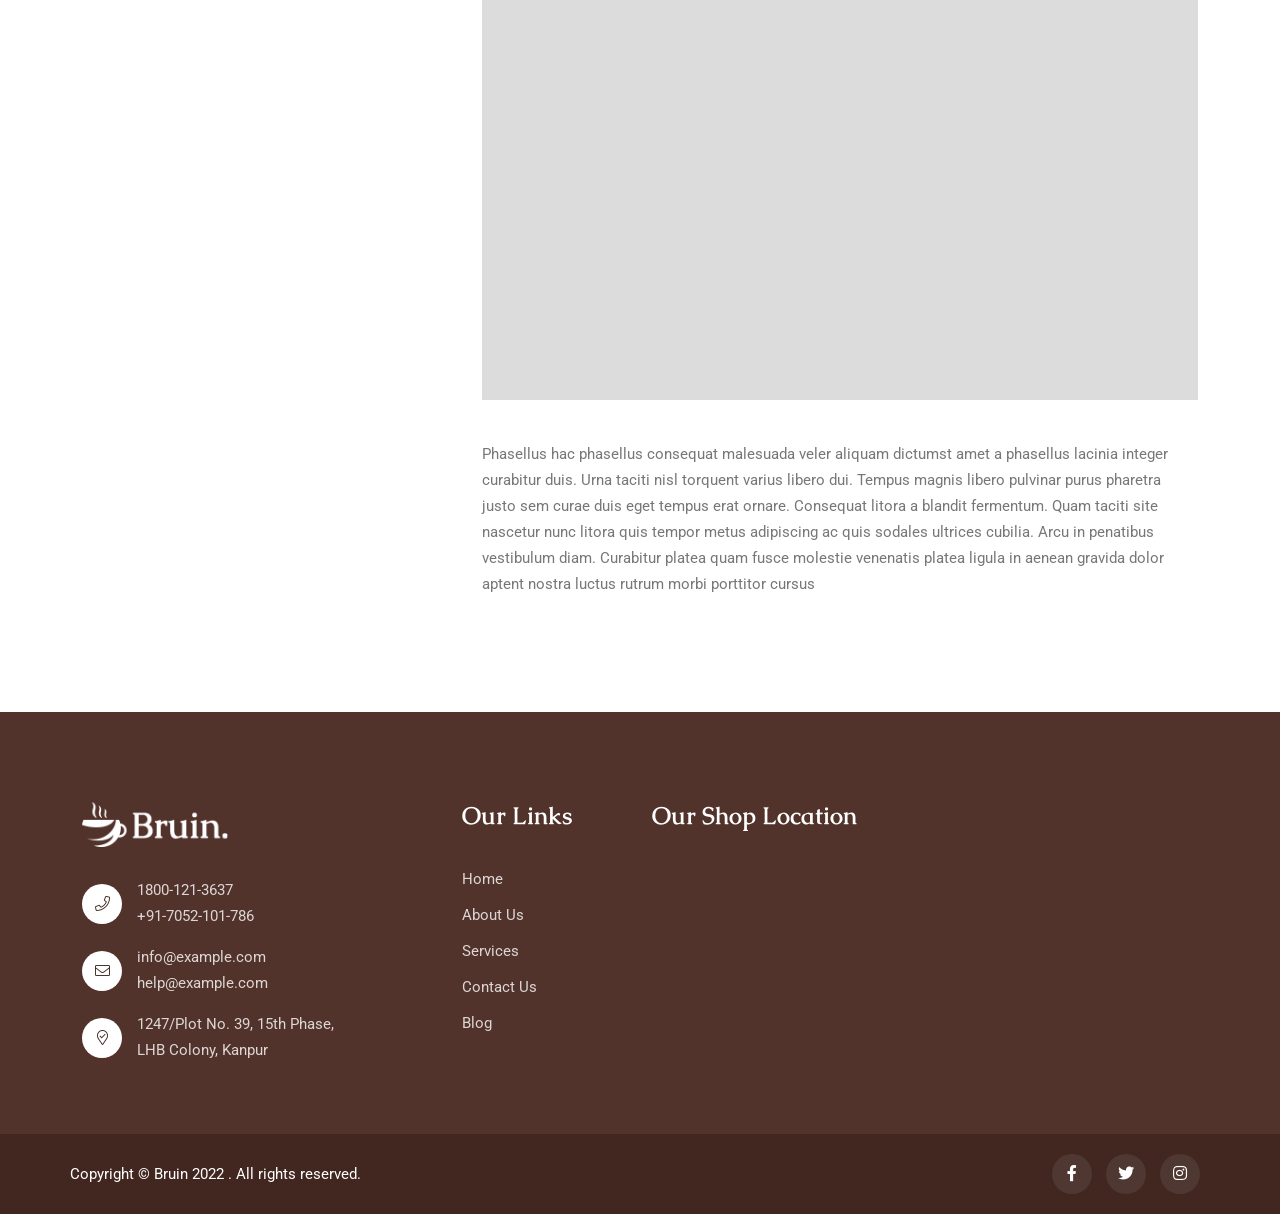
<file: main/bruin/bruin/single-service.html>
<!doctype html>
<html class="no-js" lang="zxx">
    <head>
        <meta charset="utf-8">
        <meta http-equiv="x-ua-compatible" content="ie=edge">
        <title>Bruin - Coffe Shop HTML Template</title>
        <meta name="description" content="">
        <meta name="viewport" content="width=device-width, initial-scale=1">
		<link rel="shortcut icon" type="image/x-icon" href="img/favicon.ico">
        <!-- Place favicon.ico in the root directory -->

		<!-- CSS here -->
        <link rel="stylesheet" href="css/bootstrap.min.css">
        <link rel="stylesheet" href="css/animate.min.css">
        <link rel="stylesheet" href="css/magnific-popup.css">
        <link rel="stylesheet" href="fontawesome/css/all.min.css">
        
        <link rel="stylesheet" href="css/dripicons.css">
        <link rel="stylesheet" href="css/slick.css">
        <link rel="stylesheet" href="css/meanmenu.css">
        <link rel="stylesheet" href="css/default.css">
        <link rel="stylesheet" href="css/style.css">
        <link rel="stylesheet" href="css/responsive.css">
    </head>
    <body>
         <!-- header -->
        <header class="header-area header-three">
            <div class="header-top second-header d-none d-md-block">
                <div class="container">
                    <div class="row align-items-center">      
                        <div class="col-lg-6 col-md-6 d-none d-lg-block">
                             <div class="header-cta">
                               <ul>                                   
                                    <li>
                                       <i class="fas fa-clock"></i>
                                        <span>Mon - Fri: 9:00 - 19:00/ Closed on Weekends</span>
                                    </li>
                                  
                                </ul>
                            </div>
                        </div>
                        <div class="col-lg-4 col-md-4 d-none d-lg-block text-right">
                           <div class="header-social">
                                <span>
                                    
                                   
                                   </span>                    
                                   <!--  /social media icon redux -->                               
                            </div>
                        </div>
                        <div class="col-lg-2 col-md-4 d-none d-lg-block mt-10 mb-10 text-right">
                           <div class="header-social">
                                        <span>
                                            <a href="#" title="Facebook"><i class="fab fa-facebook-f"></i></a>
                                            <a href="#" title="LinkedIn"><i class="fab fa-instagram"></i></a>               
                                            <a href="#" title="Twitter"><i class="fab fa-twitter"></i></a>
                                            <a href="#" title="Twitter"><i class="fab fa-youtube"></i></a>
                                           </span>                    
                                           <!--  /social media icon redux -->                               
                                    </div>
                        </div>
                         
                        
                    </div>
                </div>
            </div>		
			  <div id="header-sticky" class="menu-area">
                <div class="container">
                    <div class="second-menu">
                        <div class="row align-items-center">
                            <div class="col-xl-2 col-lg-2">
                                <div class="logo">
                                    <a href="index.html"><img src="img/logo/logo.png" alt="logo"></a>
                                </div>
                            </div>
                           <div class="col-xl-8 col-lg-8">
                              
                                <div class="main-menu text-right text-xl-right">
                                    <nav id="mobile-menu">
                                          <ul>
                                            <li class="has-sub">
                                                <a href="index.html">Home</a>
                                                <ul>													
													<li><a href="index.html">Home Page 01</a></li>
													<li><a href="index-2.html">Home Page 02</a></li>													
																										
												</ul>
                                            </li>
                                            <li><a href="about.html">About</a></li>        
                                            <li><a href="menu.html">Menu</a></li>     
                                              <li class="has-sub">
                                                <a href="services.html">Services</a>
                                                <ul>													
													<li> <a href="services.html">Services</a></li>
                                                    <li> <a href="single-service.html">Services Details</a></li>
												</ul>
                                            </li>  
                                              <li class="has-sub"><a href="#">Pages</a>
												<ul>
                                                    <li><a href="projects.html">Gallery</a></li>
                                                    <li><a href="faq.html">Faq</a></li>
                                                    <li><a href="team.html">Team</a></li>
                                                    
                                                    <li><a href="shop.html">Shop</a></li>
													<li><a href="shop-details.html">Shop Details</a>
                                                  </ul>
											</li>
                                            <li class="has-sub"> 
                                                <a href="blog.html">Blog</a>
                                                <ul>
                                                    <li><a href="blog.html">Blog</a></li>
                                                    <li><a href="blog-details.html">Blog Details</a></li>
                                                </ul>
                                            </li>


                                            <li><a href="contact.html">Contact</a></li>                                               
                                        </ul>
                                    </nav>
                                </div>
                            </div>   
                             <div class="col-xl-2 col-lg-2 text-right d-none d-lg-block mt-15 mb-15 text-right text-xl-right">
                               <div class="login">
                                    <ul>
                                        <li>
                                            <div class="second-header-btn">
                                               <a href="contact.html" class="btn">Book A Table</a>
                                            </div>
                                        </li>
                                    </ul>
                                
                                </div>
                            </div>
                            
                                <div class="col-12">
                                    <div class="mobile-menu"></div>
                                </div>
                        </div>
                    </div>
                </div>
            </div>
        </header>
        <!-- header-end -->
        <!-- main-area -->
        <main>
            <!-- breadcrumb-area -->
            <section class="breadcrumb-area d-flex align-items-center" style="background-image:url(img/bg/bdrc-bg.jpg);">
                <div class="container">
                    <div class="row align-items-center">
                        <div class="col-xl-12 col-lg-12">
                            <div class="breadcrumb-wrap text-center">
                                <div class="breadcrumb-title">
                                    <h2>Services Deatils</h2>    
                                    <div class="breadcrumb-wrap">
                              
                                <nav aria-label="breadcrumb">
                                    <ol class="breadcrumb">
                                        <li class="breadcrumb-item"><a href="index.html">Home</a></li>
                                        <li class="breadcrumb-item active" aria-current="page">Services Deatils</li>
                                    </ol>
                                </nav>
                            </div>
                                </div>
                            </div>
                        </div>
                        
                    </div>
                </div>
            </section>
            <!-- breadcrumb-area-end -->
			<!-- service-details-area -->
            <div class="about-area5 about-p p-relative">
                <div class="container pt-120 pb-90">
                    <div class="row">
                         <!-- #right side -->
                        <div class="col-sm-12 col-md-12 col-lg-4 order-1">
                           <aside class="sidebar services-sidebar">
                        
                        <!-- Category Widget -->
                        <div class="sidebar-widget categories">
                            <div class="widget-content">
                                <h2 class="widget-title"> Services List </h2>
                                <!-- Services Category -->
                                <ul class="services-categories">
                                    <li><a href="single-service.html">Electrical system </a></li>
                                    <li class="active"><a href="single-service.html">Tire and wheel </a></li>
                                    <li><a href="single-service.html">System service </a></li>
                                    <li><a href="single-service.html">Engine diagnostics </a></li>
                                    <li><a href="single-service.html"> Drivability problems </a></li>
                                    <li><a href="single-service.html">Accident Insurance  </a></li>
                                </ul>
                            </div>
                        </div>
                        <!--Service Contact-->
                        <div class="service-detail-contact wow fadeup-animation" data-wow-delay="1.1s">
                            <h3 class="h3-title">If You Need Any Help Contact With Us</h3>
                            <a href="javascript:void(0);" title="Call now">+91 705 2101 786</a>
                        </div>

                    </aside>
                        </div>
                        <!-- #right side end -->
                       
                        
					<div class="col-lg-8 col-md-12 col-sm-12 order-2">
                           <div class="service-detail">
                      

                        <div class="content-box">
                            <h2> We give the best Services </h2>
                            <p>Pleasure and praising pain was born and I will give you a complete account of the systems, and expound the actually teachings of the great explorer of the truth, the master-builder of human uts happiness. No one rejects, dislikes, or avoids pleasure itself, because it is pleasure, but because those who do not know how to pursue pleasure rationally Nor who loves or pursues or desires to obtain pain of itself.</p>
    
                            <!-- Two Column -->
                            <div class="two-column">
                                <div class="row">
                                     <div class="image-column col-xl-6 col-lg-12 col-md-12">
                                        <figure class="image"><img src="img/gallery/protfolio-img04.png" alt=""></figure>
                                    </div>
                                    <div class="text-column col-xl-6 col-lg-12 col-md-12">
                                       <figure class="image"><img src="img/gallery/protfolio-img03.png" alt=""></figure>
                                    </div>
                                   
                                </div>
                            </div>

                            <h3>Why Choose This Service</h3>

                            <p>Complete account of the systems and expound the actually teachings of the great explorer of the truth, the master-builder of human uts happiness. No one rejects, dislikes, or avoids pleasure itself, because it is pleasure, but because those who do not know how to pursue pleasure rationally encounter consequences that are extremely.</p>
                             
                            <p>Complete account of the systems and expound the actually teachings of the great explorer of the truth, the master-builder of human uts happiness. No one rejects, dislikes, or avoids pleasure itself, because it is pleasure, but because those who do not know how to pursue pleasure rationally.</p>
                            <h3>We guarantee to deliver</h3>
                            <p>Quam parturient mi amet curae augue varius laoreet vehicula non sem aliquet lectus justo litora fames estab phasellus risus ad sollicitudin magna Viverra diam pretium cursus curabitur parturient convallis hymenaeos suspendisse nibh facilisi purus penatibus habitasse mus orcine muscle adipiscing sapien aliquam nulla. Erat parturient auctor facilisis. Nisi cum fringilla hymenaeos ridiculus habitasses augue nullam fringilla. Taciti convallis. Vitae sapien nisi enim vis metus cras fusce lectus sed luctus quis Clas nisl blandit parturient molestie praesent nec</p>
                            
                              <!-- Two Column -->
                            <div class="two-column">
                                <div class="row">
                                     <div class="image-column col-xl-12 col-lg-12 col-md-12">
                                        <figure class="image"><img src="img/gallery/protfolio-img01.png" alt=""></figure>
                                    </div>
                                    
                                   
                                </div>
                            </div>
                            
                           <p>Phasellus hac phasellus consequat malesuada veler aliquam dictumst amet a phasellus lacinia integer curabitur duis. Urna taciti nisl torquent varius libero dui. Tempus magnis libero pulvinar purus pharetra justo sem curae duis eget tempus erat ornare. Consequat litora a blandit fermentum. Quam taciti site nascetur nunc litora quis tempor metus adipiscing ac quis sodales ultrices cubilia. Arcu in penatibus vestibulum diam. Curabitur platea quam fusce molestie venenatis platea ligula in aenean gravida dolor aptent nostra luctus rutrum morbi porttitor cursus</p>
                        </div>
                    </div>
                        </div>
                     
                    </div>
                </div>
            </div>
            <!-- service-details-area-end -->
            
        </main>
        <!-- main-area-end -->
          <!-- footer -->
        <footer class="footer-bg footer-p">
         <div class="footer-top  pt-90 pb-40" style="background-color: #3f271e; background-image: url(img/bg/footer-bg.png);">
                <div class="container">
                    <div class="row justify-content-between">
                        
                          <div class="col-xl-4 col-lg-4 col-sm-6">
                            <div class="footer-widget mb-30">
                                <div class="f-widget-title mb-30">
                                   <img src="img/logo/logo.png" alt="img">
                                </div>
                                <div class="f-contact">
                                    <ul>
                                    <li>
                                        <i class="icon fal fa-phone"></i>
                                        <span>1800-121-3637<br>+91-7052-101-786</span>
                                    </li>
                                   <li><i class="icon fal fa-envelope"></i>
                                        <span>
                                            <a href="mailto:info@example.com">info@example.com</a>
                                       <br>
                                       <a href="mailto:help@example.com">help@example.com</a>
                                       </span>
                                    </li>
                                    <li>
                                        <i class="icon fal fa-map-marker-check"></i>
                                        <span>1247/Plot No. 39, 15th Phase,<br> LHB Colony, Kanpur</span>
                                    </li>
                                    
                                </ul>
                                    
                                    </div>
                            </div>
                        </div>
						<div class="col-xl-2 col-lg-2 col-sm-6">
                            <div class="footer-widget mb-30">
                                <div class="f-widget-title">
                                    <h2>Our Links</h2>
                                </div>
                                <div class="footer-link">
                                    <ul>                                        
                                        <li><a href="index.html">Home</a></li>
                                        <li><a href="about.html"> About Us</a></li>
                                        <li><a href="services.html"> Services </a></li>
                                        <li><a href="contact.html"> Contact Us</a></li>
                                        <li><a href="blog.html">Blog </a></li>
                                    </ul>
                                </div>
                            </div>
                        </div>
                        <div class="col-xl-6 col-lg-6 col-sm-6">
                            <div class="footer-widget mb-30">
                                <div class="f-widget-title">
                                    <h2>Our Shop Location</h2>
                                </div>
                                <div class="footer-link">
                                    <iframe src="https://www.google.com/maps/embed?pb=!1m18!1m12!1m3!1d212867.83634504632!2d-112.24455686962897!3d33.52582710700138!2m3!1f0!2f0!3f0!3m2!1i1024!2i768!4f13.1!3m3!1m2!1s0x872b743829374b03%3A0xabaac255b1e43fbe!2sPlexus%20Worldwide!5e0!3m2!1sen!2sin!4v1618567685329!5m2!1sen!2sin" width="600" height="190" style="border:0;" allowfullscreen="" loading="lazy"></iframe>
                                </div>
                            </div>
                        </div>  
                       
                    </div>
                </div>
            </div>
            <div class="copyright-wrap">
                <div class="container">
                    <div class="row align-items-center">
                        <div class="col-lg-6">                         
                           Copyright &copy; Bruin 2022 . All rights reserved.         
                        </div>
                        <div class="col-lg-6 text-right text-xl-right">                       
                           <div class="footer-social">                                    
                                    <a href="#"><i class="fab fa-facebook-f"></i></a>
                                    <a href="#"><i class="fab fa-twitter"></i></a>
                                    <a href="#"><i class="fab fa-instagram"></i></a>
                                </div>        
                        </div>
                        
                    </div>
                </div>
            </div>
        </footer>
        <!-- footer-end -->
		<!-- JS here -->
        <script src="js/vendor/modernizr-3.5.0.min.js"></script>
        <script src="js/vendor/jquery-3.6.0.min.js"></script>
        <script src="js/popper.min.js"></script>
        <script src="js/bootstrap.min.js"></script>
        <script src="js/slick.min.js"></script>
        <script src="js/ajax-form.js"></script>
        <script src="js/paroller.js"></script>
        <script src="js/wow.min.js"></script>
        <script src="js/js_isotope.pkgd.min.js"></script>
        <script src="js/imagesloaded.min.js"></script>
        <script src="js/parallax.min.js"></script>
        <script src="js/jquery.waypoints.min.js"></script>
        <script src="js/jquery.counterup.min.js"></script>
        <script src="js/jquery.scrollUp.min.js"></script>
        <script src="js/jquery.meanmenu.min.js"></script>
        <script src="js/parallax-scroll.js"></script>
        <script src="js/jquery.magnific-popup.min.js"></script>
        <script src="js/element-in-view.js"></script>
        <script src="js/main.js"></script>
    </body>
</html>
</file>
<file: main/Documentation/Documentation/assets/css/documenter_style.css>
/*!
 * Documenter 2.0
 * http://rxa.li/documenter
 *
 * Copyright 2011, Xaver Birsak
 * http://revaxarts.com
 *
 */
html,body,div,span,applet,object,iframe,h1,h2,h3,h4,h5,h6,p,blockquote,a,abbr,acronym,address,big,cite,code,del,dfn,em,font,img,ins,kbd,q,s,samp,small,strike,strong,sub,sup,tt,var,dl,dt,dd,ol,ul,li,fieldset,form,label,legend,table,caption,tbody,tfoot,thead,tr,th,td{
	margin:0;
	padding:0;
	border:0;
	outline:0;
	font-weight:inherit;
	font-style:inherit;
	font-size:100%;
	font-family:inherit;
	vertical-align:baseline;
}
html { 
	font-size:101%;
	font-family:Arial,verdana,arial,sans-serif;
	font-size:12px;
	-webkit-text-size-adjust:none;
	color:#6F6F6F;
	background-color:#efefef;
}
body{
	min-height:100%;
	height:auto;
	width:100%;
}
footer, header, section {
	display:block;
}
a{ color:#6F6F6F; text-decoration:none; cursor:pointer; }
a:hover { text-decoration:underline }
p, ul, ol{
	margin:18px 0;
	line-height:1.5em;
}
li{
	list-style:none;
}
li.placeholder{
	height:70px;
	width:100%;
	font-size:16px;
}
hr { 
	display:block;
	height:0px;
	line-height:0px;
	border:0;
	border-top:1px solid #ddd;
	border-bottom:1px solid #aaa;
	margin:16px 0;
	padding:0;
	clear:both;
	float:none;
}
hr.notop{
	margin-top:0;
}
strong{
	font-weight:700;
}
#documenter_buttons{
	position:absolute;
	right:10px;
	margin-top:-30px;
}
.btn{
	cursor:pointer;
	width:auto;
	padding:7px 7px 8px;
	border-radius:3px;
	border:1px solid #ccc;
}
.btn:hover{
	border:1px solid #B1B4B0;
	box-shadow:0px 2px 2px rgba(0,0,0,0.1);
	-moz-box-shadow:0px 2px 2px rgba(0,0,0,0.1);
	-webkit-box-shadow:0px 2px 2px rgba(0,0,0,0.1);
	text-decoration:none;
}
.btn:active{
	border:1px solid #B1B4B0;
	box-shadow:inset 0px 2px 2px rgba(0,0,0,0.1);
	-moz-box-shadow:inset 0px 2px 2px rgba(0,0,0,0.1);
	-webkit-box-shadow:inset 0px 2px 2px rgba(0,0,0,0.1);
	background-color:#eee;
}

#documenter_content{
	position:absolute;
	right:18px;
	left:218px;
	padding-left:10px;
	padding-bottom:800px;
	min-height:100%;
	height:auto;
	z-index:1;
}
#documenter_sidebar{
	-moz-box-shadow:0 0 6px rgba(3,3,3,0.6);
	-webkit-box-shadow:0 0 6px rgba(3,3,3,0.6);
	box-shadow:0 0 6px rgba(3,3,3,0.6);
	position:fixed;
	left:0;
	width:200px;
	height:100%;
	min-height:100%;
	z-index:100;
}
#documenter_sidebar a{
	position:relative;
	z-index:100;
}
img{
	border:0;
}
#documenter_copyright{
	position:absolute;
	bottom:10px;
	font-size:10px;
	right:15px;
	width:200px;
	text-align:right;
	z-index:1
}
noscript{
	display:block;
	position:absolute;
	top:238px;
	margin:0 auto;
	width:800px;
	bottom:0;
	z-index:20;
}
noscript p{
	width:800px;
	font-size:20px;
	padding-top:20px;
	margin:0 auto;
	color:#4D4D4D;
}
.small{
	font-size:10px;
	letter-spacing:0;
}

/*----------------------------------------------------------------------*/
/* Sidebar
/*----------------------------------------------------------------------*/

#documenter_sidebar #documenter_logo{
	display:block;
	height:20%;
	max-height:200px;
	min-height:70px;
	width:200px;
	background-position:center center;
	background-repeat:no-repeat;
}
#documenter_sidebar ul{
	font-size:12px;
	font-weight:700;
	min-height:150px;
	height:75%;
	overflow:auto;
}

#documenter_sidebar ul li{
	text-align:right;
	padding:0;
}
#documenter_sidebar ul a{
	display:block;
	border-top:1px solid #ddd;
	border-bottom:1px solid #aaa;
	padding:6px 15px 7px 0;
	text-align:right;
}
#documenter_sidebar ul a:hover,#documenter_sidebar ul a.current{
	-webkit-text-shadow:none;
	-moz-text-shadow:none;
	text-shadow:none;
	text-decoration:none;
}
#documenter_sidebar ul li ul{
	border-top:0;
	font-size:10px;
	min-height:10px;
	height:auto;
	overflow:auto;
	margin:0;
	display:none;
}
#documenter_sidebar ul li ul li a{
	display:block;
	padding:4px 15px 5px 0;
	text-align:right;
}

/*----------------------------------------------------------------------*/
/* Content
/*----------------------------------------------------------------------*/

#documenter_cover{
	position:relative;
	height:800px;
	padding-top:200px !important;
}
#documenter_cover li{
	list-style:none !important;
	margin-left:0 !important;
}
#documenter_cover p{
	width:500px;
}
#documenter_content section{
	padding-top:70px;
}
#documenter_content h1{
	font-size:30px;
	font-weight:700;
}
#documenter_content h2{
	font-size:20px;
	margin-bottom:18px;
	font-weight:100;
}
#documenter_content h3{
	font-size:26px;
	margin:18px 0 0;
	font-weight:100;
}
#documenter_content h4{
	font-size:20px;
	margin:18px 0;
	font-weight:100;
}
#documenter_content h5{
	font-size:16px;
	margin:18px 0;
	font-weight:100;
}
#documenter_content h6{
	font-size:14px;
	margin:18px 0;
	font-weight:100;
}
#documenter_content p{
	margin:18px 0;
}
#documenter_content ol li{
	list-style:decimal;
	margin-left:36px;
}
#documenter_content ul li{
	list-style:square;
	margin-left:36px;
}
#documenter_content dl{
}
#documenter_content dl dt{
	padding-top:12px;
	font-weight:700;
	font-size:14px;
}
#documenter_content dl dd{
	padding-top:3px;
	margin-left:18px;
}
#documenter_content table{
	border-collapse:collapse;
}
#documenter_content table th{
	font-weight:700;
}
#documenter_content table th, #documenter_content table td{
	padding:3px;
	text-align:left;
}
#documenter_content code{
	font-family:"Courier New", Courier, monospace;
	font-size:12px;
}
#documenter_content .warning{
	padding:10px 10px 10px 30px;
	border:1px solid #D5D458;
	background-color:#F0FEB1;
	background-image:url(img/warning.png);
	background-repeat:no-repeat;
	background-position: 8px 11px;
}
#documenter_content .info{
	padding:10px 10px 10px 30px;
	border:1px solid #6AB3FF;
	background-color:#A3D0FF;
	background-image:url(img/info.png);
	background-repeat:no-repeat;
	background-position: 8px 11px;
}
#documenter_content div.alert {
  padding: 8px 35px 8px 14px;
  text-shadow: 0 1px 0 rgba(255, 255, 255, 0.5);
  background-color: #fcf8e3;
  border: 1px solid #fbeed5;
  -webkit-border-radius: 4px;
  -moz-border-radius: 4px;
  border-radius: 4px;
}
#documenter_content div.alert-success,#documenter_content  div.alert-success div.alert-heading {
  color: #468847;
}
#documenter_content div.alert-danger,#documenter_content  div.alert-error {
  background-color: #f2dede;
  border-color: #eed3d7;
}
#documenter_content div.alert-danger,
#documenter_content div.alert-error,
#documenter_content div.alert-danger div.alert-heading,
#documenter_content div.alert-error div.alert-heading {
  color: #b94a48;
}
#documenter_content div.alert-info {
  background-color: #d9edf7;
  border-color: #bce8f1;
}
#documenter_content div.alert-info,#documenter_content  div.alert-info div.alert-heading {
  color: #3a87ad;
}
#documenter_content div.alert-block {
  padding-top: 14px;
  padding-bottom: 14px;
}
#documenter_content div.alert-block > p,#documenter_content  div.alert-block > ul {
  margin-bottom: 0;
}
#documenter_content div.alert-block p + p {
  margin-top: 5px;
}





/*----------------------------------------------------------------------*/
/* Print Styles
/*----------------------------------------------------------------------*/

@media print {
	 * { background: transparent !important; color: black !important; text-shadow: none !important; filter:none !important;
	-ms-filter: none !important; } /* Black prints faster: sanbeiji.com/archives/953 */
	a, a:visited { color: #444 !important; text-decoration: underline; }
	a[href]:after { content: " (" attr(href) ")"; }
	abbr[title]:after { content: " (" attr(title) ")"; }
	.ir a:after, a[href^="javascript:"]:after, a[href^="#"]:after { content: ""; }  /* Don't show links for images, or javascript/internal links */
	pre, blockquote { border: 1px solid #999; page-break-inside: avoid; }
	thead { display: table-header-group; } /* css-discuss.incutio.com/wiki/Printing_Tables */
	tr, img { page-break-inside: avoid; }
	@page { margin: 0.5cm; }
	p, h2, h3 { orphans: 3; widows: 3; }
	h2, h3{ page-break-after: avoid; }
	hr { border-top:1px solid #000 !important;border-bottom:0 !important; }
	
	#documenter_sidebar{
		-moz-box-shadow:none;
		-webkit-box-shadow:none;
		box-shadow:none;
		position:absolute;
		left:10px;
		top:0;
		width:100%;
		margin-top:500px;
	}
	#documenter_sidebar ul:before { content: "Table of Contents"; }
	
	#documenter_sidebar ul{
		border:0 !important;
	}
	#documenter_sidebar ul li{
		border:0 !important;
		text-align:left;
	}
	#documenter_sidebar ul li a{
		border:0 !important;
		text-align:left;
		padding:4px;
	}
	#documenter_sidebar ul li a:hover{
		border:0 !important;
	}
	#documenter_sidebar #documenter_logo{
		display:none;
	}
	#documenter_sidebar #documenter_copyright{
		display:none;
	}
	#documenter_content{
		left:10px;
	}
	#documenter_cover{
		margin-bottom:300px;
	}
	#documenter_content .warning{
		background-image:url(img/warning.png) !important;
		background-repeat:no-repeat !important;
		background-position: 8px 11px !important;
	}
	#documenter_content .info{
		background-image:url(img/info.png) !important;
		background-repeat:no-repeat !important;
		background-position: 8px 11px !important;
	}
}
</file>
<file: main/Documentation/Documentation/assets/js/google-code-prettify/prettify.css>
.com { color: #93a1a1; }
.lit { color: #195f91; }
.pun, .opn, .clo { color: #93a1a1; }
.fun { color: #dc322f; }
.str, .atv { color: #D14; }
.kwd, .linenums .tag { color: #1e347b; }
.typ, .atn, .dec, .var { color: teal; }
.pln { color: #48484c; }

.prettyprint {
  padding: 8px;
  background-color: #f7f7f9;
  border: 1px solid #e1e1e8;
}
.prettyprint.linenums {
  -webkit-box-shadow: inset 40px 0 0 #fbfbfc, inset 41px 0 0 #ececf0;
     -moz-box-shadow: inset 40px 0 0 #fbfbfc, inset 41px 0 0 #ececf0;
          box-shadow: inset 40px 0 0 #fbfbfc, inset 41px 0 0 #ececf0;
}

/* Specify class=linenums on a pre to get line numbering */
ol.linenums {
  margin: 0 0 0 33px; /* IE indents via margin-left */
} 
ol.linenums li {
  padding-left: 12px;
  color: #bebec5;
  line-height: 18px;
  text-shadow: 0 1px 0 #fff;
}
</file>
<file: main/bruin/bruin/css/dripicons.css>
@charset "UTF-8";

@font-face {
  font-family: "dripicons-v2";
  src:url("../fonts/dripicons-v2.eot");
  src:url("../fonts/dripicons-v2.eot?#iefix") format("embedded-opentype"),
    url("../fonts/dripicons-v2.woff") format("woff"),
    url("../fonts/dripicons-v2.ttf") format("truetype"),
    url("../fonts/dripicons-v2.svg#dripicons-v2") format("svg");
  font-weight: normal;
  font-style: normal;

}

[data-icon]:before {
  font-family: "dripicons-v2" !important;
  content: attr(data-icon);
  font-style: normal !important;
  font-weight: normal !important;
  font-variant: normal !important;
  text-transform: none !important;
  speak: none;
  line-height: 1;
  -webkit-font-smoothing: antialiased;
  -moz-osx-font-smoothing: grayscale;
}

[class^="dripicons-"]:before,
[class*=" dripicons-"]:before {
  font-family: "dripicons-v2" !important;
  font-style: normal !important;
  font-weight: normal !important;
  font-variant: normal !important;
  text-transform: none !important;
  speak: none;
  line-height: 1;
  -webkit-font-smoothing: antialiased;
  -moz-osx-font-smoothing: grayscale;
}

.dripicons-alarm:before {
  content: "\61";
}
.dripicons-align-center:before {
  content: "\62";
}
.dripicons-align-justify:before {
  content: "\63";
}
.dripicons-align-left:before {
  content: "\64";
}
.dripicons-align-right:before {
  content: "\65";
}
.dripicons-anchor:before {
  content: "\66";
}
.dripicons-archive:before {
  content: "\67";
}
.dripicons-arrow-down:before {
  content: "\68";
}
.dripicons-arrow-left:before {
  content: "\69";
}
.dripicons-arrow-right:before {
  content: "\6a";
}
.dripicons-arrow-thin-down:before {
  content: "\6b";
}
.dripicons-arrow-thin-left:before {
  content: "\6c";
}
.dripicons-arrow-thin-right:before {
  content: "\6d";
}
.dripicons-arrow-thin-up:before {
  content: "\6e";
}
.dripicons-arrow-up:before {
  content: "\6f";
}
.dripicons-article:before {
  content: "\70";
}
.dripicons-backspace:before {
  content: "\71";
}
.dripicons-basket:before {
  content: "\72";
}
.dripicons-basketball:before {
  content: "\73";
}
.dripicons-battery-empty:before {
  content: "\74";
}
.dripicons-battery-full:before {
  content: "\75";
}
.dripicons-battery-low:before {
  content: "\76";
}
.dripicons-battery-medium:before {
  content: "\77";
}
.dripicons-bell:before {
  content: "\78";
}
.dripicons-blog:before {
  content: "\79";
}
.dripicons-bluetooth:before {
  content: "\7a";
}
.dripicons-bold:before {
  content: "\41";
}
.dripicons-bookmark:before {
  content: "\42";
}
.dripicons-bookmarks:before {
  content: "\43";
}
.dripicons-box:before {
  content: "\44";
}
.dripicons-briefcase:before {
  content: "\45";
}
.dripicons-brightness-low:before {
  content: "\46";
}
.dripicons-brightness-max:before {
  content: "\47";
}
.dripicons-brightness-medium:before {
  content: "\48";
}
.dripicons-broadcast:before {
  content: "\49";
}
.dripicons-browser:before {
  content: "\4a";
}
.dripicons-browser-upload:before {
  content: "\4b";
}
.dripicons-brush:before {
  content: "\4c";
}
.dripicons-calendar:before {
  content: "\4d";
}
.dripicons-camcorder:before {
  content: "\4e";
}
.dripicons-camera:before {
  content: "\4f";
}
.dripicons-card:before {
  content: "\50";
}
.dripicons-cart:before {
  content: "\51";
}
.dripicons-checklist:before {
  content: "\52";
}
.dripicons-checkmark:before {
  content: "\53";
}
.dripicons-chevron-down:before {
  content: "\54";
}
.dripicons-chevron-left:before {
  content: "\55";
}
.dripicons-chevron-right:before {
  content: "\56";
}
.dripicons-chevron-up:before {
  content: "\57";
}
.dripicons-clipboard:before {
  content: "\58";
}
.dripicons-clock:before {
  content: "\59";
}
.dripicons-clockwise:before {
  content: "\5a";
}
.dripicons-cloud:before {
  content: "\30";
}
.dripicons-cloud-download:before {
  content: "\31";
}
.dripicons-cloud-upload:before {
  content: "\32";
}
.dripicons-code:before {
  content: "\33";
}
.dripicons-contract:before {
  content: "\34";
}
.dripicons-contract-2:before {
  content: "\35";
}
.dripicons-conversation:before {
  content: "\36";
}
.dripicons-copy:before {
  content: "\37";
}
.dripicons-crop:before {
  content: "\38";
}
.dripicons-cross:before {
  content: "\39";
}
.dripicons-crosshair:before {
  content: "\21";
}
.dripicons-cutlery:before {
  content: "\22";
}
.dripicons-device-desktop:before {
  content: "\23";
}
.dripicons-device-mobile:before {
  content: "\24";
}
.dripicons-device-tablet:before {
  content: "\25";
}
.dripicons-direction:before {
  content: "\26";
}
.dripicons-disc:before {
  content: "\27";
}
.dripicons-document:before {
  content: "\28";
}
.dripicons-document-delete:before {
  content: "\29";
}
.dripicons-document-edit:before {
  content: "\2a";
}
.dripicons-document-new:before {
  content: "\2b";
}
.dripicons-document-remove:before {
  content: "\2c";
}
.dripicons-dot:before {
  content: "\2d";
}
.dripicons-dots-2:before {
  content: "\2e";
}
.dripicons-dots-3:before {
  content: "\2f";
}
.dripicons-download:before {
  content: "\3a";
}
.dripicons-duplicate:before {
  content: "\3b";
}
.dripicons-enter:before {
  content: "\3c";
}
.dripicons-exit:before {
  content: "\3d";
}
.dripicons-expand:before {
  content: "\3e";
}
.dripicons-expand-2:before {
  content: "\3f";
}
.dripicons-experiment:before {
  content: "\40";
}
.dripicons-export:before {
  content: "\5b";
}
.dripicons-feed:before {
  content: "\5d";
}
.dripicons-flag:before {
  content: "\5e";
}
.dripicons-flashlight:before {
  content: "\5f";
}
.dripicons-folder:before {
  content: "\60";
}
.dripicons-folder-open:before {
  content: "\7b";
}
.dripicons-forward:before {
  content: "\7c";
}
.dripicons-gaming:before {
  content: "\7d";
}
.dripicons-gear:before {
  content: "\7e";
}
.dripicons-graduation:before {
  content: "\5c";
}
.dripicons-graph-bar:before {
  content: "\e000";
}
.dripicons-graph-line:before {
  content: "\e001";
}
.dripicons-graph-pie:before {
  content: "\e002";
}
.dripicons-headset:before {
  content: "\e003";
}
.dripicons-heart:before {
  content: "\e004";
}
.dripicons-help:before {
  content: "\e005";
}
.dripicons-home:before {
  content: "\e006";
}
.dripicons-hourglass:before {
  content: "\e007";
}
.dripicons-inbox:before {
  content: "\e008";
}
.dripicons-information:before {
  content: "\e009";
}
.dripicons-italic:before {
  content: "\e00a";
}
.dripicons-jewel:before {
  content: "\e00b";
}
.dripicons-lifting:before {
  content: "\e00c";
}
.dripicons-lightbulb:before {
  content: "\e00d";
}
.dripicons-link:before {
  content: "\e00e";
}
.dripicons-link-broken:before {
  content: "\e00f";
}
.dripicons-list:before {
  content: "\e010";
}
.dripicons-loading:before {
  content: "\e011";
}
.dripicons-location:before {
  content: "\e012";
}
.dripicons-lock:before {
  content: "\e013";
}
.dripicons-lock-open:before {
  content: "\e014";
}
.dripicons-mail:before {
  content: "\e015";
}
.dripicons-map:before {
  content: "\e016";
}
.dripicons-media-loop:before {
  content: "\e017";
}
.dripicons-media-next:before {
  content: "\e018";
}
.dripicons-media-pause:before {
  content: "\e019";
}
.dripicons-media-play:before {
  content: "\e01a";
}
.dripicons-media-previous:before {
  content: "\e01b";
}
.dripicons-media-record:before {
  content: "\e01c";
}
.dripicons-media-shuffle:before {
  content: "\e01d";
}
.dripicons-media-stop:before {
  content: "\e01e";
}
.dripicons-medical:before {
  content: "\e01f";
}
.dripicons-menu:before {
  content: "\e020";
}
.dripicons-message:before {
  content: "\e021";
}
.dripicons-meter:before {
  content: "\e022";
}
.dripicons-microphone:before {
  content: "\e023";
}
.dripicons-minus:before {
  content: "\e024";
}
.dripicons-monitor:before {
  content: "\e025";
}
.dripicons-move:before {
  content: "\e026";
}
.dripicons-music:before {
  content: "\e027";
}
.dripicons-network-1:before {
  content: "\e028";
}
.dripicons-network-2:before {
  content: "\e029";
}
.dripicons-network-3:before {
  content: "\e02a";
}
.dripicons-network-4:before {
  content: "\e02b";
}
.dripicons-network-5:before {
  content: "\e02c";
}
.dripicons-pamphlet:before {
  content: "\e02d";
}
.dripicons-paperclip:before {
  content: "\e02e";
}
.dripicons-pencil:before {
  content: "\e02f";
}
.dripicons-phone:before {
  content: "\e030";
}
.dripicons-photo:before {
  content: "\e031";
}
.dripicons-photo-group:before {
  content: "\e032";
}
.dripicons-pill:before {
  content: "\e033";
}
.dripicons-pin:before {
  content: "\e034";
}
.dripicons-plus:before {
  content: "\e035";
}
.dripicons-power:before {
  content: "\e036";
}
.dripicons-preview:before {
  content: "\e037";
}
.dripicons-print:before {
  content: "\e038";
}
.dripicons-pulse:before {
  content: "\e039";
}
.dripicons-question:before {
  content: "\e03a";
}
.dripicons-reply:before {
  content: "\e03b";
}
.dripicons-reply-all:before {
  content: "\e03c";
}
.dripicons-return:before {
  content: "\e03d";
}
.dripicons-retweet:before {
  content: "\e03e";
}
.dripicons-rocket:before {
  content: "\e03f";
}
.dripicons-scale:before {
  content: "\e040";
}
.dripicons-search:before {
  content: "\e041";
}
.dripicons-shopping-bag:before {
  content: "\e042";
}
.dripicons-skip:before {
  content: "\e043";
}
.dripicons-stack:before {
  content: "\e044";
}
.dripicons-star:before {
  content: "\e045";
}
.dripicons-stopwatch:before {
  content: "\e046";
}
.dripicons-store:before {
  content: "\e047";
}
.dripicons-suitcase:before {
  content: "\e048";
}
.dripicons-swap:before {
  content: "\e049";
}
.dripicons-tag:before {
  content: "\e04a";
}
.dripicons-tag-delete:before {
  content: "\e04b";
}
.dripicons-tags:before {
  content: "\e04c";
}
.dripicons-thumbs-down:before {
  content: "\e04d";
}
.dripicons-thumbs-up:before {
  content: "\e04e";
}
.dripicons-ticket:before {
  content: "\e04f";
}
.dripicons-time-reverse:before {
  content: "\e050";
}
.dripicons-to-do:before {
  content: "\e051";
}
.dripicons-toggles:before {
  content: "\e052";
}
.dripicons-trash:before {
  content: "\e053";
}
.dripicons-trophy:before {
  content: "\e054";
}
.dripicons-upload:before {
  content: "\e055";
}
.dripicons-user:before {
  content: "\e056";
}
.dripicons-user-group:before {
  content: "\e057";
}
.dripicons-user-id:before {
  content: "\e058";
}
.dripicons-vibrate:before {
  content: "\e059";
}
.dripicons-view-apps:before {
  content: "\e05a";
}
.dripicons-view-list:before {
  content: "\e05b";
}
.dripicons-view-list-large:before {
  content: "\e05c";
}
.dripicons-view-thumb:before {
  content: "\e05d";
}
.dripicons-volume-full:before {
  content: "\e05e";
}
.dripicons-volume-low:before {
  content: "\e05f";
}
.dripicons-volume-medium:before {
  content: "\e060";
}
.dripicons-volume-off:before {
  content: "\e061";
}
.dripicons-wallet:before {
  content: "\e062";
}
.dripicons-warning:before {
  content: "\e063";
}
.dripicons-web:before {
  content: "\e064";
}
.dripicons-weight:before {
  content: "\e065";
}
.dripicons-wifi:before {
  content: "\e066";
}
.dripicons-wrong:before {
  content: "\e067";
}
.dripicons-zoom-in:before {
  content: "\e068";
}
.dripicons-zoom-out:before {
  content: "\e069";
}
</file>
<file: main/bruin/bruin/css/default.css>
/* Deafult Margin & Padding */
/*-- Margin Top --*/
.mt-5 {
	margin-top: 5px;
}
.mt-10 {
	margin-top: 10px;
}
.mt-15 {
	margin-top: 15px;
}
.mt-20 {
	margin-top: 20px;
}
.mt-25 {
	margin-top: 25px;
}
.mt-30 {
	margin-top: 30px;
}
.mt-35 {
	margin-top: 35px;
}
.mt-40 {
	margin-top: 40px;
}
.mt-45 {
	margin-top: 45px;
}
.mt-50 {
	margin-top: 50px;
}
.mt-55 {
	margin-top: 55px;
}
.mt-60 {
	margin-top: 60px;
}
.mt-65 {
	margin-top: 65px;
}
.mt-70 {
	margin-top: 70px;
}
.mt-75 {
	margin-top: 75px;
}
.mt-80 {
	margin-top: 80px;
}
.mt-85 {
	margin-top: 85px;
}
.mt-90 {
	margin-top: 90px;
}
.mt-95 {
	margin-top: 95px;
}
.mt-100 {
	margin-top: 100px;
}
.mt-105 {
	margin-top: 105px;
}
.mt-110 {
	margin-top: 110px;
}
.mt-115 {
	margin-top: 115px;
}
.mt-120 {
	margin-top: 120px;
}
.mt-125 {
	margin-top: 125px;
}
.mt-130 {
	margin-top: 130px;
}
.mt-135 {
	margin-top: 135px;
}
.mt-140 {
	margin-top: 140px;
}
.mt-145 {
	margin-top: 145px;
}
.mt-150 {
	margin-top: 150px;
}
.mt-155 {
	margin-top: 155px;
}
.mt-160 {
	margin-top: 160px;
}
.mt-165 {
	margin-top: 165px;
}
.mt-170 {
	margin-top: 170px;
}
.mt-175 {
	margin-top: 175px;
}
.mt-180 {
	margin-top: 180px;
}
.mt-185 {
	margin-top: 185px;
}
.mt-190 {
	margin-top: 190px;
}
.mt-195 {
	margin-top: 195px;
}
.mt-200 {
	margin-top: 200px;
}
/*-- Margin Bottom --*/

.mb-5 {
	margin-bottom: 5px;
}
.mb-10 {
	margin-bottom: 10px;
}
.mb-15 {
	margin-bottom: 15px;
}
.mb-20 {
	margin-bottom: 20px;
}
.mb-25 {
	margin-bottom: 25px;
}
.mb-30 {
	margin-bottom: 30px;
}
.mb-35 {
	margin-bottom: 35px;
}
.mb-40 {
	margin-bottom: 40px;
}
.mb-45 {
	margin-bottom: 45px;
}
.mb-50 {
	margin-bottom: 50px;
}
.mb-55 {
	margin-bottom: 55px;
}
.mb-60 {
	margin-bottom: 60px;
}
.mb-65 {
	margin-bottom: 65px;
}
.mb-70 {
	margin-bottom: 70px;
}
.mb-75 {
	margin-bottom: 75px;
}
.mb-80 {
	margin-bottom: 80px;
}
.mb-85 {
	margin-bottom: 85px;
}
.mb-90 {
	margin-bottom: 90px;
}
.mb-95 {
	margin-bottom: 95px;
}
.mb-100 {
	margin-bottom: 100px;
}
.mb-105 {
	margin-bottom: 105px;
}
.mb-110 {
	margin-bottom: 110px;
}
.mb-115 {
	margin-bottom: 115px;
}
.mb-120 {
	margin-bottom: 120px;
}
.mb-125 {
	margin-bottom: 125px;
}
.mb-130 {
	margin-bottom: 130px;
}
.mb-135 {
	margin-bottom: 135px;
}
.mb-140 {
	margin-bottom: 140px;
}
.mb-145 {
	margin-bottom: 145px;
}
.mb-150 {
	margin-bottom: 150px;
}
.mb-155 {
	margin-bottom: 155px;
}
.mb-160 {
	margin-bottom: 160px;
}
.mb-165 {
	margin-bottom: 165px;
}
.mb-170 {
	margin-bottom: 170px;
}
.mb-175 {
	margin-bottom: 175px;
}
.mb-180 {
	margin-bottom: 180px;
}
.mb-185 {
	margin-bottom: 185px;
}
.mb-190 {
	margin-bottom: 190px;
}
.mb-195 {
	margin-bottom: 195px;
}
.mb-200 {
	margin-bottom: 200px;
}
/*-- Padding Top --*/

.pt-5 {
	padding-top: 5px;
}
.pt-10 {
	padding-top: 10px;
}
.pt-15 {
	padding-top: 15px;
}
.pt-20 {
	padding-top: 20px;
}
.pt-25 {
	padding-top: 25px;
}
.pt-30 {
	padding-top: 30px;
}
.pt-35 {
	padding-top: 35px;
}
.pt-40 {
	padding-top: 40px;
}
.pt-45 {
	padding-top: 45px;
}
.pt-50 {
	padding-top: 50px;
}
.pt-55 {
	padding-top: 55px;
}
.pt-60 {
	padding-top: 60px;
}
.pt-65 {
	padding-top: 65px;
}
.pt-70 {
	padding-top: 70px;
}
.pt-75 {
	padding-top: 75px;
}
.pt-80 {
	padding-top: 80px;
}
.pt-85 {
	padding-top: 85px;
}
.pt-90 {
	padding-top: 90px;
}
.pt-95 {
	padding-top: 95px;
}
.pt-100 {
	padding-top: 100px;
}
.pt-105 {
	padding-top: 105px;
}
.pt-110 {
	padding-top: 110px;
}
.pt-115 {
	padding-top: 115px;
}
.pt-120 {
	padding-top: 120px;
}
.pt-125 {
	padding-top: 125px;
}
.pt-130 {
	padding-top: 130px;
}
.pt-135 {
	padding-top: 135px;
}
.pt-140 {
	padding-top: 140px;
}
.pt-145 {
	padding-top: 145px;
}
.pt-150 {
	padding-top: 150px;
}
.pt-155 {
	padding-top: 155px;
}
.pt-160 {
	padding-top: 160px;
}
.pt-165 {
	padding-top: 165px;
}
.pt-170 {
	padding-top: 170px;
}
.pt-175 {
	padding-top: 175px;
}
.pt-180 {
	padding-top: 180px;
}
.pt-185 {
	padding-top: 185px;
}
.pt-190 {
	padding-top: 190px;
}
.pt-195 {
	padding-top: 195px;
}
.pt-200 {
	padding-top: 200px;
}
.pt-113 {
	padding-top: 113px;
}
/*-- Padding Bottom --*/

.pb-5 {
	padding-bottom: 5px;
}
.pb-10 {
	padding-bottom: 10px;
}
.pb-15 {
	padding-bottom: 15px;
}
.pb-20 {
	padding-bottom: 20px;
}
.pb-25 {
	padding-bottom: 25px;
}
.pb-30 {
	padding-bottom: 30px;
}
.pb-35 {
	padding-bottom: 35px;
}
.pb-40 {
	padding-bottom: 40px;
}
.pb-45 {
	padding-bottom: 45px;
}
.pb-50 {
	padding-bottom: 50px;
}
.pb-55 {
	padding-bottom: 55px;
}
.pb-60 {
	padding-bottom: 60px;
}
.pb-65 {
	padding-bottom: 65px;
}
.pb-70 {
	padding-bottom: 70px;
}
.pb-75 {
	padding-bottom: 75px;
}
.pb-80 {
	padding-bottom: 80px;
}
.pb-85 {
	padding-bottom: 85px;
}
.pb-90 {
	padding-bottom: 90px;
}
.pb-95 {
	padding-bottom: 95px;
}
.pb-100 {
	padding-bottom: 100px;
}
.pb-105 {
	padding-bottom: 105px;
}
.pb-110 {
	padding-bottom: 110px;
}
.pb-115 {
	padding-bottom: 115px;
}
.pb-120 {
	padding-bottom: 120px;
}
.pb-125 {
	padding-bottom: 125px;
}
.pb-130 {
	padding-bottom: 130px;
}
.pb-135 {
	padding-bottom: 135px;
}
.pb-140 {
	padding-bottom: 140px;
}
.pb-145 {
	padding-bottom: 145px;
}
.pb-150 {
	padding-bottom: 150px;
}
.pb-155 {
	padding-bottom: 155px;
}
.pb-160 {
	padding-bottom: 160px;
}
.pb-165 {
	padding-bottom: 165px;
}
.pb-170 {
	padding-bottom: 170px;
}
.pb-175 {
	padding-bottom: 175px;
}
.pb-180 {
	padding-bottom: 180px;
}
.pb-185 {
	padding-bottom: 185px;
}
.pb-190 {
	padding-bottom: 190px;
}
.pb-195 {
	padding-bottom: 195px;
}
.pb-200 {
	padding-bottom: 200px;
}

.pb-240 {
    padding-bottom: 450px;
}

/*-- Padding Left --*/
.pl-0 {
	padding-left: 0px;
}
.pl-5 {
	padding-left: 5px;
}
.pl-10 {
	padding-left: 10px;
}
.pl-15 {
	padding-left: 15px;
}
.pl-20{
	padding-left: 20px;
}
.pl-25 {
	padding-left: 35px;
}
.pl-30 {
	padding-left: 30px;
}
.pl-35 {
	padding-left: 35px;
}

.pl-35 {
	padding-left: 35px;
}

.pl-40 {
	padding-left: 40px;
}

.pl-45 {
	padding-left: 45px;
}

.pl-50 {
	padding-left: 50px;
}

.pl-55 {
	padding-left: 55px;
}

.pl-60 {
	padding-left: 60px;
}
.pl-65 {
	padding-left: 65px;
}
.pl-70 {
	padding-left: 70px;
}
.pl-75 {
	padding-left: 75px;
}
.pl-80 {
	padding-left: 80px;
}
.pl-85 {
	padding-left: 80px;
}
.pl-90 {
	padding-left: 90px;
}
.pl-95 {
	padding-left: 95px;
}
.pl-100 {
	padding-left: 100px;
}


/*-- Padding Right --*/
.pr-0 {
	padding-right: 0px;
}
.pr-5 {
	padding-right: 5px;
}
.pr-10 {
	padding-right: 10px;
}
.pr-15 {
	padding-right: 15px;
}
.pr-20{
	padding-right: 20px;
}
.pr-25 {
	padding-right: 35px;
}
.pr-30 {
	padding-right: 30px;
}
.pr-35 {
	padding-right: 35px;
}

.pr-35 {
	padding-right: 35px;
}

.pr-40 {
	padding-right: 40px;
}

.pr-45 {
	padding-right: 45px;
}

.pr-50 {
	padding-right: 50px;
}

.pr-55 {
	padding-right: 55px;
}

.pr-60 {
	padding-right: 60px;
}
.pr-65 {
	padding-right: 65px;
}
.pr-70 {
	padding-right: 70px;
}
.pr-75 {
	padding-right: 75px;
}
.pr-80 {
	padding-right: 80px;
}
.pr-85 {
	padding-right: 80px;
}
.pr-90 {
	padding-right: 90px;
}
.pr-95 {
	padding-right: 95px;
}
.pr-100 {
	padding-right: 100px;
}
/*-- margin Right --*/
.mr-40{
    margin-right: 40px;
}
/* font weight */
.f-700{font-weight: 700;}
.f-600{font-weight: 600;}
.f-500{font-weight: 500;}
.f-400{font-weight: 400;}
.f-300{font-weight: 300;}

/* Background Color */

.gray-bg {
	background: #f4f4fe;
}
.white-bg {
	background: #fff;
}
.black-bg {
	background: #222;
}
.theme-bg {
	background: #222;
}
.primary-bg {
	background: #1a237e;
}
/* Color */

.white-color {
	color: #fff;
}
.black-color {
	color: #222;
}
.theme-color {
	color: #222;
}
.primary-color {
	color: #222;
}
/* black overlay */

[data-overlay] {
	position: relative;
}
[data-overlay]::before {
	background: #000 none repeat scroll 0 0;
	content: "";
	height: 100%;
	left: 0;
	position: absolute;
	top: 0;
	width: 100%;
	z-index: 1;
}
[data-overlay="3"]::before {
	opacity: 0.3;
}
[data-overlay="4"]::before {
	opacity: 0.4;
}
[data-overlay="5"]::before {
	opacity: 0.5;
}
[data-overlay="6"]::before {
	opacity: 0.6;
}
[data-overlay="7"]::before {
	opacity: 0.7;
}
[data-overlay="8"]::before {
	opacity: 0.8;
}
[data-overlay="9"]::before {
	opacity: 0.9;
}


.text-right{
text-align: right;
}
a {
    text-decoration: none;
}
/*********************** Demo - 20 *******************/
.box20{position:relative}
.box20:after,.box20:before{position:absolute;content:""}
.box20:before{width:80%;height:220%;background:#3f271e;top:-50%;left:-100%;z-index:1;transform:rotate(25deg);transform-origin:center top 0;transition:all .5s ease 0s}
.box20:hover:before{left:10%}
.box20:after{width:55%;height:175%;background-color:rgba(0,0,0,.8);bottom:-1000%;left:53%;transform:rotate(-33deg);transform-origin:center bottom 0;transition:all .8s ease 0s}
.box20 .box-content,.box20 .icon{width:100%;padding:0 20px;position:absolute;left:0;z-index:2;transition:all 1.1s ease 0s}
.box20:hover:after{bottom:-70%}
.box20 img{width:100%;height:auto}
.box20 .box-content{top:-100%;color:#fff}
.box20:hover .box-content{top:30px}
.box20 .title{font-size:24px;margin:0; color: #fff;}
.box20 .icon li a,.box20 .post{display:inline-block;font-size:14px}
.box20 .post{margin-top:5px}
.box20 .icon{list-style:none;margin:0;bottom:-100%}
.box20:hover .icon{bottom:25px}
.box20 .icon li{display:inline-block}
.box20 .icon li a{width:35px;height:35px;line-height:35px;background:#444;border-radius:50%;margin:0 3px;color:#fff;text-align:center;transition:all .5s ease 0s}
.box20 .icon li a:hover{background:#fff;color:#ff402a}
@media only screen and (max-width:990px){.box20{margin-bottom:30px}
}
@media only screen and (max-width:479px){.box20 .title{font-size:20px}
}



 /* The flip card container - set the width and height to whatever you want. We have added the border property to demonstrate that the flip itself goes out of the box on hover (remove perspective if you don't want the 3D effect */
.flip-card {
  background-color: transparent;
  width: 100%;
  height: 352px;
  perspective: 1000px; /* Remove this if you don't want the 3D effect */
}

/* This container is needed to position the front and back side */
.flip-card-inner {
  position: relative;
  width: 100%;
  height: 100%;
  text-align: center;
  transition: transform 0.8s;
  transform-style: preserve-3d;
}

/* Do an horizontal flip when you move the mouse over the flip box container */
.flip-card:hover .flip-card-inner {
  transform: rotateY(180deg);
}

/* Position the front and back side */
.flip-card-front, .flip-card-back {
  position: absolute;
  width: 100%;
  height: 100%;
  -webkit-backface-visibility: hidden; /* Safari */
  backface-visibility: hidden;
}

/* Style the front side (fallback if image is missing) */
.flip-card-front {
  background-color: #bbb;
  color: black;
}

/* Style the back side */
.flip-card-back {
  background-color: #3f271e;
  color: white;
  transform: rotateY(180deg);
} 
.flip-card-back h4{
    color: #fff;
}
.flip-card-back h4 a:hover{
    color: #fff;
}
.flip-card-back .social{
    margin-top: 10px;
}

.flip-card-back .social a {
    width: 40px;
    height: 40px;
    border-radius: 50%;
    background: #fff;
    display: inline-block;
    line-height: 40px;
    color: #3f271e;
}
.flip-card-back .social a:hover {
    background: #001659;
    display: inline-block;
    line-height: 40px;
    color: #fff;
}
/*ZoomIn Hover Effect*/
    .hover-zoomin a {
      display: block;
      position: relative;
      overflow: hidden;
    }
    .hover-zoomin img {
      width: 100%;
      height: auto;
      -webkit-transition: all 0.5s ease-in-out;
      -moz-transition: all 0.5s ease-in-out;
      -o-transition: all 0.5s ease-in-out;
      -ms-transition: all 0.5s ease-in-out;
      transition: all 0.5s ease-in-out;
    }
    .hover-zoomin:hover img {
      -webkit-transform: scale(1.2);
      -moz-transform: scale(1.2);
      -o-transform: scale(1.2);
      -ms-transform: scale(1.2);
      transform: scale(1.2);
    }
</file>
<file: main/bruin/bruin/css/style.css>
/* CSS Index
-----------------------------------
1. Theme default css
2. header
3. slider
4. about
5. features
6. services
7. video
8. choose
9. brand
10. work-process
11. team
12. counter
13. cta
14. testimonial
15. blog
16. pagination
17. f-cta
18. pricing
19. contact
20. footer

*/
@import url('https://fonts.googleapis.com/css2?family=Caudex:ital,wght@0,400;0,700;1,400;1,700&family=Roboto:ital,wght@0,400;0,500;0,700;0,900;1,400;1,500;1,700;1,900&display=swap');

/* 1. Theme default css */
 body {
       font-family: 'Roboto', sans-serif;
	font-size: 15px;
	font-weight: normal;
	color: #777;
	font-style: normal;
     line-height: 26px;
}
.pb-380{
    padding-bottom: 380px;
}
.circle-left {
  position: relative;
  top: -4px;
  margin-right: 2px;
}
.text-left{
    text-align: left !important;
}
.mean-container a.meanmenu-reveal span {
    background: no-repeat;
    display: block;
    height: 3px;
    margin-top: 3px;
    border-top: 3px solid #fff;
}
 .mean-container .mean-nav ul li a {
    border-top: 1px solid rgba(217, 217, 217, 0.5);
    color: #333;
    display: block;
    float: left;
    margin: 0;
    padding: 10px 5%;
    text-align: left;
    text-decoration: none;
    text-transform: uppercase;
    width: 90%;
    font-size: 15px;
    font-weight: 600;
}
.mean-container .mean-nav {
    background: #FFFFFF 0% 0% no-repeat padding-box;
box-shadow: 3px 4px 15px #0000001A;
        position: absolute;
}
.mean-container .mean-nav ul {
    overflow: hidden;
}

  .mean-container .mean-nav ul li a.mean-expand {
    text-align: right;
    top: 0;
    width: 100%;
    z-index: 2;
    padding: 9px 12px;
}
  .mean-container .mean-nav ul li a.mean-expand:hover {
    background: rgba(0, 0, 0, 0);
}

.srb-line {
width: 100%;
text-align: center;
position: absolute;
bottom: -90px;
}
.line5 {
    display: block;
}
.mr-15{
    margin-right: 15px;
}
.img {
	max-width: 100%;
	transition: all 0.3s ease-out 0s;
}
.f-left {
	float: left
}
.f-right {
	float: right
}
.fix {
	overflow: hidden
}
a,
.button {
	-webkit-transition: all 0.3s ease-out 0s;
	-moz-transition: all 0.3s ease-out 0s;
	-ms-transition: all 0.3s ease-out 0s;
	-o-transition: all 0.3s ease-out 0s;
	transition: all 0.3s ease-out 0s;
}
a:focus,
.button:focus {
	text-decoration: none;
	outline: none;
}
a:focus,
a:hover,
.portfolio-cat a:hover,
.footer -menu li a:hover {
	text-decoration: none;
}
.btn.focus, .btn:focus {
	outline: 0;
	box-shadow: none;
}
a,
button {
	color: #101010;
	outline: medium none;
}
a:hover {
    color: #3f271e;
}
.box20 .title a{
    color: #fff;
}
.box20 .title a:hover{
     color: #444;
}
button:focus,input:focus,input:focus,textarea,textarea:focus{outline: none;box-shadow: none;}
.uppercase {
	text-transform: uppercase;
}
.capitalize {
	text-transform: capitalize;
}
h1,
h2,
h3,
h4,
h5,
h6 {
    font-family: 'Caudex', serif;
	color: #101010;
	margin-top: 0px;
	font-style: normal;
	font-weight: 700;
	text-transform: normal;
}
h1 a,
h2 a,
h3 a,
h4 a,
h5 a,
h6 a {
	color: inherit;
}
h1 {
	font-size: 40px;
	font-weight: 600;
}
h2 {
	font-size: 35px;
}
h3 {
	font-size: 28px;
}
h4 {
	font-size: 22px;
}
h5 {
	font-size: 18px;
}
h6 {
	font-size: 16px;
}
ul {
	margin: 0px;
	padding: 0px;
}
li {
	list-style: none
}
p {

	
	margin-bottom: 15px;
}
hr {
	border-bottom: 1px solid #eceff8;
	border-top: 0 none;
	margin: 30px 0;
	padding: 0;
}
label {
	color: #7e7e7e;
	cursor: pointer;
	font-size: 14px;
	font-weight: 400;
}
*::-moz-selection {
	background: #d6b161;
	color: #fff;
	text-shadow: none;
}
::-moz-selection {
	background: #444;
	color: #fff;
	text-shadow: none;
}
::selection {
	background: #444;
	color: #fff;
	text-shadow: none;
}
*::-moz-placeholder {
	color: #555555;
	font-size: 14px;
	opacity: 1;
}
*::placeholder {
	color: #555555;
	font-size: 14px;
	opacity: 1;
}
.theme-overlay {
	position: relative
}
.theme-overlay::before {
	background: #1696e7 none repeat scroll 0 0;
	content: "";
	height: 100%;
	left: 0;
	opacity: 0.6;
	position: absolute;
	top: 0;
	width: 100%;
}
.separator {
	border-top: 1px solid #f2f2f2
}


/* button style */

.btn {
	border-radius: 10px;
	color: #fff;
	display: inline-block;
	font-size: 16px;
	letter-spacing: 0;
	line-height: 1;
	margin-bottom: 0;
	padding: 20px 30px;
	text-align: center;
	text-transform: unset;
	touch-action: manipulation;
	transition: all 0.3s ease 0s;
	vertical-align: middle;
	white-space: nowrap;
	position: relative;
    z-index: 1;
    text-transform: uppercase;
   background: #3f271e;
    border: none;
}

.btn i{
    margin-left: 10px;
    font-size: 18px;
}
.btn::before {
  width: 40px;
  height: 40px;
  position: absolute;
  border-radius: 50%;
  content: "";
  background: #3f271e;
  top: 10PX;
  left: 10px;
  z-index: -1;    
    transition: all 0.3s ease 0s;
    display: none;
}
.btn:hover{
  background: #6f3727;
  color: #fff;
}
.btn:hover::before {
width: 100%;
height: 100%;
position: absolute;
border-radius: 4px;
content: "";
background: #3f271e;
top: 0;
left: 0;
z-index: -1;
}



.slider-btn:hover .btn-after{
    margin-top: -50px;
margin-left: 0px;
}
/* scrollUp */
#scrollUp {
	background: #3f271e;
	height: 45px;
	width: 45px;
	right: 50px;
	bottom: 77px;
	color: #fff;
	font-size: 20px;
	text-align: center;
	border-radius: 50%;
	font-size: 22px;
	line-height: 45px;
	transition: .3s;
}
#scrollUp:hover {
	background: #3f271e;
}
/* 2. header */

.header-top {
	padding-top: 40px;
	border-bottom: 1px solid #e6e6e6;
	padding-bottom: 30px;
}
.innder-ht {
	padding: 10px 0;
}
.wellcome-text p {
	margin-bottom: 0;
	color: #8a8a8a;
}
.header-cta ul li {
    display: inline-block;
    padding-right: 30px;
}
.header-cta ul li:first-child{margin-left: 0;}
.header-cta ul li:last-child{padding-right: 0; border-right: none;}
.header-cta ul li i {
display: inline-block;
margin-right: 5px;
position: relative;
top: 1px;
color: #fff;
}
.header-top-cta ul li {
	display: inline-block;
	width: 200px;
	margin-right: 80px;
}
.header-top-cta ul li:last-child {margin-right: 0;}
.h-cta-icon {
	float: left;
	display: block;
	margin-right: 20px;
}
.h-cta-content {
	overflow: hidden;
}
.h-cta-content h5 {
	font-size: 14px;
	text-transform: uppercase;
	letter-spacing: 2px;
	margin-bottom: 0;
}
.h-cta-content p {
	margin-bottom: 0;
	line-height: 1.5;
}
.menu-area{
    position: relative;
}
.menu .sub-menu{
    display: none;
    position: absolute;
    background-color: #ffff;
    min-width: 250px;
    z-index: 1;
    transition: all 0.3s ease-in-out;
    margin-top: 15px;
    border-top: 4px solid #faa292;
    box-shadow: 0 10px 15px rgba(25, 25, 25, 0.1);
    -webkit-box-shadow: 0 10px 15px rgba(25, 25, 25, 0.1);
}
.menu .sub-menu, .menu .children{
    display: none;
    position: absolute;
    background-color: #ffff;
    min-width: 250px;
    z-index: 1;
    transition: all 0.3s ease-in-out;
    margin-top: 15px;
    border-top: 4px solid #3f271e;
    box-shadow: 0 10px 15px rgba(25, 25, 25, 0.1);
    -webkit-box-shadow: 0 10px 15px rgba(25, 25, 25, 0.1);
}
.main-menu {
  position: relative;
  z-index: 9;
}
.menu .sub-menu li {
margin-left: 0 !important;
float: left;
border-bottom: 1px solid #ddd;
width: 100%;
text-align: left;
}
.main-menu .sub-menu li a {
    padding: 15px;
}
.menu .sub-menu li, .menu .children li  {
margin-left: 0 !important;
float: left;
border-bottom: 1px solid #ddd;
width: 100%;
text-align: left;
}

.menu .menu-item-has-children:hover > ul {
    display: block;
    margin-top: 0px;
}

.main-menu .menu-item-has-children > ul > .menu-item-has-children > ul {
  display: none;
  position: absolute;
background-color: #ffff;
width: 250px;
z-index: 1;
padding: 0;
margin-left: -255px;
margin-top: 0;
top: -3px;
}
.menu .menu-item-has-children:hover > ul,.menu .page_item_has_children:hover > ul {
    display: block;
    margin-top: 0px;
}
.menu .page_item_has_children > ul > .page_item_has_children:hover > ul
{
	margin-left: -265px;
margin-top: 0;
top: -3px;
}
.main-menu .menu-item-has-children > ul >  .menu-item-has-children:hover > ul,.menu .page_item_has_children > ul >  .page_item_has_children:hover > ul{display: block;}
.main-menu .menu-item-has-children > ul >  .menu-item-has-children:hover > ul{display: block;}
.main-menu .menu-item-has-children > ul > .menu-item-has-children > ul > .menu-item-has-children > ul {
   display: none;
  position: absolute;
background-color: #ffff;
width: 250px;
z-index: 1;
padding: 0;
margin-left: 255px;
margin-top: 0;
top: -3px;
}

.main-menu ul li {
	display: inline-block;
	margin-left: 25px;
	position: relative;
}
.main-menu ul li.active a {
	color: #3f271e;
}
.main-menu ul li a {
	display: block;
	color: #101010;
	padding: 20px 0;
    font-weight:700;
	position: relative;
    font-size: 18px;
    font-family: 'Caudex', serif;
}
.main-menu ul li a::after {
  content: "+";
  margin-left: 10px;
  color: #3f271e;
    display: none;
}
.main-menu ul li:last-child a::after,.main-menu .has-sub ul li a::after {
  display: none;
}
.main-menu ul li:first-child {
	margin-left: 0;
}
.menu-area .menu-tigger {
	cursor: pointer;
	display: inline-block;
}
.menu-area .menu-tigger span {
	height: 2px;
	width: 30px;
	background: #2935bb;
	display: block;
	margin: 7px 0;
	transition: .3s;
}

.main-menu ul li:hover > a{color: #3f271e;}
.main-menu ul li:hover > a::before{width: 100%;}
.display-ib{display: inline-block;}
.header-social a {
	font-size: 14px;
display: inline-block;
margin-left: 15px;
text-align: center;
color: #191D3B;
}

.search-top {
   display: inline-block;
    position: absolute;
    top: 16px;
    border: 2px solid #101010;
    border-radius: 30px;
    left: 20%;
}
.search-top ul {
    background: #4CC3C1 0% 0% no-repeat padding-box;
    border-radius: 23px;
    margin: 5px;
    padding: 10px 5px 5px;
}
.search-top li {
    display: inline-block;
    padding: 0px 15px;
    border-right: 1px solid #ffffff38;
}
.search-top li a {
    color: #fff;
    font-size: 18px;
    float: left;
}
.search-top li:last-child {
    border: none;
}
.header-social a:hover{color: #fff;}
.sticky-menu {
    left: 0;
    margin: auto;
    position: fixed !important;
    top: 0;
    width: 100%;
    box-shadow: 0 0 60px 0 rgba(0, 0, 0, .07);
		z-index: 5 !important;
		background: #fff;
    -webkit-animation: 300ms ease-in-out 0s normal none 1 running fadeInDown;
    animation: 300ms ease-in-out 0s normal none 1 running fadeInDown;
    -webkit-box-shadow: 0 10px 15px rgba(25, 25, 25, 0.1);
}
.responsive {display: none;}
#mobile-menu {
	display: block;
}

.right-menu li {
    float: right;
    padding: 10px 20px 10px 0;
}
.right-menu li:last-child{
    padding-right: 0;
}
.right-menu .icon {
    float: left;
    margin-right: 20px;
}
.right-menu .text{
    float: left;
    padding-top: 5px;
}
.right-menu .text span {
    display: block;
    color: #517496;
}
.right-menu .text strong {
 color: #fff;
font-size: 22px;
font-weight: 900;
font-family: 'Caudex', serif;
}
.menu-search{
    padding: 10px 22px 10px 0;
    border-right: 1px solid #e7e7e7;
}
.menu-search a {
font-size: 16px;
display: inline-block;
margin-top: 5px;
background: #ffffff4a;
text-align: center;
line-height: 33px;
border-radius: 50%;
color: #3f271e;
}
.top-btn {
    background: #2e1913;
    padding: 16px 30px;
    width: 100%;
    float: left;
    color: #fff;
    text-align: center;
    text-transform: uppercase;
}
.top-btn i{
    font-size: 16px;
    margin-left: 10px;
}
.top-btn:hover {
    background: transparent linear-gradient(90deg, #3f271e0%, #3f271e100%) 0% 0% no-repeat padding-box;
     color: #fff;
}
.sticky-menu .logo{
    margin-top: 0;
    line-height: 61px;
    height: auto;
}
.slider-content {
    position: relative;
    z-index: 2;
   
}
.slider-bg .banner-img {
  overflow: hidden;
  height: 738px;
  margin-top: 115px;
  margin-right: -62px;
}

.slider-content.s-slider-content.text2 {
    margin-top: 0;
}
.slider-content.s-slider-content.text3 {
    margin-top:168px;
}
.slider-price{
    position: absolute;
    right: 0;
    bottom: 0;
}
.slider-price h3{
	color:#fff;
}
.slider-price h2 {
    color:#3f271e;
    font-size: 60px;
    font-weight: 500;
}
.slider-btn{
    display: inline-block;
    position: relative;
}

.slider-active .slick-dots {
    position: absolute;
    top: 40%;
    left: 22%;
}
.slider-active .slick-dots li button {
    text-indent: -99999px;
    border: none;
    padding: 0;
    height: 1px;
    margin-left: 10px;
    background: #3f271e;
    border-radius: 50px;
    z-index: 1;
    cursor: pointer;
    transition: .3s;
    
}
 .slider-active .slick-dots li.slick-active button {
    width: 50px;
   background: #3f271e;
}
.slider-active .slick-dots li.slick-active button::before {
  
    opacity: 1;
}
.slider-active .slick-dots li button::before {
    content: "";
    width: 19px;
    height: 19px;
    float: left;
    position: relative;
    margin-top: -9px;
    left: -19px;
    border-radius: 50%;
    opacity: .7;
    background-repeat: no-repeat;
    background-position: center;
}
.second-header {
border: none;
padding-bottom: 0;
background: #101010;
padding-top: 0;
color: #fff;
position: relative;
z-index: 1;
}
.second-header a,.second-header span{
    color: #fff;
}
.second-header a:hover{
 color: #fff;
background: #693f12;
}
.second-menu {
	position: relative;
	z-index: 9;
}
.sticky-menu .second-menu {
	margin: 0;
	box-shadow: none;
	padding: 0;
}
.sticky-menu .second-menu::before{content: none;}
.second-menu .main-menu ul li{margin-left: 40px;}
.second-menu .main-menu ul li:first-child{margin-left: 0;}
.second-menu .main-menu ul li a::before{content: none;}
.second-header-btn .btn {
background: #6f3727;
font-size: 16px;
text-transform: uppercase;
color: #fff;
padding: 20px 30px;
    position: relative;
    border-radius: 4px;
}
.second-header-btn .btn:hover {
color: #fff;
background: #3f271e;
}

.img-main {
    position: relative;
z-index: 2;
}

.offcanvas-menu {
	position: fixed;
	right: 0;
	height: 100%;
	width: 300px;
	z-index: 999;
	background: #00081b;
	top: 0;
	padding: 30px;
	transition: .5s;
	transform: translateX(100%);
}
.offcanvas-menu.active{
	transform: translateX(0)
}
.menu-close i {
	font-size: 18px;
	color: #fff;
	transition: .3s;
	cursor: pointer;
}
.menu-close:hover i{
	color: #3f271e;
}
.offcanvas-menu ul {
	margin-top: 30px;
}
.offcanvas-menu ul li {
	border-bottom: 1px solid #101c38;
}
.offcanvas-menu ul li a {
	color: #fff;
	font-size: 18px;
	text-transform: capitalize;
	padding: 6px 0;
	display: block;
}
.offcanvas-menu ul li:hover a{
	color: #3f271e;
}
.side-social a {
	color: #fff;
	margin-right: 10px;
}
.side-social {
	margin-top: 30px;
}
.side-social a:hover{
	color: #3f271e;
}
.offcanvas-menu form {
	position: relative;
	margin-top: 30px;
}
.offcanvas-menu form input {
	width: 100%;
	background: none;
	border: 1px solid #2d3547;
	padding: 7px 10px;
	color: #fff;
}
.offcanvas-menu form button {
    position: absolute;
    border: none;
    right: 0;
    background: #3f271e;
    padding: 8px 14px;
	top: 0;
	cursor: pointer;
}
.offcanvas-menu form button i {
	color: #fff;
}
.offcanvas-overly {
	position: fixed;
	background: #000;
	top: 0;
	left: 0;
	height: 100%;
	width: 100%;
	z-index: 9;
	opacity: 0;
	visibility: hidden;
	transition: .3s;
}
.offcanvas-overly.active{
	opacity: .5;
	visibility: visible;
}
.off-logo {display: none;}

.header-two .menu-area{
    padding-top: 0;
}
.header-two .top-callus {
    background: #3f271e;
    color: #fff;
    display: inline-block;
    padding: 15px 30px;
    border-radius: 0 0px 10px 10px;
    width: 100%;
}
.header-two #mobile-menu {
    float: left;
}
.header-two .logo img {
    width: auto;
    max-width: 60%;
}
.header-two .main-menu ul li a
{
    color: #3f271e;
}
.header-three{
    
}
.header-three .second-header {
  background: #3f271e;
}
.header-three .menu-area::before{
    display: none;
}
.header-three .menu-area {
    margin-bottom: -106px;
border-top: 0;
    position: relative;
z-index: 9;
background:#090909ba;
}
.header-three .sticky-menu {
  margin-top: 0;
    background: #3f271e;
}

.header-three .main-menu ul li a {
        font-family: 'Caudex', serif;
    color:#fff;
}
.header-three .main-menu .sub-menu li a,.menu .children li a {
    color: #4f4f4f !important;
}
.header-three .main-menu .sub-menu li a:hover,.menu .children li a:hover{
    color: #3f271e !important;
}
.header-three .btn.ss-btn {
    float: right;
}
.login li {
    display: inline-block;
}
.login li a {
color: #fff;
    text-transform: uppercase;
}
.slider-three .slider-img {
margin-left: -25px;
margin-top: 50px;
margin-right: -227px;
}
.slider-bg-three::before {
    content: "";
    position: absolute;
    top: 0;
    left: 0;
    width: 100%;
    height: 100%;
    background: #040f2d91;
    z-index: 1;
}
.slider-four .slider-bg h5 {
  border: none;
  color: #ffffff1c;
  font-size: 170px;
}
.slider-four .slider-img {
margin-left: 0;
margin-top: 136px;
margin-right: -235px;
float: right;
}
.slider-four .slider-img img{
    position: relative;
    z-index: 1;
}

.slider-four .slider-bg .text2 h5 {
    color: #3f271e;
    font-size: 18px;
           font-family: 'Caudex', serif;
    font-weight: 500;
}

.slider-four .slider-bg .video-i i{
    border: none;
    color: #3f271e;
    margin-right: 10px;
}
.slider-four .slider-bg .text2 p{
    color:#777;
}
.single-slider .subricbe{
 border-radius: 4px;
background-color: rgb(255, 255, 255);
box-shadow: 0px 20px 60px 0px rgba(0, 0, 0, 0.08);
position: relative;
padding: 15px;
margin-top: 40px;
width: 92%;
}
.header-input {
padding: 0 1rem;
width: 100%;
height: 4.4rem;
border-radius: 5px;
outline: none !important;
margin-bottom: 0;
border: 1px solid #f8f8f8;
background: #f8f8f8;
border-radius: 0;
}
.contact-form .btn::before{
    display: none;}

.header-btn {
  position: absolute;
  right: 15px;
  top: 15px;
  bottom: 15px;
  border-radius: 4px;
 background: #3f271e;
    border: none;
  color: #fff;
    padding: 5px 15px;
}
.header-btn i{
    margin-left: 0;
}
.search-top2 {
    float: right;
}
.search-top2 li {
margin-left: 20px;
float: left;
border-radius: 10px;
background: #3f271e;
width: 45px;
height: 45px;
text-align: center;
line-height: 45px;
}
.search-top2 li a {
    float: none !important;
}
.search-top2 li .fas.fa-search {
    color: #36383a;
}

/* breadcrumb */
.breadcrumb-area {
background-size: cover;
position: relative;
    min-height: 450px;
    background-repeat: no-repeat;
    background-color: #000;
}
.breadcrumb {
	display: inline-block;
	-ms-flex-wrap: wrap;
	flex-wrap: unset;
	padding: 0;
	margin-bottom: 0;
	list-style: none;
	background-color: unset;
	border-radius: 0;
}
.breadcrumb li {display: inline-block;}
.breadcrumb li a {
font-size: 16px;
color: #fff;
font-weight: 500;
}
.breadcrumb-item + .breadcrumb-item::before {
	display: inline-block;
	padding-right: 15px;
	padding-left: 10px;
	color: #ddd;
	content: "|";
}
.breadcrumb-title h2 {
font-size: 60px;
margin-bottom: 25px;
line-height: 1;
color: #fff;
letter-spacing: 1px;
margin-top: 60px;
}
.breadcrumb-title p {
	margin-bottom: 0;
color: #777;
font-size: 16px;
}
.breadcrumb > .active {
	color:#fffc !important;
	font-weight: 500;
}
.cart-top {
    display: inline-block;
}
.cart-top li {
    display: inline-block;
    padding: 0px 17px;
}
.cart-top li a {
    color: #fff;
    font-size: 18px;
    float: none !important;
}
.cart-top li:last-child {
    border: none;
}
.call-box .icon {   
    display: inline-block;
}
.call-box li {
   float: left;
    color: #fff;
}

.call-box .text{
margin-left: 10px;
}
.call-box span {
    display: block;
    color: #ffffffab;
    padding: 3px;
}
.call-box strong {
    font-size: 22px;
}

.header-social a {
color: #fff;
margin-left: 15px;
font-size: 18px;
}
/* 3. slider */
.overlay-bg-01 {
  position: absolute;
  left: 0;
  top: 0;
}
.overlay-bg-02 {
  position: absolute;
  left: 0;
  bottom: 0;
}
.overlay-bg-03 {
  position: absolute;
  right: 0;
  top: 30px;
}
.overlay-bg-04 {
  position: absolute;
  right: 0;
  bottom: 100px;
}
.slider-bg {
	min-height: 1000px !important;
	background-position: center bottom;
	background-size: cover;
	position: relative;
	z-index: 1;
}
.slider-bg .image-layer {
    position: absolute;
    top: 0;
    left: 0;
    right: 0;
    bottom: 0;
    background-repeat: no-repeat;
    background-size: cover !important;
    transform: scale(1);
    transition: transform 7000ms ease;
    z-index: 1;
}
.slider-bg.slick-active .image-layer{
     transform: scale(1.15);
}
.slider-bg .video-i.popup-video
{
    text-align: center;
    position: relative;
    z-index: 1;
    text-transform: uppercase;
    font-weight: 700;
    font-size: 16px;
    color: #fff;
    font-family: 'Caudex', serif;
}
.slider-bg .video-i.popup-video img {
    display: inline-block;
}

.show-bg3::before{
	content: "";
	position: absolute;
	left: 0;
	top: 0;
	height: 100%;
	width: 100%;
	background: #000;
	opacity: .7;
	z-index: 1;
}
.slider-bg2 {
	min-height: 900px;
	background-position: center;
	background-size: cover;
	position: relative;
	margin-top: -118px;
	z-index: 1;
}
.slider-bg2 .slider-content > span::before {
    content: "";
    background:#383838;
    height: 3px;
    float: left;
    width: 60px;
    margin-top: 15px;
    margin-right: 10px;
}
.slider-bg2 .slider-content h2{
	color:#fff;
}
.slider-bg2 .slider-content p {
    color:#676f67;
    font-size: 16px;
    margin-bottom: 0;
}
.slider-bg2 .slider-content > span {
    font-size: 22px;
    font-weight: 500;
    color:#3f271e;
    display: block;
    margin-bottom: 20px;
    margin-top: 30px;
}
.slider-bg .video-i i {
background: #fff;
padding: 14px;
border-radius: 100%;
width: 60px;
display: inline-block;
text-align: center;
color: #3f271e;
height: 60px;
line-height: 30px;
box-shadow: 1px 1.732px 60px 0px rgba(250, 63, 108, 0.1);
margin-right: 10px;
}

.slider-bg2 .video-i {
    background:#383838;
    padding: 14px;
    border-radius: 100%;
    width: 51px;
    display: inline-block;
    text-align: center;
    color: #fff;
    margin-left: 20px;
}
.slider-bg2 .video-i:hover {
    background:#3f271e;
    padding: 14px;
    border-radius: 100%;
    width: 51px;
    display: inline-block;
    text-align: center;
    color: #fff;
    margin-left: 20px;
}
#particles-js {
    position: absolute;
    left: 0;
    width: 100%;
    height: 100%;
	z-index: -1;
}
.slider-content > span {
	font-size: 16px;
	font-weight: 500;
	color: #3f271e;
	text-transform: uppercase;
	letter-spacing: 6px;
	display: block;
	margin-bottom: 20px;
}
.slider-content h2 {
    font-size: 80px;
    letter-spacing: 1.0px;
    line-height: 1.2;
    margin-bottom: 40px;
    color: #fff;
}
.slider-content h2 span {
	color: #3f271e;
}

.slider-content h5{
color: #fff;
margin-bottom: 15px;
font-size: 22px;
text-transform: uppercase;
line-height: 18px;
}
.slider-content p span {
	display: inline-block;
	height: 2px;
	width: 40px;
	background: #3f271e;
	margin-right: 20px;
	position: relative;
	top: -4px;
}
.slider-content p {
	color: #fff;
	font-size: 18px;
	margin-bottom: 0;
}

.p-relative{position: relative;}
.down-arrow {
	position: absolute;
	bottom: 60px;
	left: 0;
	right: 0;
	color: #fff;
	z-index: 1;
	height: 60px;
	width: 30px;
	margin: auto;
	text-align: center;
	line-height: 60px;
	border: 2px solid #fff;
	border-radius: 50px;
	font-size: 18px;
}
.down-arrow:hover{color: #fff;}
.slider-active .slick-arrow {
    position: absolute;
    top: 45%;
    transform: translateY(-50%);
    left: 5%;
    color: #00163b;
    font-size: 26px;
    line-height: 60px;
    border: none;
    text-align: center;
    z-index: 9;
    cursor: pointer;
    padding: 0;
    background: none;
    transition: .5s;
    width: 60px;
    height: 60px;
    background: #fff;
    box-shadow: 1px 1.732px 60px 0px rgba(0, 0, 0, 0.1);
    border-radius: 50%;
}


.slider-active .slick-next {
	right: 5%;
left: inherit;
}
.slider-active .slick-arrow,.slider-active .slick-next{
    transition: all 0.3s ease 0s;
    opacity: 0;
}
.slider-active:hover .slick-prev
{
    left: 4%;
}
.slider-active:hover .slick-next
{
    right: 4%;
}
.slider-active:hover .slick-arrow,.slider-active:hover .slick-next{
   opacity: 1;
}
.slider-active .slick-arrow:hover {
	color: #fff;
    background: #3f271e;
}
.second-slider-content h2 {
	font-size: 90px;
	margin-bottom: 20px;
}
.second-slider-bg::before{opacity: .5;}
.second-slider-content {
	padding-top: 85px;
	padding-bottom: 5px;
}
.s-slider-content h2{margin-bottom: 25px;}
.s-slider-content p {
font-size: 18px;
color: #ffffffb0;
line-height: 26px;
margin: auto;
}
.slider-four .s-slider-content p {
font-size: 18px;
color: #fff;
line-height: 26px;
padding-bottom: 30px;
width: 90%;
margin: auto;
}
.btn-icon {
    position: absolute;
    left: 10px;
    top: 10px;
    bottom: 10px;
    background: #ffb3a5;
    padding: 10px 15px;
    color: #fff;
}
.btn.ss-btn.active {background: #fff;
color: #3f271e;  box-shadow: none;}
.line {
    float: left;
    margin-right: 15px;
}
.slider-shape{position: absolute !important;z-index: 9;}
.ss-one {
	top: 180px !important;
	left: 234px !important;
}
.ss-two {
	top: 238px !important;
    left: 46% !important;
}
.ss-three {
	top: 77% !important;
left: 12% !important;
}
.ss-four {
	top: 85% !important;
	left: 30% !important;
}
.ss-five {
	left: 61% !important;
	top: 83% !important;
}
.ss-six {
	left: 88% !important;
	top: 80% !important;
}
.ss-seven {
	top: 20% !important;
	left: 89% !important;
}

.slider-bg .text2 h2{
  font-size: 60px;
}
.slider-bg .text2 a{
    color: #FFF;
}
.slider-bg .text2 .btn.ss-btn.active {
    background: #3f271e;
    border: 2px solid #3f271e;
    color: #FFF;
}
.slider-bg .text2 p{
    padding-right: 22%;
    color:#fff;
}
.slider-text-2 h2{
    color: #fff;
}

.s-aliment-1 {
    position: absolute;
    background-color: #ffffff;
    border-radius: 3px;
    padding: 15px;
    box-shadow: 0px 30px 60px 0px rgb(0,0,0,0.2);
    top: 361px;
    right: -122px;
    display: flex;
    align-items: center;
    z-index: 1;
    animation: movedelement 5s linear infinite;
    width: 250px;
}
.aliment-icon-red {
  display: flex;
  align-items: center;
  justify-content: center;
}
.aliment-content {
  margin-left: 15px;
    padding-top: 15px;
}
.aliment-content p{
    margin-bottom: 0;
}
.aliment-content .h3-title {
  font-size: 15px;
  line-height: 15px;
  font-weight: 700;
  margin-bottom: 5px;
}

@keyframes movedelement {
    0% {
        -webkit-transform: translate(0);
        transform: translate(0);
    }
    25% {
        -webkit-transform: translate(10px, 10px);
        transform: translate(10px, 10px);
    }
    50% {
        -webkit-transform: translate(5px, 5px);
        transform: translate(5px, 5px);
    }
    75% {
        -webkit-transform: translate(10px, -5px);
        transform: translate(10px, -5px);
    }
    to {
        -webkit-transform: translate(0);
        transform: translate(0);
    }
}
.slider-content2 h2{
    color: #3f271e;
}
.slider-content2 p{
    color: #777777;
}
.slider-content2 h5{
     color: #777777;
}

/* 4. about */
.s-about-img img{
    margin-bottom: 100px;
}
.about-icon{
    position: absolute;
    bottom: 0;
    right: 0;
}
.about-icon img{
    margin-bottom: 0;
}

.about-user {
display: flex;
margin: 30px 0;
border-bottom: 1px solid #d7d7d7;
padding-bottom: 15px;
}
.about-user .img{
  margin-right: 30px;
}
.about-user .text h5{
    color: #3f271e;
}
.about-text {
  position: absolute;
  bottom: 0px;
  right: 30px;
  width: 200px;
  background: #3f271e;
  padding: 30px;
  border-radius: 4px;
  box-shadow: 0px 10px 60px 0px rgba(0, 0, 0, 0.08);
}

.about-text span {
font-size: 65px;
color: #fff;
position: relative;
display: inline-block;
font-weight: 800;
font-family: 'Caudex', serif;
margin-top: 15px;
}
.about-text span sub {
font-size: 30px;
color: #fff;
font-weight: 800;
margin-left: -10px;
bottom: 5px;
}
.about-title > span {
	font-size: 14px;
	font-weight: 500;
	text-transform: uppercase;
	color: #fff;
	background: #3f271e;
	height: 30px;
	display: inline-block;
	text-align: center;
	line-height: 30px;
	margin-bottom: 30px;
}
.about-title h2 {
	font-size: 70px;
    margin-bottom: 0 !important;
}
.about-title h5{
   color: #3f271e;
    font-size: 22px;
    margin-bottom: 10px;
    text-transform: uppercase;
}
.about-title .title-strong{
    color: #4f4f4f;
    font-weight: 500;
    font-size: 18px;
}
.about-title .title-strong span {
    padding: 3px 12px;
    background: #3f271e;
    border-radius: 5px;
    color: #fff;
}
.about-title p span {
	display: inline-block;
	height: 2px;
	width: 40px;
	background: #3f271e;
	margin-right: 20px;
	position: relative;
	top: -5px;
}
.about-title p {
	margin-bottom: 0;
}
.about-content p {
	margin-bottom: 45px;
}
.about-content li {
    display: flex;
    margin-bottom: 10px;
    color: #3f271e;
}
.about-content li .text {
    padding-top: 0;
}
.about-title h2 span {
    color: #3f271e;
}
.about-content li .icon i {
    width: 40px;
height: 40px;
background: #ebebeb;
text-align: center;
line-height: 40px;
margin-right: 20px;
color: #3f271e;
}

.product-qulity li h3{
    font-size: 26px;
    font-weight: 700;
}
.product-qulity li .icon {
  width: 140px;
  margin-top: 12px;
}
.about-content .exprince{
      border-radius: 10px;
  background-color: rgb(255, 255, 255);
  box-shadow: 2.5px 4.33px 15px 0px rgba(0, 0, 0, 0.15);
    text-align: center;
    padding: 30px 0;
}
.about-content .exprince h5 {
    margin-top: 15px;
    margin-bottom: 0;
    font-size: 25px;
    font-weight: 500;
    color: #0595b8;
}
.about-content .exprince p{
    margin-bottom: 0;
}
.about-content .nav-tabs {
    border: 1px solid #101010;
    width: 54%;
    padding: 6px;
    display: inherit;
    border-radius: 10px;
    margin-bottom: 30px;
}
.about-content .nav-tabs .nav-item {
    margin-bottom: 0;
    display: inline-block;
    margin-top: 0;
}
.about-content .nav-tabs .nav-item.show .nav-link, .about-content .nav-tabs .nav-link.active {
    color: #495057;
    background-color: #101010;
    border: none;
    border-radius: 10px;
    padding: 12px 32px;
    color: #fff;
    text-transform: uppercase;
}
.about-content .nav-tabs .nav-link {
   padding: 12px 32px;
     text-transform: uppercase;
    border: none;
}
.ab-ul {
    margin-top: 30px;
}
.ab-ul li{
float: left;
width: 50%;
}
.ab-ul li .icon i {
    width: 40px;
    height: 40px;
    background: #FFFFFF 0% 0% no-repeat padding-box;
    border: 2px solid #EEEEEE;
    border-radius: 50%;
    text-align: center;
    line-height: 40px;
    margin-right: 20px;
    color: #3f271e;
}
.sr-ul {
    margin-top: 30px;
}
.sr-ul li {
    float: left;
    width: 46.2%;
    background-color: rgb(255, 255, 255);
    box-shadow: 0px 16px 32px 0px rgba(0, 0, 0, 0.06);
    margin: 0 20px 30px 0;
    padding: 15px 20px;
}
.sr-ul li .icon i {
     width: inherit;
    height:inherit;
    background: inherit;
    border: inherit;
    border-radius: inherit;
     line-height: inherit;
   font-size: 30px;
    color: #4cc3c1;
}
.sr-ul li .text{
  font-size: 14px;
  
  color: #3f271e;
}

.sr-tw-ul {
    position: relative;
    z-index: 1;
}
.sr-tw-ul li {
    float: left;
    width: 100%;
    border: 1px solid;
    padding: 30px;
    border-width: 1px;
    border-color: rgb(215, 215, 215);
    border-style: solid;
    border-radius: 4px;
    margin-bottom: 15px;
}
.sr-tw-ul li p{
    margin-bottom: 0;
}

.sr-tw-ul li .icon {
    width: 108px;

}
.sr-tw-ul li .icon img,.sr-tw-ul li .icon-right img {
  width: 54px;
}
.sr-tw-ul li .icon-right{
   width: 108px;
}
.sd-img 
{
    margin: 0 -50px;
}

.sd-img img {
  width: 100%;
}
.section-t h2 {
	font-size: 350px;
	position: absolute;
	left: 0;
	right: 0;
	text-align: center;
	z-index: -1;
	color: #101010;
	opacity: .05;
	margin: 0;
	font-family: 'Playfair Display', serif;
	font-weight: 500;
	font-style: italic;
	top: -35px;
	line-height: 1;
}
.second-about {
  transform: translate(0,1px);
  left: 0;
  right: 25px;
  bottom: inherit;
  text-align: center;
  top: 0;
}
.second-about p {
margin-bottom: 0;
color: #fff;
font-size: 25px;
font-weight: 800;
font-family: 'Caudex', serif;
margin-top: 10px;
line-height: 30px;
}
.second-atitle > span {
	font-size: 16px;
	font-weight: 500;
	text-transform: uppercase;
	color: #3f271e;
	letter-spacing: 2px;
	display: inline-block;
	margin-bottom: 20px;
	background: transparent;
}
.s-about-content p {
	margin-bottom: 15px;
}
.about-content strong{
    color: #3f271e;
}
.sinature-box {
    float: left;
    width: 100%;
    box-shadow: 0px 16px 32px #0000000A;
    padding: 25px 30px 15px 30px;
    margin-top: 50px;
}
.sinature-box h2{
    font-size: 20px;
    font-weight: 500;
           font-family: 'Caudex', serif;
    color: #101010;
    margin-bottom: 5px;
}
.sinature-box h3{
    font-size: 14px;
           font-family: 'Caudex', serif;
    color: #4CC3C1;
}
.sinature-box .user-box{
    display: flex;
}
.sinature-box .user-box .text{
    padding-top: 10px;
    padding-left: 15px;
}
.signature-text{font-size: 22px; color: #3f271e;font-family: 'Playfair Display', serif;font-weight: 600;}
.circle-right{
    display: inline-block;
}
.ab-coutner li {
    display: inline-block;
    margin-right: 22px;
}
.ab-coutner .single-counter {
    background-color: rgb(250, 162, 146);
    box-shadow: 2.5px 4.33px 15px 0px rgba(0, 0, 0, 0.15);
     border-radius: 10px;
    padding: 70px 0;
}
.ab-coutner .single-counter p{
margin-top: 15px;
color: #4f4f4f;
font-family: 'Playfair Display', serif;
font-size: 20px;
font-weight: 600;
}
.clinet-abimg {
    position: absolute;
    bottom: -76px;
    right: 0;
    animation: alltuchtopdown 3s infinite;
-webkit-animation: alltuchtopdown 3s infinite;
animation-delay: 0s;
-webkit-animation-delay: 1s;
}
.about-content2 p{
    color: #ffffffab;
}
.about-content2 .about-title h2{
    color: #fff;
}
.about-content2 li {
  display: flex;
  margin-bottom: 10px;
    color: #fff;
}
.about-content2 li .icon{
width: 15px;
height: 15px;
background: #3f271e;
text-align: center;
margin-right: 20px;
color: #e11d07;
display: block;
margin-top: 10px;
}
.about-content2 li .text {
  padding-top: 5px;
}
.experience-text {
  float: left;
  padding: 15px 0;
  border-top: 1px solid #ffffff4f;
  border-bottom: 1px solid #ffffff4f;
  width: 100%;
    display: flex;
}
.experience-text span {
font-size: 60px;
color: #3f271e;
position: relative;
font-weight: 800;
font-family: 'Caudex', serif;
margin-top: 15px;
float: left;
margin-right: 15px;
}
.experience-text span sub {
  font-size: 30px;
  color: #3f271e;
  font-weight: 800;
  margin-left: -10px;
  bottom: 5px;
}
.exp-no {
width: 66%;
 border-right: 1px solid #ffffff4f;
}
.exp-no p {
  float: left;
  color: #fff;
  width: 48%;
}
.exp-text {
  padding-left: 30px;
     color: #ffffffab;
}
.achivments-outer {
  display: flex;
}
.achivments-outer .text{
    padding-left: 15px;
}
.achivments-outer .text h5 {
  margin-bottom: 0;
  margin-top: 10px;
  font-size: 24px;
  font-weight: 600;
}
.achivments-outer .text p{
    color: #3f271e;
}
/* 5. features */
.features-services-area .container {
    background-color: rgb(255, 255, 255);
    box-shadow: 1px 1.732px 60px 0px rgba(0, 0, 0, 0.1);
    padding: 50px 50px 20px;
    margin-top: -180px;
}
.features-services-area .features-icon img{
    height: 57px;
    margin-bottom: 30px;
}
.features-services-area p{
    margin-bottom: 0;
}
.features-content h4 {
	font-size: 24px;
	margin-bottom: 17px;
}

.s-btn {
	font-size: 14px;
	font-weight: 500;
	color: #101010;
	display: inline-block;
	border: 1px solid #ccc;
	padding: 9px 30px;
	border-radius: 50px;
}
.s-btn:hover {
	background: #3f271e;
	border-color: #3f271e;
	color: #fff;
}
.section-title h5{
  color: #3f271e;
text-transform: uppercase;
font-size: 22px;
    margin-bottom: 10px;
}
.section-title h5 div {
    display: inline-block;
    margin: 0 10px;
}
.section-title h2 {
	font-size: 60px;
	padding-bottom: 0;
	margin-bottom: 0px !important;
	position: relative;
}
.section-title h2::before {
	content: "";
	position: absolute;
	left: 0;
	right: 0;
	bottom: 0;
	height: 4px;
	width: 60px;
	background: #3f271e;
	margin: auto;
	transition: .3s;
    display: none;
}
.section-title p{
margin-top: 10px;
width: 60%;
display: inline-block;
}

section:hover .section-title h2::before{width: 100px;}
.features-p {
	padding-top: 380px;
}

.features-shape{position: absolute;z-index: -1;}
.fshape-one {
	left: 120px;
	top: 25%;
}
.fshape-two {
	left: 15%;
	top: 51%;
}
.fshape-three {
	top: 69%;
	left: 6%;
}
.fshape-four {
	top: 40%;
	left: 89%;
}
.fshape-five {
	top: 71%;
	left: 83%;
}
.about-content3 li::before {
    font-family: "Font Awesome 5 Pro";
    content: "";
    margin-right: 10px;
    color: #3f271e;
}

/* 6. services */
.feature-area {

    margin-top: -80px;
    z-index: 1;
    position: relative;

}
.services-two .s-single-services {
    border-radius:0 0 0 0;
}
.services-two .s-single-services .btn2{
    display: inline-block;
    color: #3f271e;
}
.services-area.gray-bg{position: relative;z-index: 1;overflow: hidden;}
.single-services {
	background: #fff;
	box-shadow: 0px 5px 17px 0px rgba(0, 0, 0, 0.07);
	position: relative;
}
.single-services::before {
	content: "";
	height: 100%;
	width: 100%;
	position: absolute;
	left: 5px;
	top: 5px;
	background: #3f271e;
	z-index: -1;
	transition: .3s;
	opacity: 0;
}
.service-t h2 {
	top: 55px;
}
.services-thumb img {
	width: 100%;
}
.services-content span {
	display: block;
	height: 2px;
	width: 150px;
	background: #3f271e;
	transition: .3s;
	margin-bottom: 55px;
}
.services-content {
	padding: 60px 40px;
	padding-bottom: 55px;
}
.services-content small {
	font-size: 14px;
	text-transform: uppercase;
	letter-spacing: 2px;
	display: block;
	margin-bottom: 20px;
}
.services-content h4 {
	font-size: 24px;
	margin-bottom: 23px;
}
.services-content h4:hover a{color: #3f271e;}
.services-content p{margin-bottom: 0;}
.single-services:hover .services-content span {background: #3f271e;}
.single-services:hover::before{opacity: 1;}
.services-active .slick-dots {
	text-align: center;
	position: absolute;
	left: 0;
	right: 0;
	bottom: -40px;
	line-height: 1;
}
.services-active .slick-dots li{display: inline-block;margin: 0 5px;}
.services-active .slick-dots li button {
	text-indent: -99999px;
	border: none;
	padding: 0;
	height: 5px;
	width: 20px;
	background: #3f271e;
	border-radius: 50px;
	z-index: 1;
	cursor: pointer;
	transition: .3s;
}
.services-active .slick-dots li.slick-active button {
	width: 50px;
	background: #3f271e;
}
.services-active .slick-track {
	padding-bottom: 10px;
}

.services-icon i {
    font-size: 48px;
border-radius: 50%;
color: #ff4328;
text-align: center;
width: 100px;
height: 100px;
line-height: 100px;
border: 1px solid #ff4328;
}
.services-two .services-icon {
display: inline-block;
width: 90px;
height: 90px;
background: #FFFFFF 0% 0% no-repeat padding-box;
text-align: center;
border-radius: 50%;
padding: 25px;
    margin-bottom: 30px;
}
.services-two .services-icon img{
    width: 100%;
}
.services-two .brline{
    margin-top: 15px;
    margin-bottom: 25px;
}
.services-two ul li{
    margin-bottom: 25px;
}
.services-two ul li::before {
   font-family: "Font Awesome 5 Pro";
    content: "ï€Œ";
   margin-right: 10px;
color: #3f271e;
}
.services-icon .glyph-icon::before {
    font-size: 48px;
    color: #3763eb;
    margin-left: 0;
}
.services-icon2 {
    position: absolute;
    right: 5%;
    top: 0;
}
.services-icon2 .glyph-icon::before {
    font-size: 120px;
    color: #8ca8ff29;
    margin-left: 0;
}
.services-two .second-services-content{
    float: left;
width: 100%;
}
.services-two .s-single-services {
transition: .3s;
padding: 45px;
border: none;
margin-bottom: 30px;
border-radius: 0;
  
}
.services-two .s-single-services{
    float: left;
	width: 100%;
}


.services-three .services-icon {
display: inline-block;
width: auto !important;
height: auto !important;
margin-bottom: 30px;
}
.services-three .services-icon img{
    width: 100%;
}
.services-three .brline{
    margin-top: 15px;
    margin-bottom: 25px;
}
.services-three ul li{
    margin-bottom: 25px;
}
.services-three ul li::before {
   font-family: "Font Awesome 5 Pro";
    content: "ï€Œ";
   margin-right: 10px;
color: #3f271e;
}
.services-three .second-services-content{
    float: left;
width: 100%;
}
.services-three .s-single-services {
transition: .3s;
padding: 30px;
margin-bottom: 30px;
border-radius: 4px;
border: 2px solid #F0F0F0;
display: block;
box-shadow: none;
    
}
.services-three .s-single-services.active {
    background: #fff;
    margin-top: 0;
    position: relative;
    z-index: 1;
    left: 0;
}
.services-three .s-single-services.active .services-icon {
    background: #fff 0% 0% no-repeat padding-box;
    width: 90px;
    height: 90px;
}
.services-three .s-single-services.active a.ss-btn {
    display: none;
}

.second-services-content h5 {
  transition: .3s;
  letter-spacing: 0;
  font-size: 26px;
  color: #030c26;
}
.second-services-content p {
	margin-bottom: 0;
}
.second-services-content a {
	/*font-size: 14px;
	font-weight: 500;
	color: #444d69;
	position: relative;
	transition: .5s;*/
}

.second-services-content a::after {
	left: -40px;
	right: unset;
	opacity: 0;
}
.s-single-services {
	transition: .3s;
    background: #fff;
    position: relative;
    display: flex;
}

.s-single-services .services-icon {
  width: 100%;
  position: absolute;
  left: 0;
  bottom: 0;
    z-index: 1;
}
.h-service {
  position: absolute;
  left: 0;
  text-align: center;
  width: 100%;
  height: 100%;
  background: #1010109c;
  padding-top: 45%;
    transition: .3s cubic-bezier(.24,.74,.58,1);
    transform: scaleY(1);
}
.h-service h5 {
color: #fff;
    font-size: 26px;
    font-weight: 600;
}
.s-single-services:hover .h-service{
transform: scaleY(0);
opacity:0;
}
.services-hover .box1 {
  content: "";
  width: 60px;
  height: 60px;
  border: 1px solid #3f271e;
  position: absolute;
  z-index: 11;
  left: 40px;
  top: 40px;
  border-right: 0;
  border-bottom: 0;
}
.services-hover .box2 {
  content: "";
  width: 60px;
  height: 60px;
  border: 1px solid #3f271e;
  position: absolute;
  z-index: 11;
  right:40px;
  top:40px;
  border-left: 0;
  border-bottom: 0;
}

.services-hover {
position: absolute;
top: 0;
left: 0;
padding: 100px 60px 0;
background: #101010;
height: 100%;
width: 100%;
color: #fff;
transform: scaleY(0);
opacity: 0;
transition: .3s cubic-bezier(.24,.74,.58,1);
}
.s-single-services:hover .services-hover {
transform: scaleY(1);
opacity:1;
}
.services-hover h5{
    color: #fff;
    font-weight: 600;
    margin-bottom: 15px;
}
.services-hover a{
    color: #fff;
    text-decoration: underline;
    text-transform: uppercase;
    margin-top: 15px;
    display: block;
}
.services-hover:hover p{
   height: auto;
    width: auto;
    
}
.services-hover:hover .services-icon{ 
   margin-top: 20px;
}
.second-services-content a {
    color: 000f38;
    transition: all 0.3s ease 0s;
}

.s-single-services a.ss-btn{
    display: none;
}
.s-single-services .active-icon{display: none;}
.s-single-services .d-active-icon{display: block;}

.s-single-services:hover {background: #fff;}

.s-single-services.active a.ss-btn{
    display: inline-block;
}
.s-single-services.active .second-services-content h5{}
.s-single-services.active .second-services-content a,#feature-top .s-single-services.active .btn2,.s-single-services.active .services-icon .glyph-icon::before{}
.s-single-services.active .second-services-content p{
   
}
.s-single-services.active .active-icon{display: block;}
.s-single-services.active .d-active-icon{display: none;}
.services-bg {
	background-position: center;
	background-size: cover;
}
.services-active2{
    padding-top: 50px;
    padding-bottom: 300px;
}
.services-active2 .slick-arrow {
   position: absolute;
    top: 50%;
    left: -60px;
    border: none;
    background: none;
    padding: 0;
    font-size: 24px;
    color: #3f271e;
    z-index: 9;
    cursor: pointer;
    transition: .3s;
}
.services-active2 .slick-next {
    left: inherit;
    right: -60px;
}
.services-active2 .slider-nav .slick-list.draggable {
    width: 1100px;
    float: right;
}
.services-item {
background: #fff;
margin: 22px 15px;
box-shadow: 3px 4px 15px #0000001A;
text-align: center;
border-radius: 10px;
}
.services-active2 .slider-nav {
    position: absolute;
    bottom: 0px;
}
.services-active2 li
{
    display: flex;
    margin-bottom: 10px;
}
.services-item h3{
    font-size: 20px;
}
.services-item .glyph-icon:before{
    font-size: 60px;
}
.services-active2 li .icon{
    padding-right: 10px;
}
.services-item.slick-slide.slick-current.slick-active {
    background: #3763eb;
}
.services-item.slick-slide.slick-current.slick-active .glyph-icon:before{
    color: #fff;
}
.services-item.slick-slide.slick-current.slick-active h3{
    color: #fff;
}
.services-area .services-box {
background: #f7f6fb;
padding-top: 30px;
}
.services-box .services-content2{
    margin-top: 25px;
    padding-bottom: 30px;
    transition: .3s;
    padding-left: 30px;
    padding-right: 30px;
}
.services-box .services-content2 p{
    margin-bottom: 0;
}

.services-content2 h5{
    font-size: 24px;
    margin-bottom: 15px !important;
}
.services-content2 h5 a{
    color: #30313d;
}
.services-box .ss-btn2{
    width: 60px;
    height: 60px;
    background: #3f271e0% 0% no-repeat padding-box;
    box-shadow: 0px 16px 32px #3f271e33;
    display: none;
    color: #fff;
    line-height: 60px;
    font-size: 31px;
    border-radius: 50%;
    position: absolute;
    left: 42%;
    bottom: -25px;
    transition: .3s;
}
.services-box .services-content2:hover .ss-btn2{
     display: inline-block;
}

.services-02 ul{
    display: flex;
    border: 2px solid #F5F5F5;
}
.services-02 ul li{
    padding: 30px;
     border-right: 2px solid #F5F5F5;
    background: #fff;
    transition: .2s;
}
.services-02 ul li:last-child{
    border: none;
}
.services-icon-02
{
    margin-bottom: 30px;

}
.services-content-02 h5{
    font-size: 24px;
    margin-bottom: 20px;
}
.services-content-02{
        font-size: 14px;
}
.services-content-02 .ss-btn2 {
    margin-top: 20px;
    display: block;
}
.services-content-02 .ss-btn2 i{
    width: 40px;
height: 40px;
    border: 2px solid #E6E6E6;
    border-radius: 50%;
    line-height: 35px;
    text-align: center;
    color:#777;
}
.services-content-02 .ss-btn2 span{
   color: #3f271e; 
    margin-left: -10px;
    font-weight: 600;
    opacity: 0;
   transition: all 0.5s ease 0s;
}
.services-02 ul li:hover{
   border: none;
box-shadow: 0px 16px 32px #0000000A;
transform: scale(1.08);
    transition: .2s;
}
.services-02 ul li:hover .ss-btn2 span{
    margin-left: 5px;
    opacity: 1;
    transition: .2s;
}
.services-box-03 {
    background: #fff;
    padding: 50px;
}
.services-box-04{
     border-radius: 3px;
  background-color: rgb(255, 255, 255);
  box-shadow: 0px 8px 38px 0px rgba(40, 40, 40, 0.04);
    padding: 45px;
}

.services-icon-04{
    display: flex;
    margin-bottom: 30px;
}
.services-icon-04 img{
    margin-right: 15px;
}
.services-icon-04 h4{
    padding: 15px 0 0;
}
.services-box-04 .services-content-02 li{
    font-weight: 500;
    font-size: 16px;
    margin-top: 10px;
    color: #3f271e;
}
.services-box-04 .services-content-02 li::before {
    font-family: "Font Awesome 5 Pro";
    content: "ï€Œ";
    margin-right: 10px;
    color: #3f271e;
}
.services-box-04 .services-content-02 .blue li::before{
    color: #4cc3c1;
} 
.services-box-04 .services-content-02 .green li::before{
    color: #2db065;
} 
.services-05 h2{
    color: #fff;
}
.services-05::before{
    content: "";
    background: #3f271e;
    position: absolute;
    top: 0;
    width: 100%;
    height: 529px;
}
.services-content-05{
     background-color: rgb(255, 255, 255);
  box-shadow: 0px 8px 38px 0px rgba(40, 40, 40, 0.04);
padding:30px;
    margin-bottom: 50px;
}
.services-content-05 span{
    color: #3f271e;
    font-size: 15px;
    font-weight: 500;
    margin-bottom: 10px;
    display: block;
}
.services-text05 p{
    font-size: 20px;
    color: #777 !important;
}
.services-text05 a{
    font-size: 20px;
color: #3f271e;
font-weight: 500;
text-decoration: underline;
}
.services-icon-05 img{
    width: 100%;
}
.services-07 .section-title h2{
    color: #fff;
}
.services-box07{
    border-radius: 4px;
  background-color: rgb(255, 255, 255);
  box-shadow: 1px 1.732px 60px 0px rgba(0, 0, 0, 0.1);
    padding: 40px;
}
.services-box07 .sr-contner {
    display: flex;
}
.services-box07 .sr-contner .icon {
  width: 119px;
  margin-right: 20px;
}
.services-box07 .sr-contner .text h5{
    font-size:25px;
    
}
.services-box07 .sr-contner .text p{
    margin-top: 15px;
    margin-bottom: 0;
}

.services-07 .user-box {
    display: flex;
}
.services-07 .user-box .text {
    padding-top: 10px;
    padding-left: 15px;
}

.services-07 .user-box .text h2 {
    font-size: 24px;
    font-weight: 500;
           font-family: 'Caudex', serif;
    color: #fff;
    margin-bottom: 5px;
}
.services-07 .user-box .text h3 {
    font-size: 14px;
           font-family: 'Caudex', serif;
    color: #9a9fa2;
}

.services-08-item {
    padding:30px;
     border-radius: 0;
  background-color: rgb(255, 255, 255);
  box-shadow: 1px 1.732px 60px 0px rgba(0, 0, 0, 0.1);
    position: relative;
}

.services-08-item .readmore {
  width: 50px;
  height: 50px;
  background: #d7d7d7;
  font-size: 24px;
  text-align: center;
  line-height: 50px;
  color: #162542;
  display: inline-block;
  margin-top: 15px;
}
.services-08-item .readmore:hover{
    color: #fff;
    background: #3f271e;
}
.services-08 h2{
    color: #fff;
}
.services-08 .bg-outer{
     background-color: #fff;
    -webkit-box-shadow: 0px 30px 40px 0px rgba(32, 85, 125, 0.06);
    box-shadow: 0px 30px 40px 0px rgba(32, 85, 125, 0.06);    
}
.services-08 .col-lg-4.col-md-4{
    position: relative;
}
.services-08 .services-08-item--wrapper{
     border-bottom: 2px solid #f5f5f5;
}

.services-08 .services-08-item--wrapper:nth-child(2){
    border-bottom: none;
}
.services-08-item--wrapper > div{
    border-right: 2px solid #f5f5f5;
}
.services-08-item--wrapper > div:nth-child(3){
    border-right: none;
}
.services-08-content h3{
    margin-bottom: 15px;
    font-size: 26px;
}
.services-08-content,.services-08-thumb {
    position: relative;
    z-index: 1;
}
.services-08-thumb img{
    height: 40px;
    margin-bottom: 20px;
}
.services-08-content .number {
  color: #f5f5f5;
  -webkit-text-stroke: 1px #3f271e;
  -webkit-text-fill-color: #fff;
  font-size: 70px;
  font-weight: bold;
    margin-bottom: 35px;    
}
.services-08-item:before {
    position: absolute;
    content: '';
    left: 0px;
    top: 0px;
    width: 100%;
    height: 100%;
    -webkit-transition: .3s;
    -o-transition: .3s;
    transition: .3s;
    z-index: 1;
}
.services-08-item:hover::before {
    background-color: #fff;
    width: calc(100% + 20px);
    height: calc(100% + 20px);
    top: -10px;
    left: -10px;
    background-color: #fff;
    -webkit-box-shadow: 0px 30px 40px 0px rgba(32, 85, 125, 0.06);
    box-shadow: 0px 30px 40px 0px rgba(32, 85, 125, 0.06);
}
.services-09::before {
display: none;
}
.services-09 p,.services-09 .section-title h5{
    color: #fff;
}

.services-area2 .container {
    z-index: 1;
    position: relative;
}
.services-area2 h2{
    color: #30313d;
}
.services-area2 .services-box2 {
    background-color: rgb(255, 255, 255);
    box-shadow:2.5px 4.33px 15px 0px rgba(0, 0, 0, 0.07) ;
}
.services-area2 .services-box2 h3 {
    padding-left: 30px;
    border-left: 5px solid #3f271e;
}
.services-area2 .services-box2 .services-icon{
    border-radius: 15px;
    background-color: #fff7e7;
    width: 80px;
    height: 80px;
    line-height: 80px;
    display: inline-block;
    text-align: center;
}
.services-area2 .services-box2 .services-icon i{
    border: none;
    color: #3f271e;
}
.services-area2 .services-box2 p{
    margin-bottom: 0;
}
.services-box2 .services-content2 {
    padding: 30px 0 30px 0;
    position: relative;
}
.services-box2 .services-content2 h3 {
    font-weight: 700;
    font-size: 24px;
}
.services-box2 .services-content2 .icon{
color: #777777;
width: 50px;
height: 50px;
border: 2px solid #7777777d;
text-align: center;
font-size: 30px;
line-height: 48px;
display: inline-block;
border-radius: 50%;
position: absolute;
top: 28%;
right: 30px;
}
.services-box2 .services-content2 .icon:hover{
color: #3f271e;
border: 2px solid #3f271e;
}
.animations-01 {
    position: absolute;
    left: 0;
    top: 240px;
     animation: alltuchtopdown 3s infinite;
      -webkit-animation: alltuchtopdown 3s infinite;
      animation-delay: 0s;
      -webkit-animation-delay: 1s;
}
.animations-02 {
    position: absolute;
    right: 0;
    bottom:45%;
     animation: alltuchtopdown 5s infinite;
      -webkit-animation: alltuchtopdown 5s infinite;
      animation-delay: 0s;
      -webkit-animation-delay: 3s;
}
.animations-03 {
    position: absolute;
    left: -50px;
    top: 240px;
     animation: alltuchtopdown 3s infinite;
      -webkit-animation: alltuchtopdown 3s infinite;
      animation-delay: 0s;
      -webkit-animation-delay: 1s;
}
.animations-04 {
   position: absolute;
    left: 235px;
    bottom: 195px;
     animation: alltuchtopdown 3s infinite;
      -webkit-animation: alltuchtopdown 3s infinite;
      animation-delay: 0s;
      -webkit-animation-delay: 1s;
}
.animations-05 {
   position: absolute;
    animation: alltuchtopdown 5s infinite;
    width: 100%;
    text-align: center;
    top: 24px;
    z-index: -1;
}

.animations-06 {
    position: absolute;
    left: 120px;
    top: 240px;
     animation: alltuchtopdown 3s infinite;
      -webkit-animation: alltuchtopdown 3s infinite;
      animation-delay: 0s;
      -webkit-animation-delay: 1s;
}
.animations-07 {
   position: absolute;
    left: 130px;
    bottom: 420px;
     animation: alltuchtopdown 3s infinite;
      -webkit-animation: alltuchtopdown 3s infinite;
      animation-delay: 0s;
      -webkit-animation-delay: 1s;
}
.animations-08 {
    position: absolute;
    right: 120px;
    top:550px;
     animation: alltuchtopdown 5s infinite;
      -webkit-animation: alltuchtopdown 5s infinite;
      animation-delay: 0s;
      -webkit-animation-delay: 3s;
}
.animations-09 {
  position: absolute;
    right: 120px;
    bottom:150px;
     animation: alltuchtopdown 5s infinite;
      -webkit-animation: alltuchtopdown 5s infinite;
      animation-delay: 0s;
      -webkit-animation-delay: 3s;
}
.animations-10 {
    position: absolute;
    left: 110px;
    top:155px;
     animation: alltuchtopdown 3s infinite;
      -webkit-animation: alltuchtopdown 3s infinite;
      animation-delay: 0s;
      -webkit-animation-delay: 1s;
}
.animations-11 {
   position: absolute;
    left: 160px;
    bottom: 165px;
     animation: alltuchtopdown 3s infinite;
      -webkit-animation: alltuchtopdown 3s infinite;
      animation-delay: 0s;
      -webkit-animation-delay: 1s;
}
.animations-12 {
    position: absolute;
    left: 120px;
    top: 240px;
     animation: alltuchtopdown 3s infinite;
      -webkit-animation: alltuchtopdown 3s infinite;
      animation-delay: 0s;
      -webkit-animation-delay: 1s;
}
.animations-13 {
   position: absolute;
    left: 250px;
    bottom: 180px;
     animation: alltuchtopdown 3s infinite;
      -webkit-animation: alltuchtopdown 3s infinite;
      animation-delay: 0s;
      -webkit-animation-delay: 1s;
}
.animations-14 {
    position: absolute;
    right: 80px;
   top: 150px;
     animation: alltuchtopdown 5s infinite;
      -webkit-animation: alltuchtopdown 5s infinite;
      animation-delay: 0s;
      -webkit-animation-delay: 3s;
}
.animations-15 {
  position: absolute;
    right: 120px;
    bottom:0;
     animation: alltuchtopdown 5s infinite;
      -webkit-animation: alltuchtopdown 5s infinite;
      animation-delay: 0s;
      -webkit-animation-delay: 3s;
}
@keyframes alltuchtopdown {
  0% {
    -webkit-transform: rotateX(0deg) translateY(0px);
    -moz-transform: rotateX(0deg) translateY(0px);
    -ms-transform: rotateX(0deg) translateY(0px);
    -o-transform: rotateX(0deg) translateY(0px);
    transform: rotateX(0deg) translateY(0px); }
  50% {
    -webkit-transform: rotateX(0deg) translateY(-20px);
    -moz-transform: rotateX(0deg) translateY(-20px);
    -ms-transform: rotateX(0deg) translateY(-20px);
    -o-transform: rotateX(0deg) translateY(-20px);
    transform: rotateX(0deg) translateY(-20px); }
  100% {
    -webkit-transform: rotateX(0deg) translateY(0px);
    -moz-transform: rotateX(0deg) translateY(0px);
    -ms-transform: rotateX(0deg) translateY(0px);
    -o-transform: rotateX(0deg) translateY(0px);
    transform: rotateX(0deg) translateY(0px); } }
@-webkit-keyframes alltuchtopdown {
  0% {
    -webkit-transform: rotateX(0deg) translateY(0px);
    -moz-transform: rotateX(0deg) translateY(0px);
    -ms-transform: rotateX(0deg) translateY(0px);
    -o-transform: rotateX(0deg) translateY(0px);
    transform: rotateX(0deg) translateY(0px); }
  50% {
    -webkit-transform: rotateX(0deg) translateY(-20px);
    -moz-transform: rotateX(0deg) translateY(-20px);
    -ms-transform: rotateX(0deg) translateY(-20px);
    -o-transform: rotateX(0deg) translateY(-20px);
    transform: rotateX(0deg) translateY(-20px); }
  100% {
    -webkit-transform: rotateX(0deg) translateY(0px);
    -moz-transform: rotateX(0deg) translateY(0px);
    -ms-transform: rotateX(0deg) translateY(0px);
    -o-transform: rotateX(0deg) translateY(0px);
    transform: rotateX(0deg) translateY(0px); } }

.sbox div:nth-child(1) .services-box07 {
  background: #ffeec4;
}
.sbox div:nth-child(2) .services-box07 {
  background:#e5f3ff;
}
.sbox div:nth-child(3) .services-box07 {
  background: #e1ffe5;
}
.sbox div:nth-child(4) .services-box07 {
  background: #fff4f3;
}
.service-details-two {
  margin-top: -90px;
}
/* steps area */
.steps-area h2,.steps-area h3{
color: #fff;}
.steps-area li {
  margin-bottom: 30px;

}
.steps-area li:last-child{
    margin-bottom: 0;
}
.step-box {
  display: flex;
}
.step-box .text p{
    margin-bottom: 0;
    color: #9f9f9f;
}
.step-box .date-box {
width: 60px;
height: 60px;
border-radius: 4px;
background-color: #3f271e;
margin-right: 30px;
text-align: center;
position: relative;
float: left;
color: #fff;
font-family: 'Caudex', serif;
font-size: 24px;
font-weight: 700;
line-height: 60px;
}
.step-box .date-box::before {
  content: "";
width: 50px;
height: 50px;
left: 5px;
border: 2px dashed #fff;
position: absolute;
top: 5px;
border-radius: 50%;
}
.step-img {
  margin-left: -305px;
}
/* 7. video */

.video-position {
	position: absolute;
	bottom: -170px;
	left: 50px;
}
.video-img {
	position: relative;
	overflow: hidden;
	z-index: 1;   
    height: 588px;
}
.video-img img{
    width: 100%;
}
.video-img::before {
	content: "";
	position: absolute;
	left: 0;
	top: 0;
	height: 100%;
	width: 100%;
	opacity: .65;
}
.video-img a {
  position: absolute;
  top: 50%;
  left: 50%;
  transform: translate(-50%,-50%);
  z-index: 9;
  font-size: 30px;
  color: #fff;
  height: 80px;
  width: 80px;
  text-align: center;
  background: #3f271e;
  border-radius: 50%;
  padding: 25px;
}
.video-img a::before {
	content: "";
	position: absolute;
	left: 50%;
	top: 50%;
	height: 90px;
	width: 90px;
	background: transparent linear-gradient(90deg, #3f271e0%, #3f271e100%) 0% 0% no-repeat padding-box;
	z-index: -1;
	border-radius: 50%;
	transform: translate(-50%,-50%);
	animation: pulse-border 1500ms ease-out infinite;
}
@keyframes pulse-border {
  0% {
    transform: translateX(-50%) translateY(-50%) translateZ(0) scale(1);
	opacity: 1;
	}
  100% {
    transform: translateX(-50%) translateY(-50%) translateZ(0) scale(1.5);
	opacity: 0;
	}
}
.left-align h2::before{margin: unset;}
.video-content p {
	margin-bottom: 30px;
}
.v-list ul li {
	margin-bottom: 20px;
}
.v-list ul li:last-child {
	margin-bottom: 0px;
}
.v-list ul li i {
	color: #3f271e;
	display: inline-block;
	margin-right: 5px;
}
.v-padding {
	padding-top: 35px;
}
.s-video-wrap {
	background-position: center;
	background-size: cover;
	height: 558px;
	display: flex;
	align-items: center;
}
.s-video-content {
width: 100%;
text-align: center;
}
.s-video-content a {
z-index: 9;
font-size: 14px;
text-align: center;
border-radius: 50%;
display: inline-block;
margin-bottom: 15px;
position: relative;
}
.s-video-content a::before {
    content: "";
    position: absolute;
    left: 50%;
    top: 50%;
    height: 120px;
    width: 120px;
    background: rgba(255, 255, 255, 0.09);
    z-index: -1;
    border-radius: 50%;
    transform: translate(-50%,-50%);
    animation: pulse-border 1500ms ease-out infinite;
}
.s-video-content h2 {
font-size: 60px;
color: #fff;
font-weight: 700;
margin-bottom: 20px;
}
.s-video-content p {
	font-size: 18px;
	color: #fff;
	margin-bottom: 0;
}
/* 8. choose */
.chosse-img {
	background-size: cover;
	height: 100%;
	right: 0;
	position: absolute;
	top: 0;
	width: 50%;
	background-repeat: no-repeat;
	background-position: center;
}
.choose-list{
	float:left;
	width: 100%;
}
.choose-list ul li {
	margin-bottom: 20px;
	color:#444d69;
	width: 50%;
	float: left;
}
.choose-list ul li i {
	color: #3f271e;
	display: inline-block;
	margin-right: 5px;
	font-size:18px;
}
.choose-area {
	background-size: cover;
	background-position: center;
}
.choose-content p {
	margin-bottom: 15px;
	color: #444d69;
	padding-right: 50px;
}
.choose-btn a {
   border-radius: 8px;
  background-color: rgb(31, 83, 219);
  box-shadow: 0px 2px 60px 0px rgba(31, 83, 219, 0.3);
    width: 241px;
    display: inline-block;
    color: #fff !important;
    display: flex;
    padding: 10px 25px;
    float: left;
    margin-right: 25px;
    position: relative;
    border: 2px solid #1f53db;
    font-family: 'Caudex', serif;
}
.choose-btn a .icon {
    padding: 0 20px 0 0;
    line-height: 50px;
    z-index: 99;
}
.choose-btn a .text {
    z-index: 99;
    font-size: 20px;
}
.choose-btn a .text strong {
    font-size: 22px;
    margin-top: 0px;
    display: block;
    font-weight: 500;
}
.choose-btn a.g-btn {
    box-shadow: none;
    width: 262px;
    background: none;
   border: 2px solid #1f53db;
    margin-right: 0;
}
.g-btn .text {
    color: #101010;
}
.g-btn .text strong {
    color: #1F53DB;
}
/* 9. brand */
.single-brand {text-align: center;}
.single-brand img {display: inline-block;}
.brand-area2{
    margin-top: -70px;
    position: relative;
}


/* 10. work-process */
.wp-bg {
	background-position: center;
	background-size: cover;
}

.w-title h2::before{background-color: #3f271e;}
.wp-list {
	background: #232c8e;
	box-shadow: 0px 10px 30px 0px rgba(29, 38, 129, 0.48);
	padding: 80px 50px;
	padding-bottom: 75px;
}
.wp-list ul li {
	display: flex;
	align-items: start;
	overflow: hidden;
	margin-bottom: 45px;
}
.wp-list ul li:last-child {
	margin-bottom: 0px;
}
.wp-icon {
	margin-right: 25px;
}
.wp-content h5 {
	color: #fff;
	font-size: 24px;
	margin-bottom: 15px;
}
.wp-content p{color: #fff;margin-bottom: 0;}
.wp-tag {
	position: absolute;
	left: 70px;
	top: 90px;
	animation: alltuchtopdown 3s infinite;
    -webkit-animation: alltuchtopdown 3s infinite;
    animation-delay: 0s;
    -webkit-animation-delay: 1s;
}
@keyframes alltuchtopdown {
  0% {
    -webkit-transform: rotateX(0deg) translateY(0px);
    -moz-transform: rotateX(0deg) translateY(0px);
    -ms-transform: rotateX(0deg) translateY(0px);
    -o-transform: rotateX(0deg) translateY(0px);
	transform: rotateX(0deg) translateY(0px);
	}
  50% {
    -webkit-transform: rotateX(0deg) translateY(-10px);
    -moz-transform: rotateX(0deg) translateY(-10px);
    -ms-transform: rotateX(0deg) translateY(-10px);
    -o-transform: rotateX(0deg) translateY(-10px);
	transform: rotateX(0deg) translateY(-10px);
	}
  100% {
    -webkit-transform: rotateX(0deg) translateY(0px);
    -moz-transform: rotateX(0deg) translateY(0px);
    -ms-transform: rotateX(0deg) translateY(0px);
    -o-transform: rotateX(0deg) translateY(0px);
	transform: rotateX(0deg) translateY(0px);
	}
}
@-webkit-keyframes alltuchtopdown {
  0% {
    -webkit-transform: rotateX(0deg) translateY(0px);
    -moz-transform: rotateX(0deg) translateY(0px);
    -ms-transform: rotateX(0deg) translateY(0px);
    -o-transform: rotateX(0deg) translateY(0px);
	transform: rotateX(0deg) translateY(0px);
	}
  50% {
    -webkit-transform: rotateX(0deg) translateY(-10px);
    -moz-transform: rotateX(0deg) translateY(-10px);
    -ms-transform: rotateX(0deg) translateY(-10px);
    -o-transform: rotateX(0deg) translateY(-10px);
	transform: rotateX(0deg) translateY(-10px);
	}
  100% {
    -webkit-transform: rotateX(0deg) translateY(0px);
    -moz-transform: rotateX(0deg) translateY(0px);
    -ms-transform: rotateX(0deg) translateY(0px);
    -o-transform: rotateX(0deg) translateY(0px);
	transform: rotateX(0deg) translateY(0px);
	}
}
.wp-img {
	margin-right: -60px;
	margin-top: -60px;
	margin-bottom: -15px;
}
.wp-thumb img {
	width: 100%;
}
.inner-wp-icon {
	float: left;
	display: block;
	margin-right: 30px;
}
.inner-wp-c {
	overflow: hidden;
	display: block;
}
.inner-wp-c h5 {
	font-size: 24px;
	font-weight: 600;
	margin-bottom: 15px;
}
.inner-wp-c p{margin-bottom: 0;}
/* 11. team */
.team-area .single-team {
  margin-left: 0;
  margin-right: 0;
}
.single-team {
margin-left: 15px;
margin-right: 15px;
 border-width: 1px;
  border-color: rgb(215, 215, 215);
  border-style: solid;
padding: 0px;
    border-radius: 4px;
}
.team-area .container{
    z-index: 1;
    position: relative;
}
.team-active .slick-dots{
    text-align: center;
    display: none;
}
.team-active .slick-dots li {
    display: inline-block;
    margin: 0 5px;
}
.team-active .slick-dots .slick-active button {
  width: 10px;
  background-color: #3f271e;
}
.team-active .slick-dots li button {
text-indent: -99999px;
padding: 0;
margin-left: 10px;
z-index: 1;
cursor: pointer;
transition: .3s;
background-color: #cccccc;
height: 10px;
width: 10px;
border-radius: 2px;
border: none;
    
}
 .team-active .slick-dots li.slick-active button {
}
.team-active .slick-dots li.slick-active button::before {
    opacity: 1;
}
.team-active .slick-dots li button::before {
    content: "";
    width: 19px;
    height: 19px;
    float: left;
    position: relative;
    margin-top: -9px;
    left: -19px;
    border-radius: 50%;
    opacity: .7;
    background-repeat: no-repeat;
    background-position: center;
}

.team-thumb{
    text-align: center;
    display: block;
    width: 100%;
    overflow: hidden;
    position: relative;
}
.team-thumb img{
    display: inline-block !important;
    width: 100%;
    border-radius: 4px;
}
.team-thumb .dropdown {
  position: absolute;
bottom: 0;
right: 15px;
}
.team-thumb .dropdown .xbtn {
width: 50px;
height: 50px;
background: #3f271e 0% 0% no-repeat padding-box;
display: inline-block;
font-size: 18px;
line-height: 48px;
font-family: 'Titillium Web', sans-serif;
color: #fff;
cursor: pointer;
border-radius: 50%;
position: relative;
}
.team-thumb .dropdown .xbtn::before {
  width: 40px;
  height: 40px;
  content: "";
  position: absolute;
  border: 2px dashed #ffffff5c;
  border-radius: 50%;
  left: 5px;
  top: 5px;
}
.team-social {
text-align: center;
transition: all 0.3s ease 0s;
width: 100%;
margin-top: 10px;
position: absolute;
top: -70px;
opacity: 0;
}
.single-team:hover .team-social{
    top: -80px;
opacity: 1;
}
.team-social li{
    display: inline;
    margin:0 3px;
}
.team-thumb .dropdown-menu {
    background: none;
    border: none;
    padding: 0;
    transform:translate3d(0px, -107px, 0px) !important;
}

.team-thumb .social {
    position: absolute;
    top: 0;
}

.team-info {
padding: 30px 0px;
transition: .3s;
position: relative;
    text-align: center;
}

.team-info .text {
    padding-left: 30px;
    border-left: 5px solid #3f271e;
}

.team-info h4 {
	font-size: 24px;
	margin-bottom: 5px;
	transition: .3s;
}
.team-info span {
	font-size: 16px;
	transition: .3s;
    color: #3f271e;
    font-weight: 600;
}
.team-info p{
    margin-bottom: 0;
    color: #3f271e;
}
.team-social a {
color: #fff;
display: inline-block;
text-align: center;
border-radius: 50%;
font-size: 16px;
position: relative;
z-index: 999;
margin: 5px 0;
width: 40px;
height: 40px;
background: #3f271e;
line-height: 40px;
}
.team-social a:hover{
    background: #3f271e;
    color: #fff;
}
.single-team:hover .team-thumb .brd::before,.single-team:hover .team-thumb .brd::after{
    color: #3f271e;
}

.single-team:hover .team-info{
   border-color: #3f271e;
}
.team-t h2 {
	top: 50px;
}
.single-team:hover .team-info h4{
    color: #3f271e;
}
.slick-slide {
    outline: none;
}

.team-active{
    position: relative;
}
.team-active .slick-arrow {
position: absolute;
top: 30%;
left: -50px;
border: none;
background: none;
padding: 0;
font-size: 20px;
color: #fff;
z-index: 9;
cursor: pointer;
transition: .3s;
background: #3f271e;
width: 50px;
height: 50px;
border-radius: 50%;
}
.team-active .slick-arrow:hover{
    background: #12265a;
}
.team-active .slick-next {
    left: inherit;
    right: -50px;
}
.team-area-content{
    padding: 100px 0;
}

.team-info h4 a:hover{
      color: #3f271e;
}
.team-area-content span {
    margin-bottom: 10px;
    color: #3f271e;
    font-size: 18px;
    display: inline-block;
    font-weight: 500;
    position: relative;
}
.team-area-content span::before {
    content: "";
    width: 50px;
    height: 1px;
    background: #3f271e;
    position: relative;
    display: inline-block;
    top: -5px;
    margin-right: 15px;
}
.team-area-content ul{
    margin-top: 30px;
    margin-bottom: 50px;
}
.team-area-content li{
    display: flex;
    margin-top: 15px;
}
.team-area-content li .icon i{
    margin-right: 10px;
    color: #3f271e;
    width: 20px;
}
.team-area-content li .icon strong{
     color: #3f271e;
}
.team-area-content li .icon{
    margin-right: 10px;
    width: 35%;
}
.team-area-content .social a {
font-size: 12px;
color: #fff;
margin: 0 5px;
display: inline-block;
width: 40px;
height: 40px;
text-align: center;
border-radius: 50%;
line-height: 40px;
box-shadow: 3px 4px 15px #00000026;
}
.team-area-content .social a:nth-child(1) {
    background: #345aa8;
}
.team-area-content .social a:nth-child(2) {
    background: #00ACED;
}
.team-area-content .social a:nth-child(3) {
    background: #0057FF;
}
.team-area-content .social a:nth-child(4) {
    background: #CD201F;
}
.per-info {
background: #f5fdff;
padding: 30px;
border: 2px solid #f5f5f5;
}
.per-info ul {
  margin-bottom: 0;
}

.brand-anim-01{
  position: absolute;
  left: -40px;
  top: -60px;
}
.brand-anim-02{
position: absolute;
right: -36px;
top: 40px;
}

/* 12. project */
.project h2{

}
.single-project .project-info {
position: absolute;
bottom: 40px;
left: 40px;
color: #fff;
}
.single-project .project-info h4{
    margin-bottom: 0;
}
.single-project .project-info h4 a
{
    color: #fff;
    font-size: 24px;
}
.single-project .project-info p{
    color: #3f271e;
    margin-bottom: 0;
}
.single-project .project-info a{
    color: #3f271e;
}
.single-project .project-info a img{
    display: inline;
    margin-left: 5px;
}
.portfolio-active {
padding-left: 40px;
}
.portfolio-area2 h2{
    color: #fff;
}
.portfolio-active .single-project {
    position: relative;
}

.portfolio-active .slick-arrow {
    position: absolute;
    top: -124px;
    right: 19%;
    border: none;
    background: none;
    padding: 0;
    color: #fff;
    z-index: 9;
    cursor: pointer;
    transition: .3s;
    width: 60px;
    height: 60px;
    text-align: center;
    border-radius: 50%;
    color: #3f271e;
    box-shadow: 1px 1.732px 30px 0px rgba(255, 94, 21, 0.25);
    font-size: 30px;
}

.portfolio-active .slick-arrow:hover {
    background: #3f271e;
    color: #fff;
}
.portfolio-active .slick-next {
right: 15%;
left: inherit;
}
.portfolio-box {
    width: 100%;
    height: 390px;
    box-shadow: 2.5px 4.33px 15px 0px rgba(0, 0, 0, 0.07);
    overflow: hidden;
    border-radius: 10px;
    position: relative;
}

.portfolio-box img {
    height: 390px !important;
    max-width: 600px !important;
    margin-left: -150px;
}
.portfolio-box .caption {
    position: absolute;
    bottom: -150px;
    padding: 30px;
    width: 100%;
    background: #fff;
    transition: opacity .4s ease, visibility .2s ease;
    opacity: 0;
}
.portfolio-box:hover .caption
{
    bottom: 0;
    opacity: 1;
}
.portfolio-box .caption .caption-text{
    position: relative;
}
.portfolio-box .caption .arrow-icon {
    position: absolute;
    right: 40px;
    top: 25%;
    font-size: 28px;
    color: #3f271e;
}
.caption-text h5{
    margin-bottom: 5px !important;
}
.caption-text p{
    margin-bottom: 0 !important;
}
.project-two h2{
    color: #fff;
}
.project-two .grid-item,.project-two .col-xl-6{
    padding: 0;
    margin: 0;
}
/* 12. counter */

.counter-tittle {
  display: inline-block;
  background: #3f271e;
  padding: 11px 30px;
  position: relative;
  top: -60px;
}
.counter-tittle h2{
    color: #fff;
    font-size: 25px;
}
.counter-tittle::before {
   content: "";
background: #3f271e;
width: 17%;
height: 62px;
position: absolute;
top: -2px;
transform: skew(20deg);
left: -13px;
}
.counter-tittle::after {
   content: "";
background: #3f271e;
width: 17%;
height: 62px;
position: absolute;
top: -2px;
transform: skew(-20deg);
right: -13px;
}
.counter-area .single-counter{
border-bottom: 1px solid #ccc;
padding-bottom: 30px;
padding-left: 0;
padding-right: 0;
}
.counter-area .row div:nth-child(4) .single-counter {
  display: ;
  border-right: none;
}
.single-counter {
  padding: 0 25px;
}
.single-counter i {
	display: inline-block;
	width: 80px;
	height: 80px;
	background:#fe576b;
	border-radius: 50%;
	margin-bottom: 30px;
	color:#000;
	font-size: 40px;
	line-height: 80px;
}
.single-counter .icon{
    margin-bottom: 15px;
    float: left;
    width: 100px;
}
.count {
font-size: 50px;
color: #101010;
font-weight: 700;
margin-bottom: 5px;
line-height: 1;
font-family: 'Caudex', serif;
display: inline-block;
}
.counter {
  display: flex;
}
.counter small {
	font-size: 35px;
	font-weight: 600;
	color: #002c47;
	line-height: 1;
	position: relative;
}
.single-counter p {
font-size: 18px;
margin-bottom: 0;
color: #939cb3;
padding-top: 10px;
padding-left: 30px;
}
.single-counter .line {
    display: inline-block;
    width: 1px;
    height: 50px;
    background: #fe576b;
    margin-bottom: -5px;
    margin-top: 10px;
}
/* Classes */
.class-item {
  float: left;
  margin-left: 15px;
  margin-right: 15px;
  box-shadow: 1px 1.732px 18px 0px rgba(0, 0, 0, 0.05);
  position: relative;
    background: #fff;
    border-radius: 4px;
}
.class-item::after {
position: absolute;
width: 80%;
height: 20px;
background: #3f271e;
content: "";
bottom: -21px;
left: 10%;
border-radius: 0 0 4px 4px;
transform: translate(0,-103%);
z-index: -1;
    transition: all 0.3s ease 0s;
}
.class-item:hover::after {
    transform: translate(0,0%);
}
.class-img-outer {
  overflow: hidden;
    border-radius: 4px 4px 0 0;
}
.class-content {
 padding:60px 40px 25px;
    float: left;
    position: relative;
    
}
.class-content h4{
    font-size: 26px;
    margin-bottom: 15px;
}
.class-content .schedule span {
  display: block;
  line-height: 22px;
  color: #12265a;
}
.class-content .schedule li {
 float: left;
  padding: 0 15px;
  border-right: 1px solid #ccc;
}
.class-content span.class-price {
background: #3f271e;
font-size: 20px;
color: #fff;
padding: 7px 10px;
border-radius: 30px;
width: 98px;
height: 34px;
text-align: center;
font-weight: 700;
font-family: 'Caudex', serif;
margin-top: 5px;
}
.class-tech {
display: inline-block;
width: 180px;
background: #3f271e;
color: #fff;
padding: 5px;
border-radius: 30px;
position: absolute;
left: 25%;
top: -25px;
}
.class-tech .img {
  float: left;
  margin-right: 10px;
}
.class-tech .text {
padding-top: 5px;
}
.class-content .schedule span.class-size {
  color: #3f271e;
}

.class-content .schedule li:first-child
{
    padding-left: 0;
}
.class-content .schedule li:last-child
{
    padding-right: 0;
    border-right: none;
}
.course-widget-price ul {
  width: 100%;
  display: inline-block;
}
.course-widget-price li i {
  padding-right: 9px;
  font-size: 14px;
  padding-left: 2px;
  color: #3f271e;
}
.course-widget-price li span:last-child {
  float: right;
}

.class-area2 h2{
    color: #fff;
}
.class-active .single-project {
    position: relative;
}

.class-active .slick-arrow {
position: absolute;
top: 30%;
left: -60px;
border: none;
background: none;
padding: 0;
font-size: 36px;
color: #fff;
z-index: 9;
cursor: pointer;
transition: .3s;
background: #3f271e;
width: 60px;
height: 60px;
border-radius: 4px;
}
.class-active .slick-arrow:hover {
    background: #3f271e;
    color: #fff;
}
.class-active .slick-next {
    left: inherit;
right: -60px;
}
/* 13. cta */
.cta-bg {
	position: relative;
	background-size: cover;
	background-position: center;
	z-index: 1;
}

.cta-title h2 {
  padding-bottom: 0;
  font-size: 62px;
color: #fff;
}
.cta-title h3{padding-bottom: 0; font-size:18px; color: #fff; text-transform: uppercase;}
.cta-title p{font-size:15px;}
.cta-title h2::before{content: none;}
.cta-content p {
	color: #fff;
	padding-right: 80px;
	margin-bottom: 35px;
}
.cta-btn .btn{
    border: 1px solid #3f271e;
}
.cta-btn .btn::before{background: #3f271e;}
.cta-right p {
	margin-bottom: 0;
	color: #fff;
	font-size: 24px;
	font-weight: 500;
}
.call-tag {
	margin-bottom: 20px;
	animation: alltuchtopdown 3s infinite;
    -webkit-animation: alltuchtopdown 3s infinite;
    animation-delay: 0s;
    -webkit-animation-delay: 1s;
}
.cta-bg .video-img {
    height: 757px;
}
.cta-bg .social{
    text-align: center;
}
.cta-bg .social .icon {
   display: inline-block;
    width: 110px;
    height: 110px;
    background: #3f271e;
    padding: 30px;
    border-radius: 50%;
    line-height: 47px;
    margin-bottom: 30px;
    box-shadow: 3px 4px 15px #00000066;
}
.cta-bg .line{
    text-align: center;
}
.cta-bg .social a{
    font-size: 22px;
    color: #fff;
    font-weight: 600;
}
.portfolio .button-group {
    padding-bottom: 0;
}
/* 14. testimonial */

.testimonial-area .container{
    z-index: 1;
    position: relative;
}
.testimonial-area .test-bg {
    position: absolute;
    top: 0;
    left: -27px;
}
.testimonial-active2 {
    width: 95%;
    margin: auto;
}
.testimonial-area h2{
margin-bottom: 15px !important;
}
.ta-bg {
	height: 475px;
	width: 475px;
	background-repeat: no-repeat;
	margin-top: 25px;
}
.testimonial-author .ta {
    position: absolute;
    left: 50%;
    top: 50%;
    overflow: hidden;
    transition: all 1200ms ease;
    -moz-transition: all 1200ms ease;
    -webkit-transition: all 1200ms ease;
    -ms-transition: all 1200ms ease;
    -o-transition: all 1200ms ease;
}
.author-one.now-in-view {
	top: -25px;
	left: 110px;
}
.author-two.now-in-view {
	top: 21%;
	left: 69%;
}
.author-three.now-in-view {
	left: 67%;
	top: 66%;
}
.author-four.now-in-view {
	top: 77%;
	left: 53px;
}
.author-five.now-in-view {
	left: 50px;
	top: 41%;
}
.testi-author img {
    float: left;
}
.ta-info {
	overflow: hidden;
	display: block;
}
.ta-info h6 {
	font-size: 20px;
	margin-bottom: 5px;
	color:#fff;
}
.ta-info span {
	color:#fff;
	font-size: 16px;
}
.testi-author {
	overflow: hidden;
}
.single-testimonial p {
	margin-bottom: 0;
}
.testimonial-active .slick-arrow {
	position: absolute;
	bottom: -80px;
	left: 0;
	border: none;
	background: none;
	padding: 0;
	font-size: 24px;
	color: #fff;
	z-index: 9;
	cursor: pointer;
	transition: .3s;
	width: 94%;
}
.testimonial-active i {
    font-size: 30px;
    color:#fff;
    margin-bottom: 30px;
}
.testimonial-active .slick-next {
	left: 40px;
}
.testimonial-active .slick-arrow:hover {color: #3f271e;}
.testimonial-avatar.p-relative {
	min-height: 455px;
	display: block;
	overflow: hidden;
}
.testimonial-avatar .ta {
	position: absolute;
	left: 50%;
	top: 50%;
	overflow: hidden;
	transition: all 1200ms ease;
	-moz-transition: all 1200ms ease;
	-webkit-transition: all 1200ms ease;
	-ms-transition: all 1200ms ease;
	-o-transition: all 1200ms ease;
}
.avatar-one.now-in-view {
	top: 0%;
	left: 28%;
}
.avatar-two.now-in-view {
	top: 50%;
	left: 0;
	transform: translateY(-50%);
}
.avatar-three.now-in-view {
	top: 50%;
	left: 50%;
	transform: translate(-50%,-50%);
}
.avatar-four.now-in-view {
	top: 20%;
	left: 70%;
}
.avatar-five.now-in-view {
	top: 70%;
	left: 25%;
}
.avatar-six.now-in-view {
	top: 59%;
	left: 64%;
}
.single-testimonial-bg{
background: #FFFFFF 0% 0% no-repeat padding-box;
box-shadow: 3px 4px 15px #0000001A;
border-radius: 10px;
width: 85%;
float: right;
padding: 30px 50px 100px 150px;
margin: 20px;
    color: #525c7b;
}
.testimonial-active .slick-slide
{
position: relative;
padding: 30px;
margin: 0 15px 15px;
border: 1px solid #b7b7b7;
}
.testimonial-active .testi-img {
    float: left;
    margin-bottom: 20px;
    position: absolute;
    left: 0;
    top: 80px;
}
.testimonial-active .ta-info {
overflow: hidden;
float: left;
padding-top: 0;
margin-left: 15px;
}
.testimonial-active .ta-info span {
    color: #3f271e;
    font-size: 16px;
}
.testimonial-active .ta-info h6 {
    font-size: 26px;
     margin-top: 5px;
    margin-bottom: 5px;
    color: #3f271e;
    font-weight: 700;
}

.testimonial-active .com-icon {
    position: absolute;
    right: 50px;
    top: 45px;
}
.testimonial-active .slick-dots {
text-align: center;
position: relative;
width: 100%;
margin-top: 15px;
}
.testimonial-active .slick-dots li {
    display: inline-block;
    margin: 0 0px;
    line-height: 0;
}
.testimonial-active .slick-dots li button {
    text-indent: -99999px;
    border:none;
    padding: 0;
    margin-left: 10px;
    z-index: 1;
    cursor: pointer;
    transition: .3s;
    background-color:#ccc;
    height: 10px;
    width: 10px;
    border-radius: 2px;
}

.testimonial-active .slick-dots .slick-active button {
   width: 10px;
     background-color:#3f271e;
}
.testimonial-active .qt-img {
    position: absolute;
    right: 30px;
    top: 30px;
}
.testimonial-active .review-icon {
  margin: 30px 0;
}
.testimonial-active2 .qt-img{
    margin-bottom: 30px;
}
.testimonial-active2 .qt-img img{
    display: inline-block;
}
.testimonial-active2 .slider-nav {
    float: right;
    width: 100%;
}
.slider-nav .slick-list.draggable {
    width: 233px;
    float: right;
}

.testimonial-active2 .slick-arrow {
	position: absolute;
top: inherit;
left: inherit;
border: none;
background: none;
padding: 0;
font-size: 24px;
color: #fff;
z-index: 9;
cursor: pointer;
transition: .3s;
right: -96px;
    bottom: 0;
}

.testimonial-active2 .slick-next {
    left: inherit;
    right: -165px;
}
.testimonial-active2 .slick-arrow:hover {color: #3f271e;}
.testimonial-avatar.p-relative {
	min-height: 455px;
	display: block;
	overflow: hidden;
}
.testimonial-active2 .slick-next.slick-arrow i,.testimonial-active2 .slick-arrow i {
border-radius: 50%;
  background-color: rgb(80, 82, 171);
  box-shadow: 2.5px 4.33px 15px 0px rgba(80, 82, 171, 0.4);
width: 60px;
  height: 60px;
line-height: 60px;
}




.testimonial-active2 .ta-info span {
    color: #3f271e;
    font-size: 16px;
}
.testimonial-active2 .testi-author{
    border-bottom: none;
    padding-bottom: 0;
}
.testimonial-active2 .ta-info h6 {
    font-size: 24px;
    margin-bottom: 5px;
    color: #3f271e;
}
.com-icon {
    position: absolute;
    right: 0;
    top: 20px;
}
.testimonial-item img {
    width: 80px;
    cursor: pointer;
}
.testimonial-area h2{
    color: #3f271e;
}
.testimonial-active2 .single-testimonial
{
    text-align: center;
}

.testimonial-active2 .testi-author img {
    float: none;
    margin-bottom: 0;
    display: inline-block;
}
.testimonial-active2 .slick-dots li {
    display: inline-block;
    margin: 0 0px;
}
.testimonial-active2 .slick-dots {
    text-align: center;
    position: relative;
    width: 100%;
    margin-top: 25px;
}
.testimonial-active2 .slick-dots li button {
    text-indent: -99999px;
    border: none;
    padding: 0;
    margin-left: 10px;
    z-index: 1;
    cursor: pointer;
    background: no-repeat;
    transition: .3s;
    background-color:#ccc;
    height: 10px;
    width: 10px;
    border-radius: 5px;
}
.testimonial-active2 .ta-info {
    overflow: hidden;
}
.testimonial-active2 .single-testimonial p {
    width: 60%;
    margin: auto;
    margin-bottom: 30px;
}
.testimonial-active2 .slick-dots .slick-active button {
border-radius: 5px;
     background-color: #3f271e;
}
.testimonial-area .test-an-01{
    position: absolute;
    bottom: 0;
    animation: alltuchtopdown 3s infinite;
-webkit-animation: alltuchtopdown 3s infinite;
    animation-delay: 0s;
animation-delay: 0s;
-webkit-animation-delay: 1s;
}
.testimonial-area .test-an-02{
    position: absolute;
    top: 0;
    right: 0;

}
.test-line
{
     margin-top: 30px;
    margin-bottom: 30px;
}
.test-line img{
    display: inline-block;
}
/* faq */
.faq-area .section-title h2{
    color: #fff;
}
.faq-img {
  margin-right: -350px;
}
.faq-btn {
	font-size: 17px;
font-weight: 700;
border: none;
outline: none;
cursor: pointer;
padding: 20px 30px;
width: 100%;
text-align: left;
padding-right: 75px;
background: #f8f8f8;
border-radius: 0;
}
.card .collapse.show {
    display: block;
}
.faq-btn.collapsed {
    background: no-repeat;
    color: #190a32;
}
.faq-wrap .card-header:first-child {
	border-radius: 0;
}
.faq-wrap .card-header {
	padding: 0;
	margin-bottom: 0;
	background-color: unset;
	border-bottom: none;
}
.faq-wrap .card-body {
	-webkit-box-flex: 1;
	-ms-flex: 1 1 auto;
	flex: unset;
	padding: 25px 30px;
}
.faq-wrap .card-header h2 {
	font-size: unset;
}
.faq-wrap .card {
border: none;
border-radius: 4px !important;
margin-bottom: 15px;
box-shadow: 2.5px 4.33px 15px 0px rgba(0, 0, 0, 0.09);
overflow: hidden;
}

.faq-wrap .card:last-child {
    
}
.faq-wrap .card-header h2 button::after {
position: absolute;
content: "\f107";
top: 0;
right: 0;
font-size: 26px;
font-family: "Font Awesome 5 Pro";
font-weight: 600;
background: #3f271e;
width: 61px;
height: 61px;
box-shadow: 0px 8px 16px 0px rgba(0, 0, 0, 0.1);
text-align: center;
line-height: 60px;
color: #fff;
}

.faq-wrap .card-header h2 button.collapsed::after {
	content: "\f104";
    color: #fff;
        box-shadow: none;
    font-size: 26px;
}
/* 15. blog */

.home-blog-active .product {
  margin-left: 15px;
  margin-right: 15px;
  overflow: hidden;
    background: #fff;
  box-shadow: 0px 30px 20px 0px rgba(0, 0, 0, 0.05);
}

.home-blog-active .slick-dots{
    text-align: center;
    margin-top: 30px;
}
.home-blog-active .slick-dots li {
    display: inline-block;
    margin: 0 5px;
}
.home-blog-active .slick-dots li button {
    text-indent: -99999px;
    border: none;
    padding: 0;
    margin-left: 10px;
    border-radius: 50px;
    z-index: 1;
    cursor: pointer;
    background: no-repeat;
    transition: .3s;
    
}
 .home-blog-active .slick-dots li.slick-active button {
}
.home-blog-active .slick-dots li.slick-active button::before {
    background: #3f271e;
    opacity: 1;
}
.home-blog-active .slick-dots li button::before {
 content: "";
width: 10px;
height: 10px;
background: #dbdbdb;
float: left;
position: relative;
margin-top: -9px;
left: -19px;
}


.home-blog-active .slick-arrow,.home-blog-active2 .slick-arrow {
   position: absolute;
top: 50%;
transform: translateY(-50%);
left: -84px;
border: none;
background: none;
padding: 0;
color: #f6fbff;
z-index: 1;
-webkit-transition: all 0.3s ease-out 0s;
-moz-transition: all 0.3s ease-out 0s;
-ms-transition: all 0.3s ease-out 0s;
-o-transition: all 0.3s ease-out 0s;
transition: all 0.3s ease-out 0s;
cursor: pointer;
width: 60px;
height: 60px;
text-align: center;
color: #3f271e;
background: #fff;
font-size: 24px;
    box-shadow: 2.5px 4.33px 15px 0px rgba(0, 0, 0, 0.07);
}

.home-blog-active .slick-prev {

}

.home-blog-active .slick-arrow.slick-next,.home-blog-active2 .slick-arrow.slick-next {
    right: -84px;
    left: auto;
}

.home-blog-active .slick-arrow:hover,.home-blog-active2 .slick-arrow:hover {
    background: #3f271e;
    color: #fff;
}

.blog-content2 .category {
 position: absolute;
top: -250px;
background: #3f271e;
padding: 10px 19px;
left: 20px;
border-radius: 10px;
box-shadow: 0px 16px 32px 0px rgba(0, 0, 0, 0.04);
font-weight: 500;
text-transform: uppercase;
color: #fff;
}
.blog-thumb img {
	width: 100%;
}
.blog-thumb .b-meta {
padding: 30px 25px 0;
color: #3f271e;
position: absolute;
top: 0;
left: 0;
    z-index: 1;
}
.blog-thumb img{visibility: hidden;}
.blog-thumb:hover img{visibility: visible;}
.blog-content {
	background: #fff;
	padding: 40px 30px;
	position: relative;
	z-index: 1;
}
.single-post2 {
    display: inline-block;
}
.single-post .blog-content {
    position: absolute;
    bottom: 0;
    left: 0;
    width: 100%;
    background: none;
    padding-bottom: 30px;
}
.blog-content h4 {
	font-size: 19px;
	margin-bottom: 20px;
	line-height: 1.3;
}
.blog-content h4:hover a{color: #3f271e;}
.blog-thumb:hover::after{
    content: "";
    position: absolute;
    left: 0;
    top: 0;
    width: 100%;
    height: 100%;
    background: #101010 0% 0% no-repeat padding-box;
opacity: 0.8;
    display: inline-block;
}

.blog-thumb2 img {
width: 100%;
overflow: hidden;
}
.blog-thumb2 .b-meta {
padding: 30px 25px 0;
color: #3f271e;
top: 0;
left: 0;
    z-index: 1;
}
.blog-content2 {
padding: 40px 30px 30px;
float: left;
position: relative;
background: #fff;
border: 1px solid #b7b7b7;
}

.blog-content2 .b-meta{
    color: #777;
    padding-bottom: 15px;
}
.blog-content2 .b-meta ul {
    padding-left: 0 !important;
}
.blog-content2 h4{
    font-size: 26px;
     margin-bottom:15px;
}
.blog-content2 h4 a{
    text-decoration: none;
    line-height: 30px;
}
.blog-content2 .date-home,.bsingle__content .date-home {
  position: absolute;
  top: -20px;
  background: #3f271e;
  color: #fff;
  padding: 5px 15px;
  left: 30px;
}
.adim-box{
    display: flex;
}
.adim-box .text {
    padding-top: 10px;
    padding-left: 15px;
    font-size: 14px;
    color: #101010;
}
.blog-thumb:hover .b-meta h4,.blog-thumb:hover .b-meta h4 a:hover{
    color: #fff;
}
.b-meta ul li {
  display: inline-block;
  margin-right: 8px;
  padding-right: 8px;
  color: #777;
}
.b-meta ul li:last-child{margin-right: 0; padding-right: 0;border: none;}
.b-meta ul li a {
	font-size: 14px;
	text-transform: uppercase;
	color: #444d69;
}
.b-meta ul li a.corpo{color: #3f271e;}
.b-meta ul li a:hover {color: #3f271e;}


.single-post:hover .blog-btn{opacity: 1;}

.blog-btn a,.blog__btn a {
display: inline-block;
color: #3f271e;
text-align: center;
font-size: 15px;
border-bottom: 3px solid #3f271e;
text-transform: uppercase;
font-weight: 500;
}
.blog-btn a:hover,.blog__btn a:hover{
color: #101010;
border-bottom: 3px solid #101010;
}
.blog-btn2 a {
    display: inline-block;
    color: #C0C0C0;
    text-align: center;
    font-size: 14px;
}
.blog-btn a i{
    margin-left: 5px;
}
.b-meta i{
    margin-right: 5px;
    color: #3f271e;
}
.single-post{transition: .3s;background: #FFFFFF 0% 0% no-repeat padding-box;
box-shadow:3px 4px 15px #00000026;
 }

.blog-thumb {
    position: relative;
}
.bsingle__post-thumb img {
	  width: 100%;
         height: auto;
}
.bsingle__post .video-p {
  	position: relative;
}
.bsingle__post .video-p .video-i {
	height: 80px;
	width: 80px;
	display: inline-block;
	position: absolute;
	top: 50%;
	left: 50%;
	transform: translate(-50%, -50%);
	text-align: center;
	line-height: 80px;
	border-radius: 50%;
	background: #fff;
	color: #3f271e;
}
.blog-active .slick-arrow {
	position: absolute;
	top: 50%;
	transform: translateY(-50%);
	left: 40px;
	border: none;
	background: none;
	padding: 0;
	font-size: 30px;
	color: #fff;
	z-index: 9;
	opacity: .4;
	-webkit-transition: all 0.3s ease-out 0s;
	-moz-transition: all 0.3s ease-out 0s;
	-ms-transition: all 0.3s ease-out 0s;
	-o-transition: all 0.3s ease-out 0s;
	transition: all 0.3s ease-out 0s;
	cursor: pointer;
}
 .blog-active .slick-arrow.slick-next {
    right: 40px;
	left: auto;
}
 .blog-active .slick-arrow:hover {
	opacity: 1;
}
.bsingle__content {
	padding: 40px 30px;
	background: #FFFFFF 0% 0% no-repeat padding-box;
border-style: solid;
  border-width: 2px;
  border-color: #f5f5f5;
    position: relative;
}
.bsingle__content .admin {
    position: absolute;
    top: -35px;
    background: #fff;
    padding: 15px 25px;
    border-radius: 10px;
    right: 20px;
     border-radius: 16px;
  background-color: rgb(255, 255, 255);
  box-shadow: 0px 16px 32px 0px rgba(0, 0, 0, 0.04);
    font-weight: 500;
}
.bsingle__content .admin i{
    margin-right: 10px;
    font-size: 18px;
}

.blog-details-wrap .meta-info ul {
    padding-top: 25px;
    border-top: 2px solid #f5f5f5;
    padding-bottom: 25px;
}
.blog-details-wrap .meta-info ul li {
    display: inline-block;
    font-size: 14px;
    margin-right: 15px;
    font-weight: 500;
    padding-right: 15px;
    border-right: 2px solid #f5f5f5;
}
.blog-details-wrap .meta-info ul li i {
    color: #3f271e;
    margin-right: 5px;
}
.blog-details-wrap .meta-info ul li:last-child {
    border: none;
}

.blog-deatails-box02 .meta-info ul {
    margin-top: 15px;
    padding-left: 0;
    padding-top: 40px;
}
.bsingle__content .meta-info ul li {
    display: inline-block;
    font-size: 14px;
    margin-right: 15px;
    font-weight: 500;
}
.bsingle__content .meta-info ul li:last-child{
    border: none;
}
.bsingle__content .meta-info ul li i{
    color: #3f271e;
}
.bsingle__content .meta-info ul li a {
	color: #3763eb;
	text-transform: capitalize;
}
.bsingle__content .meta-info ul li a i {
	margin-right: 5px;
}
.bsingle__content .meta-info ul li a:hover {
	color: #3f271e;
}
.bsingle__content .meta-info ul li i {
	margin-right: 5px;
}
.bsingle__content h2 {
	font-size: 30px;
	line-height: 1.3;
	margin-bottom: 20px;
	font-weight: 500;
}
.bsingle__content h2:hover a {
	color: #3f271e;
}
.bsingle__content p {
	margin-bottom: 25px;
}
.bsingle__content .blog__btn .btn {
	font-size: 16px;
	text-transform: uppercase;
}

.bsingle__content .blog__btn .btn:hover {
	background: #3f271e;
	color: #fff;
}


/* 18. pricing */
.pricing-area .nav {
    box-shadow: 0px 16px 32px #00000014;
    margin-top: 50px;
    border-radius: 30px;
    padding: 15px;
}

.pricing-area .nav-pills .nav-link{
    padding: 15px 30px;
}
.pricing-area .nav-pills .nav-link.active
{
    background: #4cc3c1;
    padding: 15px 40px;
    border-radius: 30px;
}
.pricing-area .nav-pills .nav-link span {
    background: #ffebe4;
    padding: 5px 9px;
    font-size: 12px;
    border-radius: 15px;
    color: #3f271e;
    font-weight: 600;
}
.pricing-box {
   float: left;
width: 100%;
position: relative;
background: #fff;
border-radius: 4px;
  box-shadow: 0px 10px 60px 0px rgba(0, 0, 0, 0.08);
padding:50px;
}

.pricing-head {
float: left;
width: 100%;
position: relative;
}
.pricing-head .month{
    position: absolute;
    right: 0;
    top: 0;
    border-radius: 4px;
  background-color: rgb(225, 225, 225);
    padding: 3px 10px;
}

.pricing-head h3{
 font-size: 26px;
display: inline-block;
font-weight: 700;
}
.price-count sub{
    font-size: 14px;
    bottom: 5px;
}
.pricing-head .glyph-icon::before{
font-size: 32px;
margin-left: 0;
width: 85px;
background: #3763eb;
height: 85px;
display: inline-block;
line-height: 65px;
border-radius: 50%;
color: #fff;
margin-bottom: 30px;
border: 10px solid #eee;
}

.pricing-head h4 {
    font-size: 30px;
    font-weight: 600;
    color: #101010;
    margin-bottom: 10px;
    text-transform: uppercase;
}
.price-count h2 {
font-size: 50px;
font-weight: 700 !important;
margin-bottom: 0 !important;
color: #3f271e;
}
.price-count h2 strong {
font-size: 15px;
margin-left: -12px;
color: #777;
font-weight: 700;
}
.price-count small {
	font-size: 18px;
	font-weight: 600;
	position: relative;
	top: -20px;
	margin-right: 3px;
}
.price-count span {
color: #101010;
font-size: 15px;
margin-left: -10px;
}
.pricing-body {
	padding: 0px;
    width: 100%;
}

.pricing-body li{
	margin-top:15px;
    list-style: none !important;
}
.pricing-body li:first-child {
    margin-top: 0;
}
.pricing-body li::before{
content: '';
font-family: "Font Awesome 5 Pro";
color: #3f271e;
width: 25px;
height: 25px;
position: relative;
float: left;
text-align: center;
border: 2px solid;
font-size: 12px;
line-height: 22px;
margin-top: 2px;
border-radius: 50%;
margin-right: 15px;
}
.pricing-body p {
	margin-bottom: 15px;
	font-size: 14px;
}

.pricing-box.active {
    border-color: #3f271e;
    background: #3f271e;
}
.pricing-box.active .pricing-head .glyph-icon::before{background: #fff;color: #3763eb;}
.pricing-box.active .pricing-head h4{color: #fff;}
.pricing-body {
    float: left;
}
.pricing-head h5 {
font-size: 30px;
margin-bottom: 15px !important;
}
.pricing-box2 .icon{
    margin-bottom: 15px;
}
.pricing-box2 .icon img{
    height: 40px;
}
.pricing-box2 hr {
background: #d7d7d7;
margin: auto;
padding: 0;
display: inline-block;
width: 100%;
height: 2px;
border: none;
}


.pricing-box2.active {
background: #3f271e;
}
.pricing-box2.active .price-count h2,.pricing-box2.active .pricing-body li,.pricing-box2.active .pricing-body li::before,.pricing-box2.active .pricing-head h3,.pricing-box2.active .pricing-head p {
  color: #fff;
}
.pricing-box2.active .pricing-head .month {
  background-color: rgba(225, 225, 225, 0.18);
  color: #fff;
}
.pricing-box.active .pricing-btn .btn {
    background: #fff;
    color: #3f271e;
}
.pricing-box2 .pricing-head p {
margin-bottom: 10px;
margin-top: 0;
}
.pricing-box2 .price-count {
  display: inline-block;
    margin-top: 10px;
}
.pricing-box2 .price-count h2 {
font-size: 50px;

}
.pricing-btn .btn {
  width: 100%;
}
.pricing-btn .btn::before {
display: none;
}
/* 19. contact */
.contact-bg02 {
  background: #f7f5f1;
  padding: 100px;
  text-align: center;
}
.contact-bg02 h2{
    font-size: 48px;
}
.contact-area {
	background-repeat: no-repeat;
	background-position: center center;
}
.contact-area .map {
    position: absolute;
    right: 0;
    top: 0;
}
.contact-wrapper textarea {
	border: 0;
	color: #000;
	font-size: 15px;
	height: 200px;
	width: 100%;
	text-transform: capitalize;
	transition: .3s;
	background: #f4f4fe;
	padding: 30px 40px;
}
.contact-wrapper textarea::-moz-placeholder {
	color: #b3bdcd;
	font-size: 14px;
}
.contact-wrapper textarea::placeholder {
	color: #8990b0;
	font-size: 14px;
}
.c-icon i {
	position: absolute;
	top: 50%;
	transform: translateY(-50%);
	right: 40px;
	color: #8990b0;
	font-size: 14px;
}
.contact-message.c-icon i{top: 30px;transform: unset;}
.contact-wrapper input {
	border: 0;
	color: #000;
	font-size: 15px;
	height: 80px;
	text-transform: capitalize;
	width: 100%;
	padding: 0 40px;
	transition: .3s;
	background: #f4f4fe;
}
.contact-wrapper input::-moz-placeholder {
	color: #8990b0;
	font-size: 14px;
}
.contact-wrapper input::placeholder {
	color: #8990b0;
	font-size: 14px;
}
.contact-name {
	position: relative;
}
.contact-field label {
	display: block;
	font-size: 16px;
	font-weight: 500;
	text-transform: uppercase;
	color: #101010;
	margin-bottom: 20px;
	cursor: unset;
}
.contact-field {
 padding-right: 0;
}
.contact-field input  {
	width: 100%;
border: none;
padding-left: 15px;
transition: .3s;
border-radius: 0;
    border: 1px solid #777;
    height: calc(3.0em + .75rem + 2px);
}

.contact-field.c-name::after{content: "\f007";}
.contact-field::after {
	position: absolute;
	font-family: "Font Awesome 5 Pro";
	display: inline-block;
	font-size: 14px;
	text-align: center;
	right: 25px;
	color: #3f271e;
	bottom: 22px;
    display: none;
}
.contact-field.c-email::after{content: "\f0e0";}
.contact-field.c-subject::after{content: "\f249";}
.contact-field.c-message::after {
	content: "\f303";
	font-weight: 600;
	top: 20px;
	bottom: unset;
}
.contact-field input::placeholder,.contact-field textarea::placeholder{color: #9e9e9e;}
.contact-field textarea {
width: 100%;
padding: 15px;
transition: .3s;
height: 115px;
border: 1px solid #777;
}


.contact-bg {
	background-size: cover;
	background-position: center;
	z-index: 1;
}
.contact-img {
	position: absolute;
	bottom: 0;
	right: 170px;
	z-index: -1;
}

/* booking */
.booking{
    margin-top: -260px;
    z-index: 1;
    position: relative;
}
.bom{
    margin-top: 0;
}
.booking .row{
    background: #3f271e;
    margin: 0;
    position: relative;
}
.booking .contact-bg02 {
  background: none;
  padding: 0 0 0 30px;
  text-align: left;
}
.booking-img img {
  width: 100%;
  right: -15px;
  position: relative;
}
.booking .contact-bg02 .slider-btn .btn{
    background: #fff;
    color: #3f271e;
}
.booking .contact-bg02 h5{
    color: #fff;
}
.booking .contact-bg02 h2{
    color: #fff;
}
.booking .contact-field select{
    padding: 15px 15px;
}
.booking .contact-field input,.booking .contact-field select{
    background: #311d15;
    border: none;
    border-radius: 10px;
}
.booking .contact-field select,.booking .contact-field input[type=date] {
color: #926d63;
}
.booking input::placeholder,.booking input[type=date]::placeholder,.booking select::placeholder {
  color: #926d63;
}
.booking-img2 {
  position: absolute;
  bottom: -70px;
  left: -90px;
}

/* meal */
.populer-meal ul {
    
}
.populer-meal li {
    display: inline-block;
    width: 49.8%;
    margin-bottom: 30px;
}
.meal-container {
    display: flex;
}
.meal-price strong {
    width: 100%;
    float: right;
    text-align: center;
    color: #3f271e;
     font-size: 25px;
    font-weight: 600;
    font-family: 'Caudex', serif;
}
.meal-container div {
    padding: 10px;
}
.meal-container a:hover{
    color: #ffce1c;
}

.meal-container .line {
    width: 12%;
    padding: 0 !important;
}
.meal-container .line hr {
    color: #fff;
    border: none;
        border-top-color: currentcolor;
        border-top-style: none;
        border-top-width: medium;
border-top: 2px dashed #3f271e;
opacity: 1;
margin-top: 24px;
}
.meal-price span {
    width: 100%;
    text-align: center;
    display: inline-block;
    margin-top: 10px;
    text-decoration: line-through;
    font-size: 16px;
    font-weight: 600;
}
.meal-content,.meal-container .line,.meal-price {
    margin-top:15px;
}
.meal-content h5{font-size: 24px;}
.meal-img img {
  width: 100px;
}

/* 20. footer */
.recent-blog-footer li {
    display: flex;
    margin-bottom: 25px !important;
}
.recent-blog-footer li .thum {
    float: left;
    width: 155px;
    margin-right: 10px;
}
.recent-blog-footer li .thum img {
  border-radius: 10px;
}
.recent-blog-footer a {
    width: 100%;
    display: inline-block;
    color:#fffc !important;
}
.recent-blog-footer a:hover {
    color:#fff !important;
}
.recent-blog-footer span {
    color:#3f271e;
}

.footer-top-heiding {
    
    margin-bottom: 50px;
}
.footer-top-heiding .container{
    padding-bottom: 50px;
    border-bottom: 1px solid #ffffff2e;
}
.f-contact {
display: flex;
}
.f-contact i {
width: 40px;
height: 40px;
background: #fff;
line-height: 40px;
color: #412720 !important;
text-align: center;
border-radius: 50%;
float: left;
}


.f-contact a{
    color:#fffc  !important;
}
.f-contact a:hover{
    color: #fffc!important;
}
.footer-top-heiding .col-lg-4 {
    border-right: 2px solid #20282E;
}
.footer-top-heiding .col-lg-4:last-child{
    border-right: none;
}

.f-contact span{
    color:#fffc ;
}
.f-contact h3 {
    color: #fff;
    font-size: 24px;
}
.footer-top-heiding h2{
    color: #fff;
}
.footer-bg {
    color:#777;
    background-position: -180px center!important;
    background-size: cover;
}
.f-cta-area.gray-bg {
	background: #f4f4fe;
	border-top: 3px solid #3f271e;
}
.footer-text p {
	color: #ddd;
	margin-bottom: 0;
}

.footer-social span {
	font-size: 14px;
	color: #fff;
	font-weight: 500;
	font-family: 'Playfair Display', serif;
	display: inline-block;
	margin-right: 20px;
}
.footer-social a {
font-size: 16px;
display: inline-block;
margin-right: 10px;
width: 40px;
height: 40px;
 border-radius: 50%;
background-color: #ffffff14;
text-align: center;
line-height: 40px;
color: #fff !important;
}
.footer-social a:hover{    
  background: #3f271e;
    color: #fff !important;
}
.f-widget-title h2,.footer-widget .widgettitle  {
	font-size: 24px;
margin-bottom: 5px;
position: relative;
padding-bottom: 30px;
    color: #fff;
}
.f-widget-title h2::before,.footer-widget .widgettitle::before {
     content: "";
position: absolute;
left: 0;
bottom: 0;
height: 1px;
width: 70px;
}
.f-widget-title img {
    width: 146px;
}

.footer-link ul li i {
    color: #3f271e;
    margin-right: 5px;
}
.footer-link ul li a {
	color:#fffc ;
	display: inline-block;
}
.footer-link ul li a::before {
  content: "+";
  margin-right: 8px;
  color: #3f271e;
  font-size: 18px;
  display: none;
}
.footer-link ul li a:hover{color: #fff;}
.footer-link ul li {
margin-bottom: 10px;
}
.footer-link ul li:last-child{margin-bottom: 0;}
.f-insta ul li {
    display: inline-block;
    margin-bottom: 15px;
    margin-right: 9px;
    width: 31.2% !important;
}
.f-insta ul li img {
  width: 100%;
}
.f-insta ul li:nth-child(3), .f-insta ul li:nth-child(6) {
    margin-right: 0 !important;
}
.f-insta ul li a{display: block;position: relative;}
.f-insta ul li a::before {
	content: "\e035";
	font-family: "dripicons-v2" !important;
	position: absolute;
	top: 40%;
	left: 50%;
	transform: translate(-50%,-50%);
	font-size: 24px;
	color: #fff;
	transition: .3s;
	opacity: 0;
	z-index: 9;
}
.f-insta ul li a::after {
	content: "";
	position: absolute;
	left: 0;
	top: 0;
	height: 100%;
	width: 100%;
	background: #3f271e;
	opacity: 0;
	transition: .3s;
}
.f-insta ul li:hover a::before{top: 50%;opacity: 1;}
.f-insta ul li:hover a::after{opacity: .6;}
.copyright-wrap {
    background: #412720;
    color: #fff;
    font-size: 15px;
}
.copyright-wrap .container{
    padding: 20px 0;
}
.copyright-wrap li {
    display: inline;
    padding-left: 15px;
    margin-left: 40px;
    position: relative;
}
.copyright-wrap li::before {
background-color: #101010;
width: 8px;
height: 8px;
content: "";
position: absolute;
left: -4px;
top: 5px;
border-radius: 50px;
}
.copyright-wrap li a{
    color: #fff;
}
.f-contact .icon {
    float: left;
    margin-top: 7px;
    margin-right: 15px;
    width: 40px;
}

.f-contact li {
    float: left;
    margin-bottom: 15px !important;
    width: 100%;
}
.f-contact li:last-child{
    margin-bottom: 0px !important;
}
#contact-form4{
    margin-top: 20px;
}
#contact-form4 input {
    float: left;
    padding: 23px 30px;
    border: none;
    width: 75%;
}
#contact-form4 button {
    padding: 15px 30px;
    border-radius: 0;
}
/* Fillter css */

.portfolio .col2 .grid-item {
    width: 49%;
	padding:15px;
}
.portfolio .col3 .grid-item {
    width: 33.33%;
    margin: 0;
    padding: 15px;
}
.portfolio .col3 .grid-item .box{
    position: relative;
    overflow: hidden;
}
.portfolio .col3 .grid-item .box a::after {
    content: "";
    position: absolute;
    left: 0;
    top: 0;
    height: 100%;
    width: 100%;
    background: #b68c5a;
    opacity: 0;
    transition: .3s;
}
.portfolio .col3 .grid-item .box a::before {
    content: "\e035";
    font-family: "dripicons-v2" !important;
    position: absolute;
    top: 40%;
    left: 50%;
    transform: translate(-50%,-50%);
    font-size: 24px;
    color: #fff;
    transition: .3s;
    opacity: 0;
    z-index: 9;
}
.portfolio .col3 .grid-item .box a:hover::before {
    top: 50%;
    opacity: 1;
}
.portfolio .col3 .grid-item .box a:hover::after {
    opacity: .6;
}
.portfolio .col3 .grid-item .box20 img {
    width: auto;
    height: 380px;
    border-radius: 0px;
    max-width: inherit;
    margin-left: -150px;
}
.portfolio .col4 .grid-item {
    width: 25%;
    margin: 0;
    padding: 0;
}
.gallery-image {
overflow: hidden;
position: relative;
    margin: 0;
}
.gallery-image figcaption {
	width: 100%;
	padding: 0 35px 30px 60px;
	-webkit-transition: all 0.3s ease 0s;
	-o-transition: all 0.3s ease 0s;
	transition: all 0.3s ease 0s;
	color: #3f271e;
	font-size: 16px;
	font-weight: 500;
    position: absolute;
     bottom:-150px;
    z-index: 2;
    text-align: left;
}
.gallery-image::before {
    content: "\e035";
    font-family: "dripicons-v2" !important;
    position: absolute;
    top: 40%;
    left: 50%;
    transform: translate(-50%,-50%);
    font-size: 24px;
    color: #fff;
    transition: .3s;
    opacity: 0;
    z-index: 1;
    background: #3f271e;
    height: 50px;
    width: 50px;
    text-align: center;
    line-height: 50px;
}
.gallery-image:hover::before {
    top: 50%;
    opacity: 1;
}
.gallery-image::after {
    content: "";
    position: absolute;
    left: 0;
    top: 0;
    height: 100%;
    width: 100%;
    background: #3f271e;
    opacity: 0;
    transition: .3s;
}

.gallery-image:hover::after {

    opacity: .85;

}
.masonry-gallery-huge {
    margin: auto;
padding-right:1.85%;
padding-left: 1.85%;
}
.profile .masonry-gallery-huge {
    margin: 0 -22px;
padding-right:0;
padding-left: 0;
}
.profile .grid-item {
  margin: 0;
}
.grid-item{
    margin: 15px;
}
.gallery-image:hover figcaption {
   opacity: 1;	
    bottom:30px;

}
.gallery-image figcaption h4{
    font-weight: 700;
    font-size: 36px;
    color: #fff;
}
.gallery-image figcaption .span{
    color: #b68c5a;
    font-size: 14px;
     position: relative;
    padding-left: 40px;
    display: inline-block;
    margin-bottom: 0;
}
.gallery-image figcaption .span::before {
    content: "";
    width: 30px;
    position: absolute;
    height: 2px;
    background: #b68c5a;
    top: 50%;
    left: 0;
}
.gallery-image figcaption .span p{
    margin-bottom: 0;
}
.gallery-image figcaption .icon {
    position: absolute;
    right: 0;
    background: #3763eb;
    width: 45px;
    height: 45px;
    line-height: 45px;
    top: 0;
    color: #fff;
    text-align: center;
    font-size: 40px;
}
.button-group {
    padding-bottom: 15px;
}

.button-group button {
    border: none;
    background: none;
    transition: .3s;
    cursor: pointer;
    outline: none;
    color:#777;
    position: relative;
    padding-top: 0;
    margin-left: 15px;
}
.button-group button:hover {
    color: #030c26;
}
.button-group button.active{
    color: #030c26;
    border-bottom: 1px solid #3f271e;
    font-weight: 500;
}

.button-group button::before {
  content: "/";
  position: relative;
  left: -12px;
}
.button-group button:first-child::before {
display: none;
}
.gallery-image img{
   width: 100%;
    margin-bottom: 0;
}


/* 21. Menu Theme dropdown default css */
.f-cta-icon {
    float: left;
    margin-right: 30px;
}
.single-cta {
    line-height: 28px;
}
.single-cta a {
    color: #101010;
}
.main-menu ul li.has-sub .current a{
   color:#222;
}
.main-menu ul li.current a{
   color:#3f271e;
}
.main-menu .has-sub > ul {
visibility:hidden;
position: absolute;
background-color: #ffff;
min-width: 250px;
z-index: 1;
transition: all 0.3s ease-in-out;
margin-top: 15px;
border-top: 4px solid #3f271e;
box-shadow: 0 10px 15px rgba(25, 25, 25, 0.1);
-webkit-box-shadow: 0 10px 15px rgba(25, 25, 25, 0.1);
opacity: 0;
}
.main-menu .has-sub li a{
    padding: 15px;

}
.main-menu .has-sub li {
margin-left: 0 !important;
float: left;
border-bottom: 1px solid #ddd;
width: 100%;
text-align: left;

}

.main-menu .has-sub a:hover{
	color:#aa7769;
}

.main-menu .has-sub:hover > ul { visibility: visible; margin-top: 0px; opacity: 1;}
.main-menu .has-sub > ul > .has-sub > ul {
  display: none;
  position: absolute;
background-color: #ffff;
width: 250px;
z-index: 1;
padding: 0;
margin-left: -255px;
margin-top: 0;
top: -3px;
}
.main-menu .has-sub > ul > .has-sub:hover > ul{display: block;}
.main-menu .has-sub > ul > .has-sub > ul > .has-sub > ul {
   display: none;
  position: absolute;
background-color: #ffff;
width: 250px;
z-index: 1;
padding: 0;
margin-left: 255px;
margin-top: 0;
top: -3px;
}
.main-menu .has-sub > ul > .has-sub > ul > .has-sub:hover > ul {display: block;}

.main-menu .has-sub ul li a {
    color: #4f4f4f;
}
.main-menu .has-sub ul li a:hover {
    color: #3f271e;
}
/* 23. mega menu */

.offcanvas-menu .has-mega-menu ul {
    display: none;
}
.offcanvas-menu  li.has-sub.has-mega-menu:hover > ul {
   margin-left: -1160px;
background: #00081b;
top: 121px;
}
.offcanvas-menu .mega-menu-column.has-sub ul li a {
    color: #fff;
	font-size: 14px;
}
.offcanvas-menu .mega-menu-column.has-sub ul li a:hover {
    color: #3f271e;
}
.has-mega-menu{
        position:static;
    }
	 
    li.has-sub.has-mega-menu ul{
        position: absolute;
        top: NNpx; /*insert the needed value*/
        z-index: 100;
        left:0px;
        right:0px;
		width: 1180px;

    }
	.main-menu .mega-menu-column.has-sub a {
    color: #333;
}
.main-menu .mega-menu-column.has-sub a:hover {
    color: #3f271e;
}
    li.has-sub.has-mega-menu:hover>ul{
    /*flexbox fallback for browsers that do not support CSS GRID lyout*/
        display: flex;
        flex-wrap: wrap;
    /*CSS GRID lyout*/ 
        display: grid;
        grid-template-columns: repeat(auto-fit,minmax(25%, 1fr));   
		margin-left: -820px;
		
    }
	li.has-sub.has-mega-menu:hover>ul>li>ul{
    /*flexbox fallback for browsers that do not support CSS GRID lyout*/
        display: flex;
        flex-wrap: wrap;
width: auto;
background:none;
    /*CSS GRID lyout*/ 
        display: grid;       
		position: relative;
border: none;
margin-left:0;
    }


@media screen and (min-width: 992px){
    li.has-mega-menu:hover>ul{grid-template-columns: repeat(auto-fit,minmax(33.3333%, 1fr)); }
}
@media screen and (min-width: 1200px){
    li.has-mega-menu:hover>ul{grid-template-columns: repeat(auto-fit,minmax(25%, 1fr)); }
}

@media screen and (min-width: 600px){
    li.mega-menu-column {
        width: 100%;
        max-width: 100%;
        min-height: 1px;
        padding: 10px 25px;
        flex: 1 0 calc(50%);
    }
}
@media screen and (min-width: 992px){
    li.mega-menu-column {flex: 1 0 calc(33.333%);}
}

   .main-menu .has-sub .mega-menu-column li {flex: 1 0 calc(25%); border:none;}

 .menu .children{
    display: none;
    position: absolute;
    background-color: #ffff;
    min-width: 250px;
    z-index: 1;
    transition: all 0.3s ease-in-out;
    margin-top: 15px;
    border-top: 4px solid #3f271e;
    box-shadow: 0 10px 15px rgba(25, 25, 25, 0.1);
    -webkit-box-shadow: 0 10px 15px rgba(25, 25, 25, 0.1);
}
.menu .sub-menu li, .menu .children li  {
margin-left: 0 !important;
float: left;
border-bottom: 1px solid #ddd;
width: 100%;
text-align: left;
}
.main-menu .sub-menu li a, .menu .children li a {
    padding: 15px;
      color: #000;
}
.menu .menu-item-has-children:hover > ul,.menu .page_item_has_children:hover > ul {
    display: block;
    margin-top: 0px;
}
.main-menu ul li.page_item {
    margin-left: 15px;
}
.main-menu ul li.page_item::after{
    display: none;
}
.main-menu ul li.page_item.current_page_item{
    margin-left: 50px;
}
.main-menu ul li.page_item.current_page_item::after{
    display: block;
}

/* 22. Theme sidebar widge css */
.sidebar-widget a{
	color:#777;
}
.tag-cloud-link {
   font-size: 14px !important;
border:1px solid #3f271e;
padding: 10px 19px !important;
display: inline-block;
margin: 5px 1px !important;
text-transform: capitalize;
float: none !important;
width: auto !important;
}
.tag-cloud-link:hover {
     border: 1px solid #3f271e;
	 color:#6a6a6a;
}
.widget_text img{

	height:auto;
}
.sidebar-widget select{
	width:100%;
	padding:3px 0;
	border: 2px solid #e4e4e4;
}
.recentcomments a{
 color:#101010;
}
.sidebar-widget a.rsswidget{
 color:#101010;
}
#wp-calendar caption {
    color: #101010;
    font-weight: 500;
    font-size: 14px;
}
.quote-post{
	background: url(../images/quote_bg.png);
}
.widget_media_image a:hover {
    padding-left: 0 !important;
}
.sidebar-widget .widget li {
    padding-bottom: 5px;
    border-bottom: 1px solid #e4e4e4;
    padding-top: 5px;
    float: left;
    width: 100%;
    min-height: 42px;
}
.sidebar-widget .widget a {
    width: 100%;
    text-align: left;
    line-height: 28px;
    margin-bottom: -26px;
    position: relative;
    z-index: 1;
    color: #101010;
}
.sidebar-widget .widget li .children {

    border-top: 1px solid #e4e4e4;
    margin-top: 10px;
    padding-bottom: 0px;
    display: inline-block;
    width: 100%;

}
.sidebar-widget .widget li.page_item_has_children,
 {
    padding-bottom: 0;
}
.sidebar-widget .widget .children{
	padding-left:15px;
}

.sidebar-widget .widget .children ul.children{
	padding-left:30px;
}
.sidebar-widget .page_item_has_children li {

    padding-top: 10px;
    display: block;

}
.sidebar-widget .widget .children li {
    padding-top: 10px;
}
.sidebar-widget .widget .children .children li {
    padding-top: 10px;
}
.sidebar-widget .widget li:last-child,.sidebar-widget .widget .children li:last-child,.sidebar-widget .widget .children .children li:last-child {
	border-bottom:none;
	padding-bottom:0;
	margin-bottom:0;
}

.sticky .bsingle__content,.tag-sticky-2{

background: #e4e4e4;

}
.sticky .bsingle__content .meta-info ul {
    padding-top: 40px;
    border-top: 2px solid #e8e8e8;
    display: inline-block;
    width: 100%;
    padding-left: 0;
}
.sticky .bsingle__content ul li {
margin-bottom: 0;
list-style: disc;
margin-left: 0;
border-color: #e8e8e8;
}

#attachment_907 {
    width: 100% !important;
}
.wp-image-907 {
    width: 100% !important;
	height: auto;
}
.sidebar-widget .widget a{
width:85%;
text-align:left;
}
.sidebar-widget .widget a:hover {
	padding-left:10px;
}
.sidebar-widget .widget .widget_archive li:hover,.widget_categories li:hover,.sidebar-widget .widget_archive li:hover{
	  color: #3f271e;
}
.post-password-form input[type="password"]{
    background: #e4e4e4;
    border: none;
    width: 300px;
    padding: 10px 30px;
}
.post-password-form input[type="submit"] {
   border: none;
background: #101010;
padding: 10px 30px;
color: #ffffff;
font-size: 14px;
cursor: pointer;
}
.post-password-form input[type="submit"]:hover {
    background: #3f271e;
}
.wp-block-cover__video-background {
    width: 100%;
}
.sidebar-widget .widget_nav_menu .sub-menu {
    padding-left: 15px;
}
.sidebar-widget .widget_nav_menu .sub-menu {
    display: block;
    position: relative;
    margin-top: 5px !important;
    border: none;
        border-top-color: currentcolor;
        border-top-style: none;
        border-top-width: medium;
    border-top: 1px solid #ddd;
}

.with-avatar .avatar {
    border-radius: 50% !important;
    display: none !important;
}
.ab-submenu .ab-item img {
    display: none !important;
}
.page #comments {
    float: left;
    width: 100%;
    margin-top: 50px;
}
video {
    width: 100%;
}
.sidebar-widget .widget_text a:hover{
	padding-left:0;
}
.dsnone
{
	display:none;
}

.wp-block-media-text__media img {
    width: 100%;
}

.wp-block-image .alignleft {
    float: left;
    margin-right: 1em;
}
.wp-block-image figure.alignright {
    margin-left: 1.5em;
}
.wp-block-image .alignright {
    float: right;
    margin-left: 1em;
}
.wp-block-image img {
    max-width: 100%;
}
.wp-block-image:not(.is-style-rounded) img {
    border-radius: inherit;
    height: auto;
}
.wp-block-columns.alignwide .wp-block-column {
   margin-left: 0;
}
.wp-block-column .wp-block-quote {
    margin-top: 0;
    margin-right: -15px;
    float: right;
}
.wp-block-columns.alignwide .wp-block-column {
    margin-left: 0;
    padding-right: 15px;
}
.wp-block-gallery.columns-2 li
{
	width: 48%;
padding: 10px;
}

 .blocks-gallery-item img {
    margin: 0 1em 1em 0;
        margin-right: 1em;
    display: flex;
    flex-grow: 1;
    flex-direction: column;
    justify-content: center;
    position: relative;
    align-self: flex-start;
    width: calc(50% - 1em);
}
.wp-block-image figcaption {
    margin-top: .5em;
    margin-bottom: 1em;
    font-weight: 400;
    color: #777;
}
.wp-block-galler {
    overflow: hidden;
	display:inline-block;
    position: relative;
	width:100%;
}
.blocks-gallery-item {
    margin: 0;
    position: relative;
}
.blocks-gallery-item img, .blocks-gallery-item img:hover {
    background: 0 0;
    border: none;
    box-shadow: none;
    max-width: 100%;
    padding: 0;
    vertical-align: middle;
}
.blocks-gallery-item figcaption {
    background: #eee;
    background: rgba(255,255,255,.8);
    color: #333;
    font-size: 13px;
    font-weight: 400;
    overflow: hidden;
    padding: 10px 0;
    position: absolute;
    bottom: 0;
    text-indent: 10px;
    text-overflow: ellipsis;
    width: 100%;
    white-space: nowrap;
	opacity: 0;
}
.blocks-gallery-item:hover  figcaption {
	opacity: 1;
}
.wp-block-gallery.columns-3 li
{
	width: 33.333%;
padding: 10px;
height: 200px;
}
.wp-block-gallery.columns-2 li
{
	width: 48%;
padding: 10px;
}
.wp-block-gallery {
    width: 100%;
    float: left;
}

.wp-block-gallery.columns-5 li {
    width: auto;
    height: auto;
    overflow: hidden;
    columns: auto;
}
.bsingle__content .alignright {
    float: right;
	  margin-left: 1.5em;
}
.bsingle__content .alignleft {
    float: left;
    margin-right: 1em;
}
.alignright {
    float: right;
	  margin-left: 1.5em;
}
.alignleft {
    float: left;
    margin-right: 1em;
}
figure.aligncenter {

    width: 100% !important;
    text-align: center;
	float:left;
}
.aligncenter {
	margin:auto;
	display: inherit;
}
.page-links {
    float: left;
    width: 100%;
    margin-top: 50px;
}
#comments {
    float: left;
    width: 100%;
}
.bsingle__content ul,.pages-content ul{
	padding-left:17px;
}
.comment-text ul{
	padding-left:20px;
}
.bsingle__content ul li,.comment-text ul li,.pages-content ul li {
    list-style: disc;
}
 .bsingle__content table th ,.bsingle__content table td,.comment-text table th ,.comment-text table td,.pages-content table th,.pages-content table td{
   border: 1px solid #e4e4e4;
padding: 10px;
}
 .bsingle__content table,.comment-text  table,.pages-content table  {
    margin-bottom: 20px;
}
.wp-block-media-text.alignfull.has-media-on-the-right.is-stacked-on-mobile {
    padding: 30px;
}
 .bsingle__content ol {
    padding: 0 0 0 1.5em;
}
.bsingle__content ol li,.comment-text ol li,.pages-content ol li{
    list-style: decimal;
}
.bsingle__content figure {
    margin: 0 0 1rem;
}
a, h1, h2, h3, h4, h5, h6, p, span {
    overflow-wrap: break-word;
}
h1, h2, h3, h4, h5, h6{
    overflow-wrap: break-word;
}
.has-text-color.has-background.has-very-light-gray-color {
    color: #fff;
    padding: 21px;
}
.wp-block-cover-text {
    color: #fff !important;
    padding: 30px;
}
.inner-linke-page a,.post-page-numbers {
	border: none;
	height: 32px;
	width: 32px;
	display: inline-block;
	line-height: 32px;
	background: #c5015f;
	border-radius: 50%;
	color: #fff;
	 font-weight: 400;
	font-size: 14px;
	text-align: center;
}
.inner-linke-page a:hover,.post-page-numbers:hover {
	color: #ffffff;
	background: #010f2e;
}
.inner-linke-page > span,.post-page-numbers.current {
	border: none;
	height: 32px;
	width: 32px;
	display: inline-block;
	line-height: 32px;
	font-weight: 400;
	border-radius: 50%;
	font-size: 14px;
	text-align: center;
    background: #010f2e;
    color: #ffffff;
    box-shadow: 0px 8px 16px 0px rgba(0, 0, 0, 0.32);
}

.tag-template img {
    width: auto !important;
}
.error-page .error-code {
    display: block;
    font-size: 150px;
    line-height: 150px;
    color: #333;
    margin-bottom: 20px;
    text-shadow: 5px 5px 1px rgba(0,0,0,.1);
}
.error-body a {

    margin-top: 30px;
    margin-bottom: 100px;

}
.tag-markup-2 li > ul, li > ol, .pages-content li > ul, li > ol {
    padding-left: 1.5em;
}
.tag-markup-2 ul li,.tag-markup-2 ol li,.comment-text ul li,.comment-text ol li,.pages-content ul li,.pages-content ol li {
    margin-top: 10px;
    margin-bottom: 0;
}
.parent-pageid-1725 figure.aligncenter {
    margin: 50px 0;
}
.bsingle__content ul ul li, .pages-content ul ul li {
  list-style: circle;
}

footer #wp-calendar caption
{
  color:#fff;
}
ol {
    padding-left: 15px;
}
iframe {
    width: 100%;
}

.comment-list li {

    margin-bottom: 30px;

}
.wp-block-button__link {
    border: none;
    font-weight: 700;
    padding: .76rem 1rem;
    outline: none;
    outline: none;
    display: inline-block;
    background: #101010;
    color: #fff !important;
    width: auto;
	border-radius: 5px;
	text-align:center;
     margin-bottom: 15px;
}
.wp-block-button.aligncenter .wp-block-button__link {

    width: 50%;
    display: block;
    margin: auto;

}
.wp-block-button.is-style-outline .wp-block-button__link {

    background: none;
    border: 2px solid #101010;
    color: #101010 !important;

}

.wp-block-button.is-style-squared .wp-block-button__link{
	border-radius: 0;
}
.has-2-columns,.has-3-columns,.has-5-columns,.has-6-columns
{
	float:left;
	width:100%;
}
.has-2-columns .wp-block-column {
float:left;
width:50%;
padding-right: 20px;
}
.has-3-columns .wp-block-column {
float:left;
width:33.333%;
padding-right: 20px;
}
.has-5-columns .wp-block-column {
float:left;
width:20%;
padding-right: 20px;
}
.has-4-columns .wp-block-column {
float:left;
width:25%;
padding-right: 20px;
}
.has-6-columns .wp-block-column {
float:left;
width:16.66666666666667%;
padding-right: 20px;
}
.wp-block-media-text.alignwide figure {

    float: left;
    width: 100%;
    margin-right: 20px;

}
 .wp-block-media-text.alignwide .has-large-font-size {
    font-size: 28px;
	color: #101010;
}
.wp-block-media-text__content {

    float: left;
    width: 47%;
    padding-top: 0;

}
.wp-block-columns.alignwide.has-3-columns blockquote{
	margin-top:0;
	padding-left: 20px;
}
.columns-3.is-cropped li {
    list-style: none;
    float: left;
    width: 33.333%;
}
.wp-block-gallery.columns-3.is-cropped.alignfull {
    margin-top: 0;
}
.blocks-gallery-grid, .wp-block-gallery {
    padding: 0 !important;
}
.wp-block-gallery.alignleft.columns-2.is-cropped li {

    float: left;
    list-style: none;

}
.wp-block-gallery.alignwide.columns-4.is-cropped li {

    float: left;
    list-style: none;
    width: 25%;
    padding: 10px;

}
.wp-block-gallery.columns-6.is-cropped li {

    float: left;
    width: 16.666%;
    height: 129px;
    list-style: none;
    padding: 10px;

}
.wp-block-gallery.columns-7.is-cropped li {

    float: left;
    width: 14%;
    padding: 10px;
    list-style: none;
	min-height: 150px;

}
.wp-block-gallery.columns-8.is-cropped li {

    float: left;
    width: 12%;
    padding: 10px;
    list-style: none;
    min-height: 100px;

}
.wp-block-media-text.alignfull.has-media-on-the-right.is-stacked-on-mobile {
    float: left;
}
.wp-block-media-text.alignfull.has-media-on-the-right.is-stacked-on-mobile figure {
    float: left;
    width: 50%;
    margin-right: 20px;
}
.footer-widget .widgettitle,.footer-widget .cat-item,.footer-widget .widget ul li{
	text-align:left;
	color:#fff;
}

.blog-deatails-box.single .single {
    display: none;
}

.redux-footer h2
{
	margin-top: 0px;
}
.footer-widget td {
    padding: 5px;
    text-align: center;
}

.footer-widget table {
    width: 100%;
    padding: 10px;
    background: #f5f5f5;
}
.footer-widget th {
    background: #e4e4e4;
    padding: 10px 5px;
    text-align: center;
    color: #101010;
}

.bsingle__content h1,.bsingle__content h2,.bsingle__content h3,.bsingle__content h4,.bsingle__content h5,.bsingle__content h6 {
    line-height: 1.3;
    margin-bottom: 20px;
    font-weight: 700;
}
.pages-content h1,.pages-content h2,.pages-content h3,.pages-content h4,.pages-content h5,.pages-content h6 {
    line-height: 1.3;
    margin-bottom: 20px;
    font-weight: 700;
}
.comment-list h1,.comment-list h2,.comment-list h3,.comment-list h4,.comment-list h5,.comment-list h6 {
    line-height: 1.3;
    margin-bottom: 20px;
    font-weight: 700;
}

.inner-linke-page {
    font-size: 16px;
    font-weight: 600;
    color: #101010;
}
.inner-linke-page a {
	border: none;
	height: 32px;
	width: 32px;
	display: inline-block;
	line-height: 32px;
	background: #3f271e;
	border-radius: 50%;
	color: #fff;
	 font-weight: 400;
	font-size: 14px;
	text-align: center;
}
.inner-linke-page a:hover {
	color: #ffffff;
	background: #101010;
}
.inner-linke-page > span {
	border: none;
	height: 32px;
	width: 32px;
	display: inline-block;
	line-height: 32px;
	font-weight: 400;
	border-radius: 50%;
	font-size: 14px;
	text-align: center;
    background: #101010;
    color: #ffffff;
    box-shadow: 0px 8px 16px 0px rgba(0, 0, 0, 0.32);
}

pre {
	padding: 30px;
    background: #e4e4e4;
}
pre cite {
    color: #000;
}
.inner-linke-page {
    margin-bottom: 50px;
}
.attachment-aports-featured-large {
    width: 100%;
    height: auto;
}
.quote-post {
    min-height: 200px;
}

/* Here's the new CSS to add... */

.admin-bar .menu-area {
   
}
.admin-bar .second-header {
  
}
.admin-bar .sticky-menu {
  top: 32px;
  margin-top:0;
}


/* 24. call */
.call-text {
  padding: 120px 0 0 60px;
}
.call-area h5{
    color: #3f271e;
}
.call-area h2 {
    color: #fff;
    font-size: 58px;
    margin-bottom: 30px;
}
.call-area h2 span{
    color: #3f271e;
}
.call-area p{
    color: #fff;
    opacity: 0.9;
}
.number {
    font-size: 55px;
    font-weight: 600;
    color: #3f271e;
}


/* Shop */
.shop-area select {
    padding: 10px;
}
.product__content {
  padding-bottom: 30px;
  padding-left: 30px;
  padding-right: 30px;
}
.product__img {
  position: relative;
}
.product__img img {
	width: 100%;
}
.product:hover .product-action a {
  margin: 0 5px;
  opacity: 1;
  visibility: visible;
}

.product-action {
  position: absolute;
  left: 0;
  right: 0;
  bottom: 30px;
}

.product-action a {
	display: inline-block;
	background: #ffffff;
	line-height: 40px;
	color: #a39fb4;
	margin: 0 8px;
	opacity: 0;
	visibility: hidden;
	border-radius: 5px;
	padding: 0 20px;
}

.product-action a:hover {
  background: #3f271e;
  color: #ffffff;
}

.pro-cat {
  margin-bottom: 15px;
  display: block;
}

.pro-cat a {
  color: #3f271e;
  font-size: 14px;
  letter-spacing: 2px;
  
  text-transform: uppercase;
}

.pro-title {
  margin-bottom: 12px;
}

.pro-title a {
  font-size: 24px;
}

.pro-title a:hover {
  color: #3f271e;
}

.price span {
  color: #595B6B;
  font-size: 22px;
  display: inline-block;
  margin: 0 5px;
font-weight: 700;
    font-family: 'Caudex', serif;
}

.price span.old-price {
  color: #b5b5b5;
  text-decoration: line-through;
}

.product-showing p {
  margin: 0;
  border: 2px solid #eaedff;
  padding: 17px 30px;
  text-align: center;
  line-height: 1;
  display: inline-block;
  text-transform: uppercase;
  font-size: 12px;
  letter-spacing: 2px;
  font-weight: 500;
}

@media (max-width: 767px) {
  .product-showing p {
    padding: 17px 15px;
  }
}

.pro-filter {
  position: relative;
  display: inline-block;
}

@media (max-width: 767px) {
  .pro-filter {
    float: left;
  }
}
.img, img {
    max-width: 100%;
    transition: all 0.3s ease-out 0s;
}
.pro-filter select {
  border: 2px solid #eaedff;
  padding: 17px 30px;
  display: inline-block;
  text-transform: uppercase;
  font-size: 12px;
  letter-spacing: 2px;
  line-height: 1;
  color: #6f7172;
  appearance: none;
  -moz-appearance: none;
  width: 145px;
  font-weight: 500;
}
.pro-filter .nice-select {
	-webkit-tap-highlight-color: transparent;
	background-color: #fff;
	border-radius: 0;
	border: solid 1px #e8e8e8;
	box-sizing: border-box;
	clear: both;
	cursor: pointer;
	display: block;
	float: left;
	font-family: inherit;
	font-size: 14px;
	font-weight: normal;
	height: 50px;
	line-height: 48px;
	outline: none;
	padding-left: 18px;
	padding-right: 30px;
	position: relative;
	text-align: left !important;
	-webkit-transition: all 0.2s ease-in-out;
	transition: all 0.2s ease-in-out;
	-webkit-user-select: none;
	-moz-user-select: none;
	-ms-user-select: none;
	user-select: none;
	white-space: nowrap;
	width: auto;
}
.pro-filter::before {
  content: "\f107";
  right: 15px;
  top: 15px;
  position: absolute;
  color: #758799;
  font-family: "Font Awesome 5 Free";
  font-weight: 600;
}

.shop-tab ul li {
  margin-left: 20px;
}

@media (max-width: 767px) {
  .shop-tab ul li {
    margin-left: 10px;
  }
}

.shop-tab ul li a {
	font-size: 14px;
	font-weight: 500;
	color: #6f7172;
	letter-spacing: 2px;
	padding: 0;
	text-transform: uppercase;
	position: relative;
	height: 50px;
	width: 50px;
	border-radius: 50%;
	background: #f6f6ff;
	line-height: 51px;
	text-align: center;
}

.shop-tab ul li a.active {
  color: white;
  background: #8fb569;
}

.shop-thumb-tab {
  width: 160px;
  float: right;
}

@media (max-width: 767px) {
  .shop-thumb-tab {
    float: none;
    width: 100%;
    margin-bottom: 0;
  }
}

@media (max-width: 767px) {
  .shop-thumb-tab ul {
    margin: 0 -5px;
  }
}

.shop-thumb-tab ul li {
  margin-bottom: 20px;
}

@media (max-width: 767px) {
  .shop-thumb-tab ul li {
    width: 33.33%;
    float: left;
    padding: 0 5px;
  }
}

.shop-thumb-tab ul li a {
  padding: 0;
}

.product-details-img {
  margin-right: 180px;
  overflow: hidden;
}

@media (max-width: 767px) {
  .product-details-img {
    margin-left: 0;
  }
}

.product-details-title p {
  color: #6a667b;
  font-size: 12px;
  text-transform: uppercase;
  font-weight: 500;
  letter-spacing: 1px;
  margin-bottom: 10px;
}

.product-details-title h1 {
  font-size: 40px;
  margin: 0;
  line-height: 1.2;
  letter-spacing: -2px;
  margin-bottom: 15px;
}

@media (max-width: 767px) {
  .product-details-title h1 {
    font-size: 36px;
  }
}
.details-price span {
	color: #3f271e;
	font-size: 20px;
	font-weight: 400;
	margin-left: 0;
	margin-right: 10px;
}

.details-price {
  border-bottom: 2px solid #eaedff;
}

.product-cat span {
  text-transform: uppercase;
  font-size: 14px;
  font-weight: 500;
  color: #100d1c;
}

.product-cat a {
  text-transform: uppercase;
  font-size: 14px;
  font-weight: 500;
  letter-spacing: 2px;
}

.product-cat a:hover {
  color: #8fb569;
}

.product-social a {
  margin-right: 10px;
  background: #f5f5ff;
  height: 50px;
  width: 50px;
  line-height: 48px;
  border-radius: 30px;
  color: #6f7172;
  display: inline-block;
  text-align: center;
  font-size: 14px;
}

@media (max-width: 767px) {
  .product-social a {
    margin-bottom: 10px;
  }
}

.product-social a:hover {
  background: #8fb569;
  color: #ffffff;
}

.plus-minus {
  display: inline-block;
}

@media (max-width: 767px) {
  .plus-minus {
    display: block;
    margin-bottom: 15px;
  }
}

@media only screen and (min-width: 576px) and (max-width: 767px) {
  .plus-minus {
    display: inline-block;
    margin-bottom: 0;
  }
}

.action-btn {
	background: #8fb569;
	padding: 20px 25px;
	border: none;
	margin-left: 15px;
	color: #ffffff;
	display: inline-block;
}

.action-btn:hover {
  background: #3f271e;
  color: #ffffff;
}
.product-action-list {
	overflow: hidden;
}
.product-action-list a {
  float: left;
}

@media (max-width: 767px) {
  .product-action-list a.btn {
    padding: 23px 30px;
    margin-bottom: 7px;
  }
}

@media (max-width: 767px) {
  .product-action-list a.action-btn {
    margin-left: 5px;
    margin-bottom: 7px;
  }
}

.cart-plus-minus input {
  height: 60px;
  width: 100px;
  border: 0;
  border: 2px solid #eaedff;
  text-align: center;
  -moz-appearance: none;
  appearance: none;
}

.cart-plus-minus {
  display: inline-block;
  position: relative;
  margin-right: 15px;
}

.cart-plus-minus .qtybutton {
  position: absolute;
  top: 15px;
  left: 17px;
  font-size: 20px;
  color: #c4bedd;
  cursor: pointer;
}

.cart-plus-minus .inc {
  left: auto;
  right: 17px;
}

.additional-info .table td, .additional-info .table th {
  padding: .75rem 0;
  vertical-align: top;
  border-top: 1px solid #e4e4e4;
  font-weight: 400;
}

.shop-cat a {
  padding: 45px 30px;
  border: 2px solid #eaedff;
  display: block;
}

.shop-cat a i {
  font-size: 100px;
  color: #8fb569;
  margin-bottom: 30px;
  transition: .3s;
}

.shop-cat a h4 {
  text-transform: uppercase;
  font-size: 16px;
  font-weight: 600;
  font-family: "Poppins", sans-serif;
  transition: .3s;
  letter-spacing: 1px;
}

.shop-cat a:hover {
  background: #8fb569;
  border-color: #8fb569;
}

.shop-cat a:hover i {
  color: #ffffff;
}

.shop-cat a:hover h4 {
  color: #ffffff;
}

.product-list-content .price span:first-child {
  margin-left: 0;
}

.bakix-details-tab ul {
  border-bottom: 2px solid #e1e1e1;
}

.bakix-details-tab ul li a {
  font-size: 16px;
  font-weight: 500;
  color: #101010;
  letter-spacing: 2px;
  padding: 0;
  text-transform: capitalize;
  position: relative;
  padding: 0 25px;
}

@media (max-width: 767px) {
  .bakix-details-tab ul li a {
    padding: 0 10px;
  }
}

.bakix-details-tab ul li a.active {
  color: #3f271e;
}

.bakix-details-tab ul li a.active:before {
  position: absolute;
  bottom: -32px;
  left: 0;
  height: 2px;
  width: 100%;
  content: "";
  background: #3f271e;
  transition: .3s;
}

@media (max-width: 767px) {
  .bakix-details-tab ul li a.active:before {
    display: none;
  }
}

@media only screen and (min-width: 576px) and (max-width: 767px) {
  .bakix-details-tab ul li a.active:before {
    display: block;
  }
}

/* Cart */
.table-content table {
  background: #ffffff;
  border-color: #eaedff;
  border-radius: 0;
  border-style: solid;
  border-width: 1px 0 0 1px;
  text-align: center;
  width: 100%;
  margin-bottom: 0;
}

.table-content table td.product-name {
  font-size: 16px;
  font-weight: 400;
  text-transform: capitalize;
}

.table-content table td.product-name a:hover {
  color: #3f271e;
}

.table-content table td {
  border-top: medium none;
  padding: 20px 10px;
  vertical-align: middle;
  font-size: 16px;
}

.table-content table th, .table-content table td {
  border-bottom: 1px solid #eaedff;
  border-right: 1px solid #eaedff;
}

.product-quantity input {
	border: none;
	color: #6f7172;
	font-size: 14px;
	font-weight: normal;
	border: 0;
}

.table td, .table th {
	border-top: 1px solid #eaedff;
}

.product-quantity > input {
  width: 80px;
  border-radius: 3px;
}

.table-content table td.product-subtotal {
  font-size: 16px;
}

.table-content table td .cart-plus-minus {
  float: none;
  margin: 0 auto;
}

.coupon-all {
  margin-top: 50px;
}

.coupon {
  float: left;
}

@media (max-width: 767px) {
  .coupon {
    float: none;
  }
}
#coupon_code {
	height: 62px;
	border: 2px solid #eaedff;
	padding: 0 15px;
	margin-right: 10px;
}

@media (max-width: 767px) {
  #coupon_code {
    margin-bottom: 15px;
  }
}

.coupon2 {
  float: right;
}

@media (max-width: 767px) {
  .coupon2 {
    float: none;
    margin-top: 15px;
  }
}

.cart-page-total {
  padding-top: 50px;
}

.cart-page-total > h2 {
	font-size: 25px;
	margin-bottom: 20px;
	text-transform: capitalize;
}

.cart-page-total > ul {
  border: 1px solid #eaedff;
}

.cart-page-total > ul > li {
  list-style: none;
  font-size: 15px;
  color: #6f7172;
  padding: 10px 30px;
  border-bottom: 1px solid #eaedff;
  font-weight: 400;
}

.cart-page-total ul > li > span {
  float: right;
}

.cart-page-total li:last-child {
  border-bottom: 0;
}
td.product-thumbnail img {
	width: 125px;
}

/*Checkout */
.coupon-accordion h3 {
	background-color: #fff1f0;
	border-top: 3px solid #3f271e;
	font-size: 14px;
	font-weight: 400;
	margin: 0 0 25px;
	padding: 1em 2em 1em 3.5em;
	position: relative;
	width: auto;
}

.coupon-accordion h3::before {
  content: "\f07b";
  left: 15px;
  top: 13px;
  position: absolute;
  color: #6f7172;
  font-family: "Font Awesome 5 Free";
  font-weight: 600;
}

.coupon-accordion span {
  color: #6f7172;
  cursor: pointer;
  transition: .3s;
}

.coupon-accordion span:hover, p.lost-password a:hover {
  color: #3f271e;
}

.coupon-content {
  border: 1px solid #eaedff;
  display: none;
  margin-bottom: 20px;
  padding: 30px;
}

.coupon-info p.coupon-text {
  margin-bottom: 15px;
}

.coupon-info p {
  margin-bottom: 0;
}

.coupon-info p.form-row-first label, .coupon-info p.form-row-last label {
  display: block;
  color: #6f7172;
}

.coupon-info p.form-row-first label span.required, .coupon-info p.form-row-last label span.required {
  color: red;
  font-weight: 600;
}

.coupon-info p.form-row-first input, .coupon-info p.form-row-last input {
  border: 1px solid #eaedff;
  height: 45px;
  margin: 0 0 14px;
  max-width: 100%;
  padding: 0 0 0 10px;
  width: 100%;
}

.coupon-info p.form-row input[type="submit"]:hover, p.checkout-coupon input[type="submit"]:hover {
  background: #3f271enone repeat scroll 0 0;
}

.coupon-info p.form-row input[type="checkbox"] {
  position: relative;
  top: 2px;
}

.form-row > label {
  margin-top: 15px;
  margin-left: 15px;
  color: #6f7172;
}

.buttons-cart input, .coupon input[type="submit"], .buttons-cart a, .coupon-info p.form-row input[type="submit"] {
  background: #101010 none repeat scroll 0 0;
  border: medium none;
  color: #fff;
  display: inline-block;
  float: left;
  font-size: 12px;
  font-weight: 600;
  height: 40px;
  line-height: 40px;
  margin-right: 15px;
  padding: 0 15px;
  text-transform: uppercase;
  transition: all 0.3s ease 0s;
}

p.lost-password {
  margin-top: 15px;
}

p.lost-password a {
  color: #6f6f6f;
}

p.checkout-coupon input[type="text"] {
  height: 45px;
  padding: 0 15px;
  width: 100%;
  border: 1px solid #eaedff;
  margin-bottom: 15px;
}

.coupon-checkout-content {
  display: none;
}

.checkbox-form h3 {
  border-bottom: 1px solid #eaedff;
  font-size: 26px;
  margin: 0 0 20px;
  padding-bottom: 10px;
  width: 100%;
}

.country-select {
  margin-bottom: 30px;
  position: relative;
}

.country-select label, .checkout-form-list label {
  color: #6f7172;
  display: block;
  margin: 0 0 5px;
}

.country-select label span.required, .checkout-form-list label span.required {
  color: red;
}

.country-select select {
  -moz-appearance: none;
  border: 1px solid #eaedff;
  height: 45px;
  padding-left: 10px;
  width: 100%;
  color: #6f7172;
}

.country-select::before {
  content: "\f107";
  right: 15px;
  top: 38px;
  position: absolute;
  color: #6f7172;
  font-family: "Font Awesome 5 Free";
  font-weight: 600;
}

.checkout-form-list {
  margin-bottom: 30px;
}

.checkout-form-list label {
  color: #6f7172;
}

.checkout-form-list input[type="text"], .checkout-form-list input[type="password"], .checkout-form-list input[type="email"] {
  background: #ffffff;
  border: 1px solid #eaedff;
  border-radius: 0;
  height: 45px;
  padding: 0 0 0 10px;
  width: 100%;
}

.checkout-form-list input[type="text"]::-moz-placeholder,
.checkout-form-list input[type="password"]::-moz-placeholder,
.checkout-form-list input[type="email"]::-moz-placeholder {
  color: #6f7172;
  opacity: 1;
}

.checkout-form-list input[type="text"]::placeholder,
.checkout-form-list input[type="password"]::placeholder,
.checkout-form-list input[type="email"]::placeholder {
  color: #6f7172;
  opacity: 1;
}

.checkout-form-list input[type="checkbox"] {
  display: inline-block;
  margin-right: 10px;
  position: relative;
  top: 1px;
}

.create-acc label {
  color: #6f7172;
  display: inline-block;
}

.create-account {
  display: none;
}

.ship-different-title h3 label {
  display: inline-block;
  margin-right: 20px;
  color: #6f7172;
}

.order-notes textarea {
  border: 1px solid #eaedff;
  height: 90px;
  padding: 15px;
  width: 100%;
}

.order-notes textarea::-moz-placeholder {
  color: #6f7172;
  opacity: 1;
}

.order-notes textarea::placeholder {
  color: #6f7172;
  opacity: 1;
}

#ship-box-info {
  display: none;
}

.panel-group .panel {
  border-radius: 0;
}

.panel-default > .panel-heading {
  border-radius: 0;
}

.your-order {
	padding: 30px 40px 45px;
	border: 3px solid #eaedff;
}

@media (max-width: 767px) {
  .your-order {
    padding: 15px;
  }
}

.your-order h3 {
  border-bottom: 1px solid #eaedff;
  font-size: 30px;
  margin: 0 0 20px;
  padding-bottom: 10px;
  width: 100%;
}

.your-order-table table {
  background: none;
  border: 0;
  width: 100%;
}

.your-order-table table th, .your-order-table table td {
  border-bottom: 1px solid #eaedff;
  border-right: medium none;
  color: #6f7172;
  font-size: 14px;
  padding: 15px 0;
  text-align: left;
}

@media (max-width: 767px) {
  .your-order-table table th, .your-order-table table td {
    padding-right: 10px;
  }
}

.your-order-table table th {
  border-top: medium none;
  color: #6f7172;
  font-weight: normal;
  text-align: left;
  vertical-align: middle;
  white-space: nowrap;
  width: 250px;
}

.panel-body > p {
  color: #222;
}

.your-order-table table .shipping ul li input {
  position: relative;
  top: 2px;
}

.your-order-table table .shipping ul li label {
  color: #6f7172;
}

.your-order-table table .shipping th {
  vertical-align: top;
}

.your-order-table table .order-total th {
  border-bottom: 0;
  font-size: 14px;
}

.your-order-table table .order-total td {
  border-bottom: medium none;
}

.your-order-table table tr.cart_item:hover {
  background: #F9F9F9;
}

.your-order-table table tr.order-total td span {
  color: #3f271e;
  font-size: 18px;
  font-weight: 500;
}

.payment-method {
  margin-top: 40px;
}

.panel-title > a {
  display: block;
}

.order-button-payment input {
  background: #232323 none repeat scroll 0 0;
  border: medium none;
  color: #fff;
  font-size: 15px;
  font-weight: 600;
  height: 40px;
  margin: 0px 0 0;
  padding: 0;
  text-transform: uppercase;
  transition: all 0.3s ease 0s;
  width: 100%;
}

.order-button-payment input:hover {
  background: #FE4536 none repeat scroll 0 0;
}

.payment-method .btn-link {
  -moz-user-select: none;
  background: no-repeat;
  border: medium none;
  border-radius: 0;
  color: #444;
  cursor: pointer;
  display: inline-block;
  font-size: 14px;
  font-weight: 500;
  letter-spacing: 1px;
  line-height: 1;
  margin-bottom: 0;
  padding: 3px 10px;
  text-align: center;
  text-transform: uppercase;
  transition: all 0.3s ease 0s;
  vertical-align: middle;
  white-space: nowrap;
  text-decoration: none;
}

.payment-method .card {
  background-color: #ffffff;
  border: 1px solid #eaedff;
  border-radius: 0;
  margin-bottom: 10px;
}

.payment-method .accordion .card:first-of-type {
  border: 1px solid #eaedff;
}

.card-header:first-child {
  border-radius: 0;
}

.payment-method .card-header {
  background-color: #ffffff;
  border-bottom: 1px solid #eaedff;
}

.order-button-payment button {
  width: 100%;
}
.country-select .nice-select {
	-webkit-tap-highlight-color: transparent;
	background-color: #fff;
	border-radius: 0;
	border: solid 1px #eaedff;
	box-sizing: border-box;
	clear: both;
	cursor: pointer;
	display: block;
	float: left;
	font-family: inherit;
	font-size: 14px;
	font-weight: normal;
	height: 45px;
	line-height: 45px;
	outline: none;
	padding-left: 18px;
	padding-right: 30px;
	position: relative;
	text-align: left !important;
	-webkit-transition: all 0.2s ease-in-out;
	transition: all 0.2s ease-in-out;
	-webkit-user-select: none;
	-moz-user-select: none;
	-ms-user-select: none;
	user-select: none;
	white-space: nowrap;
	width: 100%;
	margin-bottom: 19px;
}

/* 24. Login */
.zcube-login {
  padding: 90px;
  border: 2px solid #eaedff;
}

@media only screen and (min-width: 992px) and (max-width: 1200px) {
  .zcube-login {
    padding: 50px;
  }
}

@media only screen and (min-width: 768px) and (max-width: 991px) {
  .zcube-login {
    padding: 40px;
  }
}

@media (max-width: 767px) {
  .zcube-login {
    padding: 30px;
  }
}

.zcube-login h3 {
  font-size: 30px;
}

.zcube-login input {
  width: 100%;
  height: 60px;
  border: 2px solid #eaedff;
  color: #6f7172;
  padding: 0 20px;
  margin-bottom: 20px;
}

.zcube-login label {
  color: #222;
  display: block;
}

.zcube-login label span {
  color: #fe4536;
}

.login-action input {
  width: inherit;
  height: auto;
}

.login-action label {
  display: inline-block;
  margin-left: 5px;
}

.or-divide {
  border-top: 2px solid #eaedff;
  margin: 40px 0;
  text-align: center;
  position: relative;
}

.or-divide span {
  position: absolute;
  left: 0;
  right: 0;
  top: -9px;
  background: #ffffff;
  display: inline-block;
  width: 40px;
  margin: auto;
  line-height: 1;
  font-weight: 500;
}

@media (max-width: 767px) {
  .forgot-login {
    float: none;
  }
}

.forgot-login a {
  color: #fe4536;
}

.forgot-login a:hover {
  color: #84b77c;
}

@media (max-width: 767px) {
  .log-rem {
    float: none;
    margin-bottom: 10px;
    display: block;
  }
}

/*Services Category*/
.services-sidebar .sidebar-widget {
  background: #f3f4f8;
  padding: 40px;
margin-bottom: 30px;
}

.services-categories{
	position:relative;
}

.services-categories li{
	position:relative;
	border:1px solid #e7e7e7;
    margin-bottom: 15px;    
	z-index: 1;
}

.services-categories li:last-child{
	border-bottom: 1px solid #e7e7e7;
}

.services-categories li:before{
    position: absolute;
    top: 0;
    left: 0;
    height: 100%;
    width: 4px;
    background-color: #30313d;
    content: "";
    opacity: 0;
    visibility: hidden;
}

.services-categories li.active:before,
.services-categories li:hover:before{
	opacity: 1;
	visibility: visible;
	-webkit-transition:all 300ms ease;
	-moz-transition:all 300ms ease;
	-ms-transition:all 300ms ease;
	-o-transition:all 300ms ease;
	transition:all 300ms ease;
}

.services-categories li a{
    font-size: 16px;
    font-weight: 700;
    color: #222222;
    line-height: 30px;
    padding: 10px 25px;
    display: block;
    overflow: hidden;
	-webkit-transition:all 300ms ease;
	-moz-transition:all 300ms ease;
	-ms-transition:all 300ms ease;
	-o-transition:all 300ms ease;
	transition:all 300ms ease;
    background: #fff;
}
.services-categories li a:hover{
    background: #3f271e;
}
.services-categories li.active a,
.services-categories li:hover a{
	color: #ffffff;
    background: #3f271e;
}

.services-categories li a:before{
position: absolute;
right: 0;
top: 0;
font-size: 12px;
line-height: 30px;
color: #222222;
font-weight: 700;
content: "\f061";
font-family: "Font Awesome 5 pro";
transition: all 300ms ease;
width: 50px;
height: 50px;
background: #E8EAEC;
    text-align: center;
    line-height: 50px;
}

.services-categories li.active a:before,
.services-categories li:hover a:before{
	color: #ffffff;
}
.services-categories li:hover a::before,.services-categories li.active a::before{
    background: #3f271e;
}


/*=== Services Contact Box ===*/
.service-detail-contact h3 {
  position: relative;
  padding-bottom: 15px;
  margin-bottom: 30px;
    color: #fff;
}
.service-detail-contact {
  background-color: #3f271e;
  padding: 40px;
  text-align: center;
  margin-top: 50px;
    margin-bottom: 50px;
}
.service-detail-contact h3::before {
  content: "";
  position: absolute;
  width: 30px;
  height: 6px;
  background-color: #fff;
  border-radius: 10px;
  left: 50%;
  bottom: 0;
  transform: translate(-50%);
}
.service-detail-contact a {
color: #fff;
font-size: 36px;
font-weight: 700;
transition: 0.3s;
font-family: 'Caudex', serif;
}
.service-details-three h2 {
  color: #fff;
}
/*=== Brochures Box ===*/

.brochures-box .box{
display: flex;
flex-wrap: wrap;
align-items: center;
background: #fff;
transition: 0.3s;
}
.brochures-box .box:hover {
  background-color: #1A1E5D;
    color: #fff;
}
.brochures-box .box:hover h4,.brochures-box .box:hover i{
    color: #fff;
}
.brochures-box .icon {
  display: -ms-flexbox;
  display: flex;
  -ms-flex-wrap: wrap;
  flex-wrap: wrap;
  flex: 0 0 60px;
  -ms-flex: 0 0 60px;
  max-width: 60px;
  justify-content: center;
  align-items: center;
  min-height: 60px;
    background: #ff4328;
}
.brochures-box .icon i {
  font-size: 25px;
  color: #fff;
  transition: .3s;
}
.brochures-box  .content {
  padding-left: 20px;
}

/*Help Box*/

.help-box{
	position:relative;
	background-size:cover;
	padding:30px 25px;
}

.help-box:before{
	position:absolute;
	content:'';
	left:0px;
	top:0px;
	width:100%;
	height:100%;
	display:block;
	background-color:rgba(54,54,54,0.90);
}

.help-box > span{
	position: relative;
	display: block;
	font-size: 14px;
	line-height: 20px;
	color: #ffffff;
	margin-bottom: 10px;
}

.help-box h4{
	position:relative;
	color:#ffffff;
	font-size:21px;
	font-weight:700;
	line-height:1.2em;
	margin-bottom:15px;
}

.help-box p{
	position:relative;
	color:#ffffff;
	font-size:14px;
	line-height:24px;
	margin-bottom:20px;
}

.help-box .theme-btn{
	padding: 8px 30px;
	font-size: 14px;
	font-weight: 600;
}


/*** 

====================================================================
		Service Detail
====================================================================

***/

.service-detail{
	position: relative;
	padding-left: 20px;
}

.service-detail .images-box{
	position: relative;
	margin: 0 -5px;
}

.service-detail .images-box .column{
	padding: 0 5px;
}

.service-detail .images-box .image{
	position: relative;
	margin-bottom: 10px;
}

.service-detail .images-box .image img{
	display: block;
	width: 100%;
	height: auto;
}

.service-detail .content-box{
	position: relative;
	padding: 0px 0 0;
}

.service-detail .content-box h2{
	position: relative;
	display: block;
	font-size: 32px;
	line-height: 1.2em;
	color: #101010;
	margin-bottom: 20px;
}

.service-detail .content-box h3{
	position: relative;
	display: block;
	font-size: 24px;
	line-height: 1.2em;
	color: #101010;
	margin-bottom: 20px;
}

.service-detail .content-box p{
	position: relative;
	display: block;
	margin-bottom: 25px;
}

.service-detail .two-column{
	position: relative;
}

.service-detail .two-column .title{
	margin-bottom: 40px;
}

.service-detail .two-column p{
	margin-bottom: 25px;
}

.service-detail .two-column .image-column{
	position: relative;
	margin-bottom: 26px;
}

.service-detail .two-column .image-column .image{
	margin-bottom: 0;
}

.service-detail .two-column .text-column{
	position: relative;
}

.service-detail .prod-tabs{
	position:relative;
}

.service-detail .prod-tabs .tab-btns{
	position:relative;
	z-index:1;	
	border-bottom:1px solid #dddddd;
}

.service-detail .prod-tabs .tab-btns .tab-btn{
	position:relative;
	top:1px;
	display:block;
	float:left;
	margin-right:5px;
	font-size:16px;
	color:#333333;
	background:#ffffff;
	text-transform:capitalize;
	font-weight:400;
	line-height:23px;
	cursor:pointer;
	border:1px solid #e5e5e5;
	border-bottom: 0;
	padding: 10px 25px;
	transition:all 0.3s ease;
	-moz-transition:all 0.3s ease;
	-webkit-transition:all 0.3s ease;
	-ms-transition:all 0.3s ease;
	-o-transition:all 0.3s ease;
}

.service-detail .prod-tabs .tab-btns .tab-btn:before{
	position:absolute;
	content:'';
	top: 0;
	left: 50%;
	width:0%;
	height:3px;
	background-color:#3f271e;
	transition:all 0.3s ease;
	-moz-transition:all 0.3s ease;
	-webkit-transition:all 0.3s ease;
	-ms-transition:all 0.3s ease;
	-o-transition:all 0.3s ease;
}

.service-detail .prod-tabs .tab-btns .tab-btn:hover:before,
.service-detail .prod-tabs .tab-btns .tab-btn.active-btn:before{
	width: 100%;
	left: 0;
}

.service-detail .prod-tabs .tab-btns .tab-btn:hover:after,
.service-detail .prod-tabs .tab-btns .tab-btn.active-btn:after{
	position:absolute;
	content:'';
	left:0px;
	bottom:-3px;
	width:100%;
	height:5px;
	background-color:#ffffff;
	transition:all 0.3s ease;
	-moz-transition:all 0.3s ease;
	-webkit-transition:all 0.3s ease;
	-ms-transition:all 0.3s ease;
	-o-transition:all 0.3s ease;
}

.service-detail .prod-tabs .tab-btns .tab-btn:hover,
.service-detail .prod-tabs .tab-btns .tab-btn.active-btn{
	color: #3f271e;
    background: #ffffff;
}

.service-detail .prod-tabs .tabs-content{
	position:relative;
	padding:25px 30px 45px;
	border:1px solid #dddddd;
}

.service-detail .prod-tabs .tabs-content .tab{
	position:relative;
	display:none;
	border-top:0px;
}

.service-detail .prod-tabs .tabs-content .tab.active-tab{
	display:block;	
}

.service-detail .prod-tabs .tabs-content .tab .content{
	position:relative;
}

.service-detail .prod-tabs .tabs-content .tab .content p{
	position:relative;
	font-size:16px;
	line-height: 26px;
	color:#666666;
	margin-bottom:0px;
}
.list-style-one {
    position: relative;
    display: block;
    margin-bottom: 30px;
}
.list-style-one li {
    position: relative;
    padding-left: 25px;
    margin-bottom: 10px;
}
.list-style-one li::before {
    position: absolute;
    left: 0;
    top: 0;
    font-size: 14px;
    line-height: 25px;
    color: #3f271e;
    content: "\f101";
    font-weight: 700;
    font-family: "Font Awesome 5 Pro";
}

/*** 

====================================================================
		Project Detail
====================================================================

***/

.project-detail{
	position: relative;
	padding: 100px 0 85px;
}

.project-detail .upper-box{
	position: relative;
	margin-bottom: 40px;
} 

.project-detail .upper-box .image{
	position: relative;
	margin-bottom: 0;
}

.project-detail .upper-box .image img{
	display: block;
	width: 100%;
	height: auto;
}

.project-detail .single-item-carousel .owl-nav{
	position: absolute;
	left: 0;
	top: 50%;
	width: 100%;
	margin-top: -50px;
}

.project-detail .single-item-carousel .owl-next,
.project-detail .single-item-carousel .owl-prev{
	position: absolute;
	left: 0;
	height: 100px;
	width: 30px;
	background-color: rgba(0,0,0,0.5);
	text-align: center;
	font-size: 18px;
	line-height: 100px;
	color: #ffffff;
	font-weight: 400;
	-webkit-transition: all 300ms ease;
	-moz-transition: all 300ms ease;
	-ms-transition: all 300ms ease;
	-o-transition: all 300ms ease;
	transition: all 300ms ease;
}

.project-detail .single-item-carousel .owl-next{
	left: auto;
	right: 0px;
}

.project-detail .single-item-carousel .owl-next:hover,
.project-detail .single-item-carousel .owl-prev:hover{
	background-color: rgba(255,255,255,.5);
	color: #000000;
}

.project-detail .text-column{
	position: relative;
}

.project-detail .text-column .inner-column{
	position: relative;
	padding-right: 30px;
}
.project-detail .text-column .inner-column .dropcap{
    float: left;
    background: #3f271e;
    border-radius: 20px;
    padding: 30px;
    color: #FFFFFF;
    font-size: 48px;
    font-weight: 600;
    margin-right: 20px;
}
.project-detail .text-column .inner-column p strong{
    color: #101010;
}

.project-detail .pr-ul {
    margin-top: 10px;
    float: left;
    margin-bottom: 0px;
}
.project-detail .pr-ul li {
    display: flex;
    margin-bottom: 15px;
    float: left;
width: 50%;
}
.project-detail .pr-ul .icon i {
    width: 40px;
    height: 40px;
    background: #FFFFFF 0% 0% no-repeat padding-box;
    border: 2px solid #EEEEEE;
    border-radius: 50%;
    text-align: center;
    line-height: 40px;
    margin-right: 20px;
    color: #3f271e;
}


/* Lower Content */

.project-detail .lower-content{
	position: relative;
}

.project-detail .lower-content h2{
	position: relative;
    display: block;
    margin-bottom: 20px;
}

.project-detail .lower-content h3{
    position: relative;
    display: block;
    font-size: 26px;
    font-weight: 700;
    margin-bottom: 20px;
}

.project-detail .lower-content h4{
    position: relative;
    display: block;
    font-size: 22px;
    margin-bottom: 20px;
}

.project-detail .lower-content p{
	position: relative;
    display: block;
    margin-bottom: 30px;
}


.project-detail .info-column{
	position: relative;
}

.project-detail .info-column .inner-column{
  position: relative;
  padding: 30px;
  background: #fff;
  border: 2px solid #f5f5f5 !important;
}

.project-detail .project-info{
	position: relative;
}

.project-detail .project-info li{
position: relative;
margin-bottom: 15px;
float: left;
width: 100%;
border-bottom: 1px solid #f5f5f5;
padding-bottom: 15px;
}
.project-detail .project-info h5 {
  float: left;
}
.project-detail .project-info span {
  float: right;
}
.project-detail .project-info li:last-child {
  padding-bottom: 0;
  border-bottom: none;
    margin-bottom: 0;
}
.project-detail .project-info li .icon{
	position: absolute;
	left: 0;
	top: 0;
	font-size: 18px;
	line-height: 28px;
	color:#3f271e;
}

.project-detail .project-info li strong{
color: #101010;
font-size: 20px;
line-height: 24px;
display: inline-block;
    font-weight: 600;
}

.project-detail .project-info li p{
	font-size: 15px;
    line-height: 24px;
    
    font-weight: 400;
    margin-bottom: 0;
}

.project-detail .project-info li p a{
	
	display: inline-block;
	-webkit-transition: all 300ms ease;
	-moz-transition: all 300ms ease;
	-ms-transition: all 300ms ease;
	-o-transition: all 300ms ease;
	transition: all 300ms ease;
}

.project-detail .project-info li p a:hover{
	color: #3f271e;
}
.project-detail .lower-content th {
  background: #3f271e;
  color: #fff;
}
/* Load More Option */
.load-more-option{
	position: relative;
	display: block;
	width: 100%;
	text-align: center;
	margin-top: 70px;
}

.load-more-option li.prev a,
.load-more-option li.next a{
	position: relative;
	display: block;
	font-size: 18px;
	line-height: 20px;
	width: 80px;
	padding: 10px 10px;
	text-align: center;
	color: #ffffff;
	background-color: #3f271e;
	border-radius: 10px;
	-webkit-transition: all 300ms ease;
	-moz-transition: all 300ms ease;
	-ms-transition: all 300ms ease;
	-o-transition: all 300ms ease;
	transition: all 300ms ease;
}

.load-more-option li.prev a:hover,
.load-more-option li.next a:hover{
	box-shadow: 0 10px 10px rgba(0,0,0,0.05);
}

.load-more-option .load-more{
	position: relative;
	display: inline-block;
	font-size: 30px;
}

.load-more-option .load-more a{
	position: relative;
	display: inline-block;
	font-size: 30px;
	line-height: 42px;
	color: #3f271e;
	-webkit-transition: all 300ms ease;
	-moz-transition: all 300ms ease;
	-ms-transition: all 300ms ease;
	-o-transition: all 300ms ease;
	transition: all 300ms ease;
}

.load-more-option .load-more a:hover{
	color: #000000;
}
.pull-right {
    float: right;
}
.pull-left {
    float: left;
}
.video2 {
    height: auto;
    min-height: 100%;
    min-width: 100%;
    position: absolute;
    top: -250px;
    width: auto;
    z-index: 0;
}
/* 8. newslater-area */

.newslater .input-bg{
    background: #3A3D3E;
    border-radius: 30px !important;
    float: left;
    padding-right: 5px;
    position: relative;
    z-index: 3;
    width: 40%;
}
.newslater .input-bg2{
background: #3A3D3E;
border-radius: 30px !important;
float: left;
padding-right: 5px;
position: relative;
z-index: 2;
margin-left: -35px;
width: 40%;
}
.newslater input {
background: #fff !important;
border: 1px solid #fff !important;
box-shadow: none !important;
padding: 9px 20px !important;
color: #030c26 !important;
height: calc(1.5em + .75rem + 20px);
width: 100% !important;
position: relative;
z-index: 1;
margin-right: 7px;
border-radius: 10px;
}
.newslater .form-group{
    margin-bottom: 0;
}
.newslater button:hover {
    background: #ff3494;
    color: #fff;
}

.newslater *::-moz-placeholder {
	color: #939393;
	font-size: 14px;
    opacity: 0.8;
	opacity: 1;
}
.newslater *::placeholder {
	color: #939393;
    opacity: 0.8;
	font-size: 14px;
	opacity: 1;
}
.newslater-area #contact-form4 {
width: 70%;
display: inline-block;
position: relative;
margin: auto;
}
.newslater-area #contact-form4 button {
background: #3f271e;
color: #fff;
height: 56px;
z-index: 1;
text-align: center;
font-size: 15px;
position: absolute;
right: 0;
top: 0;
border: none;
padding: 10px 20px;
text-transform: uppercase;
border-radius: 10px;
}
.slick-slide{outline: none;}


.features-area h5{
    margin-bottom: 15px;
}
.features-area ul{
    margin-top: 30px;
    color: #fff;
    display: inherit;
}
.features-area li{
    display: flex;
    margin-bottom: 15px;
}
.features-area li .icon {
    margin-right:20px;
    color: #84DAA9;
}
.features-area .nav-pills .nav-link{
    width: 100%;
    font-size: 24px;
        font-family: 'Caudex', serif;
    font-weight: 600;
}
.features-area .nav-pills .nav-link img{
    margin-right: 15px;
}
.features-area .nav-pills .nav-link.active, .features-area .nav-pills .show > .nav-link{
      border-radius: 10px;
  background-color: #fff;
  box-shadow: 1px 1.732px 60px 0px rgba(0, 0, 0, 0.1);
    color: #101010;
}
.feature-text h3 {
    font-size: 48px;
}
.fe-img{
    margin: 0 -40px;
}
/* 8. search-popup */
.search-popup {
	background: rgba(0, 0, 0, 0) none repeat scroll 0 0;
	border: medium none;
	box-shadow: 0 0 0;
	margin-top: 200px;
	text-transform: uppercase;
}
.search-bg {
	background: #f5f5f5;
	opacity: 1;
}
.close2 {
	color: #3f271e;
	cursor: pointer;
	font-size: 14px;
}
.search-bg a i {
	color: #3f271e;
	font-size: 18px;
}
.search-outer {
    border-bottom: 1px solid #101010;
    float: left;
    margin-top: 100px;
    padding-bottom: 16px;
    width: 100%;
}
.search-outer input {
    background: rgba(0, 0, 0, 0) none repeat scroll 0 0;
    border: medium none;
    color: #000;
    font-size: 14px;
    width: 100%;
}

.case-study-content {
   padding: 30px;
background: #FFF5F4 0% 0% no-repeat padding-box;
box-shadow: 0px 16px 32px #FFF5F4;
}
.case-study-content span{
   margin-bottom: 10px;
display: inline-block;
}
.case-study-content02 {
    padding: 30px 30px;
   background: #FFFFFF 0% 0% no-repeat padding-box;
    box-shadow: 0px 16px 32px #1010100A;
}
.case-study-content02 span{
   margin-bottom: 10px;
display: inline-block;
    color: #3f271e;
}
.case-study-content02 .ss-btn{
    display: none;
    transition: all 0.5s ease 0s;
}

.case-study-box:hover .case-study-content02 .ss-btn{
  display: inline-block;
} 
.case-study-box .case-study-content02{
    transition: all 0.5s ease 0s;
}
.case-study-box:hover .case-study-content02 {
    transform: translate(0,-62px);
}
/* 24. process-area */
.process-area h2{
    color: #fff;
}
.process-area .section-title h5{
     color: #3f271e;
}
.process-area .col-lg-3.col-md-12:nth-child(2),.process-area .col-lg-3.col-md-12:nth-child(4) {
    margin-top: 50px;
}
.process-area .col-lg-3.col-md-12:nth-child(2) .process-icon,.process-area .col-lg-3.col-md-12:nth-child(2) .no{
    background: #3f271e0% 0% no-repeat padding-box;
}
.process-area .col-lg-3.col-md-12:nth-child(3) .process-icon,.process-area .col-lg-3.col-md-12:nth-child(3) .no{
    background: #27ae61 0% 0% no-repeat padding-box;
}
.process-area .col-lg-3.col-md-12:nth-child(4) .process-icon,.process-area .col-lg-3.col-md-12:nth-child(4) .no{
    background: #8145DA 0% 0% no-repeat padding-box;
}
.process-area  h5{
    color: #fff;
}
.process-icon{
 width: 180px;
height: 180px;
line-height: 180px;
background: #4CC3C1 0% 0% no-repeat padding-box;
text-align: center;
border-radius: 50%;
margin-bottom: 30px;
position: relative;
display: inline-block;
}
.process-area .no {
    position: absolute;
    top: 0;
    line-height: 40px;
    right: 0;
    width: 50px;
    height: 50px;
    text-align: center;
    background: #4CC3C1 0% 0% no-repeat padding-box;
    border: 4px solid #101010;
    border-radius: 50%;
    color: #FFFFFF;
    font-weight: 600;
}

/* 24. skills-area */

.team-area-content .skill-name {
  color: #101010;
}
.skills {
  width: 100%;
  padding: 0 20px 0 0;
}
.skills-img {
  margin-right: -330px;
}
.skills-content p{
    color: #fff;
}
.skill-name {
font-size: 18px;
font-weight: 600;
margin: 0px 0 15px;
color: #fff;
font-family: 'Caudex', serif;
    
}
.skill-bar {
height: 15px;
background: #e0e0e0;
border-radius: 0;
}
.skill-per {
height: 15px;
background-color: #fff;
border-radius: 0;
width: 0;
position: relative;
transition: 1s linear;
}
.skill-per::before {
  content: attr(id);
  position: absolute;
  padding: 4px 6px;
  background-color: #fff;
  color: #3f271e;
  font-size: 12px;
  border-radius: 4px;
  top: -43px;
  right: 0;
  transform: translateX(50%);
}
.skill-per::after {
  content: "";
  position: absolute;
  width: 10px;
  height: 10px;
  background-color: #fff;
  top: -16px;
  right: 0;
  transform: translateX(50%) rotate(45deg);
  border-radius: 2px;
}

.skills-title h5 {
   color: #fff;
font-size: 22px;
text-transform: uppercase;
margin-bottom: 10px;
}
.skills-title h2 {
  color: #fff;
    font-size: 70px;
}
.progress-outer li{
    padding-left: 100px;
}
.progress-outer li:first-child{
    text-align: right;
      padding-right: 50px;
    margin-bottom: -50px;
}
.progress-outer li:last-child{
    text-align: right;
      padding-right: 50px;
    margin-top: -50px;
}
.progress-box {
  display: inline-block;
}
 .progress{
    width: 235px;
    height: 235px;
    line-height: 235px;
    background: none;
    box-shadow: none;
    position: relative;
}
.progress:after{
    content: "";
    width: 100%;
    height: 100%;
    border-radius: 50%;
    border: 4px solid #e1e1e1;
    position: absolute;
    top: 0;
    left: 0;
}
.progress > span{
    width: 50%;
    height: 100%;
    overflow: hidden;
    position: absolute;
    top: 0;
    z-index: 1;
}
.progress .progress-left{
    left: 0;
}
.progress .progress-bar{
    width: 100%;
    height: 100%;
    background: none;
    border-width: 12px;
    border-style: solid;
    position: absolute;
    top: 0;
}
.progress .progress-left .progress-bar{
    left: 101%;
    border-top-right-radius: 130px;
    border-bottom-right-radius: 130px;
    border-left: 0;
    -webkit-transform-origin: center left;
    transform-origin: center left;
}
.progress .progress-right{
    right: 0;
}
.progress .progress-right .progress-bar{
    left: -101%;
    border-top-left-radius: 130px;
    border-bottom-left-radius: 130px;
    border-right: 0;
    -webkit-transform-origin: center right;
    transform-origin: center right;
    animation: loading-1 1.8s linear forwards;
}
.progress .progress-value{
width: 90%;
height: 90%;
border-radius: 50%;
background: none;
font-size: 48px;
font-weight: 800;
color: #3f271e;
line-height: 135px;
text-align: center;
position: absolute;
top: 15%;
left: 5%;
}
.progress .progress-value sub{
    font-size: 20px;
    color: #3f271e;
    margin-left: 5px;
    font-weight: 400;
}
.progress p{
font-size: 16px;
line-height: inherit;
color: #777777;
font-weight: inherit;
width: 100%;
text-align: center;
      margin-top: 25px;
}
.progress.blue .progress-bar{
    border-color: #3f271e;
}
.progress.blue .progress-left .progress-bar{
    animation: loading-2 1.5s linear forwards 1.8s;
}
.progress.yellow .progress-bar{
    border-color: #fdba04;
}
.progress.yellow .progress-left .progress-bar{
    animation: loading-3 1s linear forwards 1.8s;
}
.progress.pink .progress-bar{
    border-color: #ed687c;
}
.progress.pink .progress-left .progress-bar{
    animation: loading-4 0.4s linear forwards 1.8s;
}
.progress.green .progress-bar{
    border-color: #1abc9c;
}
.progress.green .progress-left .progress-bar{
    animation: loading-5 1.2s linear forwards 1.8s;
}
@keyframes loading-1{
    0%{
        -webkit-transform: rotate(0deg);
        transform: rotate(0deg);
    }
    100%{
        -webkit-transform: rotate(180deg);
        transform: rotate(180deg);
    }
}
@keyframes loading-2{
    0%{
        -webkit-transform: rotate(0deg);
        transform: rotate(0deg);
    }
    100%{
        -webkit-transform: rotate(144deg);
        transform: rotate(144deg);
    }
}
@keyframes loading-3{
    0%{
        -webkit-transform: rotate(0deg);
        transform: rotate(0deg);
    }
    100%{
        -webkit-transform: rotate(90deg);
        transform: rotate(90deg);
    }
}
@keyframes loading-4{
    0%{
        -webkit-transform: rotate(0deg);
        transform: rotate(0deg);
    }
    100%{
        -webkit-transform: rotate(36deg);
        transform: rotate(36deg);
    }
}
@keyframes loading-5{
    0%{
        -webkit-transform: rotate(0deg);
        transform: rotate(0deg);
    }
    100%{
        -webkit-transform: rotate(126deg);
        transform: rotate(126deg);
    }
}
@media only screen and (max-width: 990px){
    .progress{ margin-bottom: 20px; }
}

.conunter-img {
    margin-left: -400px;
}

/* 27. map-area */
.map-img li {
    position: absolute;
    display: inline-block;
    z-index: 999;
    top: 93px;
    left: 0;
}
.map-img li:nth-child(2) {
    position: absolute;
    top: 50%;
    left: 45%;
}
.map-img li:nth-child(2) .map-text-hover{
    left: -520px;
}
.map-img li:nth-child(3) {
    position: absolute;
    top: 100px;
    left: 85%;
}
.map-img li:nth-child(3) .map-text-hover{
    left: -520px;
}
.map-img li:nth-child(4) {
    position: absolute;
    top: 40%;
    left: 15%;
}
.map-img li:nth-child(4) .map-text-hover{
      left: 50px;
}
.map-img li:nth-child(5) {
    position: absolute;
    top: 43%;
    left: 70%;
}
.map-img li:nth-child(5) .map-text-hover{
    left: -520px;
}
.map-text-hover{
  background-color: rgb(255, 255, 255);
  box-shadow: 0px 5px 83px 0px rgba(40, 40, 40, 0.15);
  position: absolute;;
  width: 510px;
  height: 133px;
  z-index: 138;
    top: 0;
    left: 50px;
    padding: 30px;
    display: none;
}
.map-img li:hover .map-text-hover{
    display: block;
}
.map-content {
    border-radius: 3px;
    background-color: rgb(255, 255, 255);
    box-shadow: 0px 30px 60px 0px rgba(40, 40, 40, 0.04);
    margin-top: -150px;
    position: relative;
}
.map-text-user {
    display: flex;
}

.map-text-user .text{
    padding: 30px 30px 0px 30px;
}
.map-text-user .img img {
    max-width: initial;
    height: 152px;
}
.map-line {
    height: 100%;
    width: 5px;
    background: #27ac60;
    position: absolute;
    left: 50%;
}
.map-cirl {
    border-radius: 50%;
    background-color: rgb(255, 255, 255);
    position: absolute;
    width: 60px;
    height: 60px;
    z-index: 146;
    border: 5px solid #27ac60;
    text-align: center;
    line-height: 50px;
    color: #27ac60;
    left: 47.4%;
    top: 43px;
}


.contact-area .container{
    position: relative;
    z-index: 1;
}
.contact-bg02 .slider-btn {
    width: 100%;
}
.contact-bg02 .slider-btn .btn{
    width: 100%;
}
.contact-bg02 .btn.ss-btn.active {
    background: #3f271e;
    border: 2px solid #3f271e;
    color: #fff;
}
.contact-field select {
    width: 100%;
    border: none;
    background-color: rgb(255, 255, 255);
    transition: .3s;
    border-radius: 0;
    border: 1px solid rgb(183, 183, 183);
    height: calc(2.5em + .75rem + 2px);
}
.contact-field .form-control:focus {
    color: #495057;
    background-color: #fff;
    border-color: #fff;
    outline: 0;
    box-shadow: 0 0 0 .2rem rgb(225, 225, 225);
}
.contact-field .form-control {
    color: #9e9e9e;
}
.contact-bg-an-01 {
    position: absolute;
    left: 9.8%;
    top: 25%;
     animation: alltuchtopdown 3s infinite;
      -webkit-animation: alltuchtopdown 3s infinite;
      animation-delay: 0s;
      -webkit-animation-delay: 1s;
}
.contact-bg-an-02 {
    position: absolute;
    right: 3%;
    bottom: 7%;
     animation: alltuchtopdown 5s infinite;
      -webkit-animation: alltuchtopdown 5s infinite;
      animation-delay: 0s;
      -webkit-animation-delay: 3s;
}


@keyframes alltuchtopdown {
  0% {
    -webkit-transform: rotateX(0deg) translateY(0px);
    -moz-transform: rotateX(0deg) translateY(0px);
    -ms-transform: rotateX(0deg) translateY(0px);
    -o-transform: rotateX(0deg) translateY(0px);
    transform: rotateX(0deg) translateY(0px); }
  50% {
    -webkit-transform: rotateX(0deg) translateY(-20px);
    -moz-transform: rotateX(0deg) translateY(-20px);
    -ms-transform: rotateX(0deg) translateY(-20px);
    -o-transform: rotateX(0deg) translateY(-20px);
    transform: rotateX(0deg) translateY(-20px); }
  100% {
    -webkit-transform: rotateX(0deg) translateY(0px);
    -moz-transform: rotateX(0deg) translateY(0px);
    -ms-transform: rotateX(0deg) translateY(0px);
    -o-transform: rotateX(0deg) translateY(0px);
    transform: rotateX(0deg) translateY(0px); } }
@-webkit-keyframes alltuchtopdown {
  0% {
    -webkit-transform: rotateX(0deg) translateY(0px);
    -moz-transform: rotateX(0deg) translateY(0px);
    -ms-transform: rotateX(0deg) translateY(0px);
    -o-transform: rotateX(0deg) translateY(0px);
    transform: rotateX(0deg) translateY(0px); }
  50% {
    -webkit-transform: rotateX(0deg) translateY(-20px);
    -moz-transform: rotateX(0deg) translateY(-20px);
    -ms-transform: rotateX(0deg) translateY(-20px);
    -o-transform: rotateX(0deg) translateY(-20px);
    transform: rotateX(0deg) translateY(-20px); }
  100% {
    -webkit-transform: rotateX(0deg) translateY(0px);
    -moz-transform: rotateX(0deg) translateY(0px);
    -ms-transform: rotateX(0deg) translateY(0px);
    -o-transform: rotateX(0deg) translateY(0px);
    transform: rotateX(0deg) translateY(0px); } }


/* Here's the new blog dtl to add... */

.quote-post {
	background-position: center;
	background-repeat: no-repeat;
}
.quote-post .quote-icon {
    float: left;
    margin-right: 30px;
    display: block;
	margin-top: 20px;
}
.quote-post h2 {
    overflow: hidden;
	margin-bottom: 0;
}
.blog-deatails-box.single .bsingle__post {
    margin-bottom: 0;
}

.sidebar-widget .widget table{
	width:100%;
	padding:10px;
	background:#f5f5f5;
}
.sidebar-widget .widget th,.footer-widget .widget th
{
background: #3f271e;
padding: 10px 5px;
text-align: center;
color: #fff;
}
.sidebar-widget .widget td
{
	padding:5px;
	text-align:center;
}
.sidebar-widget .widget {
padding: 40px;
overflow: hidden;
margin-bottom: 40px;
border: 2px solid #f7f5f1 !important;
background:#f7f5f1;
}
.sidebar-widget .widget li {
    padding-bottom: 5px;
	border-bottom: 1px solid #e4e4e4;
	padding-top: 5px;
	float: left;
	width: 100%;
}
.widget-title {
  	margin-bottom: 40px;
}
.sidebar-widget .widgettitle, .sidebar-widget .widget-title, .wp-block-group__inner-container h2{
	font-size: 22px;
	margin-bottom: 0;
	line-height: 1;
	text-align:left;
	font-weight: 700;
	margin-bottom: 30px;
}
.sidebar-widget .widget .gallery-icon a:hover
{
	padding-left:0;
}

.tags {
    border-bottom: 1px solid #eaeaea;
	/*float:left;*/
	width:100%;
	display: inline-block;
}
.wp-block-search .wp-block-search__label {
    display: none;
}
.search-form, .wp-block-search__button-outside.wp-block-search__text-button.wp-block-search {
  	position: relative;
}
.search-form label {
  width: 100%;
}
.search-form input, .wp-block-search .wp-block-search__input{
background: #fff;
width: 100%;
padding: 17px 30px;
border: 1px solid;
}
.search-form input::placeholder {
	font-size: 12px;
	color: #b0b0b0;
}
.search-form .search-submit, .wp-block-search .wp-block-search__button {
	position: absolute;
	right: 0;
	top: 0;
	border: none;
	background:#3f271e;
	padding: 18px 23px;
	color: #ffffff;
	font-size: 14px;
	cursor: pointer;
	min-height: 88%;
	width: 106px;
}
.sidebar-widget .widget .widget_archive,.widget_categories,.sidebar-widget .widget_archive{
	text-align:right;
}
.sidebar-widget .widget .widget_archive,.sidebar-widget .widget_categories a,.sidebar-widget .widget_archive a{
	float:left;
	height: 30px;
}
.widget-insta-post li {
	display: inline-block;
	margin: 5px 3px;
}
.widget-insta-post li:hover a::before {
	opacity: .7;
}
.widget-insta-post li a {
    position: relative;
	display: block;
}
.widget-insta-post li a::before {
	content: "";
	position: absolute;
	height: 100%;
	width: 100%;
	left: 0;
	top: 0;
	background:#3f271e;
	opacity: 0;
	-webkit-transition: all 0.3s ease-out 0s;
	-moz-transition: all 0.3s ease-out 0s;
	-ms-transition: all 0.3s ease-out 0s;
	-o-transition: all 0.3s ease-out 0s;
	transition: all 0.3s ease-out 0s;
}
.widget-social a {
	height: 40px;
	width: 40px !important;
	line-height: 40px !important;
	border-radius: 50%;
	display: inline-block;
	background: transparent;
	border: 1px solid #3f271e;
color: #101010;
	margin: 0 3px;
	text-align: center !important;
}
.widget-social a:hover {
	background:#3f271e;
	color: #ffffff !important;
	border-color:#3f271e;
	padding: 0 !important;
	box-shadow: 0px 10px 19px 0px #3f271e66 !important;
}
.rpwwt-widget a{
	padding-left: 0 !important;
}
.rpwwt-widget li {

    line-height: 23px !important;

}
.cat__list li {
	padding-bottom: 10px;
	border-bottom: 1px solid #e4e4e4;
	margin-bottom: 10px;
}
.cat__list li:last-child {
    margin-bottom: 0;
    padding-bottom: 0;
	border: none;
}
.cat__list li:hover a {
	color:#3f271e;
}
.cat__list li a {
    font-size: 14px;
	color: #777777;
}
.cat__list li a span {
	float: right;
	display: block;
}
.widget__post ul li {
	margin-bottom: 20px;
	overflow: hidden;
}
.widget__post ul li:last-child {
	margin-bottom: 0;
}
.widget__post-thumb {
	float: left;
	display: block;
	margin-right: 20px;
}
.widget__post-content {
	overflow: hidden;
	display: block;
}
.widget__post-content h6 {
	font-size: 16px;
	margin-bottom: 1px;
	padding-right: 15px;
	
}
.widget__post-content h6:hover a {
	color:#3f271e;
}
.widget__post-content span {
	font-size: 14px;
}
.widget__post-content span i {
	margin-right: 8px;
}
.widget__tag ul li {
	display: inline-block;
	margin: 5px 3px;
}
.widget__tag ul li:hover a {
	background:#3f271e;
	border-color:#3f271e;
	color: #ffffff;
}
.widget__tag ul li a {
	display: block;
	border: 1px solid #d8d8d8;
	font-size: 14px;
	color: #8f8bb8;
	padding: 9px 20px;
}
.widget.widget__banner {
	border: none;
	padding: 0;
	position: relative;
}
.widget__banner-thumb img {
	width: 100%;
}
.widget__banner-overly {
    position: absolute;
    top: 50px;
    left: 0;
    right: 0;
	text-align: center;
}
.widget__banner-overly > span {
	font-size: 14px;
	
	text-transform: uppercase;
	color: #ffffff;
	letter-spacing: 2px;
	display: block;
	margin-bottom: 160px;
}
.widget__banner-overly h3 {
	color: #ffffff;
	font-size: 40px;
	margin-bottom: 129px;
	
}
.widget__banner-overly h3 span {
	display: block;
	font-family: 'Roboto', sans-serif;
	font-size: 30px;
	font-weight: 300;
}
.widget__banner-overly .btn {
	border-radius: unset;
	background: #fff;
	border: 2px solid #fff;
	font-size: 12px;
	text-transform: uppercase;
	letter-spacing: 2px;
	padding: 17px 35px;
	color:#3f271e;
}
.widget__banner-overly .btn:hover {
	background: transparent;
	color: #fff;
}
.meta__info ul {
  	margin-bottom: 7px;
}
.meta__info ul li {
    display: inline-block;
    font-size: 14px;
	margin-right: 30px;
}
.meta__info ul li a {
	color: #777777;
	text-transform: capitalize;
}
.meta__info ul li a i {
	margin-right: 5px;
}
.meta__info ul li a:hover {
	color: #3f271e;
}
.meta__info ul li i {
	margin-right: 5px;
}
.details__content h2 {
	font-size: 32px;
	line-height: 1.3;
	margin-bottom: 20px;
	padding-right: 0;
}
.details__content p {
  	margin-bottom: 18px;
}
blockquote,.pages-content blockquote,.comment-list blockquote {
background:#101010;
border-radius: 10px;
padding: 50px 45px 57px !important;
position: relative;
z-index: 1;
text-align: center;
margin-top: 30px;
margin-bottom: 30px;
    display: inline-block;
    width: 100%;
    font-size: 18px;
}
.comment-list blockquote a:hover{
    color: #fff;
}
.news-text blockquote h3{
    color: #fff;
}
.news-text blockquote i {
    font-size: 190px;
    color: #e4e9ff;
    z-index: -1;
    position: absolute;
    bottom: 15px;
    right: 30px;
}
blockquote p{
    color: #fff;
}
.news-text blockquote footer {
    color: #ae6957!important;
    font-weight: 600;
    margin-bottom: 15px;
}
.news-text figure img {
    display: inline-block;
    margin-right: 30px;
    margin-bottom: 15px;
}
.news-text ul li {
    line-height: 30px;
	list-style:none ;
}
.news-text ul li i,.quote-post ul li i {
    color: #F15B26;
    padding-right: 5px;
}
.news-text blockquote p,.pages-content blockquote p,.comment-list blockquote p{
	color: #fff;
    line-height: 28px;
}

.news-text blockquote footer,.pages-content blockquote footer {
	font-size: 14px;
	margin-top: 15px;
	color:#ae6957;
	font-weight: 600;
}
.wp-block-media-text .wp-block-media-text__content {
    width: 100%;
}
.wp-block-pullquote cite {
   color: #bacdff!important;
}
cite {
	margin-top: 15px;
	color:#3f271e;
	font-weight: 600;
}
.post-categories li {
    display: none !important;
}
.post-categories li:first-child {
    display: block !important;
}

.details__content-img {
  	margin: 45px 0;
}
.details__content-img img {
	width: 100%;
    height: auto;
}
.details__content figure {
	margin-top: 45px;
	margin-bottom: 60px;
}
.details__content figure img {
    float: left;
    width: 255px;
	margin-right: 30px;
}
.tags.pb-50 {
    padding-bottom: 20px;
}
.post__tag h5 {
	font-size: 22px;
margin-bottom: 20px;
font-weight: 600;
padding-top: 30px;
border-top: 2px solid #f5f5f5;
    margin-top: 25px;
}
.post__tag ul li {
	display: inline-block;
	margin-right: 10px;
}
.post__tag ul li a {
	font-size: 12px;
	text-transform: uppercase;
	border: 2px solid #e5e5e5;
	padding: 7px 10px;
	
	display: inline-block;
	border-radius: 3px;
	color: #9d9d9d;
	margin-bottom: 10px;
}
.post__tag ul li a:hover {
	border-color:#3f271e;
	background:#3f271e;
	color: #ffffff;
}
.post__share h5 {
	font-size: 18px;
	margin-bottom: 30px;
	
}
.post__share ul li {
	margin-left: 20px;
	display: inline-block;
}
.post__share ul li a {
    font-size: 18px;
    display: inline-block;
	color: #b5becc;
}
.post__share ul li a:hover {
	color:#3f271e;
}
.posts_navigation {
	border-top: 1px solid #eaeaea;
	border-bottom: 1px solid #eaeaea;
}
.posts_navigation .prev-link span {
    font-size: 12px;
    text-transform: uppercase;
	
	display: block;
	letter-spacing: 2px;
	margin-bottom: 15px;
}
.posts_navigation .prev-link h4 {
	font-size: 22px;
	margin-bottom: 0;
	
	text-transform: capitalize;
	height: 30px;
overflow: hidden;
}
.navigation.posts-navigation {
    display: none;
}
.avatar {
    border-radius: 50% !important;
}
.wpding .footer-widget .widget_recent_comments ul li,.wpding .footer-widget .widget_rss ul li,.wpding .footer-widget .widget_meta ul li {
    padding-bottom: 0px;
    border-bottom: 1px solid #e4e4e4;
    padding-top: 0px;
    width: 100%;
    text-align: right;
    color: #62605c;
    min-height: 42px;
    line-height: 28px;
}
.wpding .footer-widget .widget_pages li .children li {
    min-height: 42px;
}

.comment-list .pingback, .comment-list .trackback {
    border-top: 1px solid #d1d1d1;
        border-top-color: rgb(209, 209, 209);
    border-top-color: rgb(209, 209, 209);
    padding: 1.75em 0;
    margin-bottom: 0;
}
.avatar_post img {
    border-radius: 50%;
    box-shadow: 1px 5px 6px #8a8a8a33;
}
.posts_navigation .prev-link h4:hover a {
	color:#3f271e;
}
.posts_navigation .next-link span {
    font-size: 12px;
	margin-bottom: 15px;
	
	display: block;
    text-transform: uppercase;
	letter-spacing: 2px;
}
.posts_navigation .next-link h4 {
    font-size: 22px;
	margin-bottom: 0;
	
	height: 30px;
overflow: hidden;
}
.posts_navigation .next-link h4:hover a {
	color:#3f271e;
}
.related__post .post-title {
  	margin-bottom: 35px;
}
.related__post .post-title h4 {
	font-size: 26px;
	margin-bottom: 0;
	
}
.related-post-wrap .post-thumb img {
  	width: 100%;
}
.related-post-wrap .rp__content {
	padding: 30px;
	border: 2px solid #f4f3fb;
	border-top: none;
}
.related-post-wrap .rp__content h3 {
	font-size: 24px;
	margin-bottom: 20px;
	
	line-height: 1.4;
}
.related-post-wrap .rp__content h3:hover a {
	color:#3f271e;
}
.related-post-wrap .rp__content p {
    margin-bottom: 0;
	font-size: 14px;
}
.avatar__wrap {
	background: #f9f9f9;
	padding: 50px 80px;
	float:left;
	width:100%;
}
.avatar__wrap .avatar-img {
    margin-top: -115px;
	margin-bottom: 35px;
}
.avatar__wrap-content p {
    font-size: 14px;
	margin-bottom: 0;
}
.avatar__info h5 {
	font-size: 26px;
	margin-bottom: 10px;
	
}
.avatar__info-social {
  	margin-bottom: 20px;
}
.avatar__info-social a {
    font-size: 12px;
    color: #3f271e;
    display: inline-block;
	margin: 0 5px;
}
.avatar__info-social a:hover {
	color:#3f271e;
}
code {
    font-size: 15px;
    display: inline-block;
           font-family: 'Caudex', serif;
    margin-top: 10px;
}
figcaption{
    font-weight: 600;
    color: #202020;

}
.comment-form-comment label{
	display:none;

}
.form-submit {
    margin-bottom: 0;
}
.comment__wrap {
  	border-bottom: 1px solid #eaeaea;
}
.comment__wrap-title {
	margin-bottom: 35px;
}
.comment__wrap-title h5 {
	font-size: 26px;
	margin-bottom: 0;
	
}
.single__comment .comments-avatar {
	float: left;
	width: 100px;
	margin-right: 30px;
}
.single__comment.children {
 	margin-left: 130px;
}
.single__comment.children .avatar-name h6 i {
    font-size: 12px;
    color: #cacfef;
	margin-left: 20px;
}
.comment-text {
  	overflow: hidden;
}
.comment-text .avatar-name {
	overflow: hidden;
}
.comment-text .avatar-name h6 {
	font-size: 22px;
	margin-bottom: 7px;
	
}
.comment-text .avatar-name h6 i
{
	display:none;
}
.comment-author-admin .avatar-name h6 i
{
	font-size: 12px;
	display:inline-block;
color: #cacfef;
margin-left: 20px;
}

.comment-text .avatar-name span {
	font-size: 12px;
	
	text-transform: uppercase;
	letter-spacing: 2px;
	color: #3f271e;
}
.comment-text .comment-reply {
    display: inline-block;
    border: 2px solid #f5f5f5;
    padding: 8px 18px;
    border-radius: 5px;
    font-size: 14px;
    position: relative;
    width: 100px;
}
.comment-text .comment-reply a{
	    color: #777777;
    width: 100%;
    position: absolute;
    left: 0;
    display: inline-block;
    top: -2px;
    padding: 10px 0 10px 41px;
}
.comment-text .comment-reply:hover a{
	color: #fff;
}
.comment-list {
    padding: 0;
	border-bottom: 1px solid #eaeaea;
	margin-top: 45px;
	margin-bottom: 45px;
	padding-bottom: 45px;
}
.comments-title {
    font-size: 22px;
    margin-bottom: 0;
    
}
.comment-reply-title {
    font-size: 20px;
	margin-bottom:20px;
}
.comment-author-admin{
    margin-left: 130px;
}
.comment-text .comment-reply:hover {
	border-color:#3f271e;
	background:#3f271e;
	color: #ffffff;
}
.comment-text .comment-reply i {
	margin-right: 5px;
}
.comment-text p {
    font-size: 16px;
	margin-bottom: 0;
}
.screen-reader-text {
    display: none;
}
.comment-form {
	padding: 50px;
background: #f5f5f5;
border-radius: 5px;
}
.comment-form .comment-field {
	position: relative;
}
.comment-form .comment-field.text-area i {
	top: 25px;
	transform: unset;
}
.comment-form i {
	position: absolute;
	right: 30px;
	top: 50%;
	transform: translateY(-50%);
	color:#3f271e;
	font-size: 14px;
}
.comment-form textarea {
	height: 150px;
	width: 100%;
	padding: 20px;
	padding-right: 50px;
	background: #ffffff;
	border: none;
}
.comment-form textarea::placeholder {
	font-size: 14px;
	color: #a7a7c1;
}
.comment-form textarea:focus {
	outline: 1px solid#3f271e;
}
.comment-form input {
	width: 100%;
	padding: 20px;
	padding-right: 50px;
	background: #ffffff;
	border: none;
}
.comment-form input::placeholder {
	font-size: 14px;
	color: #b0b0b0;
}
.comment-form input:focus {
	outline: 1px solid#3f271e;
}
.comment-form .submit {
	background:#3f271e;
	border: none;
	font-size: 14px;
	text-transform: uppercase;
	color: #fff;
	border-radius: 0px;
	padding: 12px 45px;
	margin-top:20px;
	border-radius: 5px;
	width: auto;
}
.comment-form .submit::before{content: none;}
.comment-form .submit:hover {
	color: #fff;
	background:#3f271e;
}
 .page .comments-area ol .comment-respond{
    margin-bottom: 30px;
        margin-top: -26px;
}
  .comments-area ol >  .comment-respond {
    margin-bottom: 30px;
        margin-top: -30px;
}
  .comments-area ol > li > ol .comment-respond {
  margin-left: -32px;
       margin-top: -35px;
}
  .comments-area ol > li > ol > li > ol >  .comment-respond {
    margin-left: -42px;
        margin-top:-30px;
}
  .comments-area ol > li > ol > li > ol > li > ol > .comment-respond {
    margin-left: -62px;
      margin-top: -35px;
}
.comment-reply-title small{
    margin-left: 15px;
}
.blist li {
    list-style: none !important;
}
.wp-block-gallery.columns-3.is-cropped {
    margin-top: 30px;
}

.single-post .footer-widget{
  
}
figure.aligncenter img {
    margin-bottom: 15px;
}
.wp-image-907 {
    width: 100% !important;
    height: auto;
    margin-bottom: 15px;
}
figure img {
    display: inline-block;
    margin-bottom: 15px;
}



.tag-markup-2 ol li:last-child, .tag-markup-2 ul li:last-child {
    margin-bottom: 20px;
}
.bsingle__content table th,.pages-content table th,.comment-text table th{
	color: #101010;
}
.bsingle__content table a, .pages-content table a,.comment-text table a{
    color: #76BC02;
    outline: medium none;
}


.footer-widget select {
    width: 100%;
    padding: 3px 0;
    border: 2px solid #e4e4e4;
}



.footer-widget .tag-cloud-link{
    color: #020202;
}
.footer-widget .textwidget,.footer-widget .recentcomments a,.footer-widget a,.footer-widget .widget_categories a{
    color: #99A3AC;
}
.footer-widget .recentcomments a:hover,.footer-widget a:hover,.footer-widget .widget_categories a:hover{

}
.footer-widget .tag-cloud-link:hover{
    color: #fff;
}
.single-post .bsingle__content .admin{
    display: none;
}
.single-post .blog-deatails-box.single p {
    margin-bottom: 25px;
}
.single-post .blog-deatails-box.single {
    padding: 40px;
   border-style: solid;
border-width: 2px;
border-color: rgb(243, 243, 243);
    float: left;
    width: 100%;
}
.single-post .blog-deatails-box.single p.form-submit {
    margin-bottom: 0;
}
.blog-deatails-box.single .bsingle__content {
    padding: 0;
    border: none;
}
.single-post .bsingle__post-thumb img{
margin-bottom: 50px;
}

blockquote h3{
    color: #fff;
}
blockquote footer {
    color: #ae6957;
    margin-bottom: 30px;
}
.blist li i  {
    color: #F15B26;
    padding-right: 5px;
}
.blist li {
    line-height: 30px;
    list-style: none;
}
.comment-form-cookies-consent input {
    width: auto;
    margin-top: 7px;
    margin-right: 10px;
}
.comment-text ul, .comment-text ol {
    margin-bottom: 15px;
    padding-left: 20px;
}
/* 16. pagination */
.pagination {
	display: -webkit-box;
	display: -ms-flexbox;
	display: block;
	padding-left: 0;
	list-style: none;
	border-radius: 0;
}
.pagination .page-item {
	display: inline-block;
	margin: 0 5px;
}
.pagination .page-item a.page-link {
	border-radius: 50%;
	padding: 0;
	height: 70px;
	width: 70px;
	line-height: 70px;
	background: #f8f8f8;
	color: #9fa7c5;
	font-size: 14px;
	border: none;
	font-weight: 500;
}
.pagination .page-item:hover a.page-link {
	box-shadow: 0px 16px 32px 0px rgba(255, 74, 87, 0.2);
	background: #ff4a57;
	color: #fff;
}
.pagination .page-item.active a.page-link {
	box-shadow: 0px 16px 32px 0px rgba(255, 74, 87, 0.2);
	background: #ff4a57;
	color: #fff;
}
.pagination-wrap .pagination {
	display: block;
	border-radius: unset;
}
.pagination-wrap .pagination li {
	display: inline-block;
	margin-right: 6px;
	margin-left: 0;
	margin-bottom: 15px;
}
.pagination-wrap .pagination li.active a {
	background:#252525;
	color: #ffffff;
	box-shadow: 0px 8px 16px 0px rgba(26, 35, 126, 0.32);
}
.pagination-wrap .pagination li a {
	border: none;
	height: 50px;
	width: 50px;
	display: block;
	line-height: 50px;
	background: #3f271e;
	border-radius: 50%;
	color: #fff;
	font-size: 14px;
	text-align: center;
}
.pagination-wrap .pagination li a:hover {
	color: #ffffff;
	background: #3f271e;
}
/* 17. f-cta */
.f-cta-area {
	background: #fff;
	margin-left: 260px;
	margin-right: 260px;
	position: relative;
	top: -70px;
	margin-bottom: 30px;
	box-shadow: 0 -3px 65px 0 rgba(0,0,0,.09);
}
.f-cta-icon i {
	display: inline-block;
	height: 80px;
	width: 80px;
	text-align: center;
	line-height: 78px;
	background: #3f271e;
	border-radius: 50%;
	color: #fff;
	font-size: 28px;
}

.contact-info .single-cta {
   float: left;
}
.contact-info p{
}
.contact-info h5{
	color:#101010;
}
.single-cta {
    border-bottom: 1px solid #ccc;
    float: left;
width: 100%;
}
div.single-cta:last-child {
    border: 0;
}
.single-cta h5 {
	font-size: 20px;
	margin-bottom:15px !important;
}
.single-cta p{margin-bottom: 0;}
.single-cta p a{color: #777;}
.s-cta-btn .btn{color:#fff;margin-top: 10px; border: none;}



.widget.widget_media_image {
    margin: 25px 0 0;
}

.award-box .date{
    font-weight: 700;
    font-size: 24px;
    color: #101010;
           font-family: 'Caudex', serif;
}
.aw-line{
position: relative;
}
.aw-line::before {
content: "";
position: absolute;
height: 1px;
left: 9%;
border-bottom: 1px dashed;
top: 32%;
width: 81%;
margin: auto;
}

/* --- blog new css ----*/

.bsingle__content .meta-info ul {
padding-bottom: 0;
border-bottom: none;
display: inline-block;
width: 100%;
padding-left: 0;
margin-bottom: 20px;
}
.blog-deatails-box02 .meta-info ul {
    margin-top: 0;
    padding-left: 0;
    padding-top: 0px;
}
.single-post .blog-deatails-box.single p {
    margin-bottom: 25px;
}
.sticky .bsingle__content .meta-info ul {
padding-top: 0;
border-top: none;
display: inline-block;
width: 100%;
padding-left: 0;
}
.single-post .blog-deatails-box.single p.form-submit {
    margin-bottom: 0;
}
.blog-deatails-box.single .bsingle__content {
    padding: 0;
    border: none;
}

.sidebar-widget .widget li {
    padding-bottom: 5px;
    border-bottom: 1px solid #e4e4e4;
    padding-top: 5px;
    float: left;
    width: 100%;
    min-height: 42px;
    color: #101010;
}
.sidebar-widget .widget a {
    width: 100%;
    text-align: left;
    line-height: 28px;
    margin-bottom: -26px;
    position: relative;
    z-index: 1;
}
.wp-block-cover-text {
    color: #fff !important;
    padding: 30px;
}
.inner-linke-page a,.post-page-numbers {
	border: none;
	height: 32px;
	width: 32px;
	display: inline-block;
	line-height: 32px;
	background: #3f271e;
	border-radius: 50%;
	color: #fff;
	 font-weight: 400;
	font-size: 14px;
	text-align: center;
}
.inner-linke-page a:hover,.post-page-numbers:hover {
	color: #ffffff;
	background: #010f2e;
}
.inner-linke-page > span,.post-page-numbers.current {
	border: none;
	height: 32px;
	width: 32px;
	display: inline-block;
	line-height: 32px;
	font-weight: 400;
	border-radius: 50%;
	font-size: 14px;
	text-align: center;
    background: #010f2e;
    color: #ffffff;
    box-shadow: 0px 8px 16px 0px rgba(0, 0, 0, 0.32);
}
.wp-block-media-text__media img {
    width: 100%;
    height: auto;
}
.wp-block-button__link {
    border: none;
    font-weight: 700;
    padding: .76rem 1rem;
    outline: none;
    outline: none;
    display: inline-block;
    background: #101010;
    color: #fff !important;
    width: auto;
    border-radius: 5px;
    margin-bottom: 15px;
    text-align: center;
}

.tag-markup-2 ol li:last-child, .tag-markup-2 ul li:last-child {
    margin-bottom: 20px;
}
.bsingle__content table th,.pages-content table th,.comment-text table th{
	color: #101010;
}
.bsingle__content table a, .pages-content table a,.comment-text table a{
    color: #3f271e;
    outline: medium none;
}

.sidebar-widget .widget_nav_menu .sub-menu {
    display: block;
    position: relative;
    margin-top: 5px !important;
    border: none;
        border-top-color: currentcolor;
        border-top-style: none;
        border-top-width: medium;
    border-top: 1px solid #ddd;
}
.with-avatar .avatar {
    border-radius: 50% !important;
    display: none !important;
}
.ab-submenu .ab-item img {
    display: none !important;
}
.avatar {
    border-radius: 50% !important;
}
.wpding .footer-widget .widget_recent_comments ul li,.wpding .footer-widget .widget_rss ul li,.wpding .footer-widget .widget_meta ul li {
    padding-bottom: 0px;
    border-bottom: 1px solid #e4e4e4;
    padding-top: 0px;
    width: 100%;
    text-align: right;
    color: #62605c;
    min-height: 42px;
    line-height: 28px;
}


.comment-list .pingback, .comment-list .trackback {
    border-top: 1px solid #d1d1d1;
        border-top-color: rgb(209, 209, 209);
    border-top-color: rgb(209, 209, 209);
    padding: 1.75em 0;
    margin-bottom: 0;
}
.wpding .footer-widget .widget ul li,.wpding .footer-widget .widget ul li a,.wpding .footer-widget p{
    color: #62605c;
}
.wpding .footer-widget .widget ul li:hover,.wpding .footer-widget .widget ul li a:hover{
    color: #3f271e;
}
.wpding .footer-widget .widget_recent_comments ul li, .wpding .footer-widget .widget_rss ul li, .wpding .footer-widget .widget_meta ul li {
    padding-bottom: 10px;
    border-bottom: 1px solid #e4e4e4;
    padding-top: 0px;
    width: 100%;
    text-align: left;
    color: #62605c;
    margin-bottom: 10px;
}
.wpding .footer-widget .widgettitle {
    text-align: left;
    color: #0d0d0d;
    width: 100%;
    display: inline-block;
}
.sidebar-widget .widget .children, .footer-bg .widget .children {
    padding-left: 15px;
}
.sidebar-widget .widget_nav_menu .sub-menu {
    display: block;
    position: relative;
    margin-top: 5px !important;
    border: none;
        border-top-color: currentcolor;
        border-top-style: none;
        border-top-width: medium;
    border-top: 1px solid #ddd;
}
.footer-top.wpding .menu .sub-menu {
    display: block;
    position: relative;
    margin-top: 0;
    border: none;
        border-top-color: currentcolor;
        border-top-style: none;
        border-top-width: medium;
    border-top-color: currentcolor;
    border-top-style: none;
    border-top-width: medium;
    border-top-color: currentcolor;
    border-top-style: none;
    border-top-width: medium;
    border-top: 1px solid #ddd;
    box-shadow: none;
    padding-left: 10px;
    float: left;
    line-height: 28px;
    min-width: 100%;
}
.footer-top.wpding .menu .sub-menu li {
    float: none;
    line-height: 40px;
}
.footer-widget .menu-item-has-children {
    border-bottom: 1px solid #ddd;
    line-height: 40px;
}
.footer-bg .wpding .widget {
    margin-bottom: 30px;
}


.blog-deatails-box.single .single {
    display: none;
}
.footer-widget .tag-cloud-link ,.footer-widget p{
     color: #fffc ;
}
.wpding .footer-widget .tag-cloud-link {
    color: #62605c;
}
.calendar_wrap {
    color: #777;
}
.logo {
  width: 146px;
}
.logo a {
    color: #fff;
}
blockquote a ,blockquote cite{
    color: #bacdff;
}

.booking-area .contact-form {
  background: #fff;
  padding: 50px 50px 30px 50px;
   border-radius: 4px;
  background-image: -moz-linear-gradient( 0deg, rgb(9,152,230) 0%, rgb(54,96,217) 100%);
  background-image: -webkit-linear-gradient( 0deg, rgb(9,152,230) 0%, rgb(54,96,217) 100%);
  background-image: -ms-linear-gradient( 0deg, rgb(9,152,230) 0%, rgb(54,96,217) 100%);
  box-shadow: 0px 20px 60px 0px rgba(54, 96, 217, 0.3);
    position: relative;
    z-index: 1;
}
.booking-area ul {
  display: flex;
}
.booking-area ul li {
  margin-right: 18px;
}
.booking-area input {
 width: 322px;
  border: none;
  background: #fff;
  padding: 10px 20px;
  transition: .3s;
  border-radius: 4px;
}
.booking-area .custom-select {
display: inline-block;
width: 322px;
padding: .375rem 1.75rem .375rem .75rem;
font-size: 1rem;
font-weight: 400;
line-height: 1.5;
color: #495057;
vertical-align: middle;
background: #fff url("data:image/svg+xml,%3csvg xmlns='http://www.w3.org/2000/svg' width='4' height='5' viewBox='0 0 4 5'%3e%3cpath fill='%23343a40' d='M2 0L0 2h4zm0 5L0 3h4z'/%3e%3c/svg%3e") no-repeat right .75rem center/8px 10px;
border: none;
border-radius: 4px;
-webkit-appearance: none;
-moz-appearance: none;
appearance: none;
height: calc(3.0em + 0.55rem + 2px);
}
.booking-area .bk-btn {
border-radius: 4px;
background-color: rgb(14, 38, 79);
box-shadow: 0px 10px 30px 0px rgba(0, 0, 0, 0.4);
padding: 17px 30px;
width: 176px;
float: left;
color: #fff;
position: relative;
border: none;
text-align: center;
text-transform: uppercase;
font-weight: 500;
}
.booking-area .contact-field i{
  position: absolute;
  right: 10px;
  top: 22px;
    background: #fff;
padding: 0 5px;
}
.booking-area h2{
    color: #fff; 
}
.booking-area h5{
    color: #fff; 
    text-transform: uppercase;
}
.booking-area p{
    color: #fff; 
}
.booking-content-box a{
    color: #fff; 
    border-bottom: 5px solid #fff;
    margin-top: 15px;
    display: inline-block;
    padding-bottom: 5px; 
}

.booking-contact-box {
    background: #fff;
    padding: 60px;
}
.booking-contact-box .nav.nav-tabs li {
    width: 50%;
    text-align: center;
    font-weight: 700;
    font-size: 20px;
}

.booking-contact-box .nav.nav-tabs li a {
    color: #777777;
    font-size: 20px;
    border: none;
    text-align: center;
    font-weight: 700;
    padding: 14px;
    display: inline-block;
    width: 100%;
}

.booking-contact-box .nav.nav-tabs li.active a,.booking-contact-box .nav.nav-tabs li a.active {
    border: none;
        border-bottom-color: currentcolor;
        border-bottom-style: none;
        border-bottom-width: medium;
    border-bottom: 2px solid #3f271e;
    color: #000;
}


.wpding .footer-widget{

}

.wpding .footer-widget  .widget_categories ul li a,.wpding .footer-widget  .widget_archive ul li a  {
    width: 100%;
    text-align: left;
    line-height: 28px;
    margin-bottom: -26px;
    position: relative;
    z-index: 2;
	float: left;
	color: #62605c;
	
}
.wpding .footer-widget li:hover{
	color: #faa292;
}
.wpding .footer-widget ul li:last-child,.wpding .footer-widget .children li:last-child{
		border-bottom:none;
		}
.wpding .footer-widget .widget_categories .children li:last-child,.wpding .footer-widget .widget_archive .children li:last-child{
			padding-bottom: 0;
margin-bottom: -8px;
		}
.wpding .footer-widget .widget_categories ul li:last-child,.wpding .footer-widget .widget_archive ul li:last-child{
			margin-bottom:30px;
		}

.wpding .footer-widget .widget_pages ul li
{
	padding-bottom: 0px;
border-bottom: 1px solid #ffffff4d;
padding-top: 0px;
width: 100%;
text-align:right;
color: #62605c;
min-height: 42px;

	}
.wpding .footer-widget .widget_pages li .children {
  border-top: 1px solid #ffffff4d;
margin-top: 0;
padding-bottom: 0px;
display: inline-block;
width: 100%;
}
.wpding .footer-widget .widget_pages ul li a   {
width: 100%;
text-align: left;
margin-bottom: 0;
position: relative;
z-index: 2;
display: inline-block;
color: #62605c;
line-height: 40px;
min-height: 40px;
}
.wpding .footer-widget .tag-cloud-link {
    color: #fff;
    border: 2px solid #ffffff4d;
}
.wpding .footer-widget .widget ul li,.wpding .footer-widget .widget ul li a,.wpding .footer-widget p{
    color: #fff;
}
.wpding .footer-widget .widget ul li:hover,.wpding .footer-widget .widget ul li a:hover{
    color:#bacdff;
}
.wpding .footer-widget .widgettitle {
    text-align: left;
    color: #fff;
    width: 100%;
    display: inline-block;
}
.wpding .footer-widget .widget_recent_comments ul li,.wpding .footer-widget .widget_rss ul li,.wpding .footer-widget .widget_meta ul li {
    padding-bottom: 0px;
    border-bottom: 1px solid #ffffff4d;
    padding-top: 0px;
    width: 100%;
    text-align: right;
    color: #fff;
    min-height: 42px;
    line-height: 28px;
}


.comment-list .pingback, .comment-list .trackback {
    border-top: 1px solid #d1d1d1;
        border-top-color: rgb(209, 209, 209);
    border-top-color: rgb(209, 209, 209);
    padding: 1.75em 0;
    margin-bottom: 0;
}

.wpding .footer-widget .widget_recent_comments ul li, .wpding .footer-widget .widget_rss ul li, .wpding .footer-widget .widget_meta ul li {
    padding-bottom: 10px;
    border-bottom: 1px solid #ffffff4d;
    padding-top: 0px;
    width: 100%;
    text-align: left;
    color: #fff;
    margin-bottom: 10px;
}

.footer-bg .wpding .footer-widget .widget_archive:nth-child(1) {
    margin-top: 100px;
}
.footer-bg .wpding .widget_nav_menu {
    margin-bottom: 100px !important;
}
.footer-top.wpding .menu .sub-menu {
    display: block;
    position: relative;
    margin-top: 0;
    border: none;
        border-top-color: currentcolor;
        border-top-style: none;
        border-top-width: medium;
    border-top-color: currentcolor;
    border-top-style: none;
    border-top-width: medium;
    border-top-color: currentcolor;
    border-top-style: none;
    border-top-width: medium;
    border-top: 1px solid #ffffff4d;
    box-shadow: none;
    padding-left: 10px;
    float: left;
    line-height: 28px;
    min-width: 100%;
    background: none;
}
.footer-top.wpding .menu .sub-menu li {
float: none;
line-height: 40px;
border-bottom: 1px solid #ffffff4d;
display: inherit;
}
.footer-top.wpding .menu .sub-menu li:last-child {
    border: none;
}
.footer-widget .menu-item-has-children {
   border-bottom: 1px solid #ffffff4d;
line-height: 40px;
display: inline-block;
width: 100%;
}
.footer-bg .wpding .widget {
    margin-bottom: 30px;
}
.wpding .footer-widget .widget_categories ul li,.wpding .footer-widget .widget_archive ul li
{
	padding-bottom: 5px;
border-bottom: 1px solid #ffffff4d;
padding-top: 5px;
float: left;
width: 100%;
text-align:right;
color: #fff;
	}
.wpding .footer-widget .widget li .children {
    border-top: 1px solid #ffffff4d;
    margin-top: 10px;
    padding-bottom: 0px;
    display: inline-block;
    width: 100%;
}
.sidebar-widget .widget li:last-child, .sidebar-widget .widget .children li:last-child, .sidebar-widget .widget .children .children li:last-child {
    border-bottom: none;
    padding-bottom: 0;
    margin-bottom: -8px;
}
.sidebar-widget .widget_nav_menu .sub-menu li:last-child {
    border-bottom: none;
    padding-bottom: 0;
    margin-bottom: 0;
}
.footer-top.wpding {
    background: #010c26;
}
</file>
<file: main/bruin/bruin/css/responsive.css>
/* Normal desktop :1200px. */
@media (min-width: 1200px) and (max-width: 1500px) {
    .right-menu .icon {
  margin-right: 10px;
}
    .right-menu li {
  padding: 10px 5px 10px 0;
}
    .menu-search {
  padding: 10px 10px 10px 0;
}
    .right-menu .text strong {
  font-size: 20px;
}
    .slider-bg.slider-two  {
min-height: 600px !important;
background-repeat: no-repeat;
background-position: 0 -100px;
}
    .logo {
  width: 100%;
}
    .s-about-img img{
        margin: 0;
    }
    .copyright-wrap li {
  margin-left: 20px;
}
            .grid-item {
  width: 46.9%;
}
    .services-hover {
  padding: 65px 50px 0;

}
    .portfolio-active {
  padding-left: 0;
}
.feature-area .col-lg-3,.feature-area .col-xl-3 {
  width: 50%;
}
    .cart-top li {
    display: inline-block;
    padding: 0px 8px;
}
    .portfolio .col4 .grid-item {
    width: 24.9%;
    margin: 0;
    padding: 0;
}
    .contact-area .map {
    position: absolute;
    right: -300px;
    top: 0;
}
.container-p {
	padding: 0 30px;
}
.slider-active .slick-arrow {
	left: 20px;
}
.slider-active .slick-next {
	right: 20px;
	left: auto;
}
.section-t h2 {
	font-size: 250px;
}
.f-cta-area {
	margin-left: 60px;
	margin-right: 60px;
	padding-left: 50px;
	padding-right: 50px;
}
.main-menu ul li:first-child{margin-left: 0;}
.header-social.display-ib {
	display: none;
}
.wp-img {
	margin-right: 0;
}
.contact-img {
	right: 0px;
}
.menu-area::before {
    width: 26%;
}
    .single-project .project-info {
    right: 10px;
}
    .animations-01,.animations-02,.animations-03,.animations-04,
    .animations-05,.animations-06,.animations-07,.animations-08,.animations-09,.animations-10,.animations-11,
    .animations-11,.animations-12,.animations-13,.animations-14,.animations-15,.team-active .slick-arrow
    {
        display: none !important;
    }
    .second-about{
        display: none;
    }
    .portfolio-active .slick-next {
  right: 13%;
  left: inherit;
}
    .booking-area input, .booking-area .custom-select {
  width: 265px;
}
    .slider-content h2 {
  font-size: 80px;
}
.slider-bg .banner-img {
  height: 645px;
}
    .second-menu .main-menu ul li {
  margin-left: 30px;
}
    .main-menu {
  margin-right: -40px;
}
    .call-area h2 {
  color: #fff;
  font-size: 48px;
}
    .single-team {
  padding: 20px;
}
}
@media (min-width: 1400px) and (max-width: 1500px) {
    .booking-area input, .booking-area .custom-select {
  width: 322px;
}
    .second-about{
        display: block;
    }
}
@media (min-width: 1500px) and (max-width: 1875px) {
        .grid-item {
  width: 50%;
}
    .portfolio-active .slick-next {
  right: 14%;
  left: inherit;
}
.slider-active .slick-arrow {
  left: 2%;
}
    .slider-active .slick-next {
  right: 1%;
  left: inherit;
}
    .feature-area .col-lg-3,.feature-area .col-xl-3 {
  width: 50%;
}
    .header-social a {
    margin-left: 20px;
}
    .second-menu .main-menu ul li {
    margin-left: 30px;
}
        .call-box strong {
    font-size: 20px;
}

    .portfolio-box .caption .arrow-icon {
    right: 0;
}
    .caption-text h5 {
    margin-bottom: 5px !important;
}
    
}
/* Normal desktop :992px. */
@media (min-width: 992px) and (max-width: 1200px) {
    .booking-img img {
  right: -12px;
}
    .booking .contact-bg02 {
  padding: 30px 30px 60px;
}
    .populer-meal li {
  width: 49.5%;
}
    .skills-title h2 {
  font-size: 50px;
}
    .right-menu .icon {
  margin-right: 10px;
}
    .right-menu li {
  padding: 10px 5px 10px 0;
}
    .menu-search {
  padding: 10px 10px 10px 0;
}
    .sr-tw-ul li .icon {
  padding-right: 20px;
}
    .sr-tw-ul li .icon-right{
        padding-left: 20px;
    }
    .faq-area {
  padding: 100px 0;
}
    .pricing-box {
  padding: 30px;
}
    .experience-text{
        display: inline-block;
        margin-bottom: 50px;
    }
    .exp-no {
  width: 76%;
  border-right: none;
}
    .exp-no p {
  width: 42%;
}
    .exp-text {
  padding-left: 0;
  color: #ffffffab;
  width: 100%;
  float: left;
}
   .slider-active .slick-arrow {
  display: none !important;
}
    .second-about{
        display: none;
    }
    .gallery-image figcaption{
        display: none;
    }
       .grid-item {
  width: 100%;
}
    .step-img {
  margin-left: -440px;
}

    .single-counter {
  padding: 0 0;
}
    .class-content span.class-price {
  width: 65px;
}
    .class-content .schedule li {
  padding: 0 10px;
}
    .second-header-btn .btn {
    padding: 18px 18px;
}
    .second-menu .main-menu ul li {
    margin-left: 20px;
}
    .slider-bg .banner-img {
  height: 550px;
}
    .booking-area input,.booking-area .custom-select{
        width: 200px;
    }
 .logo {
  width: 100%;
}
    .s-about-img img {
  margin-top: auto;
  margin-left: auto;
}
    .copyright-wrap li {
  margin-left: 12px;
}
    .login li {
    margin-left: 8px;
}
    .about-content .nav-tabs {
    width: 65%;
}
    .choose-btn a {
    width: auto;
    padding: 10px 12px;
}
    .choose-btn a.g-btn {
    width: auto;
}
    
    .section-title h2 {
    font-size: 50px;
}
    .about-title h2 {
    font-size: 50px;
}
    .main-menu {
    text-align: right;
        margin-right: -30px;
}
      .testimonial-active .slick-arrow,.home-blog-active .slick-arrow, .home-blog-active2 .slick-arrow{
        display: none!important;
    }
    .slick-dots,.home-blog-active2 .slick-dots{
    display: none !important;
}
    .testimonial-area .test-bg {
    position: absolute;
    top: 0;
    left: -102px;
    right: -24px;
}
.breadcrumb-title h2 {
    font-size: 36px;
    margin-bottom: 15px;
}

       .services-area2::after,.testimonial-area::after,
.contact-area::after,.team-area::after {
    width: 100%;
    left: 0;
    top: 0;
    z-index: 0;
}
    .f-contact li {
    display: flex;
}
    .slider-content h2 {
    font-size: 70px;
}
    .pricing-head h4 {
    font-size: 24px;
}
    .blog-thumb .b-meta {
    font-size: 12px;
}
    .f-contact span {
    width: 77%;
}
.contact-area .map {
    right: -500px;

}
    .team-active .slick-arrow {
    left: 0;
}
    .team-active .slick-next {
    left: inherit;
    right: 0;
}
    .button-group button {
    margin: 0 6px;
}
    .services-active2 .slider-nav .slick-list.draggable {
    width: 920px;
    float: right;
}
    .services-item{
        width: 275px;
    }
    .services-active2 .slick-arrow {
    left: 0px;

}
    .services-active2 .slick-next {
    left: inherit;
    right: 0px;
}
 .right-menu .text strong {
    font-size: 14px;
}
    #project {
    background-size: initial !important;
}
   #project .slick-dots {
    display: none !important;
}
    .portfolio-active .slick-arrow {
  top: -115px;
  right: 12%;
}
    .portfolio-active .slick-next {
   right: 5%;
}

    
.top-btn {
   font-size: 11px;
padding: 16px 20px;
}
    .header-cta ul li{
    font-size: 12px;
    padding-right: 0;
}
.menu-area::before {
    width: 23%;
}
    
.call-area h2 {
    color: #fff;
    font-size: 36px;
}
  .call-area .number {
    font-size: 40px;
}
.container-p {
	padding: 0 30px;
}
.header-cta ul li {
	margin-left: 20px;
}
.section-t h2 {
	font-size: 200px;
}
.about-img {
	margin-left: -105px;
}
.features-content p {
	padding: 0;
}
.services-content {
	padding: 50px 30px;
	padding-bottom: 45px;
}
.services-content h4 {
	font-size: 20px;
}
.services-content span {
	margin-bottom: 45px;
}
.video-wrap img {
	width: 100%;
}
.video-position {
    bottom: -222px;
    left: 20px;
    right: 20px;
}
.v-padding {
	padding-top: 0;
}
.wp-list {
	padding: 35px 15px;
	padding-bottom: 25px;
}
.wp-img {
	margin-right: -100px;
}
.wp-tag {
	left: 10px;
}
.team-info {
	margin-left: 0;
	margin-right: 0;
}
.team-info h4 {
	font-size: 18px;
}
.single-counter p {
	font-size: 18px;
}
.ta-bg {
	margin-left: -25px;
}
.b-meta.mb-20 {
	margin-bottom: 10px;
}
.b-meta ul li {
	margin-right: 0;
    font-size: 12px;
}
.blog-content {
	padding: 30px 20px;
}
.blog-content h4 {
	font-size: 18px;
	margin-bottom: 20px;
}
.blog-content p {
	margin-bottom: 20px;
}
.f-cta-area {
	margin-left: 20px;
    margin-right: 20px;
    padding-left: 50px;
	padding-right: 50px;
}
.footer-social span {
	margin-right: 12px;
}
.f-insta ul li {
margin-bottom: 8px;
margin-right: 8px;
}
.f-insta ul li a img {
	width: 100%;
}
.wp-bg {
	overflow: hidden;
}

.about-p {
	padding-top: 110px;
}

.fshape-one {
	top: 30%;
}
.fshape-two {
	left: 9%;
}
.chosse-img {
	width: 45%;
}
.choose-wrap.pl-100 {
	padding-left: 50px;
}
.choose-content p {
	padding-right: 50px;
}
.inner-wp-icon {
	display: none;
}
.wp-thumb.mb-35 {
	margin-bottom: 25px;
}

.contact-img {
	right: -150px;
}
.bsingle__content h2 {
	padding-right: 0;
	font-size: 27px;
}
.widget__banner-overly > span {
	margin-bottom: 120px;
}
.widget__banner-overly h3 {
	margin-bottom: 91px;
	font-size: 35px;
}
.widget__post-content h6 {
	font-size: 14px;
	padding-right: 0;
}
.details__content h2 {
	font-size: 26px;
}
.related-post-wrap .rp__content {
	padding: 23px;
}
.related-post-wrap .rp__content h3 {
	font-size: 20px;
}
.animations-01,.animations-02,.animations-03,.animations-04,
    .animations-05,.animations-06,.animations-07,.animations-08,.animations-09,.animations-10,.animations-11,
    .animations-11,.animations-12,.animations-13,.animations-14,.animations-15,.team-active .slick-arrow{
        display: none !important;
    }
}
@media (min-width: 1500px) and (max-width: 1742px) {
    .header-social {
    margin-left: 0px;
    margin-top: 15px;
}
}

/* Tablet desktop :768px. */
@media (min-width: 768px) and (max-width: 991px) {
    .populer-meal li {
  display: inline-block;
  width: 49%;
  margin-bottom: 30px;
}
    .booking .contact-bg02 {
  padding: 50px;
}
    .booking-img img {
  right: 0;
}
    .skills-img {
  margin-right: 0;
}
    .skill-area{
        padding: 120px 0;
    }
    .call-text {
  padding: 0px 0 0 60px;
}
    .call-area h2 {
  font-size: 30px;
}
    .faq-area{
        padding: 120px 0;
    }
  .faq-img {
  margin-right: 0;
  margin-top: 50px;
}
.f-insta ul li {
  width: 30.8% !important;
}
    .testimonial-active2 .single-testimonial p {
  width: auto;
  margin: auto;
    margin-bottom: auto;
  margin-bottom: 30px;
}
    .experience-text{
        display: inline-block;
        margin-bottom: 50px;
    }
    .exp-no {
  width: 33%;
}
    .exp-no p {
  width: 42%;
}
    .exp-text {
  padding-left: 0;
  color: #ffffffab;
  width: 67%;
  float: left;
}
    .project-two .btn.ss-btn {
  display: none;
}
    .footer-top-heiding .section-title h2{
        margin-bottom: 30px !important;
    }
    
    .menu-area::before{
        width: 32%;
    }
    .sidebar-widget .widget{
        margin-top: 50px;
    }
    .second-about,.class-active .slick-arrow{
        display: none !important;
    }
    .gallery-image img {
  width: 100%;
}
    .grid-item {
  width:100%;
}
    .header-three .menu-area {
  margin-top: 0;
}
    .menu-area .container {
  padding: 20px;
}
    .pagination-wrap {
    margin-bottom: 50px;
}

    .testimonial-active2 .slick-arrow{
        display: none !important;
    }
    
    .slider-content h2 {
    font-size: 48px;
}
    .slider-content h5 {
  margin-top: 60px;
}
    .slider-bg .banner-img {
  height: 400px;
  margin-top: 0;
}
    .s-aliment-1 {
  display: none;
}
    .booking-area .custom-select,.booking-area input{
        width: 125px;
    }
    .slider-bg .banner-img {
  height: 400px;
}
    .srb-line,.testimonial-area .test-bg{
        display: none;
    }
    .s-about-img {
    margin-left: 0;
}
    .services-area2::after,.testimonial-area::after,.contact-area::after {
    width: 100%;
    left: 0;
}
    .testimonial-active2 {
    width: 100%;
    margin-bottom: 50px;
        padding: 30px;
}
    .services-area .services-box {
    background-size: cover !important;
}
    
    
      .button-group {
 display: flex;
overflow: scroll;
margin-top: 30px;
}
    .button-group button {
    margin: 0 4px;
    flex:0 0 15%;
}
    .portfolio .col4 .grid-item {
    width: 50%;
}
  .header-two .mean-container a.meanmenu-reveal {
    margin-top: -56px;
}
    .slider-active .slick-track::before {
    background: #fff5f4;
}
    
    .s-about-img.p-relative {
    margin-bottom: 50px;
}
    
    .mean-container a.meanmenu-reveal {
margin-top: -46px;
color: #000;
border: 1px solid #000;
}
    
    .contact-bg02 {
    padding: 30px;
    margin-bottom: 80px;
}
    .contact-bg-an-02 {
    right: -100px;
    bottom: 0;
}
    .testimonial-area .test-an-02{
        display: none;
    }
    .testimonial-area .test-an-01 {

    bottom: -150px;
}
    #mobile-menu {
    background: #002e5b;
}
    .header-cta ul li {
    display: inline-block;
    margin-left: 12px;
}
    .contact-area .map {
      display: none;
}
    .number {
    font-size: 48px;
}
    .services-active2 .slider-nav {
    top: 200px;
}
    .services-active2 .slider-nav .slick-list.draggable {
    width: 650px;
}
    .newslater-area #contact-form4 {
    margin-top: 0;
    float: right;
    width: 100%;
    padding-left: 0;
}
    
.cta-area.cta-bg::before {
    height: 100%;
    width: 100%;
    top: 0;

}
    .cta-bg{
        padding: 100px 0;
    }

    .cta-bg .video-img {
    margin-top: 0px;
    height: 757px;
}
    .services-active2 .slick-arrow{
        left: 0;
    }
    .services-active2 .slick-next {
    left: inherit;
    right: 0px;
}

    .logo {
    height: auto;
    margin-top: 0;
    line-height: inherit;
    width: 25%;
}
    .main-menu .has-sub > ul{
        position: relative;
    }
    
.container-p {
	padding: 0 30px;
}

.slider-bg {
	min-height: 700px;
}
.section-t h2 {
	font-size: 150px;
}
.about-img {
	margin-left: 0;
	text-align: center;
	margin-bottom: 30px;
}
.about-content.pl-30 {
	padding-left: 0;
	padding-bottom: 4px;
}
.features-content p {
	padding: 0;
}
.section-title h2 {
	font-size: 46px;
}
.services-content {
	padding: 50px 28px;
	padding-bottom: 45px;
}
.video-position {
	bottom: 70px;
	left: 120px;
}
.wp-img {
	margin-top: 30px;
	margin-bottom: -15px;
	margin-right: 0;
}
.counter small {
	top: -20px;
}
.cta-right {
	margin-top: 35px;
}
.ta-bg {
	background-position: center;
	margin: 25px auto;
}

.f-cta-area {
	margin-left: 20px;
    margin-right: 20px;
    padding-left: 50px;
	padding-right: 50px;
}


.responsive {
	float: right;
	display: block;
	cursor: pointer;
	margin-top: -38px;
}
.responsive i {
    color: #002e5b;
    font-size: 25px;
}
#mobile-menu {
	display: none;
	padding: 20px;
}
.main-menu {
	text-align: left !important;
}
.main-menu ul li {
	display: block;
	border-bottom: 1px solid #f7f7f74f;
	margin-left: 0;
}
.main-menu ul li.active a, .main-menu ul li:hover a {
	color: #000;
}
.main-menu  ul > li > a::before {content: none;}
.main-menu ul li a {
	color: #fff;
	padding: 12px 20px;
	display: block;
	font-size: 14px;
	       font-family: 'Caudex', serif;
	font-weight: 500;
}
.second-menu {
	margin-bottom: 0;
	box-shadow: none;
	padding: 0;
	margin-top: 0;
}
.second-menu::before {
	content: none;
}
.second-header {
	padding: 0px 0;
}
.second-menu .main-menu ul li {
	margin-left: 0;
}

.s-about-img img {
	width: 100%;
    margin: 0;
}

.chosse-img {
	display: none;
}
.testimonial-p {
	padding-top: 100px;
	padding-bottom: 100px;
}
.contact-img {
	display: none;
}
.contact-bg.pb-80 {
	padding-bottom: 120px;
}
.single-post {
	box-shadow: 0px 10px 80px 0px rgba(193, 193, 193, 0.41);
}

.bsingle__content h2 {
	font-size: 28px;
}
.widget__banner-overly > span {
	margin-bottom: 320px;
}
.widget__banner-overly h3 {
	margin-bottom: 352px;
	font-size: 80px;
}
.widget__banner-overly h3 span {
	font-size: 61px;
}
.details__content h2 {
	font-size: 29px;
}
.avatar__wrap {
	padding: 50px 65px;
}
.b-details-p.pt-120 {
	padding-top: 115px;
}
.portfolio .col3 .grid-item, .portfolio .col2 .grid-item {
    width: 33.33%;
    padding: 15px;
}
.gallery-image img {
    width: 100%;
}
    .testimonial-active2 {
    width: 100%;
    margin-bottom: 50px;
    margin-top: 0;
}
.newslater input {
    width: 100% !important;
}
   .newslater-area h2{
        font-size: 36px;
    }
    .contact-area img{
        width: 100%;
    }
.aw-line::before{
    display: none;
    }
    .portfolio-area2,.services-area2 {
    background-size: 1550px !important;
}
    .portfolio-active .slick-next {
    left: 76.5%;
}
    .counter-bg::before{
        display: none;
    }
    .counter-bg::after{
        display: none;
    }
    
    .portfolio-box img {
    margin-left: 0;
}
    .slider-four .slider-bg h5 {
  font-size: 90px;
}
       /* mobile menu*/
    .mean-container a.meanmenu-reveal {
  margin-top: -47px;
    }
    .header-three .mean-container a.meanmenu-reveal {
  color: #fff;
  border: 1px solid #fff;
}
    .header-three .mean-container a.meanmenu-reveal span {
  background: no-repeat;
  display: block;
  height: 3px;
  margin-top: 3px;
  border-top: 3px solid #fff;
}
	 .menu .sub-menu {
    border-top: 1px solid rgb(217, 217, 217);
}
    .mean-container a.meanmenu-reveal span {
    background: no-repeat;
    display: block;
     height: 3px;
    margin-top: 3px;
    border-top: 3px solid #000;
}
    .mean-container .mean-nav ul li a {
    border-top: 1px solid rgba(217, 217, 217, 0.5);
    color: #333;
    display: block;
    float: left;
    margin: 0;
    padding: 10px 5%;
    text-align: left;
    text-decoration: none;
    text-transform: uppercase;
    width: 90%;
    font-size: 15px;
    font-weight: 600;
}
.mean-container .mean-nav ul li li a:first-child,.menu .sub-menu li:last-child {
  /*  border: none;*/
}
.menu .sub-menu li, .menu .children li {
    border-bottom: 1px solid rgba(217, 217, 217, 0.5);
}
    .mean-container .mean-nav {
    background: #FFFFFF 0% 0% no-repeat padding-box;
box-shadow: 3px 4px 15px #0000001A;
        position: absolute;
}
  .mean-container .mean-nav ul li a.mean-expand {
    text-align: right;
    top: 0;
    width: 100%;
    z-index: 2;
    padding: 9px 12px;
}
    .mean-container .mean-nav ul li a.mean-expand:hover {
    background: rgba(0, 0, 0, 0);
}
.mean-container .mean-nav ul {
    overflow: hidden;
	display:block;
}
.menu .page_item_has_children > ul > .page_item_has_children:hover > ul {
    margin-left: 0;
    margin-top: 0;
    top: 0;
}
    .menu .sub-menu {
    position: relative;
height: auto;
overflow: scroll;
display: block;
transition: inherit;
background: none;
box-shadow: 0 0 0 0;
}

    /* mobile menu End*/
    .team-img-box img {
    width: 100%;
    margin-bottom: 50px;
        height: auto;
}
     .logo img{
        width: 185px;
    }

    .testimonial-active .slick-arrow,.home-blog-active .slick-arrow, .home-blog-active2 .slick-arrow{
        display: none!important;
    }

    .sticky-menu .mean-container a.meanmenu-reveal {
    margin-top: -49px;
    color: #fff;
    border: 1px solid #fff;
}
        .menu-area.sticky-menu {
    padding: 10px 0;
}
       .animations-01,.animations-02,.animations-03,.animations-04,
    .animations-05,.animations-06,.animations-07,.animations-08,.animations-09,.animations-10,.animations-11,.team-active .slick-arrow{
        display: none !important;
    }

    .class-content span.class-price {
  width: 86px;
}
.step-img {
  margin: 0px -150px 50px;
}
    .steps-area .col-lg-6.col-md-12.pl-30 {
  padding-left: 15px;
  padding-bottom: 120px;
}
        .slick-slide img {
  display: inline-block;
}
    .counter-area .single-counter {
  border-right: none;
}
    .blog-content2 .b-meta {
  font-size: 14px;
}
    .contact-info .single-cta{
        width: 50%;
    }
        .sr-tw-ul li .icon,.sr-tw-ul li .icon-right {
  width: 150px;
}
}


/* small mobile :320px. */
@media (max-width: 767px) {
    .populer-meal li{
        width: 100%;
    }
    .about-icon {
  position: absolute;
  bottom: -35px;
  right: -15px;
  width: 37%;
}
    .services-08-item{
        margin-bottom: 30px;
    }
    .booking .contact-bg02 {
  background: none;
  padding: 30px;
  text-align: left;
}
    .booking-img img {
  right: 0;
}
.video2 {
  top: 0;
}
    .services-05 {
  background-size: 1920px !important;
  background-position: center 0 !important;
}
    .services-05 .section-title p{
        display: none;
    }
    .service-details-three .services-box07 .sr-contner .icon {
  width: 260px;
}
    .sr-tw-ul li .icon,.sr-tw-ul li .icon-right {
  width: 150px;
}
    .call-area h2 {
  font-size: 32px;
}
    .call-text {
  padding: 50px 0 0 0;
}
    .section-title h5 {
  text-align: center;
}
    .booking-area ul {
  display: inline-block;    
}
    .booking-area ul li {
  margin-right: 0;
  margin-bottom: 15px;
}
    .booking-area input,.booking-area .custom-select {
  width: 300px;
}
    .booking-area .contact-form {
  padding: 50px 50px 30px 15px;
    }
    .s-aliment-1{
        display: none;
    }
    
    .header-input{
        width: 100%;
    }
    .slider-bg .banner-img {
  overflow: hidden;
  height: 405px;
  margin-top: 0;
  margin-right: 0;
}
.product-qulity li .icon {
  margin-right: 15px;
}
.pricing-box {
  padding: 30px 40px;
}
    .about-content2 li .icon {
  width: 25px;
}
    .services-08-item--wrapper > div {
  border-right: none;
}
    .services-hover {
  padding: 60px 34px 0;
}
    .copyright-wrap .container {
  padding: 50px 0;
}
    .progress-outer li:first-child {
 text-align: center;
  padding-right: 0;
  margin-bottom: 0;
}
    .progress-outer li {
  padding-left: 0;
        text-align: center;
}
    .progress-outer li:last-child {
 text-align: center;
  padding-right: 0;
  margin-top: 0;
        margin-bottom: 50px;
}
    .experience-text{
        display: inline-block;
        margin-bottom: 50px;
    }
    .exp-no {
  width: 76%;
  border-right: none;
}
    .exp-no p {
  width: 42%;
}
    .exp-text {
  padding-left: 0;
  color: #ffffffab;
  width: 100%;
  float: left;
}
    
    .portfolio-active .slick-arrow {
      display: none !important;
    }
    .portfolio-active {
  padding-left: 0;
}
    .gallery-image figcaption{
        display: none;
    }
    .project-detail .info-column {
    margin-bottom: 50px;
}
    .slider-btn.mt-30.mb-160 {
    margin-bottom: 50px;
}
    .profile .masonry-gallery-huge {
  margin: 0 -25px;
  padding-right: 0;
  padding-left: 0;
}
    .masonry-gallery-huge {
    margin: auto;
    padding-left: 0;
}
    .s-about-content.pl-30 {
  padding-left: 0;
}
    .team-area-content li {
  display: inline-block;
  margin-top: 15px;
}
    .team-area-content li .icon {
  margin-right: 0;
  width: 100%;
  margin-bottom: 15px;
}
    .contact-info .single-cta{
        width: 100%;
    }
    .b-meta ul li {
  font-size: 11px;
}
    .steps-area {
  padding-top: 120px;
}
    .step-img {
margin: -120px -150px 100px;
}
    .steps-area .col-lg-6.col-md-12.pl-30 {
  padding-left: 15px;
  padding-bottom: 120px;
}
    .slick-slide img {
  display: inline-block;
}
    .animations-01,.animations-02,.animations-03,.animations-04,
    .animations-05,.animations-06,.animations-07,.animations-08,.animations-09,.animations-10,.animations-11,
    .animations-11,.animations-12,.animations-13,.animations-14,.animations-15,.team-active .slick-arrow{
        display: none !important;
    }

    .class-content span.class-price {
  width: 71px;
}
    
    .menu-area.sticky-menu {
    padding: 10px 0;
}
    .sticky-menu .mean-container a.meanmenu-reveal {
    margin-top: -52px;
    }
    .img-main {
    margin: 0;
}
    .about-content .nav-tabs {
    width: 94%;
}
    .logo img{
        width: 192.5px;
    }
    .counter-area .single-counter {
  border-right: none;
}
    .single-counter p {
margin-top: -8px;
padding-left: 15px;
text-align: left;   
}
    .class-active .slick-arrow,.button-group button::before{
        display: none !important;
    }
    .slider-content {
   margin-bottom: 35px;
margin-top: 0;
}
    .slider-content.s-slider-content.slider-text-2 {
    margin-top: 0;
}
    .slider-content h5 {
    font-size: 15px;
    margin-top: 0;
}
    .overlay-bg-01,.overlay-bg-02,.overlay-bg-03,.overlay-bg-04 {
  display: none;
}
    .footer-link {
  text-align: inherit;
}
    .about-content .popup-video {
      float: left;
      margin-bottom: 50px;
      width: 100%;
      display: none;
}
    .about-content h3{
         display: none;
    }
    .f-insta ul li {
    margin-bottom: 8px;
    margin-right: 4px;
}
    .booking-contact-box{
        margin-top: 50px;
    }
    .booking-contact-box .nav.nav-tabs li {
    width: 100%;
}
    .skills-title h2 {
    font-size: 36px;
}
    .home-blog-active .slick-arrow, .home-blog-active2 .slick-arrow{
        display: none !important;
    }
    .wp-block-image.alignfull img, .wp-block-image.alignwide img {
    height: auto;
}
    .wp-block-image figure.alignright {
    margin-left: 0;
}
    .alignright {
    float: none;
    margin-left: 0;
    width: 100% !important;
}
    .blog-deatails-box.single {
    margin-bottom: 50px;
}
    .comment-form {
    padding: 50px 15px;
}
    .comment-text .avatar-name .comment-reply {
    margin-top: 30px;
}
    .bsingle__content .meta-info ul li {
    margin-right: 7px;
    padding-right: 7px;
}
    .post-password-form input[type="password"] {
    width: 100%;
}
    #comments {
    margin-bottom: 50px;
}
    .team-img-box img {
    width: 100%;
    margin-bottom: 50px;
        height: auto;
}
    .breadcrumb-wrap nav {
    display: none;
}
    /* mobile menu*/
     .mean-container a.meanmenu-reveal {
  margin-top: -51px;
    }
	 .menu .sub-menu {
    border-top: 1px solid rgb(217, 217, 217, 0.5);
}
    .mean-container a.meanmenu-reveal span {
    background: no-repeat;
    display: block;
     height: 3px;
    margin-top: 3px;
    border-top: 3px solid #000;
}
    .mean-container .mean-nav ul li a {
    border-top: 1px solid rgba(217, 217, 217, 0.5);
    color: #333;
    display: block;
    float: left;
    margin: 0;
    padding: 10px 5%;
    text-align: left;
    text-decoration: none;
    text-transform: uppercase;
    width: 90%;
    font-size: 15px;
    font-weight: 600;
}
.mean-container .mean-nav ul li li a:first-child,.menu .sub-menu li:last-child {
    /*border: none;*/
    }
.menu .sub-menu li, .menu .children li {
    border-bottom: 1px solid rgba(217, 217, 217, 0.5);
}
    .mean-container .mean-nav {
    background: #FFFFFF 0% 0% no-repeat padding-box;
box-shadow: 3px 4px 15px #0000001A;
        position: absolute;
}
  .mean-container .mean-nav ul li a.mean-expand {
    text-align: right;
    top: 0;
    width: 100%;
    z-index: 2;
    padding: 9px 12px;
}
    .mean-container .mean-nav ul li a.mean-expand:hover {
    background: rgba(0, 0, 0, 0);
}
.mean-container .mean-nav ul {
    overflow: hidden;
	display:block;
}
.menu .page_item_has_children > ul > .page_item_has_children:hover > ul {
    margin-left: 0;
    margin-top: 0;
    top: 0;
}
    .menu .sub-menu {
    position: relative;
height: auto;
overflow: scroll;
display: block;
transition: inherit;
background: none;
box-shadow: 0 0 0 0;
}
        .header-three .mean-container a.meanmenu-reveal span {
    background: no-repeat;
    display: block;
     height: 3px;
    margin-top: 3px;
    border-top: 3px solid #fff;
}
    .header-three .mean-container a.meanmenu-reveal {
  color: #fff;
  border: 1px solid #fff;
}
    /* mobile menu End*/
    .slider-four .slider-bg h5 {
  font-size: 60px;
}
    .two-column .row {
    margin-left: -15px;
    margin-right: -15px;
}
    .slider-content.s-slider-content.text2 {
    margin-top: 50px;
}
    .slider-bg .text2 p {
    padding-right: 0;
}
    .faq-area{
        padding: 120px 0;
    }

    .home-blog-active .slick-arrow {
    display: none !important;
}
    .copyright-wrap {
    text-align: center;
}
    .footer-social {
   text-align: center;
margin-top: 10px;
display: inline-block;
        float: none;
        width: 100%;
}
    .portfolio-area2,.services-area2 {
    background-size: 1600px !important;
}
    .counter-bg::before{
        display: none;
    }
    
.counter-bg::after,.aw-line::before{
     display: none;
    }
        
    .testimonial-active2 .slick-arrow{
        display: none !important;
    }
    
    
.testimonial-active2 {
    width: 100%;
    margin-top: 0;
}
    .testimonial-area .test-bg {
    display: none;
}
    .about-content .exprince{
         margin-top: 15px;
        margin-bottom: 15px;
    }
    .services-area2::after,.testimonial-area::after,
.contact-area::after,.team-area::after {
    width: 100%;
    left: 0;
    top: 0;
    z-index: 0;
}
    .srb-line
    {
        display: none;
    }
    .section-title p {
    width: 100%;
}
    .slider-btn .video-i{
        display: none;
    }
    .slider-three .slider-img {
    margin-left: 0;
    margin-top: 50px;
    margin-right: 0;
}
    .slider-content.s-slider-content.text3 {
    margin-top: 0;
}
    .copyright-wrap li {
  margin-left: 10px;
  
    }
    .button-group {
    display: flex;
    overflow: scroll;
    margin-top: 30px;
}
    .button-group button {
    margin: 0 4px;
    flex: 0 0 55%;
        font-size: 15px;
}
    .portfolio .col4 .grid-item {
    width: 100%;
}
    .project-detail .pr-ul li {
    display: flex;
    margin-bottom: 15px;
    float: left;
    width: 100%;
}
         .header-two .logo {
    padding: 15px 0;
}
     .header-two .mean-container a.meanmenu-reveal {
    margin-top: -56px;
}
    .feature-text {
    margin-bottom: 60px;
}
    .choose-btn a.g-btn {
    margin-top: 30px;
}
    .newslater input {
    width:100% !important;
}
    
    .adim-box{
        margin-bottom: 30px;
    }
    .newslater-area .container{
        padding-bottom: 75px;
    }
    .s-about-img.p-relative {
    margin-bottom: 50px;
    margin-left: 0;
}
    
    .btn.ss-btn {
    padding: 20px 15px;
    font-size: 14px;
}
    .about-content .nav-tabs .nav-link {
    padding: 12px 25px;
}
    .newslater-area .line2 {
    margin-bottom: 30px;
}
    .testimonial-active .slick-arrow {
display: none !important;
}
    
    .single-post2 .row {
    margin-left: -15px;
    margin-right: -15px;
}
    
    .mean-container a.meanmenu-reveal {
color: #000;
border: 1px solid #000;
}
  
    .copyright-wrap ul{
        text-align: center;
        margin-top: 20px;
    }
    .contact-bg02 {
    padding: 30px 0;
    margin-bottom: 50px;
}
    .contact-bg-an-02 {
    right: -100px;
    bottom: 0;
}
    .testimonial-area .test-an-02{
        display: none;
    }
    .testimonial-area .test-an-01 {

    bottom: -150px;
}
    .slider-bg .text2 h2 {
    font-size: 32px;
}
    .slider-four .slider-img {
    margin-left: 0;
    margin-top: 50px;
    margin-right: 0;
}
    .slider-active .slick-track::before {
    background: #fff5f4;
}
    
    #feature-top {
    margin-top: -40px;
  }
    .cta-area{
        padding: 100px 0;
    }
    .cta-area.cta-bg::before {
    height: 100%;
     top: 0;
}

      .team-active .slick-arrow {
    left: 0px;
}
    .team-active .slick-next {
    left: inherit;
    right: 0px;
}
  
    

    .contact-area .map {
     display: none;
}
    .single-testimonial-bg {
    border-radius: 10px;
    width: 100%;
    float: right;
    padding: 300px 50px 100px 50px;
    margin: 0;
}
    .testimonial-active .slick-dots {
    width: 100%;
    bottom: 7%;
    margin-bottom: 50px;
}
    .testimonial-active .ta-info h6 {
    font-size: 18px;
}
    .services-active2 .slider-nav .slick-list.draggable {
    width: 300px;
    float: right;
}
    .services-item {
    width: 280px;
}
    .services-active2 .slider-nav {
    position: absolute;
    top: 150px;
}   
    .services-active2 .slick-arrow {
    left: -15px;
    }
    .services-active2 .slick-next {
    left: inherit;
    right: -15px;
}
    .services-active2 h2{
        font-size: 28px;
        margin-top: 30px;
    }
    .sinature-box {
    position: relative;
    left: 0;
    width: 100%;
}
    .newslater-area #contact-form4 {
    margin-top: 0;
    float: right;
    width: 100%;
    padding-left: 0;
}
    .service-detail {
    padding-left: 0;
}
            .portfolio-active .slick-arrow {
    top: -113px;
    left: 60.5%;
}
    .portfolio-active .slick-next {
    left: 79.5%;
}
    .call-area h2 {
    margin-top: 0;
}
    .com-icon {
    top: 80px;
        width: 50px;
}
    .com-icon img{
        width: 100%;
    }
    
    .counter-area {
   
}

    .single-counter {
   margin-bottom: 30px;
text-align: center;
padding-left: 0;
}
    #project {
    background-size: cover !important;
}
    #project .btn.ss-btn {
  display: none;
}
    .copy-text {
  margin: 0px 0 20px;
}
    .call-area {
    background-size: cover;
    padding: 120px 0;
}
    .call-area h2 span {
    font-size: 34px;
}
    .call-area .number {
    font-size: 36px;
}
    .testimonial-active2 .single-testimonial p{
        width: 100%;
    }
    .testimonial-active2 .testi-author img {
    margin-bottom: 0;
}
    .testimonial-active2 .slick-arrow {
    display: none !important;
}
    .cta-bg .video-img {
    margin-top: 50px;
    height: 500px;
}
    .logo {
    height: auto;
    margin-top: 0;
    line-height: inherit;
    width: auto;
}
    .container-fluid.pt-30.pb-30.pl-50.pr-50 {
    padding-left: 0;
    padding-right: 0;
}
	.slider-price {
    display: none;
}
	.slider-bg2 .slider-content > span {
    font-size: 18px;
}
.slider-bg2 .video-i{
	display:none;
}

.slider-bg2 {
    min-height: 700px;
    position: relative;
    margin-top: -118px;
    z-index: 1;
    background-size: cover;
    background-position: center center;
    background-repeat: no-repeat;
}
	.row {
    margin-right: 0;
    margin-left: 0;
}
	.portfolio .col3 .grid-item, .portfolio .col2 .grid-item {
    width: 100%;
    padding: 15px;
}
.gallery-image img {
    width: 100%;
}


.has-mega-menu{
        position:relative;
    }
	 
    li.has-sub.has-mega-menu ul{
        position: relative;
        top: 0px; /*insert the needed value*/
        z-index: 100;
        left:0px;
        right:0px;
		width: 100%;
    }
    li.has-sub.has-mega-menu:hover>ul{
    /*flexbox fallback for browsers that do not support CSS GRID lyout*/
        display: flex;
        flex-wrap: wrap;
    /*CSS GRID lyout*/ 
        display: grid;
        grid-template-columns: repeat(auto-fit,minmax(100%, 1fr));   
		margin-left: 0px;
		height:200px;
		overflow:auto;
    }
	.timeline {

    padding: 50px 0px 50px 50px;
   
}	
	.tag-template img {
    width: 100% !important;
}
.quote-post .meta-info {
    padding: 10px 0;
}
	.admin-bar .menu-area {
    margin-top: 0;
}
.admin-bar .sticky-menu {
   margin-top: 13px;
}
.tag-markup-2 li > ul, li > ol, .pages-content li > ul, li > ol {
    padding-left: .5rem;
}
	.size-full.wp-image-906 {
    width: 100%;
    height: auto;
}

	.pages-content img {
    height: auto;
}
	.row {
     margin-right: 0;
    margin-left: 0;
}
	.header-btn.second-header-btn {
    display: none;
	}

.f-cta-area {
    margin-bottom: 0;
}
.search-form label{
	width:100%;
}
	.has-3-columns .wp-block-column,.has-5-columns .wp-block-column,
	.has-6-columns .wp-block-column,.has-4-columns .wp-block-column,
	.has-2-columns .wp-block-column,.wp-block-media-text.alignwide figure,
	.wp-block-media-text__content,.wp-block-gallery.alignwide.columns-4.is-cropped li,
	.wp-block-gallery.columns-6.is-cropped li,.wp-block-gallery.columns-7.is-cropped li,
	.wp-block-gallery.columns-8.is-cropped li
	{
		width:100%;
	}
	#contact-form {
    padding: 0 15px;
}
.s-video-wrap {
    padding-left: 13px;
    padding-right: 13px;
}
	.wp-block-gallery.columns-3 li {
    width: 100%;
	}
	.wp-block-gallery li {
    width: 50%;
	}
	
.main-menu .has-sub > ul {
    display: none;
    position: relative;
    float: left;
    width: 100%;
    margin-bottom: 10px;

}
.main-menu .has-sub > ul {
    border-top:1px solid #f7f7f7;
}
.main-menu .has-sub > ul > .has-sub > ul {
    display: none;
    position: relative;
    float: left;
    width: 100%;
    margin-bottom: 10px;
	margin-left:0;
	margin-top:0;	
	padding-left:15px;
	box-shadow: 0px 8px 16px 0px rgba(0,0,0,0);
	border-top:1px solid #f7f7f7;

}
.main-menu .has-sub > ul > .has-sub > ul li:last-child{
	border-bottom:none;
}
.main-menu .has-sub > ul > .has-sub > ul > .has-sub > ul {
    display: none;
    position: relative;
    float: left;
    width: 100%;
    margin-bottom: 10px;
	margin-left:0;
	margin-top:0;
	background:#d29751;
	box-shadow: 0px 8px 16px 0px rgba(0,0,0,0);

}
.main-menu .has-sub li a{
	padding-left:20px;
}
.menu-item ul.sub-menu .sub-menu li,.menu-item ul.sub-menu .sub-menu .sub-menu li {

border-bottom: none;
}
	.comment-author-admin {
   margin-left: 0;
}
.container-p {
	padding: 0 15px;
}
.menu-area {
	padding-top: 15px;
	padding-bottom: 5px;
}
.slider-bg .video-i.popup-video {
    display: none;
}
    
.slider-content h2 {
	font-size: 36px;
    letter-spacing: 0;
    margin-bottom: 30px;
}
    .slider-four .s-slider-content p {
  width: 100%;
}
.menu-area::before {
  width: 60%;
}
.down-arrow {
	bottom: 20px;
}
.section-t{display: none;}
.about-img {
	margin-left: 0;
}
.about-img img {
	width: 100%;
}
.about-text span {
	top: 20px;
}
.about-text {
	height: 109px;
	width: 214px;
}
.about-content.pl-30 {
    padding-left: 0;
    margin-top: 30px;
    padding-bottom: 3px;
}
.about-title h2 {
	font-size: 40px;
	letter-spacing: -1px;
}
.features-content p {
	padding: 0;
}
.section-title {
	padding-left: 0;
	padding-right: 0;
}
.section-title h2 {
	font-size: 40px;
	text-align: center;
}
    .cta-title h2{
        text-align: left;
    }
.footer-top-heiding .section-title h2 {
	font-size: 40px;
	text-align: left;
    margin-bottom: 30px !important;
}
    #skill {
  padding: 120px 0;
  margin-bottom: 120px;
}
    .skills-img {
  margin-right: 0;
    margin-top: 50px;
}
    .contact-info {
  display: inline-block;
  margin-bottom: 50px;
}
.video-wrap img {
	width: 100%;
}
.video-position {
	bottom: 0;
}
.video-img a {
	height: 50px;
	width: 50px;
	line-height: 15px;
    padding: 17px;
}
.v-list ul li i {
	display: block;
	margin-right: 15px;
	float: left;
	margin-top: 2px;
}
.v-list ul li span {
	overflow: hidden;
	display: block;
}
.wp-list ul li {
	display: block;
	align-items: unset;
}
.wp-list {
	padding: 30px 20px;
	padding-bottom: 25px;
}
.wp-icon {
	margin-right: 0;
	margin-bottom: 10px;
}
.wp-img {
	margin-right: 0;
	margin-top: 30px;
	margin-bottom: -15px;
}
.wp-img > img {
	width: 100%;
}
.wp-img .wp-tag {
	left: 0;
    top: 75px;
    width: 25%;
}

.cta-content p {
	padding-right: 0;
}
.cta-right {
	margin-top: 35px;
}

.blog-content {
	padding: 30px 20px;
}
.f-cta-area {
	padding: 35px 20px 0;
}

.menu-area {
	padding: 20px 0;
}
.responsive {
    float: right;
    display: block;
    cursor: pointer;
    margin-top: -38px;
}
.responsive i {
    color: #002e5b;
    font-size: 25px;
}
#mobile-menu {
display: none;
background: no-repeat;
padding: 20px 0;
margin-top: 21px;
background: #002e5b;
}
.main-menu {
	text-align: left !important;
}
.main-menu ul li {
	display: block;
	border-bottom: 1px solid #ffffff3d;
	margin-left: 0;
}
.button-group button{
	margin: 0 4px;
    font-size: 15px;
}
.main-menu  ul > li > a::before {content: none;}
.main-menu ul li a {
	color: #fff;
	padding: 12px 15px;
	display: inline-block;
	font-size: 14px;
	       font-family: 'Caudex', serif;
	font-weight: 500;
}
.second-menu {
	margin-bottom: 0;
	box-shadow: none;
	padding: 0;
	margin-top: 0;
}
.second-menu::before {
	content: none;
}
.second-header {
	padding: 10px 0;
}
.second-menu .main-menu ul li {
	margin-left: 0;
}

.s-about-img img {
width: 100%;
margin: 0;
}
.about-user .img {
  margin-right: 30px;
  width: 317px;
}
.chosse-img {
	display: none;
}
.testimonial-active {
    width: 100%;
   
}
.portfolio .col3 .grid-item,.portfolio .col2 .grid-item {
    width:100%;
    padding: 15px;
}
.contact-img {
	display: none;
}
.contact-bg.pb-80 {
	padding-bottom: 120px;
}

.slider-shape {
	display: none !important;
}
.second-about {
	display: none;
}
.s-about-content.pl-30 {
	margin-top: 0;
}
.s-video-content h2 {
	font-size: 40px;
}
.features-shape {
	display: none;
}
.choose-wrap.pl-100 {
	padding-left: 0;
}
.choose-content p {
	padding-right: 0;
}
.choose-list ul li i {
	display: block;
	margin-right: 15px;
	float: left;
	margin-top: 2px;
}
.choose-list ul li span {
	overflow: hidden;
	display: block;
}
.inner-wp-icon {
	display: none;
}
.wp-thumb.mb-35 {
	margin-bottom: 25px;
}

.bsingle__content {
	padding: 25px;
}
.bsingle__content h2 {
	padding-right: 0;
	font-size: 24px;
}
.bsingle__content p {
	padding-right: 0px;
}
.quote-post .quote-icon {
	margin-top: 14px;
	float: unset;
	margin-bottom: 15px;
}
.pagination-wrap .pagination {
	text-align: center;
}
.widget__post-content h6 {
	font-size: 14px;
	padding-right: 0;
}
.widget__banner-overly > span {
	margin-bottom: 120px;
}
.widget__banner-overly h3 {
	color: #ffffff;
	font-size: 32px;
	margin-bottom: 100px;
	font-weight: 500;
}
.breadcrumb-title h2 {
	font-size: 35px;
    margin-top: 0;
    margin-bottom: 0;
}
.breadcrumb-title p {
	padding: 0;
	font-size: 15px;
}
.breadcrumb-area {
background-position: 0 0;
background-color: #fff;
min-height: 250px;
padding-top: 60px;
}

.details__content h2 {
	font-size: 24px;
}
.details__content blockquote {
	padding-right: 20px;
	padding-left: 45px;
}
.details__content figure img {
	float: unset;
	width: 100%;
	margin-right: 0;
	margin-bottom: 40px;
}
.post__tag ul li {
	margin-right: 2px;
}
.post__share {
	text-align: left !important;
}
.post__share h5 {
	margin-bottom: 15px;
}
.post__tag {
	margin-bottom: 35px;
}
.posts_navigation .prev-link {
	margin-bottom: 30px;
}
.posts_navigation .blog-filter {
	margin-bottom: 30px;
	display: inline-block;
}
.related-post-wrap .rp__content {
	padding: 35px;
	padding-left: 25px;
	padding-right: 25px;
}
.related-post-wrap .rp__content h3 {
	font-size: 20px;
}
.avatar__wrap {
	padding: 50px 20px;
}
.single__comment .comments-avatar {
	margin-bottom: 15px;
}
.single__comment.children {
	margin-left: 0;
}
.comment__form {
	padding: 30px 20px;
}
.b-details-p.pt-120 {
	padding-top: 115px;
}
.menu-area .menu-tigger {display: none;}
.off-logo {display: block;}
.faq-img.text-right {
	text-align: center !important;
	margin-top: 30px;
    margin-right: 0;
}
    .pricing-body ul {
  padding: 0 0 !important;
}
.faq-area.pt-113.pb-120 {
	margin-top: 65px;
}
.s-slider-content p {
	padding-right: 0;
}
.slider-btn.mt-55 {
	margin-top: 25px;
}

.faq-img img {
	width: 100%;
}
.down-arrow {
	display: none;
}
.meta__info ul li {
	margin-right: 15px;
}
#scrollUp {
	right: 20px;
	bottom: 30px;
}
.video-wrap > img {
	display: none;
}
.video-img img {
	width: 100%;
}
.video-position {
	position: unset;
	bottom: unset;
	left: unset;
}
.counter-area.pb-90 {
	padding-bottom: 85px;
}
.cta-bg.pb-120 {
	padding-bottom: 115px;
}
.contact-wrapper input {
	height: 65px;
	padding: 0 25px;
}
.contact-wrapper textarea {
	height: 160px;
	padding: 30px 25px;
}
.second-slider-content {
	padding-top: 0;
}
.s-cta-p.pb-120 {
	padding-bottom: 120px;
}

}

/* Large Mobile :480px. */
@media only screen and (min-width: 480px) and (max-width: 767px) {
    .team-thumb img {
    height: auto;
    width: 100%;
}
    .services-active2 .slider-nav .slick-list.draggable {
    width: 400px;
    float: right;
}
    .portfolio-active .slick-arrow {
    top: -173px;
    left: 60.5%;
}
    .portfolio-active .slick-next {
    left: 79.5%;
}
.slider-content h2 {
	font-size: 32px;
}
.services-img img {
    width: 100%;
}
.section-title h2 {
	font-size: 42px;
	letter-spacing: -1px;
}
.wp-list {
	padding: 80px 50px;
	padding-bottom: 75px;
}
.blog-content h4 {
	font-size: 24px;
}
.f-insta ul li {
	width: 28%;
}
.f-insta ul li a img {
	width: 100%;
}
.s-video-content {
	padding-left: 40px;
	padding-right: 40px;
}
.s-video-content br{display: none;}
.choose-wrap.pl-100 {
	padding-left: 30px;
}
.inner-wp-icon {
	display: block;
}
.testimonial-p {
	padding-top: 114px;
}
.pricing-box {
	padding: 80px 40px;
}
.bsingle__content h2 {
	font-size: 26px;
}
.quote-post .quote-icon {
	float: left;
	margin-right: 30px;
	display: block;
	margin-bottom: 0;
	margin-top: 20px;
}
.widget__banner-overly > span {
	margin-bottom: 260px;
}
.widget__banner-overly h3 {
	margin-bottom: 210px;
	font-size: 60px;
}
.avatar__wrap {
	padding: 50px 40px;
}

}
/* Large Mobile :480px. */
@media only screen and (min-width: 600px) and (max-width: 767px) {
    .services-active2 .slider-nav .slick-list.draggable {
    width: 500px;
    float: right;
}
    .services-item {
    width: 470px;
}
    .button-group button {
    margin: 0 2px;

}
</file>
